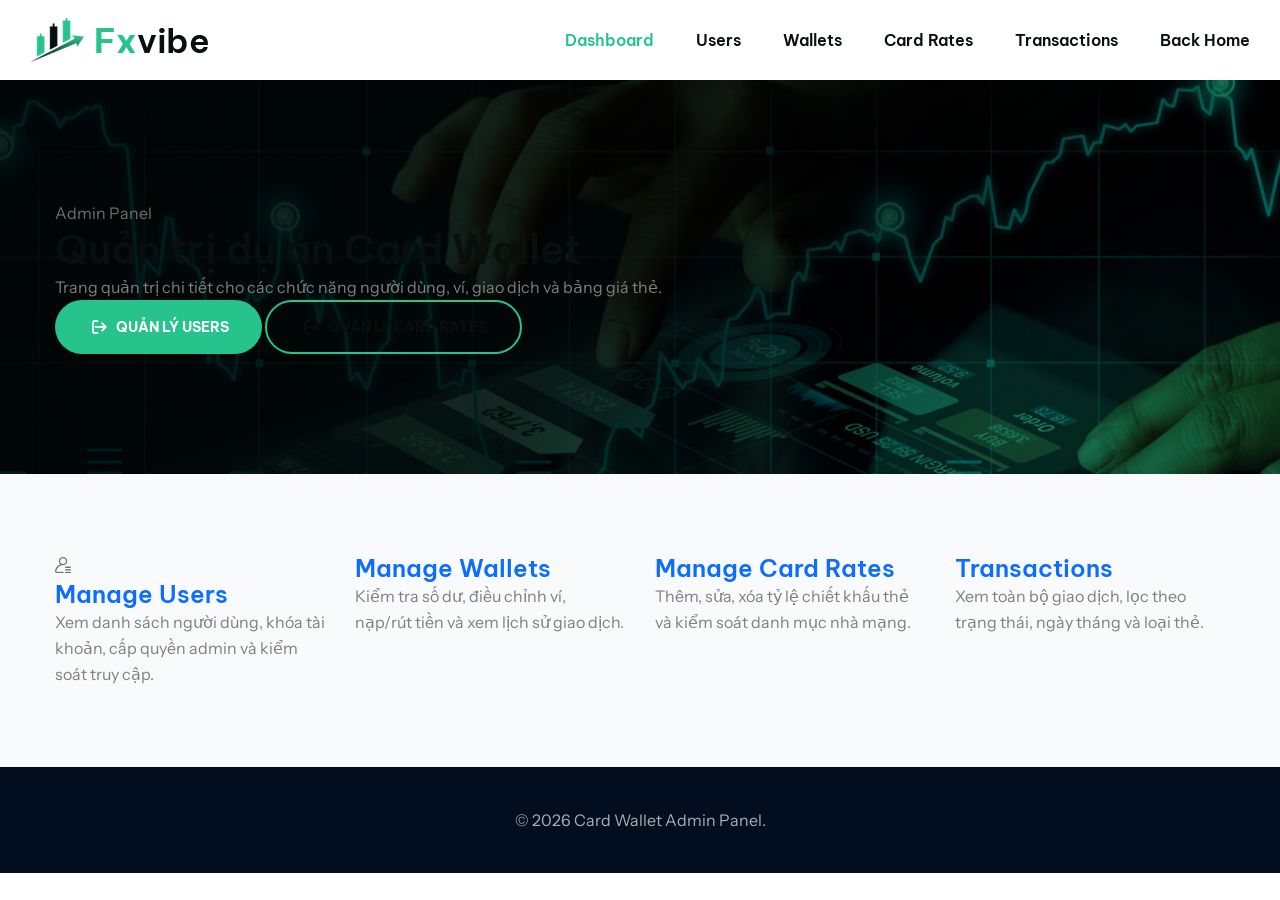
<file: publish/wwwroot/admin/index.html>
<!DOCTYPE html>
<html lang="vi">
<head>
    <meta charset="utf-8">
    <meta http-equiv="X-UA-Compatible" content="IE=edge">
    <meta name="viewport" content="width=device-width, initial-scale=1.0, maximum-scale=1.0, user-scalable=0">
    <title>Admin Dashboard - Card Wallet</title>
    <link rel="icon" href="../assets/images/favicon.ico" type="image/x-icon">
    <link href="https://fonts.googleapis.com/css2?family=Be+Vietnam+Pro:ital,wght@0,100;0,200;0,300;0,400;0,500;0,600;0,700;0,800;0,900;1,100;1,200;1,300;1,400;1,500;1,600;1,700;1,800;1,900&amp;display=swap" rel="stylesheet">
    <link href="https://fonts.googleapis.com/css2?family=Instrument+Sans:ital,wght@0,400;0,500;0,600;0,700;1,400;1,500;1,600;1,700&amp;display=swap" rel="stylesheet">
    <link href="../assets/css/font-awesome-all.css" rel="stylesheet">
    <link href="../assets/css/flaticon.css" rel="stylesheet">
    <link href="../assets/css/owl.css" rel="stylesheet">
    <link href="../assets/css/bootstrap.css" rel="stylesheet">
    <link href="../assets/css/jquery.fancybox.min.css" rel="stylesheet">
    <link href="../assets/css/animate.css" rel="stylesheet">
    <link href="../assets/css/nice-select.css" rel="stylesheet">
    <link href="../assets/css/color.css" rel="stylesheet">
    <link href="../assets/css/style.css" rel="stylesheet">
    <link href="../assets/css/responsive.css" rel="stylesheet">
</head>
<body>
    <div class="boxed_wrapper">
        <header class="main-header">
            <div class="header-lower">
                <div class="outer-container">
                    <div class="outer-box">
                        <div class="logo-box">
                            <figure class="logo"><a href="index.html"><img src="../assets/images/logo.png" alt="Card Wallet"></a></figure>
                        </div>
                        <div class="menu-area clearfix">
                            <nav class="main-menu navbar-expand-md navbar-light">
                                <div class="collapse navbar-collapse show clearfix" id="navbarSupportedContent">
                                    <ul class="navigation clearfix">
                                        <li class="current"><a href="index.html">Dashboard</a></li>
                                        <li><a href="users.html">Users</a></li>
                                        <li><a href="wallets.html">Wallets</a></li>
                                        <li><a href="cardrates.html">Card Rates</a></li>
                                        <li><a href="transactions.html">Transactions</a></li>
                                        <li><a href="../trangchu.html">Back Home</a></li>
                                    </ul>
                                </div>
                            </nav>
                        </div>
                    </div>
                </div>
            </div>
        </header>
        <section class="banner-section" style="background-image:url('../assets/images/background/page-title.jpg'); background-size:cover; background-position:center; padding:120px 0;">
            <div class="auto-container">
                <div class="content-block centered">
                    <span class="sub-title">Admin Panel</span>
                    <h1>Quản trị dự án Card Wallet</h1>
                    <p>Trang quản trị chi tiết cho các chức năng người dùng, ví, giao dịch và bảng giá thẻ.</p>
                    <div class="btn-box">
                        <a href="users.html" class="theme-btn btn-one"><span>Quản lý Users</span></a>
                        <a href="cardrates.html" class="theme-btn btn-two"><span>Quản lý Card Rates</span></a>
                    </div>
                </div>
            </div>
        </section>
        <section class="feature-section" style="padding:80px 0; background:#f8fafc;">
            <div class="auto-container">
                <div class="row">
                    <div class="col-lg-3 col-md-6 feature-block">
                        <div class="feature-block-one">
                            <div class="inner-box">
                                <div class="icon-box"><i class="flaticon-user"></i></div>
                                <h4><a href="users.html">Manage Users</a></h4>
                                <p>Xem danh sách người dùng, khóa tài khoản, cấp quyền admin và kiểm soát truy cập.</p>
                            </div>
                        </div>
                    </div>
                    <div class="col-lg-3 col-md-6 feature-block">
                        <div class="feature-block-one">
                            <div class="inner-box">
                                <div class="icon-box"><i class="flaticon-wallet"></i></div>
                                <h4><a href="wallets.html">Manage Wallets</a></h4>
                                <p>Kiểm tra số dư, điều chỉnh ví, nạp/rút tiền và xem lịch sử giao dịch.</p>
                            </div>
                        </div>
                    </div>
                    <div class="col-lg-3 col-md-6 feature-block">
                        <div class="feature-block-one">
                            <div class="inner-box">
                                <div class="icon-box"><i class="flaticon-blueprint"></i></div>
                                <h4><a href="cardrates.html">Manage Card Rates</a></h4>
                                <p>Thêm, sửa, xóa tỷ lệ chiết khấu thẻ và kiểm soát danh mục nhà mạng.</p>
                            </div>
                        </div>
                    </div>
                    <div class="col-lg-3 col-md-6 feature-block">
                        <div class="feature-block-one">
                            <div class="inner-box">
                                <div class="icon-box"><i class="flaticon-analytics"></i></div>
                                <h4><a href="transactions.html">Transactions</a></h4>
                                <p>Xem toàn bộ giao dịch, lọc theo trạng thái, ngày tháng và loại thẻ.</p>
                            </div>
                        </div>
                    </div>
                </div>
            </div>
        </section>
        <footer class="main-footer" style="background:#020d1f; padding:40px 0; color:#a6b8d8;">
            <div class="auto-container text-center">
                <p>© 2026 Card Wallet Admin Panel.</p>
            </div>
        </footer>
    </div>
    <script src="../assets/js/jquery.js"></script>
    <script src="../assets/js/popper.min.js"></script>
    <script src="../assets/js/bootstrap.min.js"></script>
    <script src="../assets/js/wow.js"></script>
    <script src="../assets/js/script.js"></script>
</body>
</html>
</file>
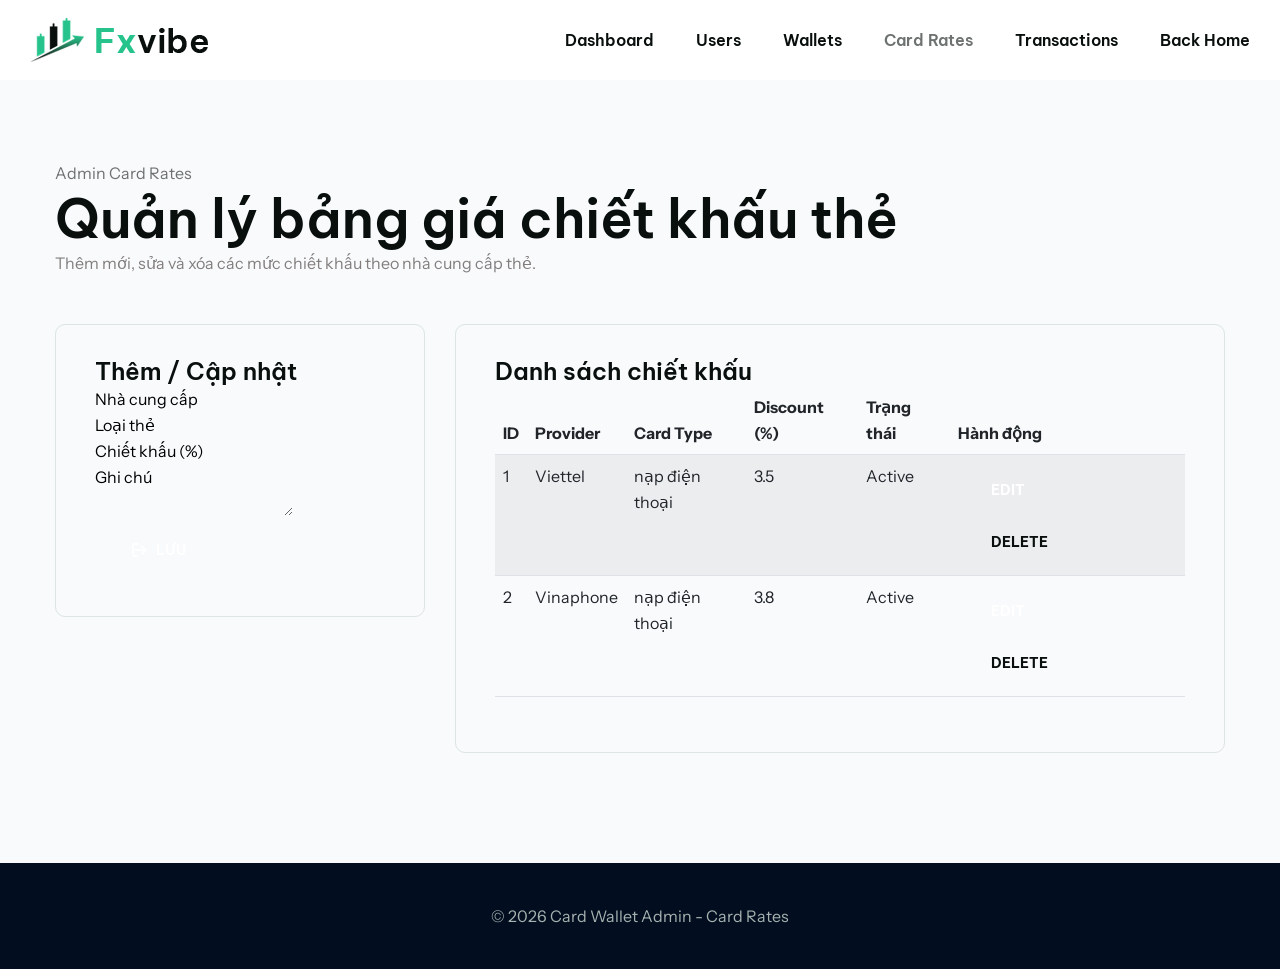
<file: publish/wwwroot/admin/cardrates.html>
<!DOCTYPE html>
<html lang="vi">
<head>
    <meta charset="utf-8">
    <meta http-equiv="X-UA-Compatible" content="IE=edge">
    <meta name="viewport" content="width=device-width, initial-scale=1.0, maximum-scale=1.0, user-scalable=0">
    <title>Admin Card Rates - Card Wallet</title>
    <link rel="icon" href="../assets/images/favicon.ico" type="image/x-icon">
    <link href="https://fonts.googleapis.com/css2?family=Be+Vietnam+Pro:ital,wght@0,100;0,200;0,300;0,400;0,500;0,600;0,700;0,800;0,900;1,100;1,200;1,300;1,400;1,500;1,600;1,700;1,800;1,900&amp;display=swap" rel="stylesheet">
    <link href="https://fonts.googleapis.com/css2?family=Instrument+Sans:ital,wght@0,400;0,500;0,600;0,700;1,400;1,500;1,600;1,700&amp;display=swap" rel="stylesheet">
    <link href="../assets/css/font-awesome-all.css" rel="stylesheet">
    <link href="../assets/css/flaticon.css" rel="stylesheet">
    <link href="../assets/css/bootstrap.css" rel="stylesheet">
    <link href="../assets/css/style.css" rel="stylesheet">
    <link href="../assets/css/responsive.css" rel="stylesheet">
</head>
<body>
    <div class="boxed_wrapper">
        <header class="main-header">
            <div class="header-lower">
                <div class="outer-container">
                    <div class="outer-box">
                        <div class="logo-box">
                            <figure class="logo"><a href="index.html"><img src="../assets/images/logo.png" alt="Card Wallet"></a></figure>
                        </div>
                        <div class="menu-area clearfix">
                            <nav class="main-menu navbar-expand-md navbar-light">
                                <div class="collapse navbar-collapse show clearfix" id="navbarSupportedContent">
                                    <ul class="navigation clearfix">
                                        <li><a href="index.html">Dashboard</a></li>
                                        <li><a href="users.html">Users</a></li>
                                        <li><a href="wallets.html">Wallets</a></li>
                                        <li class="current"><a href="cardrates.html">Card Rates</a></li>
                                        <li><a href="transactions.html">Transactions</a></li>
                                        <li><a href="../trangchu.html">Back Home</a></li>
                                    </ul>
                                </div>
                            </nav>
                        </div>
                    </div>
                </div>
            </div>
        </header>
        <section class="services-section" style="padding:80px 0; background:#f8fafc;">
            <div class="auto-container">
                <div class="sec-title centered">
                    <span class="sub-title">Admin Card Rates</span>
                    <h2>Quản lý bảng giá chiết khấu thẻ</h2>
                    <p>Thêm mới, sửa và xóa các mức chiết khấu theo nhà cung cấp thẻ.</p>
                </div>
                <div class="row">
                    <div class="col-lg-4">
                        <div class="service-block-one">
                            <div class="inner-box">
                                <h4>Thêm / Cập nhật</h4>
                                <form>
                                    <div class="form-group">
                                        <input type="text" name="provider" placeholder="Nhà cung cấp" required>
                                    </div>
                                    <div class="form-group">
                                        <input type="text" name="cardType" placeholder="Loại thẻ" required>
                                    </div>
                                    <div class="form-group">
                                        <input type="number" step="0.01" name="discountRate" placeholder="Chiết khấu (%)" required>
                                    </div>
                                    <div class="form-group">
                                        <textarea name="notes" placeholder="Ghi chú"></textarea>
                                    </div>
                                    <div class="form-group">
                                        <button type="submit" class="theme-btn btn-one"><span>Lưu</span></button>
                                    </div>
                                </form>
                            </div>
                        </div>
                    </div>
                    <div class="col-lg-8">
                        <div class="service-block-one">
                            <div class="inner-box">
                                <h4>Danh sách chiết khấu</h4>
                                <div class="table-outer">
                                    <table class="table table-striped">
                                        <thead>
                                            <tr>
                                                <th>ID</th>
                                                <th>Provider</th>
                                                <th>Card Type</th>
                                                <th>Discount (%)</th>
                                                <th>Trạng thái</th>
                                                <th>Hành động</th>
                                            </tr>
                                        </thead>
                                        <tbody>
                                            <tr>
                                                <td>1</td>
                                                <td>Viettel</td>
                                                <td>nạp điện thoại</td>
                                                <td>3.5</td>
                                                <td>Active</td>
                                                <td>
                                                    <a href="#" class="theme-btn btn-one">Edit</a>
                                                    <a href="#" class="theme-btn btn-two">Delete</a>
                                                </td>
                                            </tr>
                                            <tr>
                                                <td>2</td>
                                                <td>Vinaphone</td>
                                                <td>nạp điện thoại</td>
                                                <td>3.8</td>
                                                <td>Active</td>
                                                <td>
                                                    <a href="#" class="theme-btn btn-one">Edit</a>
                                                    <a href="#" class="theme-btn btn-two">Delete</a>
                                                </td>
                                            </tr>
                                        </tbody>
                                    </table>
                                </div>
                            </div>
                        </div>
                    </div>
                </div>
            </div>
        </section>
        <footer class="main-footer" style="background:#020d1f; padding:40px 0; color:#a6b8d8;">
            <div class="auto-container text-center">
                <p>© 2026 Card Wallet Admin - Card Rates</p>
            </div>
        </footer>
    </div>
    <script src="../assets/js/jquery.js"></script>
    <script src="../assets/js/popper.min.js"></script>
    <script src="../assets/js/bootstrap.min.js"></script>
    <script src="../assets/js/wow.js"></script>
    <script src="../assets/js/script.js"></script>
</body>
</html>
</file>
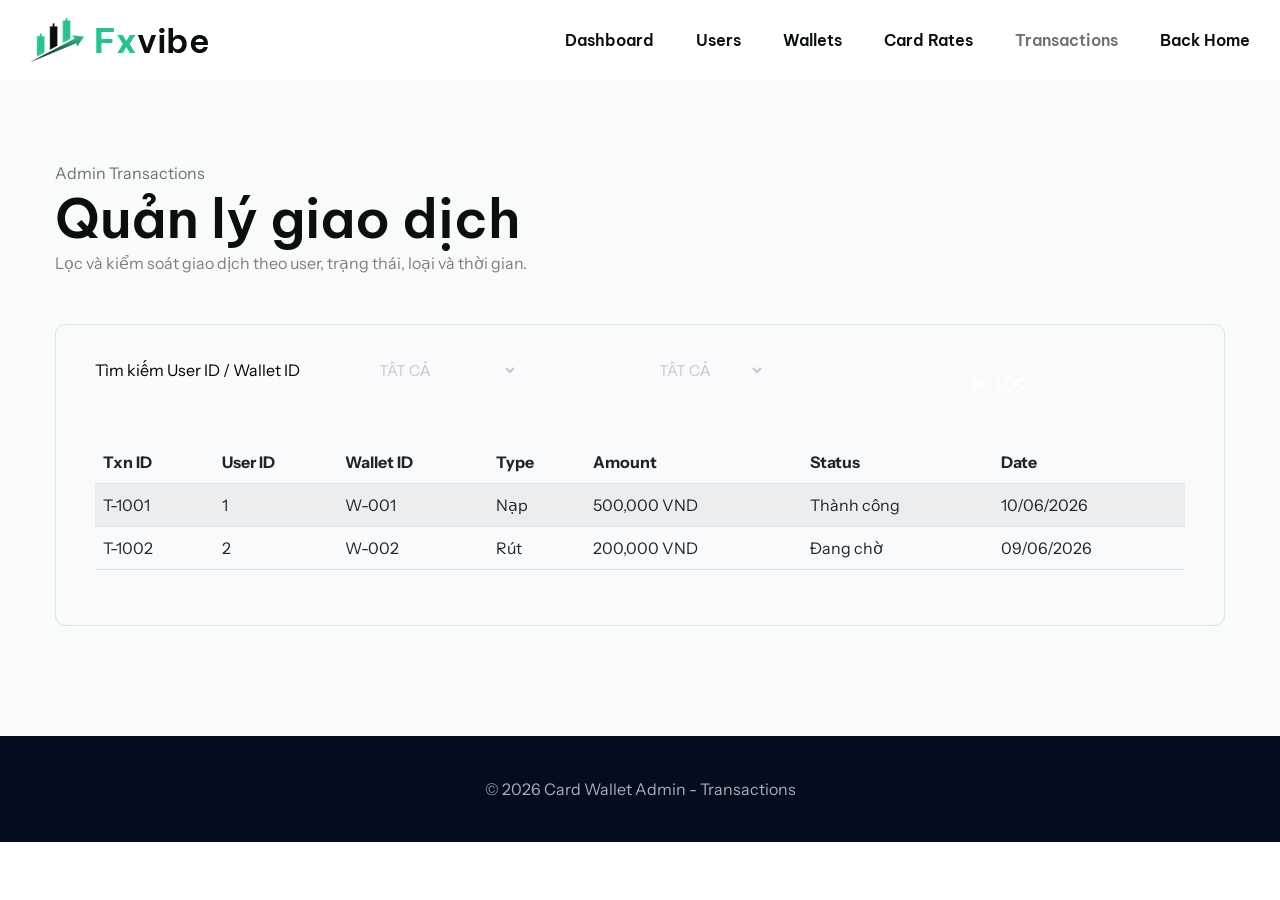
<file: publish/wwwroot/admin/transactions.html>
<!DOCTYPE html>
<html lang="vi">
<head>
    <meta charset="utf-8">
    <meta http-equiv="X-UA-Compatible" content="IE=edge">
    <meta name="viewport" content="width=device-width, initial-scale=1.0, maximum-scale=1.0, user-scalable=0">
    <title>Admin Transactions - Card Wallet</title>
    <link rel="icon" href="../assets/images/favicon.ico" type="image/x-icon">
    <link href="https://fonts.googleapis.com/css2?family=Be+Vietnam+Pro:ital,wght@0,100;0,200;0,300;0,400;0,500;0,600;0,700;0,800;0,900;1,100;1,200;1,300;1,400;1,500;1,600;1,700;1,800;1,900&amp;display=swap" rel="stylesheet">
    <link href="https://fonts.googleapis.com/css2?family=Instrument+Sans:ital,wght@0,400;0,500;0,600;0,700;1,400;1,500;1,600;1,700&amp;display=swap" rel="stylesheet">
    <link href="../assets/css/font-awesome-all.css" rel="stylesheet">
    <link href="../assets/css/flaticon.css" rel="stylesheet">
    <link href="../assets/css/bootstrap.css" rel="stylesheet">
    <link href="../assets/css/style.css" rel="stylesheet">
    <link href="../assets/css/responsive.css" rel="stylesheet">
</head>
<body>
    <div class="boxed_wrapper">
        <header class="main-header">
            <div class="header-lower">
                <div class="outer-container">
                    <div class="outer-box">
                        <div class="logo-box">
                            <figure class="logo"><a href="index.html"><img src="../assets/images/logo.png" alt="Card Wallet"></a></figure>
                        </div>
                        <div class="menu-area clearfix">
                            <nav class="main-menu navbar-expand-md navbar-light">
                                <div class="collapse navbar-collapse show clearfix" id="navbarSupportedContent">
                                    <ul class="navigation clearfix">
                                        <li><a href="index.html">Dashboard</a></li>
                                        <li><a href="users.html">Users</a></li>
                                        <li><a href="wallets.html">Wallets</a></li>
                                        <li><a href="cardrates.html">Card Rates</a></li>
                                        <li class="current"><a href="transactions.html">Transactions</a></li>
                                        <li><a href="../trangchu.html">Back Home</a></li>
                                    </ul>
                                </div>
                            </nav>
                        </div>
                    </div>
                </div>
            </div>
        </header>
        <section class="services-section" style="padding:80px 0; background:#f8fafc;">
            <div class="auto-container">
                <div class="sec-title centered">
                    <span class="sub-title">Admin Transactions</span>
                    <h2>Quản lý giao dịch</h2>
                    <p>Lọc và kiểm soát giao dịch theo user, trạng thái, loại và thời gian.</p>
                </div>
                <div class="row">
                    <div class="col-lg-12">
                        <div class="service-block-one">
                            <div class="inner-box">
                                <div class="row">
                                    <div class="col-lg-3 col-md-6 form-group">
                                        <input type="text" name="search" placeholder="Tìm kiếm User ID / Wallet ID">
                                    </div>
                                    <div class="col-lg-3 col-md-6 form-group">
                                        <select class="nice-select wide">
                                            <option data-display="Tất cả" value="all">Tất cả</option>
                                            <option value="success">Thành công</option>
                                            <option value="failed">Thất bại</option>
                                            <option value="pending">Đang chờ</option>
                                        </select>
                                    </div>
                                    <div class="col-lg-3 col-md-6 form-group">
                                        <select class="nice-select wide">
                                            <option data-display="Loại giao dịch" value="all">Tất cả</option>
                                            <option value="deposit">Nạp tiền</option>
                                            <option value="withdraw">Rút tiền</option>
                                            <option value="exchange">Đổi thẻ</option>
                                        </select>
                                    </div>
                                    <div class="col-lg-3 col-md-6 form-group">
                                        <button class="theme-btn btn-one"><span>Lọc</span></button>
                                    </div>
                                </div>
                                <div class="table-outer" style="margin-top:30px;">
                                    <table class="table table-striped">
                                        <thead>
                                            <tr>
                                                <th>Txn ID</th>
                                                <th>User ID</th>
                                                <th>Wallet ID</th>
                                                <th>Type</th>
                                                <th>Amount</th>
                                                <th>Status</th>
                                                <th>Date</th>
                                            </tr>
                                        </thead>
                                        <tbody>
                                            <tr>
                                                <td>T-1001</td>
                                                <td>1</td>
                                                <td>W-001</td>
                                                <td>Nạp</td>
                                                <td>500,000 VND</td>
                                                <td>Thành công</td>
                                                <td>10/06/2026</td>
                                            </tr>
                                            <tr>
                                                <td>T-1002</td>
                                                <td>2</td>
                                                <td>W-002</td>
                                                <td>Rút</td>
                                                <td>200,000 VND</td>
                                                <td>Đang chờ</td>
                                                <td>09/06/2026</td>
                                            </tr>
                                        </tbody>
                                    </table>
                                </div>
                            </div>
                        </div>
                    </div>
                </div>
            </div>
        </section>
        <footer class="main-footer" style="background:#020d1f; padding:40px 0; color:#a6b8d8;">
            <div class="auto-container text-center">
                <p>© 2026 Card Wallet Admin - Transactions</p>
            </div>
        </footer>
    </div>
    <script src="../assets/js/jquery.js"></script>
    <script src="../assets/js/popper.min.js"></script>
    <script src="../assets/js/bootstrap.min.js"></script>
    <script src="../assets/js/wow.js"></script>
    <script src="../assets/js/script.js"></script>
</body>
</html>
</file>
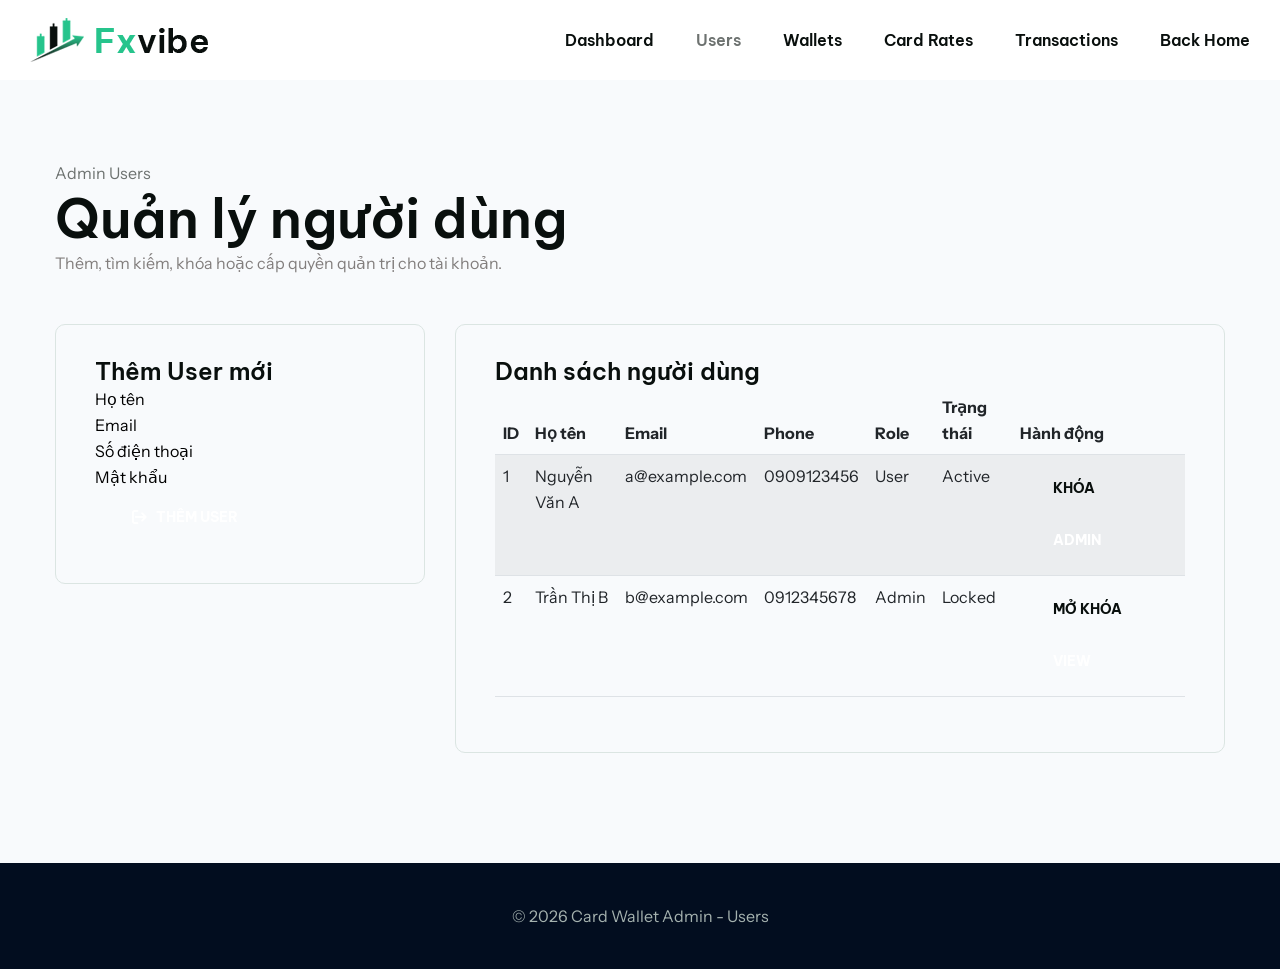
<file: publish/wwwroot/admin/users.html>
<!DOCTYPE html>
<html lang="vi">
<head>
    <meta charset="utf-8">
    <meta http-equiv="X-UA-Compatible" content="IE=edge">
    <meta name="viewport" content="width=device-width, initial-scale=1.0, maximum-scale=1.0, user-scalable=0">
    <title>Admin Users - Card Wallet</title>
    <link rel="icon" href="../assets/images/favicon.ico" type="image/x-icon">
    <link href="https://fonts.googleapis.com/css2?family=Be+Vietnam+Pro:ital,wght@0,100;0,200;0,300;0,400;0,500;0,600;0,700;0,800;0,900;1,100;1,200;1,300;1,400;1,500;1,600;1,700;1,800;1,900&amp;display=swap" rel="stylesheet">
    <link href="https://fonts.googleapis.com/css2?family=Instrument+Sans:ital,wght@0,400;0,500;0,600;0,700;1,400;1,500;1,600;1,700&amp;display=swap" rel="stylesheet">
    <link href="../assets/css/font-awesome-all.css" rel="stylesheet">
    <link href="../assets/css/flaticon.css" rel="stylesheet">
    <link href="../assets/css/bootstrap.css" rel="stylesheet">
    <link href="../assets/css/style.css" rel="stylesheet">
    <link href="../assets/css/responsive.css" rel="stylesheet">
</head>
<body>
    <div class="boxed_wrapper">
        <header class="main-header">
            <div class="header-lower">
                <div class="outer-container">
                    <div class="outer-box">
                        <div class="logo-box">
                            <figure class="logo"><a href="index.html"><img src="../assets/images/logo.png" alt="Card Wallet"></a></figure>
                        </div>
                        <div class="menu-area clearfix">
                            <nav class="main-menu navbar-expand-md navbar-light">
                                <div class="collapse navbar-collapse show clearfix" id="navbarSupportedContent">
                                    <ul class="navigation clearfix">
                                        <li><a href="index.html">Dashboard</a></li>
                                        <li class="current"><a href="users.html">Users</a></li>
                                        <li><a href="wallets.html">Wallets</a></li>
                                        <li><a href="cardrates.html">Card Rates</a></li>
                                        <li><a href="transactions.html">Transactions</a></li>
                                        <li><a href="../trangchu.html">Back Home</a></li>
                                    </ul>
                                </div>
                            </nav>
                        </div>
                    </div>
                </div>
            </div>
        </header>
        <section class="services-section" style="padding:80px 0; background:#f8fafc;">
            <div class="auto-container">
                <div class="sec-title centered">
                    <span class="sub-title">Admin Users</span>
                    <h2>Quản lý người dùng</h2>
                    <p>Thêm, tìm kiếm, khóa hoặc cấp quyền quản trị cho tài khoản.</p>
                </div>
                <div class="row">
                    <div class="col-lg-4">
                        <div class="service-block-one">
                            <div class="inner-box">
                                <h4>Thêm User mới</h4>
                                <form>
                                    <div class="form-group">
                                        <input type="text" name="fullName" placeholder="Họ tên" required>
                                    </div>
                                    <div class="form-group">
                                        <input type="email" name="email" placeholder="Email" required>
                                    </div>
                                    <div class="form-group">
                                        <input type="text" name="phoneNumber" placeholder="Số điện thoại" required>
                                    </div>
                                    <div class="form-group">
                                        <input type="password" name="password" placeholder="Mật khẩu" required>
                                    </div>
                                    <div class="form-group">
                                        <button type="submit" class="theme-btn btn-one"><span>Thêm User</span></button>
                                    </div>
                                </form>
                            </div>
                        </div>
                    </div>
                    <div class="col-lg-8">
                        <div class="service-block-one">
                            <div class="inner-box">
                                <h4>Danh sách người dùng</h4>
                                <div class="table-outer">
                                    <table class="table table-striped">
                                        <thead>
                                            <tr>
                                                <th>ID</th>
                                                <th>Họ tên</th>
                                                <th>Email</th>
                                                <th>Phone</th>
                                                <th>Role</th>
                                                <th>Trạng thái</th>
                                                <th>Hành động</th>
                                            </tr>
                                        </thead>
                                        <tbody>
                                            <tr>
                                                <td>1</td>
                                                <td>Nguyễn Văn A</td>
                                                <td>a@example.com</td>
                                                <td>0909123456</td>
                                                <td>User</td>
                                                <td>Active</td>
                                                <td>
                                                    <a href="#" class="theme-btn btn-two">Khóa</a>
                                                    <a href="#" class="theme-btn btn-one">Admin</a>
                                                </td>
                                            </tr>
                                            <tr>
                                                <td>2</td>
                                                <td>Trần Thị B</td>
                                                <td>b@example.com</td>
                                                <td>0912345678</td>
                                                <td>Admin</td>
                                                <td>Locked</td>
                                                <td>
                                                    <a href="#" class="theme-btn btn-two">Mở khóa</a>
                                                    <a href="#" class="theme-btn btn-one">View</a>
                                                </td>
                                            </tr>
                                        </tbody>
                                    </table>
                                </div>
                            </div>
                        </div>
                    </div>
                </div>
            </div>
        </section>
        <footer class="main-footer" style="background:#020d1f; padding:40px 0; color:#a6b8d8;">
            <div class="auto-container text-center">
                <p>© 2026 Card Wallet Admin - Users</p>
            </div>
        </footer>
    </div>
    <script src="../assets/js/jquery.js"></script>
    <script src="../assets/js/popper.min.js"></script>
    <script src="../assets/js/bootstrap.min.js"></script>
    <script src="../assets/js/wow.js"></script>
    <script src="../assets/js/script.js"></script>
</body>
</html>
</file>
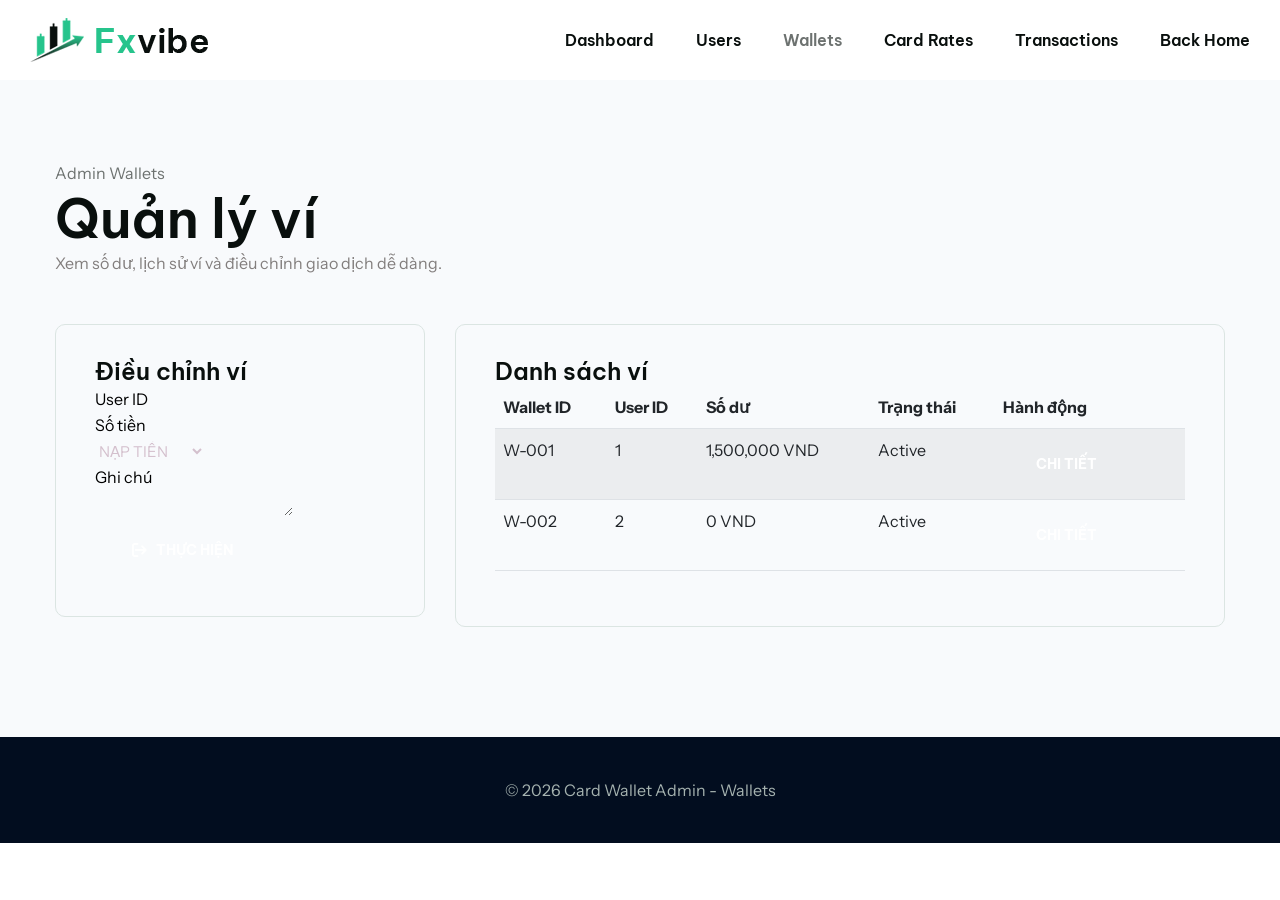
<file: publish/wwwroot/admin/wallets.html>
<!DOCTYPE html>
<html lang="vi">
<head>
    <meta charset="utf-8">
    <meta http-equiv="X-UA-Compatible" content="IE=edge">
    <meta name="viewport" content="width=device-width, initial-scale=1.0, maximum-scale=1.0, user-scalable=0">
    <title>Admin Wallets - Card Wallet</title>
    <link rel="icon" href="../assets/images/favicon.ico" type="image/x-icon">
    <link href="https://fonts.googleapis.com/css2?family=Be+Vietnam+Pro:ital,wght@0,100;0,200;0,300;0,400;0,500;0,600;0,700;0,800;0,900;1,100;1,200;1,300;1,400;1,500;1,600;1,700;1,800;1,900&amp;display=swap" rel="stylesheet">
    <link href="https://fonts.googleapis.com/css2?family=Instrument+Sans:ital,wght@0,400;0,500;0,600;0,700;1,400;1,500;1,600;1,700&amp;display=swap" rel="stylesheet">
    <link href="../assets/css/font-awesome-all.css" rel="stylesheet">
    <link href="../assets/css/flaticon.css" rel="stylesheet">
    <link href="../assets/css/bootstrap.css" rel="stylesheet">
    <link href="../assets/css/style.css" rel="stylesheet">
    <link href="../assets/css/responsive.css" rel="stylesheet">
</head>
<body>
    <div class="boxed_wrapper">
        <header class="main-header">
            <div class="header-lower">
                <div class="outer-container">
                    <div class="outer-box">
                        <div class="logo-box">
                            <figure class="logo"><a href="index.html"><img src="../assets/images/logo.png" alt="Card Wallet"></a></figure>
                        </div>
                        <div class="menu-area clearfix">
                            <nav class="main-menu navbar-expand-md navbar-light">
                                <div class="collapse navbar-collapse show clearfix" id="navbarSupportedContent">
                                    <ul class="navigation clearfix">
                                        <li><a href="index.html">Dashboard</a></li>
                                        <li><a href="users.html">Users</a></li>
                                        <li class="current"><a href="wallets.html">Wallets</a></li>
                                        <li><a href="cardrates.html">Card Rates</a></li>
                                        <li><a href="transactions.html">Transactions</a></li>
                                        <li><a href="../trangchu.html">Back Home</a></li>
                                    </ul>
                                </div>
                            </nav>
                        </div>
                    </div>
                </div>
            </div>
        </header>
        <section class="services-section" style="padding:80px 0; background:#f8fafc;">
            <div class="auto-container">
                <div class="sec-title centered">
                    <span class="sub-title">Admin Wallets</span>
                    <h2>Quản lý ví</h2>
                    <p>Xem số dư, lịch sử ví và điều chỉnh giao dịch dễ dàng.</p>
                </div>
                <div class="row">
                    <div class="col-lg-4">
                        <div class="service-block-one">
                            <div class="inner-box">
                                <h4>Điều chỉnh ví</h4>
                                <form>
                                    <div class="form-group">
                                        <input type="text" name="userId" placeholder="User ID" required>
                                    </div>
                                    <div class="form-group">
                                        <input type="number" name="amount" placeholder="Số tiền" required>
                                    </div>
                                    <div class="form-group">
                                        <select name="type" class="nice-select wide">
                                            <option value="deposit">Nạp tiền</option>
                                            <option value="withdraw">Rút tiền</option>
                                        </select>
                                    </div>
                                    <div class="form-group">
                                        <textarea name="note" placeholder="Ghi chú"></textarea>
                                    </div>
                                    <div class="form-group">
                                        <button type="submit" class="theme-btn btn-one"><span>Thực hiện</span></button>
                                    </div>
                                </form>
                            </div>
                        </div>
                    </div>
                    <div class="col-lg-8">
                        <div class="service-block-one">
                            <div class="inner-box">
                                <h4>Danh sách ví</h4>
                                <div class="table-outer">
                                    <table class="table table-striped">
                                        <thead>
                                            <tr>
                                                <th>Wallet ID</th>
                                                <th>User ID</th>
                                                <th>Số dư</th>
                                                <th>Trạng thái</th>
                                                <th>Hành động</th>
                                            </tr>
                                        </thead>
                                        <tbody>
                                            <tr>
                                                <td>W-001</td>
                                                <td>1</td>
                                                <td>1,500,000 VND</td>
                                                <td>Active</td>
                                                <td><a href="#" class="theme-btn btn-one">Chi tiết</a></td>
                                            </tr>
                                            <tr>
                                                <td>W-002</td>
                                                <td>2</td>
                                                <td>0 VND</td>
                                                <td>Active</td>
                                                <td><a href="#" class="theme-btn btn-one">Chi tiết</a></td>
                                            </tr>
                                        </tbody>
                                    </table>
                                </div>
                            </div>
                        </div>
                    </div>
                </div>
            </div>
        </section>
        <footer class="main-footer" style="background:#020d1f; padding:40px 0; color:#a6b8d8;">
            <div class="auto-container text-center">
                <p>© 2026 Card Wallet Admin - Wallets</p>
            </div>
        </footer>
    </div>
    <script src="../assets/js/jquery.js"></script>
    <script src="../assets/js/popper.min.js"></script>
    <script src="../assets/js/bootstrap.min.js"></script>
    <script src="../assets/js/wow.js"></script>
    <script src="../assets/js/script.js"></script>
</body>
</html>
</file>
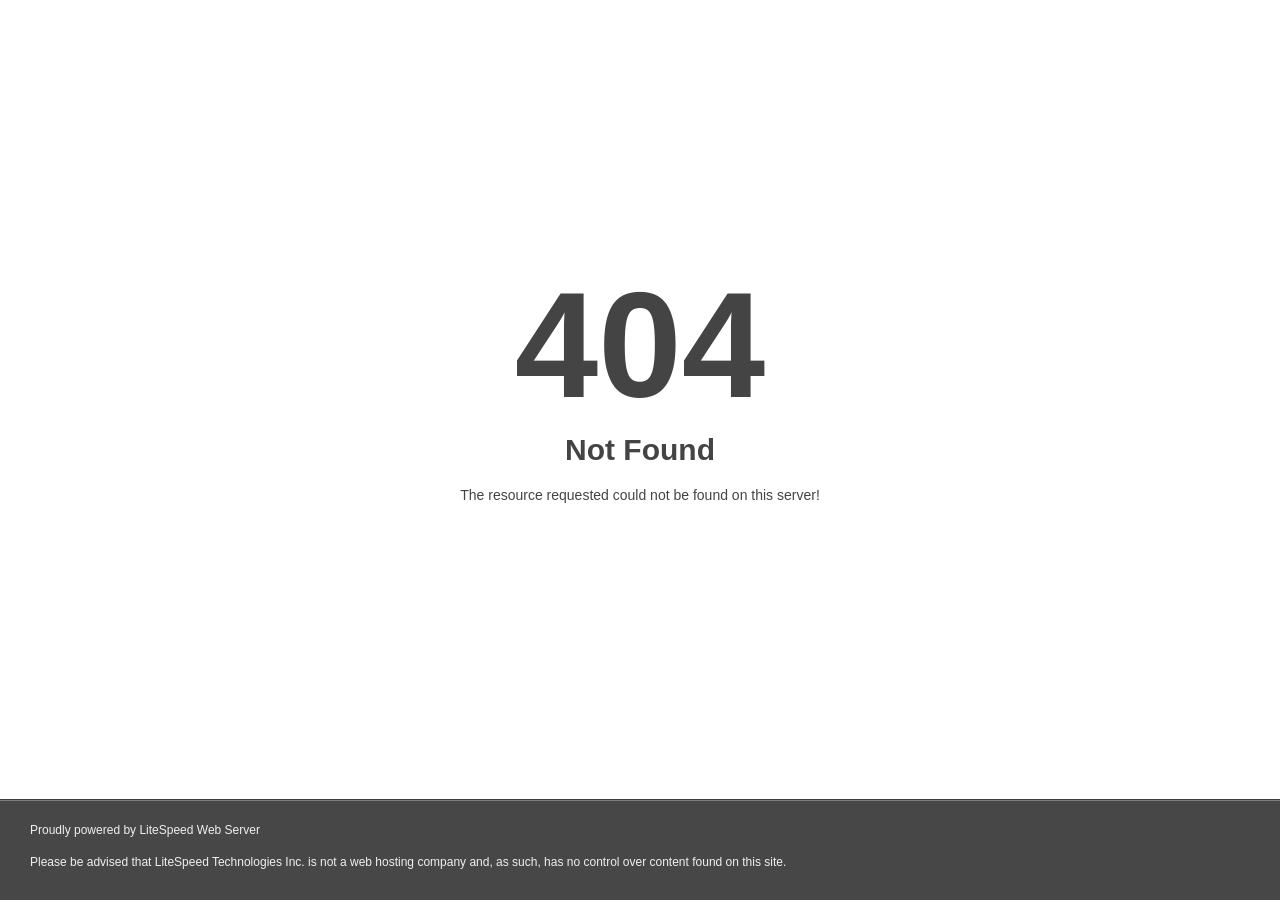
<file: publish/wwwroot/assets/css/owl.video.play.html>
<!DOCTYPE html>
<html style="height:100%">
<head>
<meta name="viewport" content="width=device-width, initial-scale=1, shrink-to-fit=no" />
<title> 404 Not Found
</title><style>@media (prefers-color-scheme:dark){body{background-color:#000!important}}</style></head>
<body style="color: #444; margin:0;font: normal 14px/20px Arial, Helvetica, sans-serif; height:100%; background-color: #fff;">
<div style="height:auto; min-height:100%; ">     <div style="text-align: center; width:800px; margin-left: -400px; position:absolute; top: 30%; left:50%;">
        <h1 style="margin:0; font-size:150px; line-height:150px; font-weight:bold;">404</h1>
<h2 style="margin-top:20px;font-size: 30px;">Not Found
</h2>
<p>The resource requested could not be found on this server!</p>
</div></div><div style="color:#f0f0f0; font-size:12px;margin:auto;padding:0px 30px 0px 30px;position:relative;clear:both;height:100px;margin-top:-101px;background-color:#474747;border-top: 1px solid rgba(0,0,0,0.15);box-shadow: 0 1px 0 rgba(255, 255, 255, 0.3) inset;">
<br>Proudly powered by LiteSpeed Web Server<p>Please be advised that LiteSpeed Technologies Inc. is not a web hosting company and, as such, has no control over content found on this site.</p></div></body></html>
</file>
<file: publish/wwwroot/assets/css/flaticon.css>
@font-face {
    font-family: "flaticon";
    src: url("../fonts/flaticon_mycollection8839.ttf?b62dc249e1a880cc2acabc98b67a2102") format("truetype"),
url("../fonts/flaticon_mycollection8839.woff?b62dc249e1a880cc2acabc98b67a2102") format("woff"),
url("../fonts/flaticon_mycollection8839.woff2?b62dc249e1a880cc2acabc98b67a2102") format("woff2"),
url("../fonts/flaticon_mycollection8839.eot?b62dc249e1a880cc2acabc98b67a2102#iefix") format("embedded-opentype"),
url("../fonts/flaticon_mycollection8839.svg?b62dc249e1a880cc2acabc98b67a2102#flaticon") format("svg");
}

i[class^="flaticon-"]:before, i[class*=" flaticon-"]:before {
    font-family: flaticon !important;
    font-style: normal;
    font-weight: normal !important;
    font-variant: normal;
    text-transform: none;
    line-height: 1;
    -webkit-font-smoothing: antialiased;
    -moz-osx-font-smoothing: grayscale;
}

.flaticon-earth:before {
    content: "\f101";
}
.flaticon-down-arrow:before {
    content: "\f102";
}
.flaticon-search:before {
    content: "\f103";
}
.flaticon-right-arrow:before {
    content: "\f104";
}
.flaticon-left-align:before {
    content: "\f105";
}
.flaticon-right:before {
    content: "\f106";
}
.flaticon-right-up:before {
    content: "\f107";
}
.flaticon-checked:before {
    content: "\f108";
}
.flaticon-play-buttton:before {
    content: "\f109";
}
.flaticon-live-chat:before {
    content: "\f10a";
}
.flaticon-right-down:before {
    content: "\f10b";
}
.flaticon-left:before {
    content: "\f10c";
}
.flaticon-right-arrow-1:before {
    content: "\f10d";
}
.flaticon-quotation:before {
    content: "\f10e";
}
.flaticon-rate-star-button:before {
    content: "\f10f";
}
.flaticon-book:before {
    content: "\f110";
}
.flaticon-apple:before {
    content: "\f111";
}
.flaticon-up-arrow:before {
    content: "\f112";
}
.flaticon-facebook:before {
    content: "\f113";
}
.flaticon-instagram-logo:before {
    content: "\f114";
}
.flaticon-youtube:before {
    content: "\f115";
}
.flaticon-user:before {
    content: "\f116";
}
.flaticon-check:before {
    content: "\f117";
}
.flaticon-exchange:before {
    content: "\f118";
}
.flaticon-checked-1:before {
    content: "\f119";
}
.flaticon-check-1:before {
    content: "\f11a";
}
.flaticon-thunder:before {
    content: "\f11b";
}
.flaticon-turn-up:before {
    content: "\f11c";
}
.flaticon-download:before {
    content: "\f11d";
}
.flaticon-phone-call:before {
    content: "\f11e";
}
.flaticon-filter:before {
    content: "\f11f";
}
.flaticon-growth:before {
    content: "\f120";
}
.flaticon-heart:before {
    content: "\f121";
}
.flaticon-share:before {
    content: "\f122";
}
.flaticon-read:before {
    content: "\f123";
}
.flaticon-video-camera:before {
    content: "\f124";
}
.flaticon-volume-up:before {
    content: "\f125";
}
.flaticon-language:before {
    content: "\f126";
}
.flaticon-clock:before {
    content: "\f127";
}
.flaticon-quality:before {
    content: "\f128";
}
.flaticon-bandwidth:before {
    content: "\f129";
}
.flaticon-edit:before {
    content: "\f12a";
}
.flaticon-calendar:before {
    content: "\f12b";
}
.flaticon-comment:before {
    content: "\f12c";
}
.flaticon-open-envelope:before {
    content: "\f12d";
}
.flaticon-map-point:before {
    content: "\f12e";
}
.flaticon-question:before {
    content: "\f12f";
}
.flaticon-trend:before {
    content: "\f130";
}
.flaticon-trending:before {
    content: "\f131";
}
</file>
<file: publish/wwwroot/assets/css/nice-select.css>
.nice-select {
  -webkit-tap-highlight-color: transparent;
  background-color: #fff;
  border-radius: 5px;
  border: solid 1px #e8e8e8;
  box-sizing: border-box;
  clear: both;
  cursor: pointer;
  display: block;
  float: left;
  font-family: inherit;
  font-size: 14px;
  font-weight: normal;
  height: 42px;
  line-height: 40px;
  outline: none;
  padding-left: 18px;
  padding-right: 30px;
  position: relative;
  text-align: left !important;
  -webkit-transition: all 0.2s ease-in-out;
  transition: all 0.2s ease-in-out;
  -webkit-user-select: none;
     -moz-user-select: none;
      -ms-user-select: none;
          user-select: none;
  white-space: nowrap;
  width: auto; }
  .nice-select:hover {
    border-color: #dbdbdb; }
  .nice-select:active, .nice-select.open, .nice-select:focus {
    border-color: #999; }
  .nice-select.open .list {
    opacity: 1;
    pointer-events: auto;
    -webkit-transform: scale(1) translateY(0);
        -ms-transform: scale(1) translateY(0);
            transform: scale(1) translateY(0); }
  .nice-select.disabled {
    border-color: #ededed;
    color: #999;
    pointer-events: none; }
    .nice-select.disabled:after {
      border-color: #cccccc; }
  .nice-select.wide {
    width: 100%; }
    .nice-select.wide .list {
      left: 0 !important;
      right: 0 !important; }
  .nice-select.right {
    float: right; }
    .nice-select.right .list {
      left: auto;
      right: 0; }
  .nice-select.small {
    font-size: 12px;
    height: 36px;
    line-height: 34px; }
    .nice-select.small:after {
      height: 4px;
      width: 4px; }
    .nice-select.small .option {
      line-height: 34px;
      min-height: 34px; }
  .nice-select .list {
    background-color: #fff;
    border-radius: 5px;
    box-shadow: 0 0 0 1px rgba(68, 68, 68, 0.11);
    box-sizing: border-box;
    margin-top: 4px;
    opacity: 0;
    overflow: hidden;
    padding: 0;
    pointer-events: none;
    position: absolute;
    top: 100%;
    left: 0;
    -webkit-transform-origin: 50% 0;
        -ms-transform-origin: 50% 0;
            transform-origin: 50% 0;
    -webkit-transform: scale(0.75) translateY(-21px);
        -ms-transform: scale(0.75) translateY(-21px);
            transform: scale(0.75) translateY(-21px);
    -webkit-transition: all 0.2s cubic-bezier(0.5, 0, 0, 1.25), opacity 0.15s ease-out;
    transition: all 0.2s cubic-bezier(0.5, 0, 0, 1.25), opacity 0.15s ease-out;
    z-index: 9; }
    .nice-select .list:hover .option:not(:hover) {
      background-color: transparent !important; }
  .nice-select .option {
    cursor: pointer;
    font-weight: 400;
    line-height: 40px;
    list-style: none;
    min-height: 40px;
    outline: none;
    padding-left: 18px;
    padding-right: 29px;
    text-align: left;
    -webkit-transition: all 0.2s;
    transition: all 0.2s; }
    .nice-select .option:hover, .nice-select .option.focus, .nice-select .option.selected.focus {
      background-color: #f6f6f6; }
    .nice-select .option.selected {
      font-weight: bold; }
    .nice-select .option.disabled {
      background-color: transparent;
      color: #999;
      cursor: default; }

.no-csspointerevents .nice-select .list {
  display: none; }

.no-csspointerevents .nice-select.open .list {
  display: block; }
</file>
<file: publish/wwwroot/assets/css/color.css>
/* template-color */

:root{
  --theme-color: #26c48c;
}
</file>
<file: publish/wwwroot/assets/css/style.css>
/* Css For Fxvibe */

/************ TABLE OF CONTENTS ***************
1. Fonts
2. Reset
3. Global
4. Main Header/style-one/style-two
5. Main Slider/style-one/style-two
6. Intro Section
7. Welcome Section
9. Cta Section
8. Research Fields
10. Testimonial Section
11. Researches Section
12. Team Section
14. Video
15. Fact Counter
16. News Section
19. Clients Section
20. Main Footer
21. Footer Bottom
22. Research Style Two
23. Innovative Solution
24. Discover Section
25. Experience section
26. Chooseus Section
27. News Style Two
28. Page Title
29. Research Page Section
30. Research Details
31. Professor Page Section
32. Professor Details
33. About Section
34. Error Section
35. Blog Page Section
36. Blog Details
37. Blog Sidebar
38. Contact Section
39. Google Map


**********************************************/



/*** 

====================================================================
  Reset
====================================================================

 ***/
* {
  margin:0px;
  padding:0px;
  border:none;
  outline:none;
}


/*** 

====================================================================
  Global Settings
====================================================================

 ***/


:root{
  --text-color: #6d7270;
  --title-color: #090f0d;
  --text-font: 'Instrument Sans', sans-serif;
  --title-font: 'Be Vietnam Pro', sans-serif;
}


body {
  font-size:16px;
  color:var(--text-color);
  line-height:26px;
  font-weight:400;
  background:#ffffff;
  font-family: var(--text-font);
  background-size:cover;
  background-repeat:no-repeat;
  background-position:center top;
  -webkit-font-smoothing: antialiased;
}

  @media (min-width:1200px) {
  .container {
    max-width: 1200px;
    padding: 0px 15px;
  }
}

.large-container{
  max-width: 1550px;
  padding: 0px 15px;
  margin: 0 auto;
}

.container-fluid{
  padding: 0px;
}

.auto-container{
  position:static;
  max-width:1200px;
  padding:0px 15px;
  margin:0 auto;
}

.small-container{
  max-width:680px;
  margin:0 auto;
}

.boxed_wrapper{
  position: relative;
  margin: 0 auto;
  overflow: hidden !important;
  width: 100%;
  min-width: 300px;
}


a{
  text-decoration:none;
  transition:all 500ms ease;
  -moz-transition:all 500ms ease;
  -webkit-transition:all 500ms ease;
  -ms-transition:all 500ms ease;
  -o-transition:all 500ms ease;
}

a:hover{
  text-decoration:none;
  outline:none;
}

input,button,select,textarea{
  font-family: var(--text-font);
  font-weight: 400;
  font-size: 16px;
  background: transparent;
}

::-webkit-input-placeholder {
  color: inherit;
}

::-moz-input-placeholder {
  color: inherit;
}

::-ms-input-placeholder {
  color: inherit;
}

ul,li{
  list-style:none;
  padding:0px;
  margin:0px; 
}

input{
  transition: all 500ms ease;
}

button:focus,
input:focus,
textarea:focus{
  outline: none;
  box-shadow: none;
  transition: all 500ms ease;
}

p{
  position: relative;
  font-family: var(--text-font);
  color: #827e7d;
  font-weight: 400;
  margin: 0px;
  transition: all 500ms ease;
}

h1,h2,h3,h4,h5,h6{
  position:relative;
  font-family: var(--title-font);
  font-weight: 600;
  color: var(--title-color);
  margin: 0px;
  transition: all 500ms ease;
}

/* Preloader */

.handle-preloader {
  align-items: center;
  -webkit-align-items: center;
  display: flex;
  display: -ms-flexbox;
  height: 100%;
  justify-content: center;
  -webkit-justify-content: center;
  position: fixed;
  background: var(--theme-color);
  left: 0;
  top: 0;
  width: 100%;
  z-index: 9999999;
}

.preloader-close{
  position: fixed;
  z-index: 99999999;
  font-size: 26px;
  background: #fff;
  color: var(--theme-color);
  width: 40px;
  height: 40px;
  line-height: 36px;
  text-align: center;
  border-radius: 50%;
  cursor: pointer;
  right: 30px;
  top: 30px;
}

.handle-preloader .animation-preloader {
  position: absolute;
  z-index: 100;
}

.handle-preloader .animation-preloader .spinner{
  animation: spinner 1s infinite linear;
  border-radius: 50%;
  height: 150px;
  margin: 0 auto 45px auto;
  width: 150px;
}

.handle-preloader .animation-preloader .txt-loading {
  text-align: center;
  user-select: none;
}

.handle-preloader .animation-preloader .txt-loading .letters-loading:before{
  animation: letters-loading 4s infinite;
  content: attr(data-text-preloader);
  left: 0;
  opacity: 0;
  top:0;
  position: absolute;
}

.handle-preloader .animation-preloader .txt-loading .letters-loading{
  font-family: var(--title-font);
  font-weight: 500;
  letter-spacing: 15px;
  display: inline-block;
  position: relative;
  font-size: 70px;
  line-height: 70px;
  text-transform: uppercase;
  color: transparent;
  -webkit-text-stroke-width: 1px;
  -webkit-text-stroke-color: rgba(255, 255, 255, 0.30);
}

.handle-preloader .animation-preloader .txt-loading .letters-loading:nth-child(2):before {animation-delay: 0.2s;}
.handle-preloader .animation-preloader .txt-loading .letters-loading:nth-child(3):before {animation-delay: 0.4s;}
.handle-preloader .animation-preloader .txt-loading .letters-loading:nth-child(4):before {animation-delay: 0.6s;}
.handle-preloader .animation-preloader .txt-loading .letters-loading:nth-child(5):before {animation-delay: 0.8s;}
.handle-preloader .animation-preloader .txt-loading .letters-loading:nth-child(6):before { animation-delay: 1s;}
.handle-preloader .animation-preloader .txt-loading .letters-loading:nth-child(7):before { animation-delay: 1.2s;}
.handle-preloader .animation-preloader .txt-loading .letters-loading:nth-child(8):before { animation-delay: 1.4s;}
.handle-preloader .loader-section {
  background-color: #ffffff;
  height: 100%;
  position: fixed;
  top: 0;
  width: calc(50% + 1px);
}

.preloader .loaded .animation-preloader {
  opacity: 0;
  transition: 0.3s ease-out;
}

.handle-preloader .animation-preloader .txt-loading .letters-loading:before{
  color: #ffffff;
}

.handle-preloader .animation-preloader .spinner{
  border: 3px solid #ffffff;
  border-top-color: rgba(255, 255, 255, 0.1); 
}

/* AnimaciÃ³n del preloader */
@keyframes spinner {
  to {
    transform: rotateZ(360deg);
  }
}
@keyframes letters-loading {
  0%,
  75%,
  100% {
    opacity: 0;
    transform: rotateY(-90deg);
  }

  25%,
  50% {
    opacity: 1;
    transform: rotateY(0deg);
  }
}

@media screen and (max-width: 767px) {
  .handle-preloader .animation-preloader .spinner {
    height: 8em;
    width: 8em;
  }
}
@media screen and (max-width: 500px) {
  .handle-preloader .animation-preloader .spinner {
    height: 7em;
    width: 7em;
  }
  .handle-preloader .animation-preloader .txt-loading .letters-loading {font-size: 30px; letter-spacing: 10px;}
}


.centred{
  text-align: center;
}

.pull-left{
  float: left;
}

.pull-right{
  float: right;
}


figure{
  margin: 0px;
}

img {
  display: inline-block;
  max-width: 100%;
  height: auto;
  transition-delay: .1s;
  transition-timing-function: ease-in-out;
  transition-duration: .7s;
  transition-property: all;
}

/** button **/


.theme-btn{
  position: relative;
  display: inline-block;
  overflow: hidden;
  vertical-align: middle;
  font-size: 14px;
  line-height: 24px;
  font-weight: 700;
  font-family: var(--title-font);
  text-align: center;
  padding: 15px 33px;
  border-radius: 40px;
  text-transform: uppercase;
  z-index: 1;
  transition: all 500ms ease;
}

.theme-btn.btn-one{
  color: #fff;
  background: var(--theme-color);
}

.theme-btn.btn-one:hover{
  background: #132720;
  color: #fff;
}

.theme-btn:before{
  position: absolute;
  content: '';
  background: #132720;
  left: 0px;
  top: 0px;
  width: 100%;
  height: 100%;
  transform: scale(0,0);
  z-index: -1;
  transition: all 500ms ease;
}

.theme-btn:hover:before{
  transform: scale(1,1);
}

.theme-btn span{
  position: relative;
  padding-left: 28px;
}

.theme-btn span:before{
  position: absolute;
  content: "\f104";
  font-family: 'flaticon';
  font-size: 22px;
  left: 0px;
  top: -3px;
  font-weight: 400;
}

.theme-btn.btn-two{
  color: var(--title-color);
  border: 2px solid var(--theme-color);
  padding-top: 13px;
  padding-bottom: 13px;
}

.theme-btn.btn-two:hover{
  color: #fff;
  background: var(--theme-color);
}

.theme-btn.btn-two:before{
  background: var(--theme-color);
}




.row{
  --bs-gutter-x: 30px;
}

.pagination{
  position: relative;
  display: flex;
  align-items: center;
  justify-content: center;
}

.pagination li{
  position: relative;
  display: inline-block;
  margin-right: 10px;
}

.pagination li:last-child{
  margin: 0px !important;
}

.pagination li a{
  position: relative;
  display: inline-block;
  font-size: 16px;
  font-weight: 600;
  height: 40px;
  width: 60px;
  line-height: 40px;
  border: 1px solid #dbe5e2;
  font-family: var(--title-font);
  text-align: center;
  color: #6d7270;
  border-radius: 40px;
  z-index: 1;
  transition: all 500ms ease;
}

.pagination li a:hover,
.pagination li a.current{
  color: #fff;
  background: var(--theme-color);
  border-color: var(--theme-color);
}

.pagination li a i{
  position: relative;
  display: inline-block;
  font-size: 26px;
  color: var(--title-color);
  top: 3px;
}

.pagination li:first-child a,
.pagination li:last-child a{
  background: #e2edea;
  border-color: #e2edea;
}

.sec-pad{
  padding: 113px 0px 120px 0px;
}

.mr-0{
  margin: 0px !important;
}

.scroll-top {
  width: 54px;
  height: 64px;
  line-height: 70px;
  position: fixed;
  bottom: 105%;
  right: 50px;
  font-size: 30px;
  z-index: 99;
  color: #fff;
  background: var(--theme-color);
  text-align: center;
  border-radius: 40px;
  cursor: pointer;
  transition: 1s ease;
  box-shadow: 0px 0px 15px 0px rgba(0, 0, 0, 0.10) !important;
}

.scroll-top.open {
  bottom: 30px;
}



.sec-title{
  position: relative;
  display: block;
  margin-bottom: 48px;
}

.sec-title h6{
  position: relative;
  display: inline-block;
  font-size: 14px;
  line-height: 24px; 
  font-weight: 700;
  text-transform: uppercase;
  padding-left: 32px;
  margin-bottom: 12px;
}

.sec-title h6:before{
  position: absolute;
  content: "\f131";
  font-family: 'flaticon';
  font-size: 24px;
  left: 0px;
  top: -1px;
  color: var(--theme-color);
  font-weight: 400;
}

.sec-title h2{
  position: relative;
  display: block;
  font-size: 54px;
  line-height: 64px;
}

.sec-title.light h6,
.sec-title.light h2{
  color: #fff;
}

.owl-dots-none .owl-dots,
.owl-nav-none .owl-nav{
  display: none !important;
}





/*** 

====================================================================
                        Home-Page-One
====================================================================

***/


/** main-header **/

.main-header{
  position:relative;
  left:0px;
  top:0px;
  right: 0px;
  z-index:999;
  width:100%;
  transition:all 500ms ease;
  -moz-transition:all 500ms ease;
  -webkit-transition:all 500ms ease;
  -ms-transition:all 500ms ease;
  -o-transition:all 500ms ease;
}

.sticky-header{
  position:fixed;
  opacity:0;
  visibility:hidden;
  left:0px;
  top:0px;
  width:100%;
  z-index:0;
  background-color: #fff;
  border-bottom: 1px solid rgba(0, 0, 0, 0.10);
  transition:all 500ms ease;
  -moz-transition:all 500ms ease;
  -webkit-transition:all 500ms ease;
  -ms-transition:all 500ms ease;
  -o-transition:all 500ms ease;
}

.fixed-header .sticky-header{
  z-index:999;
  opacity:1;
  visibility:visible;
  -ms-animation-name: fadeInDown;
  -moz-animation-name: fadeInDown;
  -op-animation-name: fadeInDown;
  -webkit-animation-name: fadeInDown;
  animation-name: fadeInDown;
  -ms-animation-duration: 500ms;
  -moz-animation-duration: 500ms;
  -op-animation-duration: 500ms;
  -webkit-animation-duration: 500ms;
  animation-duration: 500ms;
  -ms-animation-timing-function: linear;
  -moz-animation-timing-function: linear;
  -op-animation-timing-function: linear;
  -webkit-animation-timing-function: linear;
  animation-timing-function: linear;
  -ms-animation-iteration-count: 1;
  -moz-animation-iteration-count: 1;
  -op-animation-iteration-count: 1;
  -webkit-animation-iteration-count: 1;
  animation-iteration-count: 1;
}

/** header-top **/

.header-top .outer-container{
  position: relative;
  width: 100%;
  padding: 8px 80px;
  border-bottom: 1px solid #dbe5e2;
}

.header-top .top-inner{
  position: relative;
  display: flex;
  align-items: center;
  justify-content: space-between;
}

.header-top .left-column{
  position: relative;
  display: flex;
  align-items: center;
}

.header-top .left-column .login-box{
  position: relative;
  display: block;
  padding-left: 45px;
  margin-right: 60px;
}

.header-top .left-column .login-box:before{
  position: absolute;
  content: '';
  background: #dbe5e2;
  width: 1px;
  height: 36px;
  top: 7px;
  right: -30px;
}

.header-top .left-column .login-box .icon-box{
  position: absolute;
  left: 0px;
  top: 7px;
}

.header-top .left-column .login-box h5{
  position: relative;
  display: block;
  font-size: 16px;
  line-height: 26px;
  font-weight: 500;
}

.header-top .left-column .login-box h5 a{
  display: inline-block;
  color: var(--title-color);
}

.header-top .left-column .login-box h5 a:hover{
  color: var(--theme-color);
}

.header-top .left-column .login-box h5 span{
  color: #a5b2af;
}

.header-top .left-column .login-box h6{
  display: block;
  font-size: 14px;
  line-height: 24px;
  font-weight: 400;
}

.header-top .left-column .login-box h6 a{
  display: inline-block;
  color: var(--title-color);
}

.header-top .left-column .login-box h6 a:hover{
  color: var(--theme-color);
}

.main-header .language-box{
  position: relative;
  padding-left: 30px;
}

.main-header .language-box .icon-box{
  position: absolute;
  left: 0px;
  top: 3px;
  font-size: 20px;
  color: var(--title-color);
}

.main-header .language-box .nice-select{
  font-size: 16px;
  line-height: 26px;
  font-family: var(--title-font);
  color: var(--title-color);
  font-weight: 500;
  padding: 0px;
  padding-right: 23px;
  text-transform: capitalize;
}

.main-header .language-box .nice-select .list{
  min-width: 60px;
}

.main-header .language-box .nice-select:before{
  position: absolute;
  content: "\f102";
  font-family: 'flaticon';
  font-size: 20px;
  top: 1px;
  right: 0px;
  color: #a6b3b0;
}

.header-top .text-box{
  position: relative;
  display: block;
  padding-left: 38px;
}

.header-top .text-box .icon-box{
  position: absolute;
  left: 0px;
  top: 2px;
}

.header-top .text-box h6{
  font-size: 16px;
  line-height: 26px;
  font-weight: 400;
}

.header-top .text-box h6 span{
  font-weight: 600;
}

.header-top .right-column{
  position: relative;
  display: flex;
  align-items: center;
}

.header-top .right-column .search-box{
  position: relative;
  width: 100px;
  margin-right: 60px;
}

.header-top .right-column .search-box .form-group{
  position: relative;
  margin: 0px;
}

.header-top .right-column .search-box .form-group input[type='search']{
  position: relative;
  display: block;
  width: 100%;
  font-size: 16px;
  line-height: 26px;
  height: 26px;
  font-family: var(--title-font);
  color: #a5b2af;
  font-weight: 600;
  padding-right: 25px;
}

.header-top .right-column .search-box .form-group button[type='submit']{
  position: absolute;
  top: 0px;
  right: 0px;
  font-size: 24px;
  color: var(--title-color);
  cursor: pointer;
  transition: all 500ms ease;
}

.header-top .right-column .search-box .form-group input:focus + button,
.header-top .right-column .search-box .form-group button:hover{
  color: var(--theme-color);
}

.header-top .right-column .search-box:before{
  position: absolute;
  content: '';
  background: #dbe5e2;
  width: 1px;
  height: 36px;
  top: -5px;
  right: -30px;
}

.header-top .right-column .mail-box{
  position: relative;
  padding-left: 46px;
}

.header-top .right-column .mail-box .icon-box{
  position: absolute;
  left: 0px;
  top: 7px;
}

.header-top .right-column .mail-box h5{
  position: relative;
  display: block;
  font-size: 16px;
  line-height: 26px;
  font-weight: 500;
}

.header-top .right-column .mail-box h6{
  position: relative;
  display: block;
  font-size: 14px;
  line-height: 22px;
  font-weight: 400;
}

.header-top .right-column .mail-box h6 a{
  position: relative;
  display: inline-block;
  color: var(--title-color);
}

.header-top .right-column .mail-box h6 a:hover{
  color: var(--theme-color);
}

.main-header .header-lower{
  position: relative;
}

.main-header .outer-box{
  position: relative;
  display: flex;
  align-items: center;
  justify-content: space-between;
  padding: 0px 80px;
}

.main-header .outer-box .logo-box{
  padding: 18px 0px;
}

.main-header .menu-right-content{
  position: relative;
  display: flex;
  align-items: center;
}

.main-header .menu-right-content .link-box{
  position: relative;
  padding-left: 70px;
}

.main-header .menu-right-content .link-box .icon-box{
  position: absolute;
  left: 0px;
  top: 0px;
  width: 54px;
  height: 40px;
  line-height: 44px;
  background: #132720;
  text-align: center;
  border-radius: 30px;
  font-size: 20px;
  color: #fff;
}

.main-header .menu-right-content .link-box h6{
  position: relative;
  display: block;
  font-size: 14px;
  line-height: 20px;
  font-weight: 700;
  text-transform: uppercase;
}

.main-header .menu-right-content .link-box h6 a{
  position: relative;
  display: inline-block;
  color: var(--title-color);
  padding-right: 26px;
}

.main-header .menu-right-content .link-box h6 a:hover{
  color: var(--theme-color);
}

.main-header .menu-right-content .link-box h6 a i{
  position: absolute;
  right: 0px;
  bottom: -3px;
  color: var(--theme-color);
  font-size: 20px;
}



/** main-menu **/

.main-menu{
  float: left;
}

.main-menu .navbar-collapse{
  padding:0px;
  display:block !important;
}

.main-menu .navigation{
  margin:0px;
}

.main-menu .navigation > li{
  position:inherit;
  float:left;
  margin: 0px 21px;
  -webkit-transition:all 300ms ease;
  -moz-transition:all 300ms ease;
  -ms-transition:all 300ms ease;
  -o-transition:all 300ms ease;
  transition:all 300ms ease;
}

.main-menu .navigation > li:last-child{
  margin-right:0px !important;
}

.main-menu .navigation > li:first-child{
  margin-left: 0px !important;
}

.main-menu .navigation > li > a{
  position:relative;
  display:block;
  text-align:center;
  font-size:16px;
  line-height:30px;
  padding: 25px 0px;
  font-weight:600;
  font-family: var(--title-font);
  opacity:1;
  color: var(--title-color);
  z-index:1;
  text-transform: capitalize;
  -webkit-transition:all 500ms ease;
  -moz-transition:all 500ms ease;
  -ms-transition:all 500ms ease;
  -o-transition:all 500ms ease;
  transition:all 500ms ease;
}

.main-menu .navigation > li.dropdown > a{
  padding-right: 25px;
}

.main-menu .navigation > li.dropdown > a:before{
  position: absolute;
  content: "\f102";
  font-family: 'flaticon';
  font-size: 20px;
  top: 27px;
  right: 0px;
  color: var(--theme-color);
  font-weight: 400;
}

.main-menu .navigation > li.current > a,
.main-menu .navigation > li:hover > a{
  
}

.main-menu .navigation > li > ul,
.main-menu .navigation > li > .megamenu{
  position:absolute;
  left: inherit;
  top:100%;
  width:240px;
  margin-top: 20px;
  z-index:100;
  background: #fff;
  display:none;
  opacity: 0;
  padding: 10px 0px;
  box-shadow: 0px 0px 10px 0px rgba(0, 0, 0, 0.05);
  visibility: hidden;
  border-radius: 8px;
  border-top: 5px solid var(--theme-color);
  transition:all 500ms ease;
  -moz-transition:all 500ms ease;
  -webkit-transition:all 500ms ease;
  -ms-transition:all 500ms ease;
  -o-transition:all 500ms ease;
}

.main-menu .navigation > li > ul:before,
.main-menu .navigation > li > .megamenu:before{
  position: absolute;
  content: '';
  width: 100%;
  height: 10px;
  left: 0px;
  top: -10px;
  background: transparent;
}

.main-menu .navigation > li > .megamenu{
  background: #212226;
}

.main-menu .navigation > li > .megamenu a{
  display: inline-block !important;
}

.main-menu .navigation > li > ul.from-right{
  left:auto;
  right:0px;  
}

.main-menu .navigation > li > ul > li{
  position:relative;
  width:100%;
  padding: 0px 30px;
}

.main-menu .navigation > li > ul > li > a,
.main-menu .navigation > li > .megamenu li > a{
  position:relative;
  display:block;
  line-height:24px;
  font-weight:400;
  font-size:16px;
  font-family: var(--text-font);
  color:#6d7270;
  text-align: left;
  padding: 14px 0px;
  text-transform: capitalize;
  transition:all 500ms ease;
  border-bottom: 1px solid #dbe5e2;
  -moz-transition:all 500ms ease;
  -webkit-transition:all 500ms ease;
  -ms-transition:all 500ms ease;
  -o-transition:all 500ms ease;
}

.main-menu .navigation > li > ul > li:last-child a{
  border-bottom: none;
}

.main-menu .navigation > li > ul > li > a:before{
  position: absolute;
  content: '^';
  left: 0px;
  color: var(--theme-color);
  font-size: 30px;
  top: 22px;
  opacity: 0;
  transition: all 500ms ease;
}

.main-menu .navigation > li > ul > li > a:hover:before{
  opacity: 1;
}

.main-menu .navigation > li > .megamenu li > a{
  padding-left: 0px;
  padding-right: 0px;
}

.main-menu .navigation > li > .megamenu h4{
  display: block;
  font-size: 20px;
  line-height: 30px;
  color: #ffffff;
}

.main-menu .navigation > li > ul > li > a:hover,
.main-menu .navigation > li > .megamenu li > a:hover{
  color: var(--theme-color);
  padding-left: 20px;
}

.main-menu .navigation > li > ul > li:last-child > a,
.main-menu .navigation > li > .megamenu li:last-child > a{
  border-bottom: none;
}

.main-menu .navigation > li > ul > li.dropdown > a:after{
  font-family: 'Font Awesome 6 Free';
  content: "\f105";
  position:absolute;
  right:20px;
  top:12px;
  color: #b9b7b6;
  display:block;
  line-height:24px;
  font-size:16px;
  font-weight:700;
  text-align:center;
  z-index:5;  
  transition: all 500ms ease;
}

.main-menu .navigation > li > ul > li.dropdown.current > a:after,
.main-menu .navigation > li > ul > li.dropdown > a:hover:after{

}

.main-menu .navigation > li > ul > li > ul{
  position:absolute;
  left:100%;
  top:0%;
  margin-top: 15px;
  margin-left: 10px;
  width:240px;
  z-index:100;
  display:none;
  border-radius: 8px;
  padding: 10px 0px;
  border-top: 5px solid var(--theme-color);
  box-shadow: 0px 0px 10px 0px rgba(0, 0, 0, 0.05);
  background: #fff;
  transition:all 500ms ease;
  -moz-transition:all 500ms ease;
  -webkit-transition:all 500ms ease;
  -ms-transition:all 500ms ease;
  -o-transition:all 500ms ease;
}

.main-menu .navigation > li > ul > li > ul:before{
  position: absolute;
  content: '';
  left: -10px;
  top: 0px;
  width: 10px;
  height: 100%;
}

.main-menu .navigation > li > ul > li > ul.from-right{
  left:auto;
  right:0px;  
}

.main-menu .navigation > li > ul > li > ul > li{
  position:relative;
  width:100%;
  padding: 0px 30px;
  padding-right: 0px;
}

.main-menu .navigation > li > ul > li > ul > li:last-child{
  border-bottom:none; 
}

.main-menu .navigation > li > ul > li > ul > li > a{
  position:relative;
  display:block;
  line-height:24px;
  font-weight:400;
  font-size:16px;
  font-family: var(--text-font);
  color:#6d7270;
  text-align: left;
  padding: 14px 0px;
  border-bottom: 1px solid #dbe5e2;
  transition:all 500ms ease;
  -moz-transition:all 500ms ease;
  -webkit-transition:all 500ms ease;
  -ms-transition:all 500ms ease;
  -o-transition:all 500ms ease;
}

.main-menu .navigation > li > ul > li > ul > li:last-child > a{
  border-bottom: none;
}

.main-menu .navigation > li > ul > li > ul > li > a:hover{
  color: var(--theme-color);
  padding-left: 20px;
}

.main-menu .navigation > li > ul > li > ul > li > a:before{
  position: absolute;
  content: '^';
  left: 0px;
  color: var(--theme-color);
  font-size: 30px;
  top: 22px;
  opacity: 0;
  transition: all 500ms ease;
}

.main-menu .navigation > li > ul > li > ul > li > a:hover:before{
  opacity: 1;
}

.main-menu .navigation > li > ul > li > ul > li.dropdown > a:after{
  font-family: 'Font Awesome 5 Pro';
  content: "\f105";
  position:absolute;
  right:20px;
  top:12px;
  display:block;
  line-height:24px;
  font-size:16px;
  font-weight:900;
  z-index:5;  
}

.main-menu .navigation > li.dropdown:hover > ul,
.main-menu .navigation > li.dropdown:hover > .megamenu{
  visibility:visible;
  opacity:1;
  margin-top: 0px;
  top: 100%;
}

.main-menu .navigation li > ul > li.dropdown:hover > ul{
  visibility:visible;
  opacity:1;
  top: 0%; 
  margin-top: 0px;
}

.main-menu .navigation li.dropdown .dropdown-btn{
  position:absolute;
  right:-32px;
  top:66px;
  width:34px;
  height:30px;
  text-align:center;
  font-size:18px;
  line-height:26px;
  color:#3b3b3b;
  cursor:pointer;
  display: none;
  z-index:5;
  transition: all 500ms ease;
}

.main-menu .navigation li.current.dropdown .dropdown-btn,
.main-menu .navigation li:hover .dropdown-btn{
  
}

.main-menu .navigation li.dropdown ul li.dropdown .dropdown-btn{
  display: none;
}

.menu-area .mobile-nav-toggler {
  position: relative;
  float: right;
  font-size: 40px;
  line-height: 50px;
  cursor: pointer;
  color: #3786ff;
  display: none;
}

.menu-area .mobile-nav-toggler .icon-bar{
  position: relative;
  height: 2px;
  width: 30px;
  display: block;
  margin-bottom: 5px;
  background-color: #1c1c1c;
  -webkit-transition: all 300ms ease;
  -moz-transition: all 300ms ease;
  -ms-transition: all 300ms ease;
  -o-transition: all 300ms ease;
  transition: all 300ms ease;
}

.menu-area .mobile-nav-toggler .icon-bar:last-child{
  margin-bottom: 0px;
}


/** megamenu-style **/

.main-menu .navigation > li.dropdown > .megamenu{
  position: absolute;
  width: 100%;
  padding: 30px 50px;
  left: 0px;
}

.main-menu .navigation li.dropdown .megamenu li h4{
  margin-bottom: 10px;
}


/** mobile-menu **/

.nav-outer .mobile-nav-toggler{
  position: relative;
  float: right;
  font-size: 40px;
  line-height: 50px;
  cursor: pointer;
  color:#3786ff;
  display: none;
}

.mobile-menu{
  position: fixed;
  right: 0;
  top: 0;
  width: 300px;
  padding-right:30px;
  max-width:100%;
  height: 100%;
  opacity: 0;
  visibility: hidden;
  z-index: 999999;
  transition: all 900ms ease;
}

.mobile-menu .navbar-collapse{
  display:block !important; 
}

.mobile-menu .nav-logo{
  position:relative;
  padding:50px 25px;
  text-align:left;  
  padding-bottom: 100px;
}

.mobile-menu-visible{
  overflow: hidden;
}

.mobile-menu-visible .mobile-menu{
  opacity: 1;
  visibility: visible;
}

.mobile-menu .menu-backdrop{
  position: fixed;
  left: 0%;
  top: 0;
  width: 100%;
  height: 100%;
  z-index: 1;
  transition: all 900ms ease;
  background-color: #000;
}

.mobile-menu-visible .mobile-menu .menu-backdrop{
  opacity: 0.70;
  visibility: visible;
  right: 100%;
  -webkit-transition: all .8s ease-out 0s;
  -o-transition: all .8s ease-out 0s
}

.mobile-menu .menu-box{
  position: absolute;
  left: 0px;
  top: 0px;
  width: 100%;
  height: 100%;
  max-height: 100%;
  overflow-y: auto;
  background: #0a0807;
  padding: 0px 0px;
  z-index: 5;
  opacity: 0;
  visibility: hidden;
  border-radius: 0px;
  -webkit-transform: translateX(100%);
  -ms-transform: translateX(100%);
  transform: translateX(100%);
  transition: all 900ms ease !important;
}

.mobile-menu-visible .mobile-menu .menu-box{
  opacity: 1;
  visibility: visible;
  -webkit-transition: all 0.7s ease;
  -o-transition: all 0.7s ease;
  transition: all 0.7s ease;
  -webkit-transform: translateX(0%);
  -ms-transform: translateX(0%);
  transform: translateX(0%);
}

.mobile-menu .close-btn{
  position: absolute;
  right: 25px;
  top: 10px;
  line-height: 30px;
  width: 24px;
  text-align: center;
  font-size: 16px;
  color: #ffffff;
  cursor: pointer;
  z-index: 10;
  -webkit-transition:all 0.9s ease;
  -moz-transition:all 0.9s ease;
  -ms-transition:all 0.9s ease;
  -o-transition:all 0.9s ease;
  transition:all 0.9s ease;
}

.mobile-menu-visible .mobile-menu .close-btn{
  -webkit-transform:rotate(360deg);
  -ms-transform:rotate(360deg);
  transform:rotate(360deg);
}

.mobile-menu .close-btn:hover{
  -webkit-transform:rotate(90deg);
  -ms-transform:rotate(90deg);
  transform:rotate(90deg);
}

.mobile-menu .navigation{
  position: relative;
  display: block;
  width: 100%;
  float: none;
}

.mobile-menu .navigation li{
  position: relative;
  display: block;
  border-top: 1px solid rgba(255,255,255,0.10);
}

.mobile-menu .navigation:last-child{
  border-bottom: 1px solid rgba(255,255,255,0.10);
}

.mobile-menu .navigation li > ul > li:first-child{
  border-top: 1px solid rgba(255,255,255,0.10);
}

.mobile-menu .navigation li > a{
  position: relative;
  display: block;
  line-height: 24px;
  padding: 10px 25px;
  font-size: 15px;
  font-weight: 500;
  color: #ffffff;
  text-transform: uppercase;
  -webkit-transition: all 500ms ease;
  -moz-transition: all 500ms ease;
  -ms-transition: all 500ms ease;
  -o-transition: all 500ms ease;
  transition: all 500ms ease; 
}

.mobile-menu .navigation li ul li > a{
  font-size: 16px;
  margin-left: 20px;
  text-transform: capitalize;
}

.mobile-menu .navigation li > a:before{
  content:'';
  position:absolute;
  left:0;
  top:0;
  height:0;
  border-left:5px solid #fff;
  -webkit-transition: all 500ms ease;
  -moz-transition: all 500ms ease;
  -ms-transition: all 500ms ease;
  -o-transition: all 500ms ease;
  transition: all 500ms ease; 
}

.mobile-menu .navigation li.current > a:before{
  height:100%;
}

.mobile-menu .navigation li.dropdown .dropdown-btn{
  position:absolute;
  right:6px;
  top:6px;
  width:32px;
  height:32px;
  text-align:center;
  font-size:16px;
  line-height:32px;
  color:#ffffff;
  background:rgba(255,255,255,0.10);
  cursor:pointer;
  border-radius:2px;
  -webkit-transition: all 500ms ease;
  -moz-transition: all 500ms ease;
  -ms-transition: all 500ms ease;
  -o-transition: all 500ms ease;
  transition: all 500ms ease; 
  z-index:5;
}

.mobile-menu .navigation li.dropdown .dropdown-btn.open{
  color: #ffffff;
  -webkit-transform:rotate(90deg);
  -ms-transform:rotate(90deg);
  transform:rotate(90deg);  
}

.mobile-menu .navigation li > ul,
.mobile-menu .navigation li > ul > li > ul,
.mobile-menu .navigation > li.dropdown > .megamenu{
  display: none;
}

.mobile-menu .social-links{
  position:relative;
  padding:0px 25px;
}

.mobile-menu .social-links li{
  position:relative;
  display:inline-block;
  margin:0px 10px 10px;
}

.mobile-menu .social-links li a{
  position:relative;
  line-height:32px;
  font-size:16px;
  color:#ffffff;
  -webkit-transition: all 500ms ease;
  -moz-transition: all 500ms ease;
  -ms-transition: all 500ms ease;
  -o-transition: all 500ms ease;
  transition: all 500ms ease; 
}

.mobile-menu .social-links li a:hover{
  
}

div#mCSB_1_container{
  top: 0px !important;
}

.mobile-menu .contact-info {
  position: relative;
  padding: 120px 30px 20px 30px;
}

.mobile-menu .contact-info h4 {
  position: relative;
  font-size: 20px;
  color: #ffffff;
  font-weight: 700;
  margin-bottom: 20px;
}

.mobile-menu .contact-info ul li {
  position: relative;
  display: block;
  font-size: 15px;
  color: rgba(255,255,255,0.80);
  margin-bottom: 3px;
}

.mobile-menu .contact-info ul li a{
  color: rgba(255,255,255,0.80);
}

.mobile-menu .contact-info ul li a:hover{
  
}

.mobile-menu .contact-info ul li:last-child{
  margin-bottom: 0px;
}

.main-header .outer-box{
  position: relative;
}

.nice-select{
  position: relative;
  background: transparent;
  border: none;
  font-size: 15px;
  font-weight: 400;
  text-transform: uppercase;
  padding: 0px;
  color: #d4c0cd;
  padding-right: 21px;
  height: auto;
  line-height: 28px;
}

.tabs-box .tab{
  position:relative;
  display:none;
  transition: all 900ms ease;
  -moz-transition: all 900ms ease;
  -webkit-transition: all 900ms ease;
  -ms-transition: all 900ms ease;
  -o-transition: all 900ms ease;
}

.tabs-box .tab.active-tab{
  display:block;  
}

.tabs-box .tab{
  transform:scale(0.9,0.9) translateY(0px);
}

.tabs-box .tab.active-tab{
  transform:scale(1) translateY(0px);
}

.special-text{
  font-family: 'Carattere', cursive;
}



/** banner-section **/

.banner-section{
  position: relative;
  background: #e2edea;
}

.banner-section .pattern-layer{
  position: absolute;
  left: 0px;
  top: 0px;
  width: calc(50% + 350px);
  height: 100%;
  background-size: cover;
  background-repeat: no-repeat;
  background-position: center;
}
  
.banner-carousel .slide-item{
  position: relative;
}

.banner-section .content-box{
  padding: 173px 0px 180px 0px;
}
  
.banner-carousel .slide-item .bg-layer{
  position: absolute;
  left:0;
  top:0;
  width:100%;
  height:100%;
  background-repeat: no-repeat;
  background-position: center;
  background-size: cover;
  -webkit-transform:scale(1);
  -ms-transform:scale(1);
  transform:scale(1);
  -webkit-transition: all 8000ms linear;
  -moz-transition: all 8000ms linear;
  -ms-transition: all 8000ms linear;
  -o-transition: all 8000ms linear;
  transition: all 8000ms linear;
}
  
.banner-carousel .content-box{
  position: relative;
  width: 100%;
  z-index: 5;
}

.banner-carousel .content-box h6{
  position: relative;
  display: block;
  font-size: 16px;
  line-height: 26px;
  font-weight: 700;
  color: var(--theme-color);
  text-transform: uppercase;
  margin-bottom: 11px;
  padding-left: 30px;
  opacity: 0;
  -webkit-transform: translateY(-10px);
  -moz-transform: translateY(-10px);
  -ms-transform: translateY(-10px);
  -o-transform: translateY(-10px);
  transform: translateY(-10px);
  -webkit-transition: all 1000ms ease;
  -moz-transition: all 1000ms ease;
  -ms-transition: all 1000ms ease;
  -o-transition: all 1000ms ease;
  transition: all 1000ms ease;
}

.banner-carousel .content-box h6:before{
  position: absolute;
  content: '';
  background-image: url(../images/icons/icon-4.png);
  width: 20px;
  height: 12px;
  left: 0px;
  top: 7px;
  background-repeat: no-repeat;
}

.banner-carousel .active .content-box h6{
  opacity: 1;
  -webkit-transition-delay: 700ms;
  -moz-transition-delay: 700ms;
  -ms-transition-delay: 700ms;
  -o-transition-delay: 700ms;
  transition-delay: 700ms;
  -webkit-transform: translateY(0);
  -moz-transform: translateY(0);
  -ms-transform: translateY(0);
  -o-transform: translateY(0);
  transform: translateY(0);
}

.banner-carousel .content-box h2{
  position: relative;
  display: block;
  font-size: 72px;
  line-height: 82px;
  color: #fff;
  margin-bottom: 35px;
  opacity: 0;
  -webkit-transform: translateY(10px);
  -moz-transform: translateY(10px);
  -ms-transform: translateY(10px);
  -o-transform: translateY(10px);
  transform: translateY(10px);
  -webkit-transition: all 1000ms ease;
  -moz-transition: all 1000ms ease;
  -ms-transition: all 1000ms ease;
  -o-transition: all 1000ms ease;
  transition: all 1000ms ease;
}

.banner-carousel .active .content-box h2{
  opacity: 1;
  -webkit-transition-delay: 700ms;
  -moz-transition-delay: 700ms;
  -ms-transition-delay: 700ms;
  -o-transition-delay: 700ms;
  transition-delay: 700ms;
  -webkit-transform: translateY(0);
  -moz-transform: translateY(0);
  -ms-transform: translateY(0);
  -o-transform: translateY(0);
  transform: translateY(0);
}

.banner-carousel .content-box .btn-box{
  opacity: 0;
  -webkit-transform: translateY(10px);
  -moz-transform: translateY(10px);
  -ms-transform: translateY(10px);
  -o-transform: translateY(10px);
  transform: translateY(10px);
  -webkit-transition: all 1000ms ease;
  -moz-transition: all 1000ms ease;
  -ms-transition: all 1000ms ease;
  -o-transition: all 1000ms ease;
  transition: all 1000ms ease;
}

.banner-carousel .active .content-box .btn-box{
  opacity: 1;
  -webkit-transition-delay: 1300ms;
  -moz-transition-delay: 1300ms;
  -ms-transition-delay: 1300ms;
  -o-transition-delay: 1300ms;
  transition-delay: 1300ms;
  -webkit-transform: translateY(0);
  -moz-transform: translateY(0);
  -ms-transform: translateY(0);
  -o-transform: translateY(0);
  transform: translateY(0);
}

.banner-carousel .content-box .btn-box .theme-btn:hover{
  background: #fff;
  color: var(--title-color);
}

.banner-carousel .content-box .btn-box .theme-btn:hover:before{
  background: #fff;
}

.banner-section .image-box{
  position: relative;
  display: block;
  margin-left: 35px;
}

.banner-section .image-box .image{
  position: relative;
  display: block;
  border-radius: 0px 0px 10px 10px;
}

.banner-section .image-box .image img{
  width: 100%;
  border-radius: 0px 0px 10px 10px;
}

.banner-section .image-box .text-box{
  position: absolute;
  left: -135px;
  bottom: 60px;
  max-width: 470px;
  width: 100%;
  background: #fff;
  border-radius: 10px;
  padding: 29px 40px 28px 35px;
  opacity: 0;
  -webkit-transform: translateY(10px);
  -moz-transform: translateY(10px);
  -ms-transform: translateY(10px);
  -o-transform: translateY(10px);
  transform: translateY(10px);
  -webkit-transition: all 1000ms ease;
  -moz-transition: all 1000ms ease;
  -ms-transition: all 1000ms ease;
  -o-transition: all 1000ms ease;
  transition: all 1000ms ease;
}

.banner-section .active .image-box .text-box{
  opacity: 1;
  -webkit-transition-delay: 1300ms;
  -moz-transition-delay: 1300ms;
  -ms-transition-delay: 1300ms;
  -o-transition-delay: 1300ms;
  transition-delay: 1300ms;
  -webkit-transform: translateY(0);
  -moz-transform: translateY(0);
  -ms-transform: translateY(0);
  -o-transform: translateY(0);
  transform: translateY(0);
}

.banner-carousel .curve-text{
  position: absolute;
  top: 130px;
  right: -60px;
  width: 120px;
  height: 120px;
  background: var(--theme-color);
  border-radius: 50%;
}

.banner-carousel .curve-text .curved-circle{
  position: absolute;
  left: 0px;
  top: 5px;
  font-size: 14px;
  line-height: 24px;
  font-family: var(--title-font);
  color: #fff;
  font-weight: 700;
  text-transform: uppercase;
  width: 120px;
}

.owl-carousel .owl-nav span{
  font-family: 'flaticon';
}

.banner-section .banner-carousel .owl-nav{
  position: absolute;
  top: 50%;
  right: 72px;
  height: 206px;
  margin-top: -103px;
  z-index: 1;
}

.banner-section .banner-carousel .owl-nav button{
  position: relative;
  display: block;
  font-size: 32px;
  color: var(--title-color);
  cursor: pointer;
  margin: 0px 0px;
  transition: all 500ms ease;
}

.banner-section .banner-carousel .owl-nav button:hover{
 color: var(--theme-color);
}

.banner-section .banner-carousel .owl-nav button.owl-prev span{
  position: relative;
  display: inline-block;
  transform: rotate(90deg);
}

.banner-section .banner-carousel .owl-nav button.owl-prev{
  padding-top: 50px;
  margin-bottom: 42px;
}

.banner-section .banner-carousel .owl-nav button.owl-prev:before{
  position: absolute;
  content: 'prev';
  font-family: var(--title-font);
  font-size: 14px;
  line-height: 24px;
  font-weight: 700;
  text-transform: uppercase;
  transform: rotate(90deg);
  left: -3px;
  top: 0px;
}

.banner-section .banner-carousel .owl-nav button.owl-next span{
  position: relative;
  display: inline-block;
  transform: rotate(90deg);
}

.banner-section .banner-carousel .owl-nav button.owl-next{
  padding-bottom: 44px;
}

.banner-section .banner-carousel .owl-nav button.owl-next:before{
  position: absolute;
  content: 'next';
  font-family: var(--title-font);
  font-size: 14px;
  line-height: 24px;
  font-weight: 700;
  text-transform: uppercase;
  transform: rotate(90deg);
  left: -3px;
  bottom: 0px;
}


.banner-section .banner-carousel .owl-dots{
  position: absolute;
  right: 80px;
  bottom: 60px;
  counter-reset: slides-num;
  min-height: 30px;
  min-width: 51px;
}

.banner-section .banner-carousel .owl-dots::after {
  position: absolute;
  right: 0px;
  top: 5px;
  content: "0" counter(slides-num);
  display: inline-block;
  font-size: 16px;
  color: #a5b2af;
  font-weight: 600;
  font-family: var(--title-font);
}

.banner-section .banner-carousel .owl-dots:before{
  position: absolute;
  content: '';
  right: 28px;
  top: 18px;
  width: 5px;
  height: 2px;
  background: #a5b2af;
}

.banner-section .banner-carousel .owl-dots button span{
  display: none !important;
}

.banner-section .banner-carousel .owl-dots button{
  position: absolute;
  top: 0px;
  left: 0px;
  counter-increment: slides-num;
  font-size: 24px;
  line-height: 30px;
  font-family: var(--title-font);
  font-weight: 600;
  color: var(--title-color);
}

.banner-section .banner-carousel .owl-dots button.active:before{
  position: absolute;
  content: counter(slides-num);
}

.banner-section .banner-carousel .owl-dots button.active:after{
  position: absolute;
  content: '0';
  top: 0px;
  right: 0px;
}


/** service-section **/

.service-section{
  position: relative;
  padding: 113px 0px 90px 0px;
}

.service-block-one .inner-box{
  position: relative;
  display: block;
  border: 1px solid #dbe5e2;
  border-radius: 10px;
  padding: 32px 39px 39px 39px;
  margin-bottom: 30px;
  transition: all 500ms ease;
}

.service-block-one .inner-box:hover{
  transform: translateY(-30px);
  box-shadow: 0px 0px 50px 0px rgba(0, 0, 0, 0.12);
}

.service-block-one .inner-box h6{
  position: relative;
  display: block;
  font-size: 14px;
  line-height: 24px;
  color: #a5b2af;
  font-weight: 700;
  text-transform: uppercase;
  margin-bottom: 10px;
}

.service-block-one .inner-box h3{
  position: relative;
  display: block;
  font-size: 24px;
  line-height: 34px;
  padding-bottom: 22px;
  margin-bottom: 23px;
  border-bottom: 1px solid #dbe5e2;
}

.service-block-one .inner-box h3 a{
  display: inline-block;
  color: var(--title-color);
}

.service-block-one .inner-box h3 a:hover{
  color: var(--theme-color);
}

.service-block-one .inner-box p{
  display: block;
  margin-bottom: 33px;
}

.service-block-one .inner-box .image-box{
  position: relative;
}

.service-block-one .inner-box .image-box .image{
  position: relative;
  display: block;
  overflow: hidden;
  border-radius: 8px;
}

.service-block-one .inner-box .image-box .image img{
  width: 100%;
  border-radius: 8px;
}

.service-block-one .inner-box .image-box .image:before{
  position: absolute;
  content: '';
  background: #132720;
  width: 100%;
  height: 100%;
  left: 0px;
  top: 0px;
  z-index: 1;
  opacity: 0;
  transition: all 500ms ease;
}

.service-block-one .inner-box:hover .image-box .image:before{
  opacity: 0.9;
}

.service-block-one .inner-box .image-box .btn-box{
  position: absolute;
  left: 0px;
  bottom: 25px;
  z-index: 2;
  width: calc(100% - 80px);
  transition: all 500ms ease;
}

.service-block-one .inner-box:hover .image-box .btn-box{
  left: 40px;
}

.service-block-one .inner-box .image-box .btn-box .theme-btn{
  background: #fff;
  color: var(--title-color);
  padding-left: 0px;
  border-radius: 0px 40px 40px 0px;
}

.service-block-one .inner-box:hover .image-box .btn-box .theme-btn{
  border-radius: 40px;
  padding-left: 33px;
  width: 100%;
}

.service-block-one .inner-box .image-box .btn-box .theme-btn:hover{
  color: #fff;
  background: var(--theme-color);
}

.service-block-one .inner-box .image-box .btn-box .theme-btn:before{
  background: var(--theme-color);
}

.service-section .image-inner img{
  position: relative;
  max-width: none;
  float: right;
}

.service-block-two .inner-box{
  position: relative;
  display: block;
  border-radius: 10px;
  margin-bottom: 30px;
  padding: 42px 40px 41px 39px;
  width: 100%;
  overflow: hidden;
  background-size: cover;
  background-repeat: no-repeat;
  background-position: center;
}

.service-block-two .inner-box:before{
  position: absolute;
  content: '';
  background: -webkit-linear-gradient(-45deg, #132720, #187c59 100%);
  width: 100%;
  height: 100%;
  left: 0px;
  top: 0px;
  opacity: 0.65;
}

.service-block-two .inner-box .icon-box{
  position: relative;
  display: inline-block;
  width: 70px;
  height: 70px;
  line-height: 70px;
  background: #fff;
  text-align: center;
  border-radius: 50%;
  margin-bottom: 20px;
}

.service-block-two .inner-box h3{
  display: block;
  font-size: 24px;
  line-height: 34px;
  color: #fff;
  margin-bottom: 20px;
}

.service-block-two .inner-box p{
  color: #fff;
  margin-bottom: 20px;
}

.service-block-two .inner-box .theme-btn{
  background: #fff;
  color: var(--title-color);
}

.service-block-two .inner-box .theme-btn:hover{
  color: #fff;
  background: var(--theme-color);
}

.service-block-two .inner-box .theme-btn:before{
  background: var(--theme-color);
}

.bg-color-1{
  background-color: #e2edea;
}


/** funfact-section **/

.funfact-section{
  position: relative;
}

.funfact-section .bg-layer{
  position: absolute;
  left: 0px;
  top: 0px;
  width: 100%;
  height: 160px;
  background: #fff;
}

.funfact-section .sec-title{
  margin-bottom: 0px;
  padding: 43px 30px 48px 49px;
  border: 1px solid #dbe5e2;
  border-radius: 10px;
  background: #fff;
}

.funfact-section .inner-container{
  position: relative;
  margin: 0px 15px;
}

.funfact-section .single-column{
  padding: 0px;
}

.funfact-block-one .inner-box{
  position: relative;
  display: block;
  text-align: center;
  padding: 39px 30px 33px 30px;
  border: 1px solid #dbe5e2;
  border-radius: 10px;
  background: #fff;
}

.funfact-section .inner-container .funfact-block-one .inner-box{
  border-left: none;
}

.funfact-section .inner-container .single-column:nth-child(4) .funfact-block-one .inner-box{
  border-left: 1px solid #dbe5e2;
  border-top: none;
}

.funfact-section .inner-container .single-column:nth-child(5) .funfact-block-one .inner-box{
  border-top: none;
}

.funfact-block-one .inner-box .icon-box{
  position: relative;
  display: inline-block;
  margin-bottom: 21px;
}

.funfact-block-one .inner-box h2{
  display: block;
  font-size: 30px;
  line-height: 40px;
  padding-bottom: 16px;
  margin-bottom: 19px;
  border-bottom: 1px solid #dbe5e2;
}

.funfact-block-one .inner-box h2 span{
  font-weight: 200;
}

.funfact-block-one .inner-box p{
  line-height: 24px;
}

.tabs-box .tab{
  position:relative;
  display:none;
  transition: all 900ms ease;
  -moz-transition: all 900ms ease;
  -webkit-transition: all 900ms ease;
  -ms-transition: all 900ms ease;
  -o-transition: all 900ms ease;
}

.tabs-box .tab.active-tab{
  display:block;  
}

.tabs-box .tab{
  transform:scale(0.9,0.9) translateY(0px);
}

.tabs-box .tab.active-tab{
  transform:scale(1) translateY(0px);
}

.chart-one.tabs-box .tab{
  transform:scale(1) translateY(0px);
  opacity: 0;
}

.chart-one.tabs-box .tab.active-tab{
  transform:scale(1) translateY(0px);
  opacity: 1;
}

.chart-one{
  position: relative;
  width: 100%;
  background: -webkit-linear-gradient(-45deg, #132720, #187c59 100%);
  border-radius: 10px;
  overflow: hidden;
  max-width: 585px;
}

.chart-one h5{
  position: relative;
  display: block;
  font-size: 18px;
  line-height: 28px;
  color: #fff;
  padding-top: 30px;
  padding-left: 40px;
}

.chart-one .content-box{
  position: relative;
  display: block;
}

.chart-one .content-box .graph-image{
  position: absolute;
  left: 0px;
  bottom: 0px;
}

.chart-one .content-box .graph-image img{
  width: 100%;
}

.chart-one .tab-btn-box{
  position: absolute;
  left: 40px;
  bottom: 33px;
}

.chart-one .content-box .text-box{
  position: relative;
  display: block;
  text-align: right;
  padding: 74px 40px 33px 0px;
}

.chart-one .tab-btn-box .tab-btns{
  position: relative;
  display: flex;
  z-index: 2;
}

.chart-one .tab-btn-box .tab-btns li{
  position: relative;
  display: inline-block;
  font-size: 14px;
  line-height: 24px;
  color: #a5b2af;
  cursor: pointer;
  transition: all 500ms ease;
  margin-right: 22px;
}

.chart-one .tab-btn-box .tab-btns li:last-child{
  margin-right: 0px !important;
}

.chart-one .tab-btn-box .tab-btns li.active-btn{
  color: #fff;
}

.chart-one .tab-btn-box .tab-btns li:before{
  position: absolute;
  content: '';
  background: var(--theme-color);
  width: 6px;
  height: 6px;
  border-radius: 50%;
  left: 50%;
  margin-left: -3px;
  top: -10px;
  transform: scale(0,0);
  transition: all 500ms ease;
}

.chart-one .tab-btn-box .tab-btns li.active-btn:before{
  transform: scale(1,1);
}

.chart-one .content-box .text-box h3{
  display: block;
  font-size: 26px;
  line-height: 36px;
  color: #fff;
  margin-bottom: 3px;
}

.chart-one .content-box .text-box p{
  position: relative;
  display: inline-block;
  color: #fff;
  padding-left: 18px;
}

.chart-one .content-box .text-box p i{
  position: absolute;
  left: 0px;
  top: 2px;
  font-size: 14px;
  color: var(--theme-color);
}


/** about-section **/

.about-section{
  position: relative;
  padding: 120px 0px;
}

.about-section .image-box{
  position: relative;
  display: block;
  padding-right: 46px;
}

.about-section .image-box .image{
  position: relative;
  border-radius: 10px;
}

.about-section .image-box .image img{
  width: 100%;
  border-radius: 10px;
  transition: all 500ms ease;
}

.about-section .image-box .image-2{
  position: absolute;
  top: 175px;
  right: -14px;
  overflow: hidden;
}

.about-section .image-box .image-2:hover img{
  transform: scale(1.02);
}

.about-section .content-box{
  position: relative;
  display: block;
  margin-left: 100px;
}

.about-section .content-box .sec-title{
  margin-bottom: 41px;
}

.about-section .content-box .text-box{
  position: relative;
  display: block;
  margin-bottom: 33px;
}

.about-section .content-box .inner-box{
  position: relative;
  display: block;
  border: 1px solid #c2d2cd;
  border-radius: 10px;
  padding: 27px 30px 32px 35px;
  margin-bottom: 40px;
}

.about-section .content-box .inner-box h3{
  position: relative;
  display: block;
  font-size: 22px;
  line-height: 32px;
  margin-bottom: 5px;
}

.about-section .content-box .inner-box p{
  margin-bottom: 22px;
}

.list-style-one{
  position: relative;
  display: block;
}

.list-style-one li{
  position: relative;
  display: block;
  font-family: var(--title-font);
  color: #6d7270;
  font-weight: 500;
  padding-left: 35px;
  margin-bottom: 14px;
}

.list-style-one li:last-child{
  margin-bottom: 0px;
}

.list-style-one li:before{
  position: absolute;
  content: "\f109";
  font-family: 'flaticon';
  font-size: 22px;
  left: 0px;
  top: 1px;
  color: var(--theme-color);
}

.about-section .content-box .btn-box .theme-btn{
  border: 2px solid var(--theme-color);
  color: var(--title-color);
  padding-top: 13px;
  padding-bottom: 13px;
}

.about-section .content-box .btn-box .theme-btn:hover{
  color: #fff;
  background: var(--theme-color);
}

.about-section .content-box .btn-box .theme-btn:before{
  background: var(--theme-color);
}

.bg-color-2{
  background: -webkit-linear-gradient(-45deg, #132720 50%, #187c59 100%);
}


/** working-section **/

.working-section{
  position: relative;
  padding: 113px 0px 90px 0px;
}

.working-section .pattern-layer{
  position: absolute;
  left: 0px;
  top: 0px;
  width: 100%;
  height: 100%;
  background-size: cover;
  background-repeat: no-repeat;
  background-position: center;
}

.working-section .video-inner{
  position: relative;
  display: block;
  max-width: 630px;
  width: 100%;
  margin: 0 auto;
  border: 2px solid rgba(255, 255, 255, 0.12);
  border-radius: 10px;
  margin-bottom: 60px;
  padding: 74px 45px 104px 45px;
}

.working-section .video-inner .shape{
  position: absolute;
  left: 0px;
  top: 0px;
  width: 100%;
  height: 100%;
  background-size: cover;
  background-repeat: no-repeat;
  background-position: center;
  border-radius: 10px;
}

.working-section .video-inner .big-text{
  position: absolute;
  left: 50%;
  top: 56%;
  transform: translate(-50%,-50%);
  width: 100%;
  text-align: center;
  font-size: 110px;
  line-height: 110px;
  font-family: var(--title-font);
  font-weight: 700;
  text-transform: uppercase;
  color: transparent;
  -webkit-text-stroke-width: 1px;
  -webkit-text-stroke-color: rgba(255, 255, 255, 0.12);
}

.working-section .video-inner h5{
  display: block;
  font-size: 18px;
  line-height: 28px;
  color: #fff;
  text-transform: uppercase;
  margin-bottom: 36px;
}

.working-section .video-inner .video-btn{
  position: relative;
  display: block;
  text-align: center;
}

.working-section .video-inner .video-btn a{
  position: relative;
  display: inline-block;
  width: 78px;
  height: 54px;
  line-height: 58px;
  text-align: center;
  border-radius: 40px;
  font-size: 20px;
  color: #fff;
  background: var(--theme-color);
}

.working-block-one{
  position: relative;
  display: block;
  text-align: center;
  padding: 13px 20px 0px 20px;
  margin-bottom: 30px;
}

.working-block-one:before{
  position: absolute;
  content: '';
  border: 2px solid rgba(255, 255, 255, 0.12);
  border-radius: 10px;
  left: 0px;
  top: 0px;
  width: 100%;
  height: calc(100% - 40px);
}

.working-block-one .icon-box{
  position: absolute;
  left: 50%;
  top: -132px;
  margin-left: -27px;
  width: 54px;
  height: 54px;
  line-height: 52px;
  text-align: center;
  border: 2px solid rgba(255, 255, 255, 0.12);
  border-radius: 50%;
}

.working-block:nth-child(2) .working-block-one .icon-box{
  top: -107px;
}

.working-block-one .icon-box:before{
  position: absolute;
  content: '';
  background: rgba(255, 255, 255, 0.12);
  left: 24px;
  top: 52px;
  width: 2px;
  height: 78px;
}

.working-block:nth-child(2) .working-block-one .icon-box:before{
  height: 53px;
}

.working-block:first-child .working-block-one .icon-box:after{
  position: absolute;
  content: '';
  border: 2px solid rgba(255, 255, 255, 0.12);
  left: 24px;
  bottom: 52px;
  width: 86px;
  height: 79px;
  border-radius: 10px 0px 0px 0px;
  border-right: none;
  border-bottom: none;
}

.working-block:nth-child(2) .working-block-one .icon-box:after{
  position: absolute;
  content: '';
  background: rgba(255, 255, 255, 0.12);
  left: 24px;
  bottom: 52px;
  width: 2px;
  height: 53px;
}

.working-block:last-child .working-block-one .icon-box:after{
  position: absolute;
  content: '';
  border: 2px solid rgba(255, 255, 255, 0.12);
  right: 24px;
  bottom: 52px;
  width: 86px;
  height: 79px;
  border-radius: 0px 10px 0px 0px;
  border-left: none;
  border-bottom: none;
}

.working-block-one h6{
  display: block;
  font-size: 16px;
  line-height: 26px;
  font-weight: 700;
  text-transform: uppercase;
  margin-bottom: 13px;
  color: var(--theme-color);
}

.working-block-one .inner-box{
  position: relative;
  display: block;
  background: #fff;
  border-radius: 10px;
  padding: 34px 30px 33px 30px;
}

.working-block-one .inner-box h3{
  display: block;
  font-size: 22px;
  line-height: 32px;
  margin-bottom: 10px;
}

.working-section .working-block:nth-child(2){
  margin-top: 100px;
}

.tabs-box-2 .tab-2{
  position:relative;
  display:none;
}

.tabs-box-2 .tab-2.active-tab-2{
  display:block;  
}

.tabs-box-2 .tab-2{
  transform:scale(0.9,0.9) translateY(0px);
}

.tabs-box-2 .tab-2.active-tab-2{
  transform:scale(1) translateY(0px);
}


/** funding-section **/

.funding-section{
  position: relative;
  padding: 113px 0px 120px 0px;
}

.funding-section .sec-title .icon-box{
  position: absolute;
  right: 0px;
  bottom: 6px;
  display: inline-block;
  width: 70px;
  height: 70px;
  line-height: 82px;
  background: var(--theme-color);
  text-align: center;
  border-radius: 50%;
  font-size: 40px;
  color: #fff;
}

.funding-section .sec-title .shape{
  position: absolute;
  right: 105px;
  bottom: 5px;
  width: 340px;
  height: 50px;
  background-repeat: no-repeat;
}

.funding-section .tab-btn-one .tab-btns li{
  position: relative;
  display: block;
  margin-bottom: 20px;
}

.funding-section .tab-btn-one .tab-btns li:last-child{
  margin-bottom: 0px;
}

.funding-section .tab-btn-one .tab-btns li span{
  position: relative;
  display: inline-block;
  font-size: 16px;
  line-height: 26px;
  font-family: var(--title-font);
  color: #a5b2af;
  font-weight: 500;
  background: #fff;
  border-radius: 40px;
  cursor: pointer;
  padding: 7px 30px;
  transition: all 500ms ease;
}

.funding-section .tab-btn-one .tab-btns li.active-btn span{
  color: #fff;
  background: var(--theme-color);
}

.funding-section .tab-btn-one{
  position: relative;
  padding-bottom: 206px;
  margin-bottom: 34px;
  border-bottom: 1px solid #c2d2cd;
}

.funding-section .payment-system h6{
  font-size: 16px;
  line-height: 26px;
  font-weight: 500;
}

.funding-section .payment-system p{
  margin-bottom: 24px;
}

.funding-section .payment-system .card-list li{
  position: relative;
  display: inline-block;
  float: left;
  margin-right: 10px;
}

.funding-section .payment-system .card-list li:last-child{
  margin: 0px !important;
}

.funding-section .tab-btn-two{
  margin-bottom: 30px;
}

.funding-section .tab-btn-two .tab-btns li{
  position: relative;
  display: inline-block;
  float: left;
  margin-right: 30px;
  padding-left: 35px;
  font-size: 16px;
  line-height: 26px;
  font-family: var(--title-font);
  color: #6d7270;
  cursor: pointer;
  transition: all 500ms ease;
}

.funding-section .tab-btn-two .tab-btns li:last-child{
  margin: 0px !important;
}

.funding-section .tab-btn-two .tab-btns li.active-btn-2{
  color: var(--title-color);
}

.funding-section .tab-btn-two .tab-btns li:before{
  position: absolute;
  content: '';
  border: 1px solid #c2d2cd;
  width: 25px;
  height: 25px;
  left: 0px;
  top: 0px;
  border-radius: 50%;
  transition: all 500ms ease;
}

.funding-section .tab-btn-two .tab-btns li.active-btn-2:before{
  border-color: var(--theme-color);
}

.funding-section .tab-btn-two .tab-btns li:after{
  position: absolute;
  content: '';
  background: #c2d2cd;
  width: 11px;
  height: 11px;
  border-radius: 50%;
  left: 7px;
  top: 7px;
  transition: all 500ms ease;
}

.funding-section .tab-btn-two .tab-btns li.active-btn-2:after{
  background: var(--theme-color);
}

.funding-section .tabs-content{
  position: relative;
  margin-left: 40px;
}

.funding-section .content-box{
  position: relative;
  margin: 0px 15px;
}

.funding-section .content-box .inner-column,
.funding-section .content-box .trading-column{
  padding: 0px;
}

.funding-section .content-box .inner-box{
  position: relative;
  display: block;
  background: -webkit-linear-gradient(-45deg, #132720 50%, #154534 100%);
  border-radius: 10px 0px 0px 10px;
  padding: 40px 40px 50px 40px;
  margin-right: -24px;
}

.funding-section .content-box .inner-box .image-box{
  position: relative;
  display: block;
  margin-bottom: 13px;
}

.funding-section .content-box .inner-box .image-box img{
  width: 100%;
}

.funding-section .content-box .inner-box h2{
  position: relative;
  display: block;
  font-size: 54px;
  line-height: 64px;
  color: #fff;
  margin-bottom: 6px;
}

.funding-section .content-box .inner-box h2 span{
  position: relative;
  display: inline-block;
  font-size: 16px;
  line-height: 26px;
}

.funding-section .content-box .inner-box p{
  color: #a5b2af;
  margin-bottom: 28px;
}

.funding-section .content-box .inner-box .theme-btn{
  color: #fff;
  border: 2px solid var(--theme-color);
  padding: 13px 33px;
}

.funding-section .content-box .inner-box .theme-btn:hover{
  background: var(--theme-color);
}

.funding-section .content-box .inner-box .theme-btn:before{
  background: var(--theme-color);
}

.funding-section .content-box .trading-list{
  position: relative;
  display: block;
  margin-left: 24px;
  border: 1px solid #c2d2cd;
  border-radius: 0px 10px 10px 0px;
  overflow: hidden;
}

.funding-section .content-box .trading-list li{
  position: relative;
  display: block;
  font-size: 16px;
  line-height: 60px;
  font-family: var(--title-font);
  color: #6d7270;
  background: #cedfda;
  padding-left: 48px;
  margin-bottom: 5px;
}

.funding-section .content-box .trading-list li:last-child{
  margin-bottom: 0px;
}

.funding-section .content-box .trading-list li:before{
  position: absolute;
  content: '';
  background: var(--theme-color);
  width: 8px;
  height: 8px;
  border-radius: 50%;
  left: 29px;
  top: 26px;
}

.funding-section .content-box .trading-list li span{
  float: right;
  width: 160px;
  background: #d8e6e2;
  font-weight: 500;
  color: var(--title-color);
  padding-left: 30px;
}

.funding-section .pattern-layer{
  position: absolute;
  left: 0px;
  bottom: 235px;
  width: 845px;
  height: 273px;
  background-repeat: no-repeat;
}


/** pairs-section **/

.pairs-section{
  position: relative;
}

.pairs-section .inner-container{
  position: relative;
  max-width: 570px;
  width: 100%;
  margin: 0 auto;
}

.pairs-block-one{
  position: relative;
  display: block;
  background: #fff;
  padding: 26px 30px 23px 30px;
  border-radius: 10px;
  margin-bottom: 10px;
  box-shadow: 0px 0px 50px 0px rgba(0, 0, 0, 0.12);
}

.pairs-block-one .inner-box{
  position: relative;
  display: flex;
  align-items: center;
  justify-content: space-between;
}

.pairs-block-one .inner-box .left-column{
  position: relative;
  display: block;
  padding-left: 50px;
}

.pairs-block-one .inner-box .left-column .icon-box{
  position: absolute;
  display: inline-block;
  left: 0px;
  top: 5px;
  width: 30px;
  height: 42px;
  line-height: 46px;
  font-size: 20px;
  background: #e2edea;
  text-align: center;
  border-radius: 40px;
  color: #54b764;
}

.pairs-block-one.red-block .inner-box .left-column .icon-box{
  color: red;
}

.pairs-block-one .inner-box .left-column .list-item{
  margin-bottom: 3px;
}

.pairs-block-one .inner-box .left-column .list-item li{
  position: relative;
  display: inline-block;
  float: left;
  font-size: 14px;
  line-height: 24px;
  font-family: var(--title-font);
  color: var(--title-color);
  font-weight: 700;
  text-transform: uppercase;
  margin-right: 10px;
}

.pairs-block-one .inner-box .left-column .list-item li:last-child{
  margin: 0px !important;
}

.pairs-block-one .inner-box .left-column .list-item li i{
  position: relative;
  font-size: 20px;
  color: #a5b2af;
  top: 2px;
}

.pairs-block-one .inner-box .left-column .currency{
  position: relative;
  display: block;
  font-size: 15px;
  line-height: 24px;
}

.pairs-block-one .inner-box .right-column{
  position: relative;
  display: flex;
  align-items: center;
}

.pairs-block-one .inner-box .right-column .text{
  margin-right: 40px;
  text-align: right;
}

.pairs-block-one .inner-box .right-column .currency-rate{
  position: relative;
  display: block;
  font-size: 15px;
  line-height: 24px;
  margin-bottom: 0px;
  color: var(--theme-color);
  margin-bottom: 7px;
}

.pairs-block-one.red-block .inner-box .right-column .currency-rate{
  color: red;
}

.pairs-block-one .inner-box .right-column .sell{
  position: relative;
  display: block;
  font-size: 15px;
  line-height: 24px;
}

.pairs-block-one .inner-box .right-column .theme-btn{
  border: 2px solid var(--theme-color);
  color: var(--title-color);
  padding: 7px 24px;
}

.pairs-block-one .inner-box .right-column .theme-btn:hover{
  color: #fff;
  background: var(--theme-color);
}

.pairs-block-one .inner-box .right-column .theme-btn:before{
  background: var(--theme-color);
}

.pairs-section .more-btn{
  padding-top: 40px;
}

.pairs-section .pattern-layer{
  position: absolute;
  left: 0px;
  top: 0px;
  width: 100%;
  height: 100%;
  background-repeat: no-repeat;
  background-position: center;
  -webkit-animation: service_hexagon_2 15s infinite linear;
  -moz-animation: service_hexagon_2 15s infinite linear;
  -o-animation: service_hexagon_2 15s infinite linear;
  animation: service_hexagon_2 15s infinite linear;
}

.pairs-section .image-layer .image-1{
  position: absolute;
  left: 0px;
  bottom: 235px;
}

.pairs-section .image-layer .image-2{
  position: absolute;
  right: 0px;
  bottom: 270px;
}


/** chooseus-section **/

.chooseus-section{
  position: relative;
}

.chooseus-block-one .inner-box{
  position: relative;
  display: block;
  background: #fff;
  border-radius: 10px;
  padding: 50px 25px 38px 25px;
  text-align: center;
}

.chooseus-block-one .inner-box .icon-box{
  position: relative;
  display: inline-block;
  width: 72px;
  height: 72px;
  line-height: 72px;
  text-align: center;
  margin-bottom: 40px;
  z-index: 1;
}

.chooseus-block-one .inner-box .icon-box .icon{
  position: relative;
  display: inline-block;
}

.chooseus-block-one .inner-box .icon-box .icon img{
  display: inline-block;
  max-width: 100%;
}

.chooseus-block-one .inner-box .icon-box:before{
  position: absolute;
  content: '';
  background: #e2edea;
  width: 72px;
  height: 72px;
  left: 0px;
  top: 0px;
  border-radius: 10px;
  transform: rotate(10deg);
}

.chooseus-block-one .inner-box .icon-box:after{
  position: absolute;
  content: '';
  border: 1px solid var(--theme-color);
  width: 72px;
  height: 72px;
  left: 0px;
  top: 0px;
  border-radius: 10px;
  transform: rotate(-10deg);
  transition: all 500ms ease;
}

.chooseus-block-one .inner-box:hover .icon-box:after{
  z-index: -1;
  background: var(--theme-color);
}

.chooseus-block-one .inner-box h3{
  position: relative;
  display: block;
  font-size: 22px;
  line-height: 32px;
  border-radius: 40px;
  overflow: hidden;
  margin-bottom: 28px;
  padding: 14px 30px;
  z-index: 1;
}

.chooseus-block-one .inner-box h3:before{
  position: absolute;
  content: '';
  background: linear-gradient(90deg, #e2edea 10%, #26c48c 50%, #e2edea 90%);
  width: 100%;
  height: 100%;
  left: 0px;
  top: 0px;
  z-index: -1;
}

.chooseus-block-one .inner-box h3:after{
  position: absolute;
  content: '';
  background: #e2edea;
  width: 100%;
  height: calc(100% - 2px);
  left: 0px;
  top: 1px;
  z-index: -1;
}

.chooseus-section .owl-dots{
  position: absolute;
  top: -86px;
  right: 42px;
}

.dots-style-one .owl-dots .owl-dot span{
  display: none;
}

.dots-style-one .owl-dots .owl-dot{
  position: relative;
  display: inline-block;
  width: 8px;
  height: 8px;
  border-radius: 50%;
  background: rgba(255, 255, 255, 0.25);
  margin: 0px 0px;
  margin-right: 30px;
  transition: all 500ms ease;
}

.dots-style-one .owl-dots .owl-dot:last-child{
  margin: 0px !important;
}

.dots-style-one .owl-dots .owl-dot.active,
.dots-style-one .owl-dots .owl-dot:hover{
  background: var(--theme-color) !important;
}

.chooseus-section .owl-nav{
  position: absolute;
  top: -84px;
  right: -12px;
  width: 194px;
}

.chooseus-section .nav-style-one .owl-nav button{
  position: absolute;
  top: 0px;
}

.nav-style-one .owl-nav button{
  position: relative;
  display: inline-block;
  font-size: 40px;
  color: #fff;
  cursor: pointer;
  transition: all 500ms ease;
}

.nav-style-one .owl-nav button:hover{
  color: var(--theme-color) !important;
}

.chooseus-section .owl-nav button.owl-prev{
  left: 0px;
}

.chooseus-section .owl-nav button.owl-next{
  right: 0px;
}


/** testimonial-section **/

.testimonial-section{
  position: relative;
}

.testimonial-section .upper-box{
  position: relative;
  background: #e2edea;
  border-radius: 50px;
  overflow: hidden;
  padding: 19px 40px;
  margin-bottom: 60px;
}

.testimonial-section .upper-box .left-content{
  position: relative;
  display: flex;
  align-items: center;
}

.testimonial-section .upper-box .left-content h3{
  position: relative;
  display: block;
  font-size: 22px;
  line-height: 32px;
  padding-left: 40px;
  margin-right: 25px;
}

.testimonial-section .upper-box .left-content h3 img{
  position: absolute;
  left: 0px;
  top: 0px;
}

.testimonial-section .upper-box .left-content h6{
  display: block;
  font-size: 16px;
  line-height: 26px;
}

.testimonial-section .upper-box .left-content h6 span{
  font-family: var(--text-font);
  color: #6d7270;
  font-weight: 400;
}

.testimonial-section .upper-box .right-content{
  position: relative;
  padding-right: 70px;
  padding-left: 26px;
}

.testimonial-section .upper-box .right-content h5{
  position: relative;
  display: block;
  font-size: 18px;
  line-height: 28px;
  padding-left: 50px;
}

.testimonial-section .upper-box .right-content h5 img{
  position: absolute;
  left: 0px;
  top: 0px;
}

.testimonial-section .upper-box .right-content .link{
  position: absolute;
  top: -6px;
  right: 0px;
}

.testimonial-section .upper-box .right-content .link a{
  position: relative;
  display: inline-block;
  width: 60px;
  height: 40px;
  line-height: 46px;
  background: #fff;
  text-align: center;
  font-size: 20px;
  color: var(--title-color);
  border-radius: 40px;
}

.testimonial-section .upper-box .right-content .link a:hover{
  color: #fff;
  background: var(--theme-color);
}

.testimonial-section .upper-box .right-content:before{
  position: absolute;
  content: '';
  background: #c2d2cd;
  width: 1px;
  height: 60px;
  left: -15px;
  top: -16px;
}

.testimonial-block-one .inner-box{
  position: relative;
  display: block;
  background: #fff;
  border: 1px solid #dbe5e2;
  border-radius: 10px;
  padding: 32px 40px 33px 40px;
  box-shadow: 0px 30px 30px 0px rgba(0, 0, 0, 0.06);
}

.testimonial-block-one .inner-box .author-box{
  position: relative;
  display: block;
  padding-bottom: 19px;
  margin-bottom: 36px;
  border-bottom: 1px solid #dbe5e2;
}

.testimonial-block-one .inner-box .author-box .icon-box{
  position: absolute;
  top: -34px;
  right: 75px;
  font-size: 125px;
  color: #e2edea;
}

.testimonial-block-one .inner-box .author-box .thumb-box{
  position: absolute;
  right: 0px;
  bottom: -27px;
  width: 80px;
  height: 80px;
  border-radius: 50%;
}

.testimonial-block-one .inner-box .author-box .thumb-box img{
  width: 100%;
  border-radius: 50%;
}

.testimonial-block-one .inner-box .author-box h3{
  display: block;
  font-size: 22px;
  line-height: 32px;
  margin-bottom: 1px;
}

.testimonial-block-one .inner-box .author-box .designation{
  position: relative;
  display: block;
  color: var(--theme-color);
}

.testimonial-block-one .inner-box .text-box h5{
  position: relative;
  display: inline-block;
  font-size: 18px;
  line-height: 28px;
  font-weight: 700;
  text-transform: uppercase;
  padding-right: 34px;
  margin-bottom: 15px;
}

.testimonial-block-one .inner-box .text-box h5 img{
  position: absolute;
  top: -6px;
  right: 0px;
}

.testimonial-block-one .inner-box .text-box p{
  margin-bottom: 24px;
}

.testimonial-block-one .inner-box .text-box .rating{
  position: relative;
  display: flex;
  align-items: center;
}

.testimonial-block-one .inner-box .text-box .rating li{
  position: relative;
  display: inline-block;
  font-size: 20px;
  margin-right: 5px;
  color: var(--theme-color);
}

.testimonial-block-one .inner-box .text-box .rating li:last-child{
  margin: 0px !important;
}

.testimonial-section .owl-carousel .owl-stage-outer{
  overflow: visible;
}

.testimonial-section .owl-carousel .owl-stage-outer .owl-item{
  opacity: 0;
  visibility: hidden;
}

.testimonial-section .owl-carousel .owl-stage-outer .owl-item.active{
  opacity: 1;
  visibility: visible;
}

.testimonial-section .owl-dots{
  position: relative;
  display: block;
  text-align: center;
  margin-top: 56px;
}

.testimonial-section .dots-style-one .owl-dots .owl-dot{
  background-color: #c6d5d0;
}

.testimonial-section .owl-nav{
  position: absolute;
  display: block;
  max-width: 194px;
  width: 100%;
  margin: 0 auto;
  left: 0px;
  right: 0px;
  bottom: 24px;
  z-index: 1;
}

.testimonial-section .owl-nav button{
  color: var(--title-color);
}

.testimonial-section .owl-nav button.owl-prev{
  position: absolute;
  left: 0px;
  top: 0px;
}

.testimonial-section .owl-nav button.owl-next{
  position: absolute;
  right: 0px;
  top: 0px;
}


/** featured-section **/

.featured-section{
  position: relative;
  background: #e2edea;
  overflow: hidden;
}

.featured-section .bg-layer{
  position: absolute;
  left: 0px;
  top: 0px;
  width: calc(50% - 105px);
  height: 100%;
  background-size: cover;
  background-repeat: no-repeat;
  background-position: center;
}

.featured-section .sec-title{
  max-width: 360px;
  width: 100%;
  padding: 390px 0px 110px 0px;
  margin-bottom: 0px;
}

.featured-section .bg-layer:before{
  position: absolute;
  content: '';
  background: -webkit-linear-gradient(-90deg, rgba(0,0,0,0.0) 0%, rgba(0,0,0,0.80) 100%);
  left: 0px;
  top: 0px;
  width: 100%;
  height: 100%;
}

.featured-block-one .inner-box{
  position: relative;
  display: block;
  background: #fff;
  border-radius: 10px;
  text-align: center;
  padding: 40px 30px;
  margin-bottom: 30px;
}

.featured-block-one .inner-box .clients-logo{
  position: relative;
  display: block;
  margin-bottom: 18px;
}

.featured-block-one .inner-box p{
  margin-bottom: 23px;
}

.featured-block-one .inner-box a{
  position: relative;
  display: inline-block;
  width: 60px;
  height: 40px;
  line-height: 46px;
  background: #e2edea;
  text-align: center;
  border-radius: 40px;
  font-size: 20px;
  color: var(--title-color);
}

.featured-block-one .inner-box a:hover{
  background: var(--theme-color);
  color: #fff;
}

.featured-section .content-box{
  position: relative;
  max-height: 730px;
}

.featured-section .content-box .right-content{
  padding-top: 30px;
}

.bx-viewport{
  min-height: 730px !important;
}


/** news-section **/

.news-section{
  position: relative;
  padding: 113px 0px 90px 0px;
}

.news-block-one .inner-box{
  position: relative;
  display: block;
  background: #fff;
  border-radius: 10px;
  padding: 15px;
  box-shadow: 0px 0px 50px 0px rgba(0, 0, 0, 0.12);
  margin-bottom: 30px;
}

.news-block-one .inner-box .image-box{
  position: relative;
  display: block;
  overflow: hidden;
  border-radius: 10px;
}

.news-block-one .inner-box .image-box img{
  width: 100%;
  border-radius: 10px;
  transition: all 500ms ease;
}

.news-block-one .inner-box:hover .image-box img{
  transform: scale(1.05);
}

.news-block-one .inner-box .lower-content{
  position: relative;
  display: block;
  padding: 18px 10px 10px 10px;
}

.news-block-one .inner-box .lower-content h3{
  display: block;
  font-size: 22px;
  line-height: 32px;
  padding-bottom: 17px;
  margin-bottom: 19px;
  border-bottom: 1px solid #dbe5e2;
}

.news-block-one .inner-box .lower-content h3 a{
  display: inline-block;
  color: var(--title-color);
}

.news-block-one .inner-box .lower-content h3 a:hover{
  color: var(--theme-color);
}

.news-block-one .inner-box .lower-content .post-info{
  position: relative;
  display: flex;
  align-items: center;
  margin-bottom: 19px;
}

.news-block-one .inner-box .lower-content .post-info li{
  position: relative;
  margin-right: 34px;
  padding-left: 23px;
  font-size: 16px;
  color: #6d7270;
}

.news-block-one .inner-box .lower-content .post-info li:last-child{
  margin: 0px !important;
}

.news-block-one .inner-box .lower-content .post-info li a{
  display: inline-block;
  color: #6d7270;
}

.news-block-one .inner-box .lower-content .post-info li a:hover{
  color: var(--theme-color);
}

.news-block-one .inner-box .lower-content .post-info li i{
  position: absolute;
  left: 0px;
  top: 2px;
  font-size: 14px;
}

.news-block-one .inner-box .lower-content .post-info li:before{
  position: absolute;
  content: '';
  background: #c2d2cd;
  width: 3px;
  height: 14px;
  right: -18px;
  top: 6px;
  border-radius: 2px;
}

.news-block-one .inner-box .lower-content .post-info li:last-child:before{
  display: none;
}

.news-block-one .inner-box .lower-content .lower-box{
  position: relative;
  display: flex;
  align-items: center;
}

.news-block-one .inner-box .lower-content .lower-box h6{
  position: relative;
  display: inline-block;
  font-size: 14px;
  line-height: 24px;
  font-weight: 700;
  text-transform: uppercase;
  padding: 7px 14px;
  border-radius: 30px;
  color: var(--theme-color);
  border: 1px solid #dbe5e2;
}

.news-block-one .inner-box .lower-content .lower-box a{
  position: relative;
  display: inline-block;
  width: 60px;
  height: 40px;
  line-height: 44px;
  font-size: 20px;
  color: var(--title-color);
  border: 1px solid #dbe5e2;
  text-align: center;
  border-radius: 40px;
}

.news-block-one .inner-box .lower-content .lower-box a:hover{
  color: var(--theme-color);
  border-color: var(--theme-color);
}


/** main-footer **/

.main-footer{
  position: relative;
}

.main-footer .footer-top{
  padding-top: 104px;
}

.main-footer .footer-top .form-inner{
  position: relative;
  display: flex;
  align-items: center;
}

.footer-top .footer-top-content .form-inner form{
  position: relative;
  float: left;
  width: 570px;
  margin-right: 50px;
}

.footer-top .footer-top-content .form-inner .form-group{
  position: relative;
  margin-bottom: 0px;
}

.footer-top .footer-top-content .form-inner .form-group input[type='email']{
  position: relative;
  display: block;
  width: 100%;
  height: 54px;
  background: transparent;
  border: 1px solid rgba(255, 255, 255, 0.12);
  border-radius: 40px;
  font-size: 16px;
  color: #a5b2af;
  padding: 10px 190px 10px 30px;
  transition: all 500ms ease;
}

.footer-top .footer-top-content .form-inner .form-group button[type=submit]{
  position: absolute;
  top: 0px;
  right: 0px;
  background: #fff !important;
}

.footer-top .footer-top-content .form-inner .form-group input:focus{
  border-color: var(--theme-color);
}

.footer-top .footer-top-content .form-inner .form-group button[type=submit]:before{
  display: none;
}

.footer-top .footer-top-content h2{
  position: relative;
  font-size: 66px;
  line-height: 85px;
  color: #fff;
}

.footer-top .footer-top-content .subscriber-box{
  position: relative;
  display: flex;
  align-items: center;
  padding-left: 50px;
}

.footer-top .footer-top-content .subscriber-box .thumb-box{
  position: relative;
  display: inline-block;
  border-radius: 50%;
  margin-right: -12px;
}

.footer-top .footer-top-content .subscriber-box .thumb-box img{
  width: 100%;
  border-radius: 50%;
}

.footer-top .footer-top-content .subscriber-box span{
  position: relative;
  display: inline-block;
  width: 52px;
  height: 40px;
  line-height: 40px;
  font-size: 14px;
  font-family: var(--title-font);
  font-weight: 600;
  color: #fff;
  text-transform: uppercase;
  background: var(--theme-color);
  border: 2px solid #152e25;
  border-radius: 40px;
  text-align: center;
  margin-right: 10px;
}

.footer-top .footer-top-content .lower-box{
  position: relative;
  display: flex;
  align-items: center;
}

.footer-top .footer-top-content .subscriber-box h6{
  font-size: 16px;
  line-height: 26px;
  color: #fff;
}

.main-footer .widget-section{
  position: relative;
  padding: 75px 0px 95px 0px;
  border-bottom: 1px solid rgba(255, 255, 255, 0.12);
}

.main-footer .logo-widget{
  position: relative;
  margin-top: 8px;
}

.main-footer .logo-widget .footer-logo{
  position: relative;
  margin-bottom: 28px;
}

.main-footer p{
  color: #a5b2af;
}

.main-footer .logo-widget p{
  margin-bottom: 33px;
}

.main-footer .logo-widget .link-box{
  position: relative;
  display: block;
  padding-left: 67px;
}

.main-footer .logo-widget .link-box .icon-box{
  position: absolute;
  left: 0px;
  top: 0px;
  width: 54px;
  height: 40px;
  line-height: 46px;
  text-align: center;
  font-size: 20px;
  color: #fff;
  background: var(--theme-color);
  border-radius: 40px;
}

.main-footer .logo-widget .link-box h6{
  position: relative;
  display: block;
  font-size: 14px;
  line-height: 20px;
  font-weight: 700;
  text-transform: uppercase;
}

.main-footer .logo-widget .link-box h6 a{
  position: relative;
  display: inline-block;
  color: #fff;
  padding-right: 26px;
}

.main-footer .logo-widget .link-box h6 a:hover{
  color: var(--theme-color);
}

.main-footer .logo-widget .link-box h6 a i {
  position: absolute;
  right: 0px;
  bottom: -3px;
  font-size: 20px;
}

.main-footer .widget-title{
  position: relative;
  display: block;
  margin-bottom: 20px;
}

.main-footer .widget-title h3{
  font-size: 22px;
  line-height: 32px;
  color: #fff;
}

.main-footer .links-widget .links-list li{
  position: relative;
  display: block;
  margin-bottom: 10px;
}

.main-footer .links-widget .links-list li a{
  position: relative;
  display: inline-block;
  color: #a5b2af;
  padding-left: 28px;
}

.main-footer .links-widget .links-list li a:hover{
  color: #fff;
}

.main-footer .links-widget .links-list li a:before{
  position: absolute;
  content: '^';
  left: 0px;
  color: #46665b;
  font-size: 30px;
  top: 10px;
  transition: all 500ms ease;
}

.main-footer .links-widget .links-list li a:hover:before{
  color: var(--theme-color);
}

.main-footer .contact-widget{
  text-align: right;
}

.main-footer .contact-widget .social-links{
  position: relative;
  display: flex;
  align-items: center;
  justify-content: right;
  margin-bottom: 50px;
}

.main-footer .contact-widget .social-links li{
  margin-right: 10px;
}

.main-footer .contact-widget .social-links li:last-child{
  margin: 0px !important;
}

.main-footer .contact-widget .social-links li a{
  position: relative;
  display: inline-block;
  width: 54px;
  height: 40px;
  line-height: 44px;
  background: #fff;
  text-align: center;
  font-size: 20px;
  color: var(--title-color);
  border-radius: 40px;
}

.main-footer .contact-widget .social-links li a:hover{
  color: #fff;
  background: var(--theme-color);
}

.main-footer .contact-widget .download-list li{
  position: relative;
  display: block;
  margin-bottom: 15px;
}

.main-footer .contact-widget .download-list li:last-child{
  margin-bottom: 0px;
}

.main-footer .contact-widget .download-list li.app-store a{
  position: relative;
  display: inline-block;
  font-size: 14px;
  line-height: 24px;
  font-family: var(--title-font);
  font-weight: 700;
  text-transform: uppercase;
  color: #fff;
  border-radius: 40px;
  padding: 12.5px 38px;
  border: 1px solid #fff;
}

.main-footer .contact-widget .download-list li.app-store a i{
  position: relative;
  display: inline-block;
  font-size: 20px;
  margin-right: 9px;
  top: 5px;
}

.main-footer .contact-widget .download-list li.play-store a{
  position: relative;
  display: inline-block;
  font-size: 14px;
  line-height: 24px;
  font-family: var(--title-font);
  font-weight: 700;
  text-transform: uppercase;
  color: var(--title-color);
  border-radius: 40px;
  padding: 15px 38px;
  background: #fff;
}

.main-footer .contact-widget .download-list li.play-store a img{
  position: relative;
  display: inline-block;
  margin-right: 9px;
}

.footer-bottom{
  position: relative;
  width: 100%;
  padding: 23px 0px;
}

.footer-bottom .bottom-inner{
  position: relative;
  display: flex;
  align-items: center;
  justify-content: space-between;
}

.footer-bottom .bottom-inner p a{
  color: var(--theme-color);
}

.footer-bottom .bottom-inner p a:hover{
  text-decoration: underline;
}

.footer-bottom .bottom-inner .footer-nav{
  position: relative;
  display: flex;
  align-items: center;
}

.footer-bottom .bottom-inner .footer-nav li{
  position: relative;
  display: inline-block;
  margin-right: 23px;
}

.footer-bottom .bottom-inner .footer-nav li:last-child{
  margin: 0px !important;
}

.footer-bottom .bottom-inner .footer-nav li a{
  display: inline-block;
  color: #a5b2af;
}

.footer-bottom .bottom-inner .footer-nav li a:hover{
  color: var(--theme-color);
}

.footer-bottom .bottom-inner .footer-nav li:before{
  position: absolute;
  content: '.';
  font-size: 17px;
  right: -14px;
  bottom: 1px;
  color: #a5b2af;
}

.footer-bottom .bottom-inner .footer-nav li:last-child:before{
  display: none;
}



/*** 

====================================================================
                        Home-Page-Two
====================================================================

***/


/** header-style-two **/

.header-style-two{
  position: absolute;
  left: 0px;
  top: 0px;
  width: 100%;
}

.header-top-two{
  position: relative;
  width: 100%;
  padding: 9px 0px;
  background: var(--theme-color);
}

.header-top-two .text h6{
  font-size: 16px;
  line-height: 26px;
  color: #fff;
  font-weight: 500;
}

.header-top-two .text h6 a{
  position: relative;
  display: inline-block;
  font-size: 14px;
  font-weight: 700;
  text-transform: uppercase;
  margin-left: 10px;
  padding-left: 25px;
  color: #fff;
}

.header-top-two .text h6 a:hover{
  text-decoration: underline;
}

.header-top-two .text h6 a i{
  position: absolute;
  left: 0px;
  top: 3px;
  font-size: 20px;
}

.header-style-two .main-menu .navigation > li > a{
  color: #fff;
}

.header-style-two .language-box .icon-box{
  color: var(--theme-color);
}

.header-style-two .language-box .nice-select{
  color: #fff;
}

.header-style-two .nice-select .option{
  color: var(--title-color);
}

.header-style-two .language-box .nice-select:before{
  color: #a39695;
}

.header-style-two .language-box{
  margin-right: 65px;
}

.header-style-two .language-box:before{
  position: absolute;
  content: '';
  background: rgba(255, 255, 255, 0.15);
  height: 25px;
  width: 1px;
  top: 2px;
  right: -30px;
  transform: rotate(30deg);
}

.header-style-two .menu-right-content .login-box{
  position: relative;
  padding-right: 70px;
}

.header-style-two .menu-right-content .login-box .icon-box{
  position: absolute;
  top: 0px;
  right: 0px;
  width: 55px;
  height: 45px;
  line-height: 45px;
  border-radius: 40px;
  border: 1px solid rgba(255, 255, 255, 0.10);
  font-size: 20px;
  color: #fff;
  text-align: center;
}

.header-style-two .menu-right-content .login-box h6{
  position: relative;
  display: block;
  font-size: 14px;
  line-height: 45px;
  font-weight: 700;
  text-transform: uppercase;
}

.header-style-two .menu-right-content .login-box h6 a{
  position: relative;
  display: inline-block;
  color: #fff;
}

.header-style-two .menu-right-content .login-box h6 a:hover{
  color: var(--theme-color);
}

.bg-color-3 {
  background: -webkit-linear-gradient(-45deg, #1c0e0e 50%, #621a1a 100%);
}

.header-style-two .outer-box{
  padding: 0px;
}

.header-style-two .sticky-header{
  background: -webkit-linear-gradient(-45deg, #1c0e0e 50%, #621a1a 100%);
  border-bottom: 1px solid rgba(255, 255, 255, 0.10);
}


/** banner-style-two **/

.banner-style-two{
  position: relative;
  padding: 240px 120px 200px 120px;
}

.banner-style-two .outer-container{
  position: relative;
}

.banner-style-two .inner-box{
  position: relative;
  display: flex;
  align-items: center;
}

.banner-style-two .inner-box .content-box{
  position: relative;
  max-width: 560px;
  width: 100%;
}

.banner-style-two .content-box h6{
  position: relative;
  display: inline-block;
  font-size: 16px;
  line-height: 26px;
  font-weight: 700;
  padding-left: 30px;
  color: var(--theme-color);
  text-transform: uppercase;
  margin-bottom: 12px;
}

.banner-style-two .content-box h6:before{
  position: absolute;
  content: '';
  background-image: url(../images/icons/icon-19.png);
  width: 20px;
  height: 12px;
  left: 0px;
  top: 7px;
  background-repeat: no-repeat;
}

.banner-style-two .content-box h2{
  font-size: 70px;
  line-height: 82px;
  color: #fff;
  margin-bottom: 72px;
}

.banner-style-two .content-box h2 span{
  position: relative;
  display: inline-block;
  padding-bottom: 4px;
  margin-bottom: 14px;
}

.banner-style-two .content-box h2 span:before{
  position: absolute;
  content: '';
  background: -webkit-linear-gradient(0deg, #f84949 50%, #1d0f0f 100%);
  width: 100%;
  height: 10px;
  left: 0px;
  bottom: 0px;
  border-radius: 10px;
}

.banner-style-two .content-box h5{
  display: block;
  font-size: 16px;
  line-height: 26px;
  font-weight: 500;
  color: #fff;
  margin-bottom: 18px;
}

.banner-style-two .content-box .download-list{
  position: relative;
  display: flex;
  align-items: center;
}

.banner-style-two .content-box .download-list li{
  margin-right: 10px;
}

.banner-style-two .content-box .download-list li:last-child{
  margin: 0px !important;
}

.banner-style-two .content-box .download-list li a{
  position: relative;
  display: inline-block;
  width: 60px;
  height: 40px;
  line-height: 38px;
  background: #fff;
  text-align: center;
  border-radius: 40px;
  font-size: 20px;
  color: var(--title-color);
}

.banner-style-two .content-box .download-list li a img{
  position: relative;
  display: inline-block;
}

.banner-style-two .content-box .download-list li:first-child a{
  line-height: 44px;
}

.banner-style-two .content-box .download-list li a:hover{
  color: #fff;
  background: var(--theme-color);
}

.banner-style-two .image-box{
  position: relative;
  display: block;
}

.banner-style-two .image-box .image{
  position: relative;
  display: inline-block;
  border-radius: 50%;
}

.banner-style-two .image-box .image img{
  width: 100%;
  border-radius: 50%;
}

.banner-style-two .image-box .image .logo{
  position: absolute;
  left: 50%;
  top: 50%;
  transform: translate(-50%,-50%);
}

.banner-style-two .image-box .image-content{
  position: absolute;
  top: 60px;
  right: -160px;
  background: #fff;
  width: 330px;
  border-radius: 10px;
  padding: 24px 30px 22px 30px;
}

.banner-style-two .image-box .image-content h6{
  display: block;
  font-size: 16px;
  line-height: 26px;
  font-weight: 500;
  margin-bottom: 15px;
}

.banner-style-two .image-box .image-content h3{
  position: relative;
  display: block;
  font-size: 26px;
  line-height: 32px;
  color: var(--theme-color);
}

.banner-style-two .image-box .image-content p{
  position: relative;
  display: inline-block;
  font-size: 15px;
  color: var(--title-color);
  padding-left: 18px;
}

.banner-style-two .image-box .image-content p i{
  position: absolute;
  left: 0px;
  top: 3px;
  color: #53b764;
  font-size: 18px;
}

.banner-style-two .image-box .image-content .bar{
  position: absolute;
  right: 30px;
  bottom: 30px;
}

.banner-style-two .text-inner{
  position: absolute;
  right: 0px;
  bottom: 0px;
  text-align: right;
}

.banner-style-two .text-inner p{
  color: #e5dbd8;
  margin-bottom: 33px;
}

.banner-style-two .text-inner .theme-btn{
  background: #fff;
  color: var(--title-color);
}

.banner-style-two .text-inner .theme-btn:hover{
  color: #fff;
  background: var(--theme-color);
}

.banner-style-two .text-inner .theme-btn:before{
  background: var(--theme-color);
}

.banner-style-two .pattern-layer{
  position: absolute;
  left: 0px;
  top: 0px;
  width: 100%;
  height: 100%;
  background-size: cover;
  background-repeat: no-repeat;
  background-position: center;
}


/** profit-calculator **/

.profit-calculator{
  position: relative;
  padding: 120px 0px;
}

.profit-calculator .profit-inner{
  position: relative;
  display: block;
  padding: 60px 0px 60px 100px;
}

.profit-calculator .profit-inner .inner-box{
  position: relative;
  display: block;
  background: #fff;
  border-radius: 10px;
  padding: 34px 40px 40px 40px;
  box-shadow: 0px 0px 30px 0px rgba(0, 0, 0, 0.10);
  text-align: center;
}

.profit-calculator .profit-inner .inner-box h5{
  position: relative;
  display: block;
  font-size: 18px;
  line-height: 28px;
  font-weight: 600;
  margin-bottom: 17px;
}

.profit-calculator .profit-inner .inner-box #accountSizeLabel,
.profit-calculator .profit-inner .inner-box #profitRateLabel{
  position: relative;
  display: inline-block;
  font-size: 18px;
  line-height: 28px;
  font-family: var(--title-font);
  font-weight: 600;
  color: #7d7373;
  background: #faf4f2;
  border-radius: 40px;
  padding: 11px 42px;
  margin-bottom: 25px;
}

.profit-calculator .profit-inner .inner-box .currency-list{
  position: relative;
  display: flex;
  align-items: center;
  justify-content: space-between;
  font-size: 15px;
  color: #a59897;
  margin-top: 10px;
}

.profit-calculator .profit-inner .account-box{
  margin-bottom: 15px;
}

.progress-box .bar{
  position:relative;
  width:100%;
  height:10px;
  border: 1px solid #e7e1e1;
  border-radius: 25px;
}
  
.progress-box .bar-inner{
  position:relative;
  display:block;
  background: var(--theme-color);
  width:0px;
  height:10px;
  border-radius: 25px;
  top: -1px;
  -webkit-transition:all 1500ms ease;
  -ms-transition:all 1500ms ease;
  -o-transition:all 1500ms ease;
  -moz-transition:all 1500ms ease;
  transition:all 1500ms ease; 
}

.progress-box .bar .line{
  position: absolute;
  left: 0px;
  top: 0px;
  width: 100%;
  height: 100%;
}

.progress-box .bar .line span{
  position: absolute;
  top: 0px;
  width: 1px;
  height: 100%;
  background: #e7e1e1;
}

.progress-box .bar .line span.line-1{
  left: 40%;
}

.progress-box .bar .line span.line-2{
  left: 60%;
}

.progress-box .bar .line span.line-3{
  left: 80%;
}

.profit-calculator .profit-inner .profit-box .progress-box .bar-inner{
  height: 16px;
  top: -4px;
}

.profit-calculator .profit-inner .profit-box .progress-box .bar-inner:before{
  position: absolute;
  content: '';
  left: 0px;
  top: 0px;
  width: 100%;
  height: 16px;
  background-repeat: repeat-x;
  background-image: url(../images/icons/line-1.png);
}

.profit-calculator .profit-inner .profit-box{
  margin-bottom: 20px;
}

.profit-calculator .profit-inner .btn-box{
  position: relative;
  display: flex;
  align-items: center;
  justify-content: space-between;
}

.profit-calculator .profit-inner .btn-box h3{
  position: relative;
  display: inline-block;
  font-size: 30px;
  line-height: 40px;
  color: #fff;
  background: #1c0e0e;
  border-radius: 40px;
  padding: 7px 33px;
  text-align: center;
}

.profit-calculator .profit-inner .btn-box h3 span{
  font-size: 16px;
  line-height: 20px;
}

.profit-calculator .profit-inner .btn-box .theme-btn{
  padding-left: 18px;
  padding-right: 18px;
}

.profit-calculator .profit-inner .bg-layer{
  position: absolute;
  left: 0px;
  top: 0px;
  width: 470px;
  height: 100%;
  border-radius: 250px;
  background: -webkit-linear-gradient(-90deg, #f84949 0%, #faf4f2 100%);
}

.profit-calculator .profit-inner .big-text{
  position: absolute;
  left: 43px;
  top: 0px;
  height: 100%;
  text-align: center;
  font-size: 60px;
  line-height: 70px;
  font-family: var(--title-font);
  font-weight: 700;
  text-transform: uppercase;
  color: rgba(255, 255, 255, 0.40);
  writing-mode: vertical-lr;
}

.profit-calculator .content-box{
  position: relative;
  display: block;
  padding-left: 100px;
}

.profit-calculator .content-box .text-box p{
  margin-bottom: 29px;
}

.profit-calculator .content-box .sec-title{
  margin-bottom: 31px;
}

.list-style-two li{
  position: relative;
  display: block;
  font-size: 16px;
  line-height: 26px;
  font-family: var(--title-font);
  font-weight: 500;
  margin-bottom: 14px;
  padding-left: 35px;
}

.list-style-two li:last-child{
  margin-bottom: 0px;
}

.list-style-two li:before{
  position: absolute;
  content: "\f117";
  font-family: 'flaticon';
  font-size: 24px;
  left: 0px;
  top: 1px;
  color: var(--theme-color);
}

.bg-color-4{
  background: #faf4f2;
}



#accountSizeRange,
#profitRateRange{
  width: 100%;
  height: 10px;
}

#result{
  font-size: 20px;
  line-height: 28px;
  font-weight: 600;
  margin-top: 10px;
}


.profit-inner input[type="range"] {
  -webkit-appearance: none;
  appearance: none; 
  cursor: pointer;
  outline: none;
  overflow: hidden;
  border-radius: 25px;
}


.profit-inner input[type="range"]::-webkit-slider-runnable-track {
  height: 10px;
  background: #fff;
  border: 1px solid #e7e1e1;
  border-radius: 25px;
}


.profit-inner input[type="range"]::-moz-range-track {
  height: 10px;
  background: #fff;
  border: 1px solid #e7e1e1;
  border-radius: 25px;
}


.profit-inner input[type="range"]::-webkit-slider-thumb {
  position: relative;
  top: -1px;
  -webkit-appearance: none;
  appearance: none; 
  height: 11px;
  width: 11px;
  background-color: #fff;
  border-radius: 50%;
  border: 2px solid var(--theme-color);
  box-shadow: -407px 0 0 400px var(--theme-color);
}


.profit-inner input[type="range"]::-moz-range-thumb {
  position: relative;
  top: -1px;
  height: 11px;
  width: 11px;
  background-color: #fff;
  border-radius: 50%;
  border: 1px solid var(--theme-color);
  box-shadow: -407px 0 0 400px var(--theme-color);
}


/** pricing-section **/

.pricing-section{
  position: relative;
  padding: 120px 0px 90px 0px;
}

.pricing-block-one .inner-box{
  position: relative;
  display: block;
  overflow: hidden;
  border-radius: 10px;
  background: #fff;
  box-shadow: 0px 0px 30px 0px rgba(0, 0, 0, 0.10);
  margin-bottom: 30px;
}

.pricing-block-one .inner-box .currency-box{
  position: relative;
  padding: 12px 25px;
  border-bottom: 1px solid #e7e1e1;
}

.pricing-block-one .inner-box .currency-box:before{
  position: absolute;
  content: '';
  left: 50%;
  top: 0px;
  width: 1px;
  height: 100%;
  background: #e7e1e1;
}

.pricing-block-one .inner-box .currency-box:after{
  position: absolute;
  content: "\f118";
  font-family: 'flaticon';
  background: #fff;
  width: 36px;
  height: 26px;
  line-height: 26px;
  font-size: 20px;
  border: 1px solid #e7e1e1;
  color: #a8aaaf;
  border-radius: 20px;
  text-align: center;
  left: 50%;
  top: 50%;
  transform: translate(-50%,-50%);
}

.pricing-block-one .inner-box .currency-box .list-item{
  position: relative;
  display: flex;
  align-items: center;
  justify-content: space-between;
}

.pricing-block-one .inner-box .currency-box .list-item li{
  position: relative;
  display: inline-block;
  padding-left: 36px;
  font-size: 14px;
  line-height: 26px;
  font-family: var(--title-font);
  color: var(--title-color);
  font-weight: 700;
  text-transform: uppercase;
}

.pricing-block-one .inner-box .currency-box .list-item li img{
  position: absolute;
  left: 0px;
  top: 0px;
  border-radius: 50%;
}

.pricing-block-one .inner-box .content-box{
  position: relative;
  display: block;
  overflow: hidden;
  border-bottom: 1px solid #e7e1e1;
  padding: 18px 25px;
}

.pricing-block-one .inner-box .content-box .list-item li{
  position: relative;
  display: block;
  font-size: 16px;
  line-height: 28px;
  color: var(--title-color);
}

.pricing-block-one .inner-box .content-box .list-item li span{
  float: right;
}

.pricing-block-one .inner-box .content-box .list-item li:last-child span{
  float: none;
}

.pricing-block-one .inner-box .content-box .list-item li .green{
  color: #51b662;
  font-size: 18px;
  font-weight: 600;
}

.pricing-block-one .inner-box .content-box .list-item .vilote{
  color: #736ae2;
  font-size: 15px;
}

.pricing-block-one .inner-box .content-box .list-item .yellow{
  color: #fa8c1e;
  font-size: 15px;
}

.pricing-block-one .inner-box .content-box .list-item .red{
  font-size: 18px;
  font-weight: 600;
  color: #ec404c;
}

.pricing-block-one .inner-box .content-box .list-item li a{
  position: absolute;
  top: 11px;
  right: 0px;
  display: inline-block;
  font-size: 14px;
  line-height: 24px;
  font-family: var(--title-font);
  color: var(--title-color);
  font-weight: 700;
  text-align: center;
  padding: 2px 14px;
  border-radius: 40px;
  text-transform: uppercase;
  border: 2px solid var(--theme-color);
  z-index: 1;
}

.pricing-block-one .inner-box .content-box .list-item li a:hover{
  color: #fff;
  background: var(--theme-color);
}

.pricing-block-one .inner-box .graph-box{
  position: relative;
  display: flex;
  align-items: center;
  justify-content: center;
  padding: 10px 20px;
  min-height: 72px;
}

.pricing-section .sec-title{
  margin-bottom: 0px;
  margin-right: 85px;
}

.pricing-section .sec-title h2{
  margin-bottom: 15px;
}

.pricing-section .content-inner{
  position: relative;
  display: block;
  border-radius: 10px;
  padding: 43px 40px;
  margin-bottom: 30px;
}

.pricing-section .content-inner h3{
  display: block;
  font-size: 22px;
  line-height: 32px;
  color: #fff;
  margin-bottom: 22px;
}

.pricing-section .content-inner .theme-btn{
  color: #fff;
}

.pricing-section .content-inner .list-item li{
  position: relative;
  display: block;
  font-size: 16px;
  line-height: 26px;
  color: #a59897;
  padding-left: 27px;
  margin-bottom: 14px;
}

.pricing-section .content-inner .list-item li:last-child{
  margin-bottom: 0px;
}

.pricing-section .content-inner .list-item li:before{
  position: absolute;
  content: "\f119";
  font-family: 'flaticon';
  font-size: 18px;
  left: 0px;
  top: 2px;
  color: var(--theme-color);
}


/** funding-style-two **/

.funding-style-two{
  position: relative;
}

.funding-style-two .table-outer{
  position: relative;
  overflow-x: auto;
  width: 100%;
}

.funding-style-two .funding-table {
  min-width: 1170px;
  width: 100%;
  border-collapse: separate;
  border-spacing: 0 10px;
}

.funding-style-two h3{
  position: relative;
  display: block;
  font-size: 22px;
  line-height: 32px;
  color: #fff;
  text-align: center;
  margin-bottom: 22px;
}

.funding-style-two .tab-btns{
  position: relative;
  max-width: 970px;
  width: 100%;
  margin: 0 auto;
  margin-bottom: 40px;
}

.funding-style-two .tab-btns:before{
  position: absolute;
  content: '';
  border: 1px solid rgba(255, 255, 255, 0.12);
  border-radius: 30px;
  width: 100%;
  height: 16px;
  left: 0px;
  top: 0px;
}

.funding-style-two .tab-btns li{
  position: relative;
  display: inline-block;
  float: left;
  width: 20%;
  text-align: center;
  font-size: 15px;
  line-height: 26px;
  font-family: var(--title-font);
  color: #a59897;
  padding-top: 32px;
  cursor: pointer;
  transition: all 500ms ease;
}

.funding-style-two .tab-btns li:before{
  position: absolute;
  content: '';
  width: 0%;
  height: 16px;
  left: 0px;
  top: 0px;
  background: var(--theme-color);
  border-radius: 30px;
  transition: all 500ms ease;
}

.funding-style-two .tab-btns li.active-btn:before{
  width: 100%;
}

.funding-style-two .tab-btns li:after{
  position: absolute;
  content: '';
  background: rgba(255, 255, 255, 0.12);
  width: 1px;
  height: 16px;
  top: 0px;
  right: 0px;
  transition: all 500ms ease;
}

.funding-style-two .tab-btns li:last-child:after{
  display: none;
}

.funding-style-two .tab-btns li.active-btn:after{
  opacity: 0;
}

.funding-style-two .funding-table .title-header{
  position: relative;
  display: block;
  padding: 4px 30px 68px 0px;
}

.funding-style-two .funding-table .title-header .title{
  position: relative;
  display: block;
  font-size: 16px;
  line-height: 26px;
  font-family: var(--title-font);
  color: #a59897;
  font-weight: 500;
  transform: rotate(-20deg);
  margin-bottom: 9px;
}

.funding-style-two .funding-table .title-header .shape{
  position: relative;
  display: block;
  text-align: right;
}

.funding-style-two .funding-table .title-box{
  position: relative;
  display: block;
  background: #fff;
  text-align: center;
  padding: 23px 30px 24px 30px;
}

.funding-style-two .funding-table th:nth-child(2) .title-box{
  border-top-left-radius: 10px;
}

.funding-style-two .funding-table th:nth-child(3) .title-box{
  background: var(--theme-color);
}

.funding-style-two .funding-table th:nth-child(4) .title-box{
  border-top-right-radius: 10px;
}

.funding-style-two .funding-table th:nth-child(3) .title-box .title{
  color: #fff;
}

.funding-style-two .funding-table th:nth-child(3) .title-box p{
  color: #f4e0e0;
  border-color: #ff7979;
}

.funding-style-two .funding-table th:nth-child(3) .title-box a{
  color: #fff;
}

.funding-style-two .funding-table .title-box .title{
  position: relative;
  display: block;
  font-size: 20px;
  line-height: 30px;
  font-family: var(--title-font);
  color: var(--title-color);
  font-weight: 600;
  margin-bottom: 0px;
}

.funding-style-two .funding-table .title-box p{
  position: relative;
  display: block;
  padding-bottom: 18px;
  margin-bottom: 19px;
  border-bottom: 1px solid #e7e1e1;
}

.funding-style-two .funding-table .title-box a{
  position: relative;
  display: inline-block;
  font-size: 14px;
  line-height: 24px;
  font-weight: 700;
  color: var(--title-color);
  text-transform: uppercase;
}

.funding-style-two .funding-table .title-box a span{
  position: relative;
  padding-left: 24px;
}

.funding-style-two .funding-table .title-box a span:before{
  position: absolute;
  content: "\f104";
  font-family: 'flaticon';
  font-size: 20px;
  left: 0px;
  top: -3px;
}

.funding-style-two .funding-table tr{
  margin-bottom: 5px;
}

.funding-style-two .funding-table tr:last-child{
  margin-bottom: 0px;
}

.funding-style-two .funding-table tr td{
  position: relative;
  text-align: center;
  border: 1px solid rgba(255, 255, 255, 0.12);
  padding: 16px 30px;
  border-right: none;
}

.funding-style-two .funding-table tr td:last-child{
  border-right: 1px solid rgba(255, 255, 255, 0.12);
}

.funding-style-two .funding-table tr:last-child td:last-child{
  border-bottom-right-radius: 10px;
}

.funding-style-two .funding-table tr:last-child td:first-child{
  border-bottom-left-radius: 10px;
}

.funding-style-two .funding-table tr td h5{
  font-size: 16px;
  line-height: 26px;
  color: #a59897;
  font-weight: 500;
}

.funding-style-two .funding-table tr td:first-child{
  border: none;
  background: #2e2121;
  text-align: left;
}

.funding-style-two .funding-table tr td h6{
  font-size: 16px;
  line-height: 26px;
  color: #fff;
  font-weight: 400;
  padding-left: 18px;
}

.funding-style-two .funding-table tr td h6:before{
  position: absolute;
  content: '';
  background: var(--theme-color);
  width: 8px;
  height: 8px;
  left: 0px;
  top: 9px;
  border-radius: 50%;
}

.funding-style-two .funding-table tr:first-child td:first-child{
  border-top-left-radius: 10px;
}


/** working-style-two **/

.working-style-two{
  position: relative;
  padding: 113px 0px 90px 0px;
}

.working-style-two .sec-title .video-inner{
  position: absolute;
  right: 0px;
  bottom: 27px;
  padding-left: 94px;
}

.working-style-two .sec-title .video-inner a{
  position: absolute;
  display: inline-block;
  left: 0px;
  top: -5px;
  width: 78px;
  height: 54px;
  line-height: 56px;
  text-align: center;
  border-radius: 50px;
  border: 1px solid var(--theme-color);
  font-size: 20px;
  color: var(--theme-color);
}

.working-style-two .sec-title .video-inner h5{
  display: block;
  font-size: 14px;
  line-height: 22px;
  font-weight: 700;
  text-transform: uppercase;
}

.working-block-two .inner-box{
  position: relative;
  display: block;
  text-align: center;
  margin-bottom: 30px;
}

.working-block-two .inner-box .text-box{
  position: relative;
  display: block;
  background: #fff;
  border-radius: 10px;
  box-shadow: 0px 0px 50px 0px rgba(0, 0, 0, 0.06);
  padding: 28px 20px 29px 20px;
}

.working-block:nth-child(odd) .working-block-two .inner-box .text-box{
  margin-bottom: 60px;
}

.working-block-two .inner-box .text-box h3{
  display: block;
  font-size: 22px;
  line-height: 32px;
  margin-bottom: 10px;
}

.working-block-two .inner-box .decore{
  position: relative;
  display: inline-block;
  width: 24px;
  height: 34px;
  border: 2px solid #1c0e0e;
  background: #faf4f2;
  border-radius: 30px;
}

.working-block:nth-child(odd) .working-block-two .inner-box .decore{
  margin-bottom: 25px;
}

.working-block:nth-child(even) .working-block-two .inner-box .decore{
  margin-bottom: 60px;
}

.working-block-two .inner-box .decore:before{
  position: absolute;
  content: '';
  height: 20px;
  width: 14px;
  background: var(--theme-color);
  border-radius: 20px;
  left: 3px;
  top: 5px;
}

.working-block-two .inner-box h6{
  position: relative;
  display: inline-block;
  font-size: 14px;
  line-height: 24px;
  font-weight: 700;
  text-transform: uppercase;
  background: #ede4e1;
  border-radius: 30px;
  padding: 13px 25px;
}

.working-block-two .inner-box h6:before{
  position: absolute;
  content: '';
  background: #ede4e1;
  width: 18px;
  height: 10px;
  left: 50%;
  transform: translate(-50%);
}

.working-block:nth-child(odd) .working-block-two .inner-box h6:before{
  top: -10px;
  clip-path: polygon(0% 0%, 50% 0%, 100% 100%, 0% 100%, 50% 0%);
}

.working-block:nth-child(even) .working-block-two .inner-box h6:before{
  bottom: -10px;
  clip-path: polygon(0% 0%, 100% 0%, 50% 100%, 50% 100%, 0% 0%);
}

.working-block:nth-child(odd) .working-block-two .inner-box h6{
  margin-bottom: 30px;
}

.working-block:nth-child(even) .working-block-two .inner-box .icon-box{
  margin-bottom: 30px;
}

.working-block:nth-child(even) .working-block-two .inner-box h6{
  margin-bottom: 25px;
}

.working-style-two .inner-container{
  position: relative;
}

.working-style-two .inner-container .shape{
  position: absolute;
  left: -120px;
  top: 172px;
  width: 1413px;
  height: 86px;
  background-repeat: no-repeat;
  background-position: center;
}


/** offer-section **/

.offer-section{
  position: relative;
}

.offer-section .tab-btns{
  position: relative;
  display: block;
  margin-left: 15px;
}

.offer-section .tab-btns:before{
  position: absolute;
  content: '';
  background: #e7e1e1;
  width: 1px;
  height: calc(100% - 40px);
  left: 0px;
  top: 20px;
}

.offer-section .tab-btns li{
  position: relative;
  display: block;
  font-size: 18px;
  line-height: 28px;
  font-family: var(--title-font);
  color: #a59897;
  font-weight: 600;
  padding: 16px 0px 16px 35px;
  border-bottom: 1px solid #e7e1e1;
  cursor: pointer;
  transition: all 500ms ease;
}

.offer-section .tab-btns li:last-child{
  border-bottom: none;
}

.offer-section .tab-btns li.active-btn{
  color: var(--title-color);
}

.offer-section .tab-btns li:before{
  position: absolute;
  content: "\f11a";
  font-family: 'flaticon';
  width: 30px;
  height: 30px;
  line-height: 30px;
  text-align: center;
  border: 1px solid #e7e1e1;
  background: #ffffff;
  border-radius: 50%;
  left: -15px;
  top: 15px;
  font-size: 14px;
  transition: all 500ms ease;
}

.offer-section .tab-btns li.active-btn:before{
  background: var(--theme-color);
  border-color: var(--theme-color);
  color: #fff;
}

.offer-section .tab-btn-box{
  margin-bottom: 74px;
}

.offer-section .left-content{
  position: relative;
  margin-top: -16px;
}

.offer-section .left-content .inner-box{
  position: relative;
  display: block;
  background: -webkit-linear-gradient(-45deg, #1c0e0e 50%, #621a1a 100%);
  padding: 24px 30px 21px 30px;
  border-radius: 10px;
}

.offer-section .left-content .inner-box h5{
  position: relative;
  display: block;
  font-size: 18px;
  line-height: 28px;
  color: #fff;
  padding-bottom: 12px;
  margin-bottom: 26px;
  border-bottom: 1px solid rgba(255, 255, 255, 0.15);
}

.offer-section .left-content .inner-box p{
  position: relative;
  display: block;
  color: #a59897;
  line-height: 24px;
  padding-left: 52px;
  margin-bottom: 13px;
}

.offer-section .left-content .inner-box p img{
  position: absolute;
  left: 0px;
  top: 4px;
}

.offer-section .left-content .inner-box h3{
  position: relative;
  display: block;
  font-size: 30px;
  line-height: 40px;
  color: #fff;
}

.offer-section .left-content .inner-box h3 span{
  font-weight: 200;
}

.offer-section .content-box{
  position: relative;
  display: block;
  margin-right: -30px;
}

.offer-section .content-box .text-box{
  position: relative;
  display: block;
  background: -webkit-linear-gradient(0deg, #faf4f2 0%, #fff 100%);
  border: 1px solid #e7e1e1;
  border-radius: 10px;
  padding: 39px 45px 39px 42px;
}

.offer-section .content-box .text-box h3{
  position: relative;
  display: block;
  font-size: 26px;
  line-height: 34px;
  margin-bottom: 15px;
}

.offer-section .content-box .text-box p{
  margin-bottom: 21px;
}

.offer-section .content-box .text-box a{
  position: relative;
  display: inline-block;
  font-size: 14px;
  line-height: 24px;
  font-weight: 700;
  color: var(--title-color);
  text-transform: uppercase;
}

.offer-section .content-box .text-box a:hover{
  color: var(--theme-color);
}

.offer-section .content-box .text-box a span{
  position: relative;
  padding-left: 24px;
}

.offer-section .content-box .text-box a span:before{
  position: absolute;
  content: "\f104";
  font-family: 'flaticon';
  font-size: 20px;
  left: 0px;
  top: -3px;
}

.offer-section .content-box .image-box{
  position: relative;
  display: block;
  border-radius: 10px;
}

.offer-section .content-box .image-box img{
  width: 100%;
  border-radius: 10px;
}

.offer-section .right-content{
  position: relative;
  display: block;
  border: 1px solid #e7e1e1;
  border-radius: 10px;
  padding: 19px;
  margin-left: -1px;
}

.offer-section .right-content .text-box{
  position: relative;
  display: block;
  background: var(--theme-color);
  border-radius: 10px;
  padding: 19px 25px 18px 25px;
  margin-bottom: 20px;
}

.offer-section .right-content .image-box{
  position: relative;
  display: block;
  border-radius: 10px;
  background: #fff;
  box-shadow: 0px 0px 50px 0px rgba(0, 0, 0, 0.12);
}

.offer-section .right-content .image-box img{
  width: 100%;
  border-radius: 10px;
}

.offer-section .right-content .text-box h5{
  position: relative;
  display: block;
  font-size: 18px;
  line-height: 28px;
  color: #fff;
}

.offer-section .right-content .text-box p{
  color: #f4e0e0;
}


/** platform-section **/

.platform-section{
  position: relative;
}

.platform-section .image-box{
  position: relative;
  display: block;
  margin-right: 70px;
}

.platform-section .image-box .image{
  position: relative;
  display: block;
}

.platform-section .image-box .image img{
  width: 100%;
}

.platform-section .image-box .text-1{
  position: absolute;
  left: -60px;
  top: 65px;
  background: #fff;
  border-radius: 40px;
  box-shadow: 0px 0px 20px 0px rgba(0, 0, 0, 0.10);
  padding: 12px 19px;
}

.platform-section .image-box .text-1 h6{
  position: relative;
  display: block;
  font-size: 16px;
  line-height: 26px;
  font-weight: 500;
  padding-left: 28px;
}

.platform-section .image-box .text-1 h6:before{
  position: absolute;
  content: "\f11a";
  font-family: 'flaticon';
  font-size: 18px;
  left: 0px;
  top: 0px;
  font-weight: 400;
  color: var(--theme-color);
}

.platform-section .image-box .text-2{
  position: absolute;
  right: -40px;
  top: 235px;
  background: #fff;
  border-radius: 40px;
  box-shadow: 0px 0px 20px 0px rgba(0, 0, 0, 0.10);
  padding: 12px 19px;
}

.platform-section .image-box .text-2 h6{
  position: relative;
  display: block;
  font-size: 16px;
  line-height: 26px;
  font-weight: 500;
  padding-left: 28px;
}

.platform-section .image-box .text-2 h6:before{
  position: absolute;
  content: "\f11a";
  font-family: 'flaticon';
  font-size: 18px;
  left: 0px;
  top: 0px;
  font-weight: 400;
  color: var(--theme-color);
}

.platform-section .content-box{
  position: relative;
  display: block;
}

.platform-section .content-box .sec-title{
  margin-bottom: 32px;
}

.platform-section .content-box .text-box p{
  color: #7d7373;
  margin-bottom: 35px;
}

.platform-section .content-box .list-style-three li{
  position: relative;
  display: inline-block;
}

.list-style-three li{
  position: relative;
  display: block;
  font-size: 18px;
  line-height: 28px;
  font-family: var(--title-font);
  font-weight: 600;
  color: var(--title-color);
  margin-bottom: 14px;
  padding-left: 20px;
  padding-right: 24px;
}

.list-style-three li span{
  position: absolute;
  font-size: 16px;
  top: -10px;
  right: 0px;
  color: var(--theme-color);
}

.list-style-three li:last-child{
  margin-bottom: 0px;
}

.list-style-three li:before{
  position: absolute;
  content: '';
  background: var(--theme-color);
  width: 6px;
  height: 8px;
  left: 0px;
  top: 9px;
}

.list-style-three li:after{
  position: absolute;
  content: '';
  background: var(--theme-color);
  width: 2px;
  height: 14px;
  left: 2px;
  top: 6px;
}

.platform-section .content-box .list-style-three{
  margin-bottom: 42px;
}

.platform-section .bg-color{
  position: absolute;
  left: 0px;
  top: 0px;
  width: 630px;
  height: 100%;
  background: -webkit-linear-gradient(0deg, #fefcfb 0%, #fdcccd 100%);
}

.platform-section .pattern-layer{
  position: absolute;
  left: 0px;
  top: 0px;
  width: 630px;
  height: 100%;
  background-size: cover;
  background-repeat: no-repeat;
  background-position: center;
}


/** chooseus-style-two **/

.chooseus-style-two{
  position: relative;
  padding: 113px 0px 64px 0px;
}

.chooseus-style-two .sec-title{
  margin-bottom: 101px;
}

.chooseus-style-two .left-column{
  position: relative;
  display: block;
  text-align: right;
}

.chooseus-block-two .inner-box{
  position: relative;
  display: block;
  margin-bottom: 107px;
}

.chooseus-style-two .left-column .chooseus-block-two .inner-box{
  padding-right: 95px;
}

.chooseus-style-two .right-column .chooseus-block-two .inner-box{
  padding-left: 95px;
}

.chooseus-block-two .inner-box .icon-box{
  position: absolute;
  display: inline-block;
  top: 5px;
  width: 70px;
  height: 80px;
  line-height: 80px;
  text-align: center;
}

.chooseus-style-two .left-column .chooseus-block-two:first-child .inner-box .icon-box:before{
  position: absolute;
  content: '';
  left: 35px;
  bottom: 80px;
  width: 235px;
  height: 58px;
  border: 1px solid rgba(255, 255, 255, 0.12);
  border-bottom: none;
  border-radius: 10px 10px 0px 0px;
}

.chooseus-style-two .left-column .chooseus-block-two:last-child .inner-box .icon-box:before{
  position: absolute;
  content: '';
  left: 35px;
  top: 80px;
  width: 235px;
  height: 58px;
  border: 1px solid rgba(255, 255, 255, 0.12);
  border-top: none;
  border-radius: 0px 0px 10px 10px;
}

.chooseus-style-two .right-column .chooseus-block-two:first-child .inner-box .icon-box:before{
  position: absolute;
  content: '';
  right: 35px;
  bottom: 80px;
  width: 235px;
  height: 58px;
  border: 1px solid rgba(255, 255, 255, 0.12);
  border-bottom: none;
  border-radius: 10px 10px 0px 0px;
}

.chooseus-style-two .right-column .chooseus-block-two:last-child .inner-box .icon-box:before{
  position: absolute;
  content: '';
  right: 35px;
  top: 80px;
  width: 235px;
  height: 58px;
  border: 1px solid rgba(255, 255, 255, 0.12);
  border-top: none;
  border-radius: 0px 0px 10px 10px;
}

.chooseus-style-two .left-column .chooseus-block-two .inner-box .icon-box{
  right: 0px;
}

.chooseus-style-two .right-column .chooseus-block-two .inner-box .icon-box{
  left: 0px;
}

.chooseus-block-two .inner-box .icon-box .icon-bg{
  position: absolute;
  left: 0px;
  top: 0px;
  width: 100%;
  height: 100%;
  background-size: cover;
  background-repeat: no-repeat;
  background-position: center;
}

.chooseus-block-two .inner-box h3{
  display: block;
  font-size: 22px;
  line-height: 30px;
  color: #fff;
  margin-bottom: 11px;
}

.chooseus-block-two .inner-box p{
  color: #a59897;
}

.chooseus-style-two .logo-box{
  position: relative;
  display: block;
  margin: 0px 48px;
  padding: 83px 80px;
  border: 1px solid rgba(255, 255, 255, 0.12);
  border-radius: 10px;
  top: 5px;
}

.chooseus-style-two .pattern-layer{
  position: absolute;
  left: 0px;
  top: 0px;
  width: 100%;
  height: 100%;
  background-repeat: repeat-x;
  background-position: center;
  animation: slide 60s linear infinite;
  -webkit-animation: slide 60s linear infinite;
  filter: grayscale(100%);
  opacity: 0.6;
}

@keyframes slide{
  from { background-position: 0 0; }
    to { background-position: 1920px 0; }
}

@-webkit-keyframes slide{
  from { background-position: 0 0; }
    to { background-position: 1920px 0; }
}


/** faq-section **/

.faq-section{
  position: relative;
}

.faq-section .image-box{
  position: relative;
  display: block;
  margin-right: 90px;
}

.faq-section .image-box .image{
  position: relative;
  display: block;
  border-radius: 0px 0px 250px 250px;
  overflow: hidden;
}

.faq-section .image-box .image:before{
  position: absolute;
  content: '';
  background: var(--theme-color);
  width: 100%;
  height: calc(100% - 125px);
  left: 0px;
  bottom: 0px;
  border-radius: 10px;
}

.faq-section .image-box .image img{
  position: relative;
  width: 100%;
}

.faq-section .image-box .text{
  position: absolute;
  left: -60px;
  top: 187px;
  background: #fff;
  border-radius: 40px;
  box-shadow: 0px 0px 20px 0px rgba(0, 0, 0, 0.10);
  padding: 12px 19px;
}

.faq-section .image-box .text h6{
  position: relative;
  display: block;
  font-size: 16px;
  line-height: 26px;
  font-weight: 500;
  padding-left: 28px;
}

.faq-section .image-box .text h6:before{
  position: absolute;
  content: "\f11a";
  font-family: 'flaticon';
  font-size: 18px;
  left: 0px;
  top: 0px;
  font-weight: 400;
  color: var(--theme-color);
}

.faq-section .image-box .icon-box{
  position: absolute;
  display: inline-block;
  width: 90px;
  height: 70px;
  line-height: 70px;
  background: #faf4f2;
  text-align: center;
  border-radius: 50px;
  right: -45px;
  top: 90px;
}

.faq-section .image-box .curve-text{
  position: absolute;
  right: -20px;
  bottom: 0px;
  width: 150px;
  height: 150px;
  background: #fff;
  border-radius: 50%;
  box-shadow: 0px 0px 20px 0px rgba(0, 0, 0, 0.10);
}

.faq-section .image-box .curve-text .curved-circle-2{
  position: absolute;
  left: 76px;
  top: 17px;
  font-size: 14px;
  line-height: 24px;
  font-family: var(--title-font);
  font-weight: 700;
  text-transform: uppercase;
  color: var(--title-color);
  transform: rotate(165deg);
}

.faq-section .image-box .curve-text .link{
  position: absolute;
  left: 50%;
  top: 52%;
  transform: translate(-50%,-50%);
}

.faq-section .image-box .curve-text .link a{
  position: relative;
  display: inline-block;
  font-size: 36px;
  color: var(--title-color);
}

.faq-section .image-box .curve-text .link a:hover{
  color: var(--theme-color);
}

.accordion-box .block .acc-content{
  display:none;
}

.accordion-box .block .acc-content.current{
  display:block;  
}

.faq-section .accordion-box .accordion{
  background: #fff;
  border: 1px solid #e7e1e1;
  border-radius: 10px;
  margin-bottom: 10px;
  overflow: hidden;
}

.faq-section .accordion-box .accordion.active-block{
  border-color: transparent;
  background: #faf4f2;
}

.faq-section .accordion-box .accordion:last-child{
  margin-bottom: 0px;
}

.faq-section .accordion-box .accordion .acc-btn{
  position: relative;
  padding: 17px 25px 19px 25px;
  cursor: pointer;
  border-radius: 10px;
}

.faq-section .accordion-box .accordion .acc-btn.active{
  background: -webkit-linear-gradient(-45deg, #1c0e0e 0%, #621a1a 100%);
}

.faq-section .accordion-box .accordion .acc-btn h5{
  position: relative;
  display: block;
  font-size: 18px;
  line-height: 28px;
  padding-left: 28px;
}

.faq-section .accordion-box .accordion .acc-btn.active h5{
  color: #fff;
}

.faq-section .accordion-box .accordion .acc-content{
  padding: 23px 25px 22px 25px;
}

.faq-section .accordion-box .accordion .acc-btn h5:before{
  position: absolute;
  content: '';
  background: var(--theme-color);
  width: 14px;
  height: 16px;
  left: 0px;
  top: 6px;
  clip-path: polygon(50% 0%, 100% 25%, 100% 75%, 50% 100%, 50% 100%, 0 75%, 0 25%);
}

.faq-section .accordion-box .accordion .acc-btn h5:after{
  position: absolute;
  content: '';
  background: #fff;
  width: 10px;
  height: 12px;
  left: 2px;
  top: 8px;
  clip-path: polygon(50% 0%, 100% 25%, 100% 75%, 50% 100%, 50% 100%, 0 75%, 0 25%);
}

.faq-section .accordion-box .accordion .acc-btn.active h5:after{
  opacity: 0;
}


/** awards-section **/

.awards-section{
  position: relative;
}

.awards-section .owl-carousel .owl-stage-outer{
  overflow: visible;
}

.awards-section .owl-carousel .owl-stage-outer .owl-item{
  opacity: 0;
}

.awards-section .owl-carousel .owl-stage-outer .owl-item.active{
  opacity: 1;
}

.awards-block-one .inner-box{
  position: relative;
  display: block;
  background: #fff;
  border-radius: 10px;
  padding: 128px 40px 33px 40px;
  box-shadow: 0px 0px 20px 0px rgba(0, 0, 0, 0.05);
}

.awards-block-one .inner-box:before{
  position: absolute;
  content: '';
  background: -webkit-linear-gradient(0deg, #1c0e0e 0%, #621a1a 100%);
  width: 100%;
  height: 100%;
  left: 0px;
  bottom: 5px;
  border-radius: 10px;
  z-index: -1;
}

.awards-block-one .inner-box .icon-box{
  position: absolute;
  left: 40px;
  top: 0px;
  display: inline-block;
  width: 90px;
  height: 100px;
  line-height: 100px;
  text-align: center;
  background: -webkit-linear-gradient(0deg, #1c0e0e 0%, #621a1a 100%);
  border-radius: 0px 0px 100px 100px;
}

.awards-block-one .inner-box .icon-box img{
  display: inline-block;
}

.awards-block-one .inner-box h3{
  position: relative;
  display: block;
  font-size: 22px;
  line-height: 32px;
  padding-bottom: 33px;
  margin-bottom: 13px;
}

.awards-block-one .inner-box h3:before{
  position: absolute;
  content: '';
  background: var(--theme-color);
  width: 50px;
  height: 1px;
  left: 0px;
  bottom: 0px;
}

.awards-block-one .inner-box p{
  position: relative;
  display: block;
  color: #7d7373;
}

.awards-block-one .inner-box .light-icon{
  position: absolute;
  right: 10px;
  bottom: 0px;
}

.awards-section .owl-dots{
  position: absolute;
  top: -86px;
  right: 42px;
}

.awards-section .owl-nav{
  position: absolute;
  top: -84px;
  right: -12px;
  width: 194px;
}

.awards-section .nav-style-one .owl-nav button{
  position: absolute;
  top: 0px;
  color: var(--title-color);
}

.awards-section .owl-nav button.owl-prev{
  left: 0px;
}

.awards-section .owl-nav button.owl-next{
  right: 0px;
}

.awards-section .dots-style-one .owl-dots .owl-dot{
  background: #d6ccc9;
}


/** cta-section **/

.cta-section{
  position: relative;
  padding: 110px 0px 120px 0px;
}

.cta-section .content-box{
  position: relative;
  display: block;
}

.cta-section .content-box h2{
  display: block;
  font-size: 54px;
  line-height: 62px;
  color: #fff;
  margin-bottom: 15px;
}

.cta-section .content-box h3{
  position: relative;
  display: inline-block;
  font-size: 30px;
  line-height: 40px;
  font-weight: 300;
  color: #fff;
  margin-bottom: 35px;
}

.cta-section .content-box h3:before{
  position: absolute;
  content: '';
  background-image: url(../images/shape/shape-14.png);
  width: 48px;
  height: 74px;
  top: 51px;
  right: 71px;
  background-repeat: no-repeat;
}

.cta-section .content-box h3 a{
  display: inline-block;
  color: #fff;
  border-bottom: 1px dashed var(--theme-color);
}

.cta-section .content-box h3 a:hover{
  color: var(--theme-color);
}

.cta-section .content-box .lower-box{
  position: relative;
  display: flex;
  align-items: flex-end;
  justify-content: center;
}

.cta-section .content-box .lower-box .theme-btn{
  color: #fff;
  border-color: #fff;
  margin-right: 20px;
}

.cta-section .content-box .lower-box .theme-btn:hover{
  border-color: var(--theme-color);
}

.cta-section .content-box .lower-box .chat-box{
  position: relative;
  display: block;
  padding: 18px 0px 2px 115px;
}

.cta-section .content-box .lower-box .chat-box .image-box{
  position: absolute;
  left: 0px;
  top: 0px;
}

.cta-section .content-box .lower-box .chat-box button{
  position: relative;
  display: inline-block;
  font-size: 13px;
  line-height: 22px;
  font-family: var(--title-font);
  color: #fff;
  font-weight: 700;
  text-transform: uppercase;
  text-align: left;
}

.cta-section .bg-layer{
  position: absolute;
  left: 0px;
  top: 0px;
  width: 100%;
  height: 100%;
  background-size: cover;
  background-repeat: no-repeat;
  background-position: center;
}


/** footer-style-two **/

.footer-style-two{
  position: relative;
}

.footer-style-two .widget-section{
  position: relative;
  padding: 113px 0px 110px 0px;
}

.footer-style-two .widget-section .pattern-layer{
  position: absolute;
  right: 85px;
  bottom: 0px;
  width: 1006px;
  height: 453px;
  background-repeat: no-repeat;
}

.footer-style-two .logo-widget{
  position: relative;
  display: block;
  margin-top: 7px;
}

.footer-style-two .logo-widget .footer-logo{
  position: relative;
  display: block;
  margin-bottom: 28px;
}

.footer-style-two .logo-widget p{
  margin-bottom: 17px;
}

.footer-style-two .logo-widget h5{
  display: block;
  font-size: 18px;
  line-height: 28px;
  margin-bottom: 12px;
}

.footer-style-two .logo-widget .rating{
  position: relative;
  display: flex;
  align-items: center;
  margin-bottom: 13px;
}

.footer-style-two .logo-widget .rating li{
  display: inline-block;
  width: 35px;
  height: 35px;
  line-height: 39px;
  font-size: 16px;
  color: #fff;
  text-align: center;
  background: #00b67a;
  border-radius: 10px;
  margin-right: 5px;
}

.footer-style-two .logo-widget .rating li:last-child{
  margin: 0px !important;
}

.footer-style-two .logo-widget h6{
  display: block;
  font-size: 16px;
  line-height: 26px;
  font-weight: 500;
  margin-bottom: 23px;
}

.footer-style-two .widget-title{
  position: relative;
  display: block;
  margin-bottom: 20px;
}

.footer-style-two .widget-title h3{
  font-size: 22px;
  line-height: 32px;
}

.footer-style-two .links-widget .links-list li{
  position: relative;
  display: block;
  margin-bottom: 10px;
}

.footer-style-two .links-widget .links-list li a{
  position: relative;
  display: inline-block;
  color: #7d7373;
  padding-left: 28px;
}

.footer-style-two .links-widget .links-list li a:hover{
  color: var(--theme-color);
}

.footer-style-two .links-widget .links-list li a:before{
  position: absolute;
  content: '^';
  left: 0px;
  font-size: 30px;
  top: 10px;
  color: #c1b5b4;
  transition: all 500ms ease;
}

.footer-style-two .links-widget .links-list li a:hover:before{
  color: var(--theme-color);
}

.footer-style-two .contact-widget p{
  position: relative;
  display: block;
  margin-bottom: 7px;
}

.footer-style-two .contact-widget span{
  position: relative;
  display: block;
  font-size: 16px;
  line-height: 26px;
  color: var(--title-color);
  margin-bottom: 16px;
}

.footer-style-two .contact-widget h5{
  display: block;
  font-size: 18px;
  line-height: 28px;
  margin-bottom: 15px;
}

.footer-style-two .contact-widget h5 a{
  display: inline-block;
  color: var(--title-color);
}

.footer-style-two .contact-widget h5 a:hover{
  color: var(--theme-color);
}

.footer-style-two .contact-widget .social-links li{
  position: relative;
  display: inline-block;
  float: left;
  margin-right: 25px;
}

.footer-style-two .contact-widget .social-links li:last-child{
  margin: 0px;
}

.footer-style-two .contact-widget .social-links li a{
  position: relative;
  display: inline-block;
  font-size: 20px;
  color: var(--title-color);
}

.footer-style-two .contact-widget .social-links li a:hover{
  color: var(--theme-color);
}

.footer-style-two .contact-widget .social-links{
  padding-top: 17px;
}

.footer-style-two .footer-bottom{
  background: var(--theme-color);
}

.footer-style-two .footer-bottom p,
.footer-style-two .footer-bottom a,
.footer-style-two .footer-bottom .bottom-inner .footer-nav li:before{
  color: #f4e0e0 !important;
}

.footer-style-two .footer-bottom a:hover{
  color: #fff !important;
}



/*** 

====================================================================
                        Home-Page-Three
====================================================================

***/

.header-style-three{
  position: absolute;
  left: 0px;
  top: 40px;
  width: 100%;
}

.header-style-three .header-lower{
  position: relative;
  padding: 0px 80px;
}

.header-style-three .header-lower .outer-box{
  padding: 0px 13px 0px 30px;
  background: -webkit-linear-gradient(0deg, #120c1a 50%, #7921f4 100%);
  border-radius: 50px;
}

.header-style-three .main-menu .navigation > li > a{
  color: #fff;
  padding-top: 22px;
  padding-bottom: 22px;
}

.header-style-three .main-menu .navigation > li.current > a, 
.header-style-three .main-menu .navigation > li:hover > a {
  color: var(--theme-color);
}

.header-style-three .outer-box .main-column{
  position: relative;
  display: flex;
  align-items: center;
}

.header-style-three .outer-box .main-column .logo-box{
  margin-right: 100px;
}

.header-style-three .outer-box .logo-box{
  padding: 15px 0px;
}

.header-style-three .menu-right-content .login-box{
  margin-right: 20px;
}

.header-style-three .menu-right-content .login-box a{
  position: relative;
  display: inline-block;
  font-size: 13px;
  line-height: 22px;
  font-family: var(--title-font);
  color: #fff;
  font-weight: 700;
  text-transform: uppercase;
  padding: 10px 30px 12px 30px;
  border-radius: 40px;
  border: 1px solid rgba(255, 255, 255, 0.30);
}

.header-style-three .menu-right-content .login-box a i{
  position: relative;
  display: inline-block;
  font-size: 20px;
  margin-right: 8px;
  top: 5px;
}

.header-style-three .menu-right-content .login-box a:hover{
  color: var(--theme-color);
  background: #fff;
  border-color: #fff;
}

.header-style-three .menu-right-content .support-box{
  position: relative;
  display: block;
  padding-left: 50px;
}

.header-style-three .menu-right-content .support-box .image-box{
  position: absolute;
  left: 0px;
  top: 0px;
  width: 50px;
  height: 50px;
  border: 1px solid #fff;
  border-radius: 50%;
}

.header-style-three .menu-right-content .support-box a{
  position: relative;
  display: inline-block;
  font-size: 16px;
  line-height: 26px;
  color: var(--title-color);
  font-weight: 600;
  background: #fff;
  padding: 12px 30px;
  border-radius: 40px;
}

.header-style-three .menu-right-content .support-box a:hover{
  color: var(--theme-color);
}

.header-style-three .sticky-header{
  background: -webkit-linear-gradient(0deg, #120c1a 50%, #7921f4 100%);
  border-bottom: 1px solid rgba(255, 255, 255, 0.10);
}


/** banner-style-three **/

.banner-style-three{
  position: relative;
}

.banner-style-three .slide-item{
  position: relative;
  padding: 265px 0px 630px 0px;
}

.banner-style-three .slide-item:before{
  position: absolute;
  content: '';
  background: -webkit-linear-gradient(0deg, #391867 0%, #120c1a 100%);
  width: 100%;
  height: 100%;
  left: 0px;
  top: 0px;
  opacity: 0.85;
  z-index: 1;
}

.banner-style-three .slide-item:after{
  position: absolute;
  content: '';
  background: -webkit-linear-gradient(0deg, #391867 0%, #120c1a 100%);
  width: 100%;
  height: 30%;
  left: 0px;
  bottom: 0px;
  z-index: 1;
}

.banner-style-three .content-box{
  position: relative;
  display: block;
}

.banner-style-three .content-box .icon-box{
  position: relative;
  display: block;
  margin-bottom: 33px;
}

.banner-style-three .content-box .icon-box img{
  display: inline-block;
}

.banner-style-three .content-box h6{
  position: relative;
  display: inline-block;
  font-size: 16px;
  line-height: 26px;
  font-weight: 700;
  text-transform: uppercase;
  color: #fff;
  padding-left: 90px;
  padding-right: 90px;
  margin-bottom: 12px;
}

.banner-style-three .content-box h6:before{
  position: absolute;
  content: '';
  background: rgba(255, 255, 255, 0.30);
  width: 70px;
  height: 1px;
  left: 0px;
  top: 12px;
}

.banner-style-three .content-box h6:after{
  position: absolute;
  content: '';
  background: rgba(255, 255, 255, 0.30);
  width: 70px;
  height: 1px;
  right: 0px;
  top: 12px;
}

.banner-style-three .content-box h2{
  margin-bottom: 18px;
}

.banner-style-three .content-box p{
  font-size: 20px;
  line-height: 30px;
  color: #fff;
  margin-bottom: 42px;
}

.banner-carousel .content-box p{
  opacity: 0;
  -webkit-transform: translateY(10px);
  -moz-transform: translateY(10px);
  -ms-transform: translateY(10px);
  -o-transform: translateY(10px);
  transform: translateY(10px);
  -webkit-transition: all 1000ms ease;
  -moz-transition: all 1000ms ease;
  -ms-transition: all 1000ms ease;
  -o-transition: all 1000ms ease;
  transition: all 1000ms ease;
}

.banner-carousel .active .content-box p{
  opacity: 1;
  -webkit-transition-delay: 1000ms;
  -moz-transition-delay: 1000ms;
  -ms-transition-delay: 1000ms;
  -o-transition-delay: 1000ms;
  transition-delay: 1000ms;
  -webkit-transform: translateY(0);
  -moz-transform: translateY(0);
  -ms-transform: translateY(0);
  -o-transform: translateY(0);
  transform: translateY(0);
}

.banner-style-three .content-box .btn-box .theme-btn.btn-two{
  color: #fff;
}

.banner-style-three .content-box .btn-box .theme-btn.btn-two:hover{
  background: var(--theme-color);
}

.banner-style-three .content-box .btn-box .theme-btn.btn-two:before{
  background: var(--theme-color);
}

.banner-style-three .social-links{
  position: absolute;
  left: 80px;
  top: 386px;
  z-index: 1;
}

.banner-style-three .social-links li{
  position: relative;
  display: block;
  margin-bottom: 15px;
}

.banner-style-three .social-links li:last-child{
  margin-bottom: 0px;
}

.banner-style-three .social-links li a{
  position: relative;
  display: inline-block;
  width: 54px;
  height: 40px;
  line-height: 44px;
  background: #fff;
  border: 1px solid #fff;
  border-radius: 40px;
  text-align: center;
  font-size: 20px;
  color: var(--title-color);
}

.banner-style-three .social-links li a:hover{
  background: transparent;
  color: #fff;
}

.banner-style-three .owl-nav{
  position: absolute;
  top: 380px;
  right: 120px;
  height: 206px;
}

.banner-style-three .owl-nav button span{
  display: none;
}

.banner-style-three .owl-nav button.owl-prev{
  position: absolute;
  left: 0px;
  top: 0px;
}

.banner-style-three .owl-nav button.owl-prev:before{
  position: absolute;
  content: "\f112";
  font-family: 'flaticon';
  font-size: 50px;
  color: #fff;
  left: 0px;
  top: 0px;
  transition: all 500ms ease;
}

.banner-style-three .owl-nav button.owl-next{
  position: absolute;
  left: 0px;
  bottom: 0px;
}

.banner-style-three .owl-nav button.owl-next:before{
  position: absolute;
  content: "\f102";
  font-family: 'flaticon';
  font-size: 50px;
  color: #fff;
  left: 0px;
  top: 0px;
  transition: all 500ms ease;
}

.banner-style-three .owl-nav button.owl-prev:hover:before,
.banner-style-three .owl-nav button.owl-next:hover:before{
  color: var(--theme-color);
}

.banner-style-three .owl-dots{
  position: absolute;
  top: 422px;
  right: 90px;
}

.banner-style-three .owl-dots span{
  display: none !important;
}

.banner-style-three .owl-dots .owl-dot{
  position: relative;
  display: block;
  height: 40px;
  width: 1px;
  background: rgba(255, 255, 255, 0.15);
  margin: 0px;
  margin-bottom: 15px;
  cursor: pointer;
  transition: all 500ms ease;
}

.banner-style-three .owl-dots .owl-dot:last-child{
  margin: 0px;
}

.banner-style-three .owl-dots .owl-dot.active{
  background: var(--theme-color);
  width: 5px;
  border-radius: 10px;
  left: -2px;
}


/** funfact-style-two **/

.funfact-style-two{
  position: relative;
  width: 100%;
  margin-top: -544px;
  z-index: 1;
  padding-bottom: 93px;
}

.funfact-style-two .title-text h3{
  position: relative;
  display: block;
  font-size: 22px;
  line-height: 32px;
  color: #fff;
  margin-bottom: 30px;
}

.funfact-style-two .pricing-content{
  position: relative;
  padding-left: 30px;
  margin-right: -480px;
  margin-bottom: 80px;
}

.funfact-style-two .pricing-content .four-item-carousel{

}

.funfact-style-two .pairs-block-one{
  background: var(--theme-color);
  box-shadow: none;
}

.funfact-style-two .pairs-block-one .inner-box .left-column .icon-box{
  background: #fff;
}

.funfact-style-two .pairs-block-one .inner-box .left-column .list-item li{
  color: #fff;
}

.funfact-style-two .pairs-block-one .inner-box .right-column .currency-rate{
  color: #fff !important;
}

.funfact-style-two .pairs-block-one .inner-box .left-column .currency,
.funfact-style-two .pairs-block-one .inner-box .right-column .sell{
  color: #b7b1be;
}

.funfact-style-two .pairs-block-one .inner-box .right-column .theme-btn{
  border-color: #fff;
  color: #fff;
}

.funfact-style-two .funfact-block-one .inner-box{
  background: transparent;
  padding: 0px;
  border: none;
  border-radius: 0px;
}

.funfact-style-two .funfact-block-one .inner-box h2{
  color: #fff;
  border-color: rgba(255, 255, 255, 0.15);
}

.funfact-style-two .funfact-block-one .inner-box p{
  color: #b7b1be;
}


/** about-style-two **/

.about-style-two{
  position: relative;
  padding: 120px 0px 120px 0px;
}

.about-style-two .image-box{
  position: relative;
  display: block;
  margin-right: 10px;
  padding-top: 50px;
  padding-right: 360px;
}

.about-style-two .image-box:before{
  position: absolute;
  content: '';
  border: 2px dashed #e1dee5;
  border-radius: 50%;
  left: 105px;
  top: -25px;
  width: 515px;
  height: 515px;
}

.about-style-two .image-box .image{
  position: relative;
  display: block;
  border-radius: 10px;
}

.about-style-two .image-box .image img{
  width: 100%;
  border-radius: 10px;
}

.about-style-two .image-box .experience-box{
  position: absolute;
  top: 0px;
  right: 90px;
  width: 240px;
  border-radius: 10px;
  padding: 30px 30px 23px 30px;
  background: var(--theme-color);
}

.about-style-two .image-box .experience-box .icon-box{
  position: relative;
  display: block;
  margin-bottom: 21px;
}

.about-style-two .image-box .experience-box h2{
  position: relative;
  display: block;
  font-size: 40px;
  line-height: 50px;
  color: #fff;
  margin-bottom: 8px;
}

.about-style-two .image-box .experience-box h2 span{
  font-size: 24px;
  line-height: 30px;
  font-weight: 200;
}

.about-style-two .image-box .experience-box h5{
  position: relative;
  display: block;
  font-size: 18px;
  line-height: 28px;
  color: #fff;
}

.about-style-two .image-box .experience-box .shape{
  position: absolute;
  top: 0px;
  right: 0px;
  width: 127px;
  height: 153px;
  background-repeat: no-repeat;
}

.about-style-two .image-box .image-content{
  position: absolute;
  right: 0px;
  bottom: 50px;
  width: 330px;
  background: #fff;
  width: 330px;
  border-radius: 10px;
  padding: 24px 30px 22px 30px;
  box-shadow: 0px 0px 40px 0px rgba(0, 0, 0, 0.12);
}

.about-style-two .image-box .image-content h6{
  display: block;
  font-size: 16px;
  line-height: 26px;
  font-weight: 500;
  margin-bottom: 15px;
}

.about-style-two .image-box .image-content h3{
  position: relative;
  display: block;
  font-size: 26px;
  line-height: 32px;
  color: var(--theme-color);
}

.about-style-two .image-box .image-content p{
  position: relative;
  display: inline-block;
  font-size: 15px;
  color: var(--title-color);
  padding-left: 18px;
}

.about-style-two .image-box .image-content p i{
  position: absolute;
  left: 0px;
  top: 3px;
  color: #53b764;
  font-size: 18px;
}

.about-style-two .image-box .image-content .bar{
  position: absolute;
  right: 30px;
  bottom: 30px;
}

.about-style-two .content-box{
  position: relative;
  display: block;
}

.about-style-two .content-box .sec-title{
  margin-bottom: 31px;
}

.about-style-two .content-box .text-box p{
  margin-bottom: 26px;
}

.about-style-two .content-box .text-box .single-item{
  position: relative;
  display: block;
  padding-left: 80px;
  margin-bottom: 43px;
}

.about-style-two .content-box .text-box .single-item .icon-box{
  position: absolute;
  left: 0px;
  top: 8px;
}

.about-style-two .content-box .text-box .single-item h3{
  display: block;
  font-size: 22px;
  line-height: 32px;
  margin-bottom: 10px;
}

.about-style-two .content-box .text-box .single-item p{
  margin-bottom: 0px;
}

.bg-color-5{
  background: #f4f1f7;
}


/** pricing-style-two **/

.pricing-style-two{
  position: relative;
  padding: 113px 0px 90px 0px;
}

.pricing-block-two{
  position: relative;
  overflow: hidden;
  padding-top: 40px;
}

.pricing-block-two .pricing-table{
  position: relative;
  display: block;
  background: #fff;
  border-radius: 10px;
  padding: 23px 40px 40px 40px;
  margin-bottom: 30px;
}

.pricing-block-two .pricing-table .table-header h3{
  font-size: 26px;
  line-height: 36px;
  margin-bottom: 4px;
}

.pricing-block-two .pricing-table .table-header p{
  margin-bottom: 23px;
}

.pricing-block-two .pricing-table .table-header h2{
  position: relative;
  display: block;
  font-size: 30px;
  line-height: 40px;
  font-weight: 700;
  color: var(--theme-color);
  padding: 7px 0px;
  z-index: 1;
}

.pricing-block-two .pricing-table .table-header h2:before{
  position: absolute;
  content: '';
  background: #f4f1f7;
  width: calc(100% + 40px);
  height: 100%;
  top: 0px;
  right: 0px;
  border-radius: 0px 40px 40px 0px;
  z-index: -1;
}

.pricing-block-two .pricing-table .table-header h2 span{
  font-size: 16px;
  line-height: 20px;
  font-weight: 500;
  color: var(--title-color);
}

.pricing-block-two .pricing-table .table-content{
  position: relative;
  padding: 20px 0px 20px 0px;
}

.pricing-block-two .pricing-table .feature-list li{
  position: relative;
  display: block;
  font-size: 16px;
  line-height: 26px;
  font-family: var(--title-font);
  color: #5f5c63;
  padding: 14px 0px 13px 0px;
  border-bottom: 1px solid #e1dee5;
}

.pricing-block-two .pricing-table .feature-list li:last-child{
  border-bottom: none;
}

.pricing-block-two .pricing-table .feature-list li span{
  float: right;
  color: var(--title-color);
  font-weight: 500;
}

.pricing-block-two .pricing-table .table-footer{
  position: relative;
  display: flex;
  align-items: center;
  justify-content: space-between;
}

.check-box input {
  display: none;
}

.check-box label {
  position: relative;
  font-size: 16px;
  line-height: 26px;
  font-family: var(--title-font);
  font-weight: 500;
  color: var(--title-color);
  padding-left: 28px;
  display: inline-block;
  cursor: pointer;
}

.check-box label:before{
  position: absolute;
  content: '';
  left: 0px;
  top: 4px;
  width: 20px;
  height: 20px;
  border-radius: 3px;
  border-style: solid;
  border-width: 1px;
  border-color: #e1dee5;
  background: transparent;
}

.check-box label:after {
  position: absolute;
  content: '';
  left: 6px;
  top: 10px;
  width: 8px;
  height: 8px;
  border-radius: 2px;
  background: var(--theme-color);
  opacity: 0;
  transition: all 500ms ease;
}

.check-box input:checked + label:after {
  opacity: 1;
}

.pricing-block-two .pricing-table .table-footer a{
  position: relative;
  display: inline-block;
  font-size: 13px;
  line-height: 22px;
  font-family: var(--title-font);
  font-weight: 700;
  text-transform: uppercase;
  color: var(--title-color);
  padding: 16px 0px 17px 37px;
  z-index: 1;
}

.pricing-block-two .pricing-table .table-footer a:before{
  position: absolute;
  content: '';
  background: #f4f1f7;
  width: calc(100% + 40px);
  height: 100%;
  left: 0px;
  top: 0px;
  border-radius: 40px 0px 0px 40px;
  z-index: -1;
}

.pricing-block-two .pricing-table .table-footer a span{
  position: relative;
  padding-left: 24px;
}

.pricing-block-two .pricing-table .table-footer a span:before{
  position: absolute;
  content: "\f104";
  font-family: 'flaticon';
  font-size: 20px;
  left: 0px;
  top: -3px;
}

.pricing-block-two .pricing-table .table-footer a:hover{
  color: var(--theme-color);
}

.pricing-block-two .special-text{
  position: absolute;
  left: 0px;
  top: 0px;
  width: 100%;
  padding: 6px 15px 14px 15px;
  text-align: center;
  background: var(--theme-color);
  border-radius: 10px 10px 0px 0px;
}

.pricing-block-two .special-text h6{
  position: relative;
  display: inline-block;
  font-size: 16px;
  line-height: 26px;
  font-weight: 500;
  color: #fff;
  padding-left: 22px;
}

.pricing-block-two .special-text h6:before{
  position: absolute;
  content: "\f11b";
  font-family: 'flaticon';
  font-size: 20px;
  left: 0px;
  top: 1px;
}

.pricing-style-two .tab-btns{
  position: relative;
  display: flex;
  align-items: center;
  justify-content: center;
  margin-bottom: 60px;
}

.pricing-style-two .tab-btns li{
  position: relative;
  display: inline-block;
  font-size: 16px;
  line-height: 26px;
  font-family: var(--title-font);
  font-weight: 500;
  color: var(--title-color);
  background: #e5e2e9;
  padding: 15px 30px;
  border-radius: 40px;
  cursor: pointer;
  transition: all 500ms ease;
}

.pricing-style-two .tab-btns li.active-btn{
  background: var(--theme-color) !important;
  color: #fff;
}

.bg-color-6{
  background: -webkit-linear-gradient(-45deg, #120c1a 50%, #7921f4 100%);
}

.cta-section.bg-color-6 .content-box h3:before{
  background-image: url(../images/shape/shape-18.png);
}


/** news-style-two **/

.news-style-two{
  position: relative;
}

.news-style-two .sec-title .theme-btn{
  position: absolute;
  right: 0px;
  bottom: 12px;
}

.news-style-two .owl-carousel .owl-stage-outer{
  overflow: visible;
}

.news-style-two .owl-carousel .owl-stage-outer .owl-item{
  opacity: 0;
  visibility: hidden;
}

.news-style-two .owl-carousel .owl-stage-outer .owl-item.active{
  opacity: 1;
  visibility: visible;
}

.news-block-two{
  position: relative;
  display: block;
  background: #fff;
  border-radius: 10px;
  padding: 30px;
  box-shadow: 0px 0px 50px 0px rgba(0, 0, 0, 0.12);
}

.news-block-two .inner-box{
  position: relative;
  display: block;
  padding-left: 220px;
  min-height: 194px;
  margin-bottom: 26px;
}

.news-block-two .inner-box .image-box{
  position: absolute;
  left: 0px;
  top: 0px;
  width: 190px;
  height: 190px;
  border-radius: 10px;
}

.news-block-two .inner-box .image-box img{
  width: 100%;
  border-radius: 10px;
}

.news-block-two .inner-box h6{
  position: relative;
  display: inline-block;
  font-size: 13px;
  line-height: 22px;
  font-weight: 700;
  text-transform: uppercase;
  background: #f4f1f7;
  color: var(--theme-color);
  border-radius: 40px;
  text-align: center;
  padding: 9px 20px;
  margin-bottom: 23px;
}

.news-block-two .inner-box h3{
  position: relative;
  display: block;
  font-size: 22px;
  line-height: 32px;
  margin-bottom: 15px;
}

.news-block-two .inner-box h3 a{
  display: inline-block;
  color: var(--title-color);
}

.news-block-two .inner-box h3 a:hover{
  color: var(--theme-color);
}

.news-block-two .lower-content{
  position: relative;
  display: flex;
  align-items: center;
  justify-content: space-between;
}

.news-block-two .lower-content .post-info{
  position: relative;
  display: flex;
  align-items: center;
  padding: 6px 19px;
  border: 1px solid #dbe5e2;
  border-radius: 40px;
}

.news-block-two .lower-content .post-info li{
  position: relative;
  display: inline-block;
  font-size: 16px;
  line-height: 26px;
  color: #5f5c63;
  padding-left: 23px;
  margin-right: 34px;
}

.news-block-two .lower-content .post-info li a{
  display: inline-block;
  color: #5f5c63;
}

.news-block-two .lower-content .post-info li a:hover{
  color: var(--theme-color);
}

.news-block-two .lower-content .post-info li:last-child{
  margin: 0px !important;
}

.news-block-two .lower-content .post-info li i{
  position: absolute;
  left: 0px;
  top: 2px;
  font-size: 14px;
  color: #b9b3c0;
}

.news-block-two .lower-content .post-info li:before{
  position: absolute;
  content: '';
  background: #c2d2cd;
  width: 3px;
  height: 14px;
  right: -17px;
  top: 6px;
  border-radius: 2px;
}

.news-block-two .lower-content .post-info li:last-child:before{
  display: none;
}

.news-block-two .lower-content .link a{
  position: relative;
  display: inline-block;
  width: 60px;
  height: 40px;
  line-height: 44px;
  text-align: center;
  font-size: 20px;
  color: var(--title-color);
  text-align: center;
  border-radius: 40px;
  border: 1px solid #e1dee5;
}

.news-block-two .lower-content .link a:hover{
  color: #fff;
  background: var(--theme-color);
  border-color: var(--theme-color);
}

.news-style-two .owl-dots{
  position: relative;
  display: block;
  text-align: center;
  margin-top: 56px;
}

.news-style-two .dots-style-one .owl-dots .owl-dot{
  background-color: #c6d5d0;
}

.news-style-two .owl-nav{
  position: absolute;
  display: block;
  max-width: 194px;
  width: 100%;
  margin: 0 auto;
  left: 0px;
  right: 0px;
  bottom: 24px;
  z-index: 1;
}

.news-style-two .owl-nav button{
  color: var(--title-color);
}

.news-style-two .owl-nav button.owl-prev{
  position: absolute;
  left: 0px;
  top: 0px;
}

.news-style-two .owl-nav button.owl-next{
  position: absolute;
  right: 0px;
  top: 0px;
}


/** chooseus-style-three **/

.chooseus-style-three{
  position: relative;
  background: -webkit-linear-gradient(-45deg, #120c1a 50%, #7921f4 200%);
}

.chooseus-style-three .single-item{
  position: relative;
  display: inline-block;
  margin-bottom: 60px;
}

.chooseus-style-three .left-column .single-item{
  float: right;
}

.chooseus-style-three .left-column .single-item:nth-child(even){
  float: left;
}

.chooseus-style-three .single-item:last-child{
  margin-bottom: 0px;
}

.chooseus-style-three .single-item h5{
  position: relative;
  display: inline-block;
  font-size: 18px;
  line-height: 28px;
  color: #fff;
}

.chooseus-style-three .single-item h5 a{
  position: relative;
  display: inline-block;
  color: #fff;
  padding: 16px 20px 18px 70px;
  border: 1px solid rgba(255, 255, 255, 0.15);
  border-radius: 40px;
  width: 300px;
}

.chooseus-style-three .single-item h5 a:hover{
  border-color: var(--theme-color);
  background: var(--theme-color);
}

.chooseus-style-three .single-item h5 a i{
  position: absolute;
  left: 9px;
  top: 9px;
  display: inline-block;
  width: 44px;
  height: 44px;
  line-height: 48px;
  background: #fff;
  text-align: center;
  border-radius: 50%;
  font-size: 20px;
  color: var(--title-color);
}

.chooseus-style-three .single-item h5 a:before{
  position: absolute;
  content: '';
  background: rgba(255, 255, 255, 0.15);
  width: 49px;
  height: 1px;
  top: 50%;
  transition: all 500ms ease;
}

.chooseus-style-three .single-item h5 a:hover:before{
  background: var(--theme-color);
}

.chooseus-style-three .left-column .single-item h5 a:before{
  right: -50px;
}

.chooseus-style-three .right-column .single-item h5 a:before{
  left: -50px;
}

.chooseus-style-three .left-column .single-item:nth-child(even) h5 a:before{
  right: -130px;
  width: 129px;
}

.chooseus-style-three .image-box{
  position: relative;
  display: block;
  margin: 0px 20px;
  overflow: hidden;
}

.chooseus-style-three .image-box .image{
  position: relative;
  display: block;
  border-radius: 30px 30px 0px 0px;
}

.chooseus-style-three .image-box .image img{
  width: 100%;
  border-radius: 30px 30px 0px 0px;
}

.chooseus-style-three .right-column .single-item:nth-child(even){
  float: right;
}

.chooseus-style-three .right-column .single-item:nth-child(even) h5 a:before{
  left: -130px;
  width: 129px;
}

.chooseus-style-three .image-box .shape{
  position: absolute;
  left: 0px;
  bottom: 140px;
  width: 290px;
  height: 170px;
  background-repeat: no-repeat;
}

.chooseus-style-three .image-box .big-text{
  position: absolute;
  left: 0px;
  bottom: 30px;
  width: 100%;
  text-align: center;
  font-size: 72px;
  line-height: 82px;
  font-family: var(--title-font);
  font-weight: 700;
  color: transparent;
  -webkit-text-stroke-width: 1px;
  -webkit-text-stroke-color: rgba(255, 255, 255, 1);
}

.chooseus-style-three .inner-container{
  position: relative;
  border-bottom: 1px solid rgba(255, 255, 255, 0.12);
  margin-bottom: 54px;
}

.chooseus-style-three .lower-content h3{
  position: relative;
  display: block;
  font-size: 26px;
  line-height: 36px;
  color: #fff;
  margin-bottom: 14px;
}

.chooseus-style-three .lower-content p{
  color: #b7b1be;
  margin-bottom: 33px;
}

.chooseus-style-three .lower-content .theme-btn{
  color: #fff;
}

.working-style-two.bg-color-5 .working-block-two .inner-box h6,
.working-style-two.bg-color-5 .working-block-two .inner-box h6:before{
  background: #e5e2e9;
}


/** testimonial-style-two **/

.testimonial-style-two{
  position: relative;
}

.testimonial-style-two .owl-carousel .owl-stage-outer{
  overflow: visible;
}

.testimonial-style-two .owl-carousel .owl-stage-outer .owl-item{
  opacity: 0;
  visibility: hidden;
}

.testimonial-style-two .owl-carousel .owl-stage-outer .owl-item.active{
  opacity: 1;
  visibility: visible;
}

.testimonial-block-two{
  position: relative;
  display: block;
  overflow: hidden;
  background: #fff;
  border-radius: 10px;
  box-shadow: 0px 0px 30px 0px rgba(0, 0, 0, 0.12);
}

.testimonial-block-two h5{
  position: relative;
  display: block;
  font-size: 18px;
  line-height: 28px;
  color: #fff;
  padding: 15px 30px 15px 30px;
  background: -webkit-linear-gradient(0deg, #120c1a 0%, #4c1e8d 100%);
}

.testimonial-block-two h5:before{
  position: absolute;
  content: '';
  left: 30px;
  bottom: -20px;
  width: 20px;
  height: 20px;
  background: #120c1a;
  clip-path: polygon(0% 0%, 100% 0%, 100% 100%, 100% 100%, 0% 0%);
}

.testimonial-block-two .inner-box{
  position: relative;
  padding: 45px 30px 37px 30px;
}

.testimonial-block-two .inner-box .author-box{
  position: relative;
  display: block;
  padding: 0px 0px 0px 80px;
  margin-bottom: 20px;
}

.testimonial-block-two .inner-box .author-box .thumb-box{
  position: absolute;
  left: 0px;
  top: 0px;
  width: 61px;
  height: 60px;
  border-radius: 50%;
}

.testimonial-block-two .inner-box .author-box .thumb-box img{
  width: 100%;
  border-radius: 50%;
}

.testimonial-block-two .inner-box .author-box h3{
  display: block;
  font-size: 22px;
  line-height: 32px;
  margin-bottom: 10px;
}

.testimonial-block-two .inner-box .author-box .designation{
  position: relative;
  display: block;
  color: var(--theme-color);
}

.testimonial-block-two .inner-box p{
  margin-bottom: 25px;
}

.testimonial-block-two .inner-box .lower-box{
  position: relative;
  display: flex;
  align-items: center;
  justify-content: space-between;
}

.testimonial-block-two .inner-box .lower-box .text-box span{
  position: relative;
  display: block;
  color: var(--title-color);
  margin-bottom: 5px;
}

.testimonial-block-two .inner-box .lower-box .text-box h3{
  font-size: 22px;
  line-height: 32px;
  color: var(--theme-color);
}

.testimonial-block-two .inner-box .lower-box .rating{
  position: relative;
  display: inline-block;
  border: 1px solid #e1dee5;
  border-radius: 30px;
  padding: 9px 13px 7px 13px;
}

.testimonial-block-two .inner-box .lower-box .rating h6{
  position: relative;
  display: inline-block;
  font-size: 18px;
  line-height: 28px;
  padding-left: 24px;
}

.testimonial-block-two .inner-box .lower-box .rating h6 i{
  position: absolute;
  left: 0px;
  top: 2px;
  font-size: 18px;
  color: #00b67a;
}

.testimonial-style-two .owl-dots{
  position: relative;
  display: block;
  text-align: center;
  margin-top: 56px;
}

.testimonial-style-two .dots-style-one .owl-dots .owl-dot{
  background-color: #c6d5d0;
}

.testimonial-style-two .owl-nav{
  position: absolute;
  display: block;
  max-width: 194px;
  width: 100%;
  margin: 0 auto;
  left: 0px;
  right: 0px;
  bottom: 24px;
  z-index: 1;
}

.testimonial-style-two .owl-nav button{
  color: var(--title-color);
}

.testimonial-style-two .owl-nav button.owl-prev{
  position: absolute;
  left: 0px;
  top: 0px;
}

.testimonial-style-two .owl-nav button.owl-next{
  position: absolute;
  right: 0px;
  top: 0px;
}

.header-style-three .main-menu .navigation > li.dropdown > a:before{
  top: 24px;
}


/** clients-section **/

.clients-section{
  position: relative;
}

.clients-section .clients-list li{
  position: relative;
  display: block;
  float: left;
  width: 25%;
  text-align: center;
  border-right: 1px solid #d8d5df;
}

.clients-section .clients-list li:nth-child(4),
.clients-section .clients-list li:nth-child(8){
  border: none;
}

.clients-section .clients-list{
  position: relative;
}

.clients-section .clients-list:before{
  position: absolute;
  content: '';
  background: #d8d5df;
  width: 100%;
  height: 1px;
  left: 0px;
  top: 50%;
}

.clients-section .clients-list li:nth-child(1),
.clients-section .clients-list li:nth-child(2),
.clients-section .clients-list li:nth-child(3),
.clients-section .clients-list li:nth-child(4){
  padding-bottom: 37px;
}

.clients-section .clients-list li:nth-child(5),
.clients-section .clients-list li:nth-child(6),
.clients-section .clients-list li:nth-child(7),
.clients-section .clients-list li:nth-child(8){
  padding-top: 41px;
}

.clients-section .clients-list li img{
  position: relative;
  display: inline-block;
  max-width: 100%;
  transition: all 500ms ease;
}

.clients-section .clients-list li img:hover{
  transform: scale(1.05);
}


/** footer-style-three **/

.main-footer.style-three{
  background: -webkit-linear-gradient(-45deg, #120c1a 50%, #7921f4 150%);
}

.main-footer.style-three p,
.main-footer.style-three a{
  color: #b7b1be;
}

.main-footer.style-three .logo-widget .single-item{
  position: relative;
  display: block;
  background: #251f2c;
  border-radius: 10px;
  padding: 20px 20px 30px 45px;
  max-width: 340px;
}

.main-footer.style-three .logo-widget .single-item .inner-box{
  position: relative;
  padding-left: 147px;
}

.main-footer.style-three .logo-widget .single-item .inner-box .badge-box{
  position: absolute;
  left: 0px;
  top: 0px;
  width: 100px;
}

.main-footer.style-three .logo-widget .single-item .inner-box .badge-box span{
  position: relative;
  display: block;
  text-align: center;
  width: 100px;
  background: #fff;
  border-radius: 10px 10px 0px 0px;
  text-align: center;
  padding: 11px 20px 28px 20px;
  font-size: 14px;
  line-height: 18px;
  color: var(--title-color);
}

.main-footer.style-three .logo-widget .single-item .inner-box .badge-box span:before{
  position: absolute;
  content: '';
  background: #fff;
  width: 100%;
  height: 45px;
  left: 0px;
  bottom: -45px;
  clip-path: polygon(0% 0%, 100% 0%, 50% 100%, 50% 100%, 0% 0%);
}

.main-footer.style-three .logo-widget .single-item .inner-box p{
  color: #b7b1be;
  padding-top: 3px;
  padding-bottom: 14px;
}

.main-footer.style-three .logo-widget .single-item .inner-box .badge-box .text{
  position: absolute;
  left: 0px;
  bottom: -17px;
  width: 100%;
  text-align: center;
  padding: 7px 15px;
  background: var(--theme-color);
  z-index: 1;
}

.main-footer.style-three .logo-widget .single-item .inner-box .badge-box .text h6{
  font-size: 16px;
  line-height: 20px;
  font-weight: 700;
  text-transform: uppercase;
  color: #fff;
}

.main-footer.style-three .logo-widget .single-item .inner-box .badge-box .text:before,
.main-footer.style-three .logo-widget .single-item .inner-box .badge-box .text:after{
  position: absolute;
  content: '';
  background: #5215a7;
  width: 11px;
  height: 46px;
  top: 0px;
}

.main-footer.style-three .logo-widget .single-item .inner-box .badge-box .text:before{
  left: -11px;
}

.main-footer.style-three .logo-widget .single-item .inner-box .badge-box .text:after{
  right: -11px;
}

.main-footer.style-three .logo-widget .single-item .inner-box .badge-box .text .decore-1{
  position: absolute;
  left: -26px;
  top: 0px;
  width: 15px;
  height: 46px;
}

.main-footer.style-three .logo-widget .single-item .inner-box .badge-box .text .decore-1:after{
  position: absolute;
  content: '';
  left: 0px;
  top: 0px;
  width: 15px;
  height: 46px;
  background: #5215a7;
  clip-path: polygon(100% 0, 100% 50%, 100% 100%, 0% 100%, 100% 50%, 0% 0%);
}

.main-footer.style-three .logo-widget .single-item .inner-box .badge-box .text .decore-1:before{
  position: absolute;
  content: '';
  background: #5215a7;
  width: 19px;
  height: 11px;
  left: 26px;
  bottom: 0px;
  clip-path: polygon(0% 0%, 0% 0%, 100% 100%, 0% 100%, 0% 0%);
}

.main-footer.style-three .logo-widget .single-item .inner-box .badge-box .text .decore-2{
  position: absolute;
  right: -26px;
  top: 0px;
  width: 15px;
  height: 46px;
}

.main-footer.style-three .logo-widget .single-item .inner-box .badge-box .text .decore-2:after{
  position: absolute;
  content: '';
  left: 0px;
  top: 0px;
  width: 15px;
  height: 46px;
  background: #5215a7;
  clip-path: polygon(100% 0%, 0 49%, 100% 100%, 0 100%, 0% 50%, 0 0);
}

.main-footer.style-three .logo-widget .single-item .inner-box .badge-box .text .decore-2:before{
  position: absolute;
  content: '';
  background: #5215a7;
  width: 19px;
  height: 11px;
  right: 26px;
  bottom: 0px;
  clip-path: polygon(0% 100%, 100% 0%, 100% 100%, 0% 100%, 0% 0%);
}

.main-footer.style-three .logo-widget{
  margin-right: 30px;
}

.main-footer.style-three .logo-widget .owl-dots{
  position: absolute;
  right: 92px;
  bottom: 23px;
}

.main-footer.style-three .dots-style-one .owl-dots .owl-dot{
  margin-right: 15px;
}

.main-footer.style-three .dots-style-one .owl-dots .owl-dot:last-child{
  margin-right: 0px;
}

.main-footer.style-three .links-widget .links-list li a{
  color: #b7b1be;
}

.main-footer.style-three .links-widget .links-list li a:hover,
.main-footer.style-three .links-widget .links-list li a:hover:before{
  color: var(--theme-color);
}

.main-footer.style-three .links-widget .links-list li a:before{
  color: #61596c;
}

.main-footer .customer-widget .widget-content{
  position: relative;
  display: block;
  background: -webkit-linear-gradient(0deg, #4c1e8e 0%, #7921f5 100%);
  padding: 37px 40px 33px 40px;
  border-radius: 10px;
}

.main-footer .customer-widget .widget-content .widget-title{
  padding-left: 85px;
  margin-bottom: 17px;
} 

.main-footer .customer-widget .widget-content .widget-title .icon-box{
  position: absolute;
  left: 0px;
  top: 3px;
  width: 60px;
  height: 60px;
  line-height: 60px;
  text-align: center;
  background: #fff;
  border-radius: 10px;
}

.main-footer .customer-widget .widget-content p{
  color: #b7b1be;
  margin-bottom: 23px;
}

.main-footer .customer-widget .widget-content .clients-list{
  position: relative;
  display: flex;
  align-items: center;
  margin-bottom: 30px;
}

.main-footer .customer-widget .widget-content .clients-list li{
  position: relative;
  margin-right: -15px;
}

.main-footer .customer-widget .widget-content .clients-list li:last-child{
  margin-right: 0px;
  margin-left: 25px;
}

.main-footer .customer-widget .widget-content .clients-list li .image{
  position: relative;
  display: inline-block;
  width: 56px;
  height: 56px;
  border-radius: 50%;
  border: 2px solid #fff;
}

.main-footer .customer-widget .widget-content .clients-list li .image img{
  width: 100%;
  border-radius: 50%;
}

.main-footer .customer-widget .widget-content .clients-list li span{
  position: relative;
  display: inline-block;
  width: 60px;
  height: 40px;
  line-height: 40px;
  background: var(--theme-color);
  border: 2px solid #fff;
  border-radius: 40px;
  text-align: center;
  font-size: 14px;
  font-family: var(--title-font);
  font-weight: 500;
  color: #fff;
}

.main-footer .customer-widget .widget-content .clients-list li h6{
  font-size: 16px;
  line-height: 26px;
  font-weight: 500;
  color: #fff;
}

.main-footer .customer-widget .widget-content .btn-box .theme-btn{
  width: 100%;
  border-color: #fff;
  color: #fff;
  margin-bottom: 15px;
}

.main-footer .customer-widget .widget-content .active-text{
  position: relative;
  display: block;
  text-align: center;
}

.main-footer .customer-widget .widget-content .active-text span{
  position: relative;
  display: inline-block;
  color: #b7b1be;
  padding-left: 20px;
}

.main-footer .customer-widget .widget-content .active-text span:before{
  position: absolute;
  content: '';
  background: #51b662;
  width: 10px;
  height: 10px;
  left: 0px;
  top: 9px;
  border-radius: 50%;
}

.main-footer.style-three .widget-section{
  padding: 113px 0px 120px 0px;
}

.main-footer.style-three .bottom-inner .footer-nav li a{
  color: #b6adc2;
}

.main-footer.style-three .bottom-inner .footer-nav li a:hover{
  color: var(--theme-color);
}



/*** 

====================================================================
                        Home-Page-Four
====================================================================

***/


/** header-style-four **/

.header-style-four{
  position: absolute;
  left: 0px;
  top: 0px;
  width: 100%;
}

.header-upper{
  position: relative;
  width: 100%;
  padding-top: 30px;
}

.header-upper .upper-inner{
  position: relative;
  display: flex;
  align-items: center;
  justify-content: space-between;
}

.header-upper .single-item{
  position: relative;
  display: block;
}

.header-upper .left-column .single-item{
  padding-left: 45px;
}

.header-upper .right-column .single-item{
  padding-right: 45px;
  text-align: right;
}

.header-upper .single-item .icon-box{
  position: absolute;
  top: 7px;
}

.header-upper .left-column .single-item .icon-box{
  left: 0px;
}

.header-upper .right-column .single-item .icon-box{
  right: 0px;
}

.header-upper .single-item h5{
  position: relative;
  display: block;
  font-size: 16px;
  line-height: 26px;
  font-weight: 500;
}

.header-upper .single-item h5 a{
  display: inline-block;
  color: var(--title-color);
}

.header-upper .single-item h5 a:hover{
  color: var(--theme-color);
}

.header-upper .single-item h5 span{
  color: #a49c98;
}

.header-upper .single-item h6{
  display: block;
  font-size: 14px;
  line-height: 24px;
  font-weight: 400;
}

.header-upper .single-item h6 a{
  display: inline-block;
  color: var(--title-color);
}

.header-upper .single-item h6 a:hover{
  color: var(--theme-color);
}

.header-style-four .outer-box{
  padding: 0px;
}

.header-style-four .header-lower .outer-box{
  justify-content: center;
}

.header-style-four .header-lower .main-menu .navigation > li > a{
  padding-top: 13px;
  padding-bottom: 13px;
}

.header-style-four .header-lower .main-menu .navigation > li.dropdown > a:before{
  top: 15px;
}

.header-style-four .header-lower .menu-area{
  position: relative;
  padding: 0px 58px;
}

.header-style-four .header-lower .menu-area .line-1{
  position: absolute;
  left: 0px;
  top: 25px;
  width: 9px;
  height: 9px;
  background: #ded4d0;
  border-radius: 50%;
}

.header-style-four .header-lower .menu-area .line-1:before{
  position: absolute;
  content: '';
  background: #ded4d0;
  width: 5000px;
  height: 1px;
  top: 4px;
  right: 0px;
}

.header-style-four .header-lower .menu-area .line-2{
  position: absolute;
  right: 0px;
  top: 25px;
  width: 9px;
  height: 9px;
  background: #ded4d0;
  border-radius: 50%;
}

.header-style-four .header-lower .menu-area .line-2:before{
  position: absolute;
  content: '';
  background: #ded4d0;
  width: 5000px;
  height: 1px;
  top: 4px;
  left: 0px;
}

.main-menu .navigation > li.current > a, 
.main-menu .navigation > li:hover > a{
  color: var(--theme-color);
}


/** banner-style-four **/

.banner-style-four{
  position: relative;
  padding: 250px 0px 0px 0px;
  background: #f6ede9;
}

.banner-style-four .outer-container{
  position: relative;
  padding: 0px 120px;
}

.banner-style-four .inner-box{
  position: relative;
  display: flex;
}

.banner-style-four .inner-box .content-box{
  position: relative;
  max-width: 650px;
  width: 100%;
  z-index: 5;
}

.banner-style-four .content-box .video-btn a{
  position: relative;
  display: inline-block;
  width: 78px;
  height: 54px;
  line-height: 58px;
  font-size: 20px;
  color: #160f0c;
  border: 1px solid #160f0c;
  border-radius: 40px;
  text-align: center;
  margin-bottom: 29px;
}

.banner-style-four .content-box h2{
  position: relative;
  display: block;
  font-size: 60px;
  line-height: 70px;
  margin-bottom: 20px;
}

.banner-style-four .content-box p{
  font-size: 18px;
  line-height: 28px;
  color: #6a6461;
  margin-bottom: 28px;
}

.banner-style-four .content-box .list-style-two li{
  color: var(--title-color);
}

.banner-style-four .content-box .list-style-two{
  margin-bottom: 38px;
}

.banner-style-four .inner-box .content-box .list-inner{
  position: relative;
}

.banner-style-four .inner-box .content-box .list-inner .shape{
  position: absolute;
  right: 160px;
  bottom: 0px;
  width: 196px;
  height: 54px;
  background-repeat: no-repeat;
}

.banner-style-four .image-box{
  position: relative;
  display: block;
}

.banner-style-four .image-box .image-content{
  position: absolute;
  bottom: 165px;
  left: -200px;
  background: #fff;
  width: 330px;
  border-radius: 10px;
  padding: 24px 30px 22px 30px;
  z-index: 1;
  box-shadow: 0px 0px 40px 0px rgba(0, 0, 0, 0.12);
}

.banner-style-four .image-box .image-content h6{
  display: block;
  font-size: 16px;
  line-height: 26px;
  font-weight: 500;
  margin-bottom: 15px;
}

.banner-style-four .image-box .image-content h3{
  position: relative;
  display: block;
  font-size: 26px;
  line-height: 32px;
  color: var(--theme-color);
}

.banner-style-four .image-box .image-content p{
  position: relative;
  display: inline-block;
  font-size: 15px;
  color: var(--title-color);
  padding-left: 18px;
}

.banner-style-four .image-box .image-content p i{
  position: absolute;
  left: 0px;
  top: 3px;
  color: #53b764;
  font-size: 18px;
}

.banner-style-four .image-box .image-content .bar{
  position: absolute;
  right: 30px;
  bottom: 30px;
}

.banner-style-four .image-box .market-comparison{
  position: absolute;
  top: 80px;
  right: -95px;
  width: 190px;
  border-radius: 10px;
  padding: 24px 20px 27px 20px;
  text-align: center;
  background: -webkit-linear-gradient(-45deg, #160f0c 50%, #411f0f 100%);
  z-index: 1;
}

.banner-style-four .image-box .market-comparison h6{
  position: relative;
  display: block;
  font-size: 14px;
  line-height: 24px;
  color: #fff;
  font-weight: 500;
  margin-bottom: 17px;
}

.banner-style-four .image-box .market-comparison .chart{
  position: relative;
  display: inline-block;
  margin-bottom: 19px;
}

.banner-style-four .image-box .market-comparison .list-item{
  position: relative;
  display: flex;
  align-items: center;
  justify-content: center;
  margin-bottom: 11px;
}

.banner-style-four .image-box .market-comparison .list-item li{
  position: relative;
  display: inline-block;
  font-size: 14px;
  line-height: 20px;
  color: #fff;
  padding-left: 13px;
  margin-right: 15px;
}

.banner-style-four .image-box .market-comparison .list-item li:last-child{
  margin: 0px;
}

.banner-style-four .image-box .market-comparison .list-item li:before{
  position: absolute;
  content: '';
  background: #51b662;
  width: 8px;
  height: 8px;
  left: 0px;
  top: 6px;
  border-radius: 50%;
}

.banner-style-four .image-box .market-comparison .list-item li:last-child:before{
  background: #ec404c;
}

.banner-style-four .image-box .market-comparison h5{
  position: relative;
  display: block;
  font-size: 14px;
  line-height: 20px;
  color: #fff;
  font-weight: 500;
  margin-bottom: 8px;
}

.banner-style-four .image-box .market-comparison h3{
  position: relative;
  display: block;
  font-size: 14px;
  line-height: 20px;
  font-weight: 500;
  color: var(--theme-color);
}

.banner-style-four .image-box .image{
  position: relative;
  display: block;
}

.banner-style-four .pattern-layer .pattern-1{
  position: absolute;
  left: 0px;
  top: 560px;
  width: 100%;
  height: 628px;
  background-repeat: no-repeat;
  background-position: bottom center;
  background-size: cover;
  z-index: 1;
}

.banner-style-four .pattern-layer .pattern-2{
  position: absolute;
  top: 175px;
  right: 120px;
  width: 325px;
  height: 359px;
  background-repeat: no-repeat;
}

.banner-style-four .lower-text{
  position: relative;
  display: block;
  z-index: 2;
}

.banner-style-four .lower-text h6{
  font-size: 14px;
  line-height: 22px;
  font-weight: 700;
  text-transform: uppercase;
}

.banner-style-four .lower-text h6 a{
  position: relative;
  display: inline-block;
  color: var(--title-color);
  padding-left: 31px;
}

.banner-style-four .lower-text h6 a:hover{
  color: var(--theme-color);
}

.banner-style-four .lower-text h6 a i{
  position: absolute;
  left: 0px;
  top: -2px;
  color: var(--theme-color);
  font-size: 24px;
}

.banner-style-four .rating-box{
  position: absolute;
  right: 285px;
  bottom: 140px;
  width: 260px;
  height: 260px;
  background: #fff;
  border-radius: 50%;
  display: flex;
  align-items: center;
  justify-content: center;
  z-index: 2;
}

.banner-style-four .rating-box .icon-box{
  position: relative;
  display: inline-block;
  margin-bottom: 8px;
}

.banner-style-four .rating-box h3{
  display: block;
  font-size: 26px;
  line-height: 36px;
  margin-bottom: 9px;
}

.banner-style-four .rating-box h5{
  position: relative;
  display: inline-block;
  font-size: 18px;
  line-height: 28px;
  margin-bottom: 1px;
}

.banner-style-four .rating-box h5 i{
  position: relative;
  margin: 0px 2.5px;
  color: #e0cbc2;
}

.banner-style-four .rating-box p{
  margin-bottom: 8px;
}

.banner-style-four .rating-box span{
  position: relative;
  display: block;
  font-size: 22px;
  line-height: 30px;
  font-weight: 600;
  color: var(--theme-color);
}


/** clients-style-two **/

.clients-style-two{
  position: relative;
  z-index: 2;
}

.clients-style-two .sec-title{
  margin-bottom: 30px;
}

.clients-style-two .inner-container{
  position: relative;
  width: 100%;
  border-radius: 10px;
  overflow: hidden;
  background: -webkit-linear-gradient(90deg, #362d29 0%, #feede5 100%);
  padding: 50px;
  border-top: 1px solid #fff;
  margin-bottom: -70px;
}

.bg-color-7{
  background: #f5ece8;
}


/** offer-style-two **/

.offers-style-two{
  position: relative;
  padding: 0px 120px;
  z-index: 1;
}

.offers-style-two .outer-container{
  position: relative;
  padding: 183px 0px 120px 0px;
  background: -webkit-linear-gradient(-45deg, #160f0c 50%, #411f0f 100%);
  border-radius: 10px;
}

.offers-block-one .inner-box{
  position: relative;
  display: block;
  background: #fff;
  border-radius: 10px;
  overflow: hidden;
  padding: 40px 20px;
  text-align: center;
}

.offers-block-one .inner-box .shape{
  position: absolute;
  left: 0px;
  top: 0px;
  width: 100%;
  height: 100%;
  background-size: cover;
  background-repeat: no-repeat;
  background-position: center;
}

.offers-block-one .inner-box h5{
  position: absolute;
  left: 30px;
  top: 24px;
  font-size: 18px;
  line-height: 28px;
  color: var(--theme-color);
  font-weight: 700;
}

.offers-block-one .inner-box .icon-box{
  position: relative;
  display: inline-block;
  width: 70px;
  height: 90px;
  line-height: 90px;
  text-align: center;
  border-radius: 40px;
  background: -webkit-linear-gradient(0deg, #160f0c 0%, #411f0f 100%);
  margin-bottom: 28px;
}

.offers-block-one .inner-box .icon-box img{
  display: inline-block;
}

.offers-block-one .inner-box h3{
  position: relative;
  display: block;
  font-size: 22px;
  line-height: 32px;
  margin-bottom: 15px;
}

.offers-block-one .inner-box h3 a{
  display: inline-block;
  color: var(--title-color);
}

.offers-block-one .inner-box h3 a:hover{
  color: var(--theme-color);
}

.offers-block-one .inner-box p{
  margin-bottom: 23px;
}

.offers-block-one .inner-box .link a{
  position: relative;
  display: inline-block;
  width: 60px;
  height: 40px;
  line-height: 44px;
  background: #fff;
  text-align: center;
  border-radius: 40px;
  font-size: 20px;
  color: var(--title-color);
}

.offers-block-one .inner-box .link a:hover{
  color: #fff;
  background: var(--theme-color);
}

.offers-style-two .owl-dots{
  position: absolute;
  top: -86px;
  right: 42px;
}

.offers-style-two .owl-nav{
  position: absolute;
  top: -84px;
  right: -12px;
  width: 194px;
}

.offers-style-two .nav-style-one .owl-nav button{
  position: absolute;
  top: 0px;
}

.offers-style-two .owl-nav button.owl-prev{
  left: 0px;
}

.offers-style-two .owl-nav button.owl-next{
  right: 0px;
}

.offers-style-two .owl-dots .owl-dot{
  background: rgba(255, 255, 255, 0.25);
}

.offers-style-two .owl-item:nth-child(even){
  margin-top: 40px;
}

.pricing-style-two.bg-color-7 .tab-btns li{
  background: #e9ded9;
}

.pricing-style-two.bg-color-7 .pricing-block-two .pricing-table .table-header h2:before,
.pricing-style-two.bg-color-7 .pricing-block-two .pricing-table .table-footer a:before{
  background: #f5ece8;
}


/** about-style-three **/

.about-style-three{
  position: relative;
  padding: 114px 0px 118px 0px;
  background: -webkit-linear-gradient(0deg, #160f0c 75%, #411f0f 100%);
}

.about-style-three .bg-layer{
  position: absolute;
  left: 0px;
  top: 0px;
  width: 100%;
  height: 100%;
  background-size: cover;
  background: no-repeat;
  background-position: center;
  opacity: 0.20;
}

.about-style-three .inner-content{
  position: relative;
  margin-right: 100px;
  padding-right: 250px;
}

.about-style-three .funfact-block-one .inner-box{
  width: 220px;
  border-radius: 200px;
  padding-top: 49px;
  padding-bottom: 44px;
}

.about-style-three .funfact-block-one:first-child .inner-box{
  margin-bottom: 30px;
}

.about-style-three .funfact-block-one:last-child{
  position: absolute;
  top: 160px;
  right: 0px;
}

.about-style-three .funfact-block-one:last-child .inner-box{
  background: #f5ece8;
}

.about-style-three .funfact-block-one .inner-box h2{
  border-bottom: 1px solid #ece6e4;
}

.about-style-three .funfact-block-one:last-child .inner-box h2{
  border-bottom: 1px solid #ded4d0;
}

.about-style-three .content-box{
  position: relative;
  display: block;
}

.about-style-three .content-box .sec-title{
  margin-bottom: 31px;
}

.about-style-three .content-box .text-box{
  margin-bottom: 26px;
}

.about-style-three .content-box .text-box p{
  color: #a49c98;
}

.about-style-three .content-box .inner-box .single-item{
  position: relative;
  display: block;
  padding-bottom: 33px;
  margin-bottom: 33px;
  border-bottom: 1px solid rgba(255, 255, 255, 0.12);
}

.about-style-three .content-box .inner-box .single-item:last-child{
  padding: 0px;
  margin: 0px;
  border: none;
}

.about-style-three .content-box .inner-box .single-item .title-box{
  position: relative;
  display: block;
  padding-left: 63px;
}

.about-style-three .content-box .inner-box .single-item .title-box .icon-box{
  position: absolute;
  left: 0px;
  top: 7px;
}

.about-style-three .content-box .inner-box .single-item .title-box h3{
  font-size: 22px;
  line-height: 32px;
  color: #fff;
}

.about-style-three .content-box .inner-box .single-item p{
  color: #a49c98;
}

.about-style-three .content-box .inner-box .single-item .list-item{
  margin-top: 20px;
}

.about-style-three .content-box .inner-box .single-item .list-item li{
  position: relative;
  display: block;
  font-size: 16px;
  line-height: 26px;
  font-family: var(--title-font);
  color: #fff;
  font-weight: 500;
  margin-bottom: 14px;
  padding-left: 35px;
}

.about-style-three .content-box .inner-box .single-item .list-item li:last-child{
  margin-bottom: 0px;
}

.about-style-three .content-box .inner-box .single-item .list-item li:before{
  position: absolute;
  content: "\f108";
  font-family: 'flaticon';
  left: 0px;
  top: 1px;
  font-size: 20px;
  color: var(--theme-color);
}


/** payout-system **/

.payout-system{
  position: relative;
  padding: 120px 0px 120px 0px;
}

.payout-system .content-box{
  position: relative;
  display: block;
  margin-right: -10px;
}

.payout-system .content-box .inner-box{
  position: relative;
  display: block;
  border-radius: 10px;
  background: -webkit-linear-gradient(0deg, #f5ece8 0%, #ffffff 100%);
  margin-bottom: 33px;
  padding: 25px 30px 23px 30px;
}

.payout-system .content-box .inner-box .list-item li{
  position: relative;
  display: block;
  float: left;
  width: 50%;
  padding-left: 33px;
}

.payout-system .content-box .inner-box .list-item li .icon-box{
  position: absolute;
  left: 0px;
  top: 3px;
  font-size: 18px;
  color: var(--theme-color);
}

.payout-system .content-box .inner-box .list-item li h5{
  display: block;
  font-size: 18px;
  line-height: 28px;
  font-weight: 600;
  margin-bottom: 3px;
}

.payout-system .content-box .inner-box .list-item li:before{
  position: absolute;
  content: '';
  background: #e1d8d4;
  width: 1px;
  height: calc(100% - 12px);
  top: 5px;
  right: 30px;
}

.payout-system .content-box .inner-box .list-item li:last-child:before{
  display: none;
}

.payout-system .content-box .text-box p{
  margin-bottom: 33px;
}

.payout-system .image-box{
  position: relative;
  display: block;
  padding-left: 100px;
}

.payout-system .image-box .image{
  position: relative;
  display: block;
  overflow: hidden;
  padding-right: 14px;
  padding-left: 40px;
  border-radius: 0px 0px 200px 170px;
}

.payout-system .image-box .image img{
  position: relative;
  width: 100%;
  border-radius: 0px 0px 200px 180px;
  z-index: 1;
}

.payout-system .image-box .image:before{
  position: absolute;
  content: '';
  width: 100%;
  height: calc(100% - 40px);
  left: 0px;
  bottom: 0px;
  background: -webkit-linear-gradient(90deg, #ffffff 0%, var(--theme-color) 100%);
  border-radius: 250px 250px 250px 280px;
}

.payout-system .image-box .card-image{
  position: absolute;
  left: 0px;
  bottom: 70px;
}


/** video-section **/

.video-section{
  position: relative;
  overflow: hidden;
  padding: 113px 0px 120px 0px;
}

.video-section .video-content{
  position: relative;
  margin-right: 35px;
}

.video-section .video-inner{
  position: relative;
  width: 100%;
  background-size: cover;
  background-repeat: no-repeat;
  background-position: center;
  text-align: center;
  padding: 170px 0px;
  border-radius: 25px;
}

.video-section .content-box{
  position: relative;
  display: block;
}

.video-section .content-box .sec-title{
  margin-bottom: 31px;
}

.video-section .content-box .text-box h3{
  display: block;
  font-size: 22px;
  line-height: 32px;
  margin-bottom: 6px;
}

.video-section .content-box .text-box h6{
  display: block;
  font-size: 16px;
  line-height: 26px;
  color: #a49c98;
  font-weight: 500;
  margin-bottom: 16px;
}

.video-section .content-box .text-box p{
  margin-bottom: 33px;
}

.video-section .pattern-layer{
  position: absolute;
  left: 0px;
  bottom: 0px;
  width: 100%;
  height: 100%;
  background-repeat: no-repeat;
  background-position: left bottom;
}


/** highlights-section **/

.highlights-section{
  position: relative;
  padding: 113px 0px 114px 0px;
  background: -webkit-linear-gradient(-15deg, #160f0c 75%, #411f0f 100%);
}

.highlights-block-one .inner-box{
  position: relative;
  display: block;
  padding: 0px 20px;
}

.highlights-section .highlights-block:first-child .highlights-block-one .inner-box,
.highlights-section .highlights-block:nth-child(2) .highlights-block-one .inner-box,
.highlights-section .highlights-block:nth-child(3) .highlights-block-one .inner-box{
  padding-bottom: 43px;
  margin-bottom: 47px;
  border-bottom: 1px solid rgba(255, 255, 255, 0.12);
}

.highlights-block-one .inner-box:before{
  position: absolute;
  content: '';
  background: rgba(255, 255, 255, 0.12);
  width: 1px;
  height: 210px;
  top: 3px;
  right: -15px;
}

.highlights-section .highlights-block:nth-child(3) .highlights-block-one .inner-box:before,
.highlights-section .highlights-block:nth-child(6) .highlights-block-one .inner-box:before{
  display: none;
}

.highlights-block-one .inner-box .icon-box{
  position: relative;
  display: inline-block;
  width: 90px;
  height: 90px;
  line-height: 90px;
  text-align: center;
  margin-bottom: 33px;
}

.highlights-block-one .inner-box .icon-box:before{
  position: absolute;
  content: '';
  background: rgba(255, 255, 255, 0.08);
  width: 76px;
  height: 96px;
  left: 7px;
  top: 0px;
  border-radius: 100px;
  transform: rotate(45deg);
}

.highlights-block-one .inner-box .icon-box:after{
  position: absolute;
  content: '';
  background: rgba(255, 255, 255, 0.08);
  width: 76px;
  height: 96px;
  left: 7px;
  top: 0px;
  border-radius: 100px;
  transform: rotate(-45deg);
}

.highlights-block-one .inner-box h3{
  position: relative;
  display: block;
  font-size: 22px;
  line-height: 32px;
  margin-bottom: 15px;
}

.highlights-block-one .inner-box h3 a{
  display: inline-block;
  color: #fff;
}

.highlights-block-one .inner-box h3 a:hover{
  color: var(--theme-color);
}

.highlights-block-one .inner-box p{
  color: #a49c98;
}

.footer-contact-area{
  position: relative;
  background: -webkit-linear-gradient(-30deg, #160f0c 75%, #411f0f 100%);
}

.footer-contact-area .pattern-layer{
  position: absolute;
  left: 0px;
  top: 0px;
  width: 100%;
  height: 100%;
  background-size: cover;
  background-repeat: no-repeat;
  background-position: center;
}


/** contact-section **/

.contact-section{
  position: relative;
  padding-top: 120px;
}

.contact-section .form-inner{
  position: relative;
  display: block;
  background: #fff;
  padding: 43px 50px 50px 50px;
  border-radius: 10px;
}

.contact-section .form-inner .sec-title h2{
  font-size: 40px;
  line-height: 50px;
}

.contact-section .form-inner .sec-title{
  margin-bottom: 27px;
}

.contact-section .form-inner .info-list{
  position: relative;
  display: flex;
  align-items: center;
  margin-bottom: 20px;
}

.contact-section .form-inner .info-list li{
  margin-right: 10px;
}

.contact-section .form-inner .info-list li:last-child{
  margin: 0px;
}

.contact-section .form-inner .info-list li a{
  position: relative;
  display: inline-block;
  font-size: 16px;
  line-height: 26px;
  color: var(--title-color);
  background: #f5ece8;
  padding: 9px 20px;
  border-radius: 40px;
  text-align: center;
  z-index: 1;
}

.contact-section .form-inner .info-list li a:hover{
  color: #fff;
}

.contact-section .form-inner .info-list li a:before{
  position: absolute;
  content: '';
  background: -webkit-linear-gradient(-30deg, #160f0c 75%, #411f0f 100%);
  left: 0px;
  top: 0px;
  width: 100%;
  height: 100%;
  border-radius: 40px;
  z-index: -1;
  opacity: 0;
  transition: all 500ms ease;
}

.contact-section .form-inner .info-list li a:hover:before{
  opacity: 1;
}

.contact-section .form-inner .form-group{
  position: relative;
  margin-bottom: 19px;
}

.contact-section .form-inner .form-group:last-child{
  margin-bottom: 0px;
}

.contact-section .form-inner .form-group input[type='text'],
.contact-section .form-inner .form-group input[type='email'],
.contact-section .form-inner .form-group textarea,
.contact-section .form-inner .form-group .nice-select{
  position: relative;
  display: block;
  width: 100%;
  height: 54px;
  border-bottom: 1px solid #ece6e4;
  font-size: 16px;
  color: #7d7373;
  transition: all 500ms ease;
}

.contact-section .form-inner .form-group .select-box{
  min-height: 54px;
}

.contact-section .form-inner .form-group .nice-select{
  position: relative;
  line-height: 54px;
  border-radius: 0px;
  text-transform: none;
}

.contact-section .form-inner .form-group .nice-select:before{
  position: absolute;
  content: "\f102";
  font-family: 'flaticon';
  font-size: 20px;
  color: #a59d99;
  top: 3px;
  right: 0px;
}

.contact-section .form-inner .form-group input:focus,
.contact-section .form-inner .form-group textarea:focus{
  border-color: var(--theme-color);
}

.contact-section .form-inner .form-group textarea{
  height: 94px;
  resize: none;
  padding-top: 14px;
}

.contact-section .form-inner .message-btn{
  position: relative;
  display: flex;
  align-items: center;
  justify-content: space-between;
  background: #f5ece8;
  padding-left: 33px;
  border-radius: 40px;
  margin-top: 21px;
}

.contact-section .form-inner .message-btn .check-box label{
  font-weight: 400;
  color: #726e6d;
  font-family: var(--text-font);
  padding-left: 22px;
}

.contact-section .form-inner .message-btn .check-box label:before{
  border-color: #d4cbc8;
  width: 14px;
  height: 14px;
  border-radius: 3px;
  top: 6px;
}

.contact-section .form-inner .message-btn .check-box label:after{
  width: 6px;
  height: 6px;
  top: 10px;
  left: 4px;
}

.contact-section .form-inner .message-btn .theme-btn{
  background: #fff;
}

.contact-section .form-inner .message-btn .theme-btn:hover{
  background: var(--theme-color);
}

.contact-section .content-box{
  position: relative;
  display: block;
  border: 1px solid rgba(255, 255, 255, 0.15);
  border-radius: 10px;
  padding: 49px 39px 43px 39px;
}

.contact-section .content-box .bg-layer{
  position: absolute;
  left: 0px;
  top: 0px;
  width: 100%;
  height: 100%;
  border-radius: 10px;
  background-size: cover;
  background-repeat: no-repeat;
  background-position: center;
}

.contact-section .content-box .icon-box{
  position: relative;
  display: inline-block;
  width: 60px;
  height: 60px;
  line-height: 60px;
  background: #fff;
  text-align: center;
  border-radius: 10px;
  margin-bottom: 23px;
}

.contact-section .content-box h3{
  display: block;
  font-size: 22px;
  line-height: 32px;
  color: #fff;
  margin-bottom: 10px;
}

.contact-section .content-box p{
  position: relative;
  display: block;
  color: #a49c98;
  margin-bottom: 302px;
}

.contact-section .content-box .theme-btn{
  width: 100%;
  margin-bottom: 19px;
  background: #fff;
  color: var(--title-color);
}

.contact-section .content-box .theme-btn:hover{
  color: #fff;
  background: var(--theme-color);
}

.contact-section .content-box .theme-btn:before{
  background: var(--theme-color);
}

.contact-section .content-box .active-text{
  position: relative;
  display: inline-block;
  font-size: 16px;
  line-height: 26px;
  color: #a49c98;
  padding-left: 20px;
}

.contact-section .content-box .active-text:before{
  position: absolute;
  content: '';
  background: #51b662;
  width: 10px;
  height: 10px;
  left: 0px;
  top: 9px;
  border-radius: 50%;
}

.contact-section .content-box .special-text{
  position: absolute;
  top: 52px;
  right: -60px;
}

.contact-section .content-box h6{
  position: relative;
  display: inline-block;
  font-size: 16px;
  line-height: 26px;
  font-weight: 500;
  background: #fff;
  border-radius: 40px;
  padding: 12px 20px 12px 53px;
  transform: rotate(-10deg);
}

.contact-section .content-box h6 img{
  position: absolute;
  left: 20px;
  top: 12px;
}

.contact-section .content-box .special-text .shape{
  position: absolute;
  left: -50px;
  top: -23px;
  width: 50px;
  height: 63px;
  background-repeat: no-repeat;
}


/** footer-style-four **/

.footer-style-four{
  position: relative;
}

.footer-style-four .footer-top{
  padding: 114px 0px 31px 0px;
  border-bottom: 1px solid rgba(255, 255, 255, 0.12);
}

.footer-style-four .footer-top-inner{
  position: relative;
  display: flex;
  align-items: center;
  justify-content: space-between;
}

.footer-style-four .footer-top-inner .footer-top-info{
  position: relative;
  text-align: right;
}

.footer-style-four .footer-top-inner .footer-top-info p{
  color: #fff;
  margin-bottom: 8px;
}

.footer-style-four .footer-top-inner .footer-top-info p a{
  display: inline-block;
  color: var(--theme-color);
}

.footer-style-four .footer-top-inner .footer-top-info p a:hover{
  text-decoration: underline;
}

.footer-style-four .footer-top-inner .footer-nav{
  position: relative;
  display: flex;
  align-items: center;
}

.footer-style-four .footer-top-inner .footer-nav li{
  position: relative;
  display: inline-block;
  margin-right: 23px;
}

.footer-style-four .footer-top-inner .footer-nav li:last-child{
  margin: 0px !important;
}

.footer-style-four .footer-top-inner .footer-nav li a{
  display: inline-block;
  color: #fff;
}

.footer-style-four .footer-top-inner .footer-nav li a:hover{
  color: var(--theme-color);
}

.footer-style-four .footer-top-inner .footer-nav li:before{
  position: absolute;
  content: '.';
  font-size: 17px;
  right: -14px;
  bottom: 1px;
  color: #fff;
}

.footer-style-four .footer-top-inner .footer-nav li:last-child:before{
  display: none;
}

.footer-style-four .widget-section{
  position: relative;
  padding: 70px 0px 114px 0px;
}

.footer-style-four .widget-title{
  position: relative;
  display: block;
  margin-bottom: 16px;
}

.footer-style-four .widget-title h6{
  font-size: 14px;
  line-height: 24px;
  text-transform: uppercase;
  color: #a49c98;
}

.footer-style-four .newsletter-widget p{
  color: #fff;
  margin-bottom: 23px;
}

.footer-style-four .newsletter-widget form .form-group{
  position: relative;
  margin-bottom: 23px;
}

.footer-style-four .newsletter-widget form .form-group input[type='email']{
  position: relative;
  display: block;
  width: 100%;
  height: 54px;
  background: #fff;
  border: 1px solid #fff;
  border-radius: 40px;
  font-size: 16px;
  color: #726e6d;
  padding: 10px 60px 10px 30px;
  transition: all 400ms ease;
}

.footer-style-four .newsletter-widget form .form-group button[type='submit']{
  position: absolute;
  top: 5px;
  right: 5px;
  width: 60px;
  height: 44px;
  line-height: 50px;
  background: #160f0c;
  text-align: center;
  font-size: 24px;
  border-radius: 40px;
  color: #fff;
  cursor: pointer;
  transition: all 500ms ease;
}

.footer-style-four .newsletter-widget form .form-group input:focus{
  border-color: var(--theme-color);
}

.footer-style-four .newsletter-widget form .form-group input:focus + button,
.footer-style-four .newsletter-widget form .form-group button:hover{
  background: var(--theme-color);
}

.footer-style-four .newsletter-widget{
  margin-right: 30px;
}

.list-style-four li{
  position: relative;
  display: block;
  font-size: 16px;
  line-height: 26px;
  color: #fff;
  padding-left: 30px;
  margin-bottom: 10px;
}

.list-style-four li:last-child{
  margin-bottom: 0px;
}

.list-style-four li:before{
  position: absolute;
  content: "\f11a";
  font-family: 'flaticon';
  left: 0px;
  top: 0px;
  color: var(--theme-color);
}

.footer-style-four .social-widget .social-list li{
  position: relative;
  display: block;
  margin-bottom: 10px;
}

.footer-style-four .social-widget .social-list li:last-child{
  margin-bottom: 0px;
}

.footer-style-four .social-widget .social-list li a{
  position: relative;
  display: inline-block;
  font-size: 16px;
  line-height: 26px;
  color: #fff;
  padding-left: 30px;
}

.footer-style-four .social-widget .social-list li a i{
  position: absolute;
  left: 0px;
  top: 5px;
}

.footer-style-four .social-widget .social-list li a:hover{
  color: var(--theme-color);
}

.footer-style-four .links-widget .links-list li{
  position: relative;
  display: block;
  margin-bottom: 10px;
}

.footer-style-four .links-widget .links-list li:last-child{
  margin-bottom: 0px;
}

.footer-style-four .links-widget .links-list li a{
  position: relative;
  display: inline-block;
  font-size: 16px;
  line-height: 26px;
  color: #fff;
}

.footer-style-four .links-widget .links-list li a:hover{
  color: var(--theme-color);
}

.footer-style-four .footer-bottom{
  background: rgba(255, 255, 255, 0.05);
}

.footer-style-four .footer-bottom .footer-card{
  position: relative;
  display: flex;
  align-items: center;
}

.footer-style-four .footer-bottom .footer-card li{
  margin-right: 10px;
}

.footer-style-four .footer-bottom .footer-card li:last-child{
  margin: 0px;
}

.footer-style-four .footer-bottom .footer-card li h6{
  font-size: 16px;
  line-height: 26px;
  font-weight: 500;
  color: #fff;
}

.footer-style-four .footer-bottom .scroll-to-target{
  position: relative;
  display: inline-block;
  font-size: 14px;
  line-height: 22px;
  font-family: var(--title-font);
  color: #fff;
  font-weight: 700;
  text-transform: uppercase;
  padding-right: 26px;
  transition: all 500ms ease;
}

.footer-style-four .footer-bottom .scroll-to-target:hover{
  color: var(--theme-color);
}

.footer-style-four .footer-bottom .scroll-to-target i{
  position: absolute;
  top: 2px;
  right: 0px;
  font-size: 16px;
  font-weight: 400;
}


/*** 

====================================================================
                        Home-Page-Five
====================================================================

***/


/** header-style-five **/

.header-style-five{
  position: relative;
}

.header-top-three{
  position: relative;
  width: 100%;
  background: -webkit-linear-gradient(0deg, #16120d 0%, #9d6c21 100%);
  padding: 9px 0px;
}

.header-top-three .outer-container{
  position: relative;
  display: flex;
  align-items: center;
  justify-content: space-between;
  padding: 0px 80px;
}

.header-top-three .left-column h6{
  position: relative;
  display: block;
  font-size: 14px;
  line-height: 22px;
  color: #fff;
  font-weight: 500;
  padding-left: 23px;
}

.header-top-three .left-column h6 i{
  position: absolute;
  left: 0px;
  top: 1px;
  font-weight: 400;
  color: var(--theme-color);
  font-size: 20px;
}

.header-top-three .left-column h6 strong{
  font-size: 13px;
  font-weight: 700;
  text-transform: uppercase;
  color: var(--theme-color);
  margin-right: 10px;
}

.header-top-three .left-column h6 span{
  display: inline-block;
  color: var(--theme-color);
  border-bottom: 1px dotted var(--theme-color);
}

.header-top-three .right-column{
  position: relative;
  display: flex;
  align-items: center;
}

.header-top-three .right-column .links-list{
  position: relative;
  display: flex;
  align-items: center;
  margin-right: 50px;
}

.header-top-three .right-column .links-list li{
  margin-right: 40px;
}

.header-top-three .right-column .links-list li:last-child{
  margin: 0px;
}

.header-top-three .right-column .links-list li a{
  font-size: 16px;
  line-height: 26px;
  color: #fff;
}

.header-top-three .right-column .links-list li a:hover{
  text-decoration: underline;
}

.header-top-three .right-column .social-links{
  position: relative;
  display: flex;
  align-items: center;
  top: 2px;
}

.header-top-three .right-column .social-links li{
  margin-right: 25px;
}

.header-top-three .right-column .social-links li:last-child{
  margin: 0px;
}

.header-top-three .right-column .social-links li a{
  position: relative;
  display: inline-block;
  font-size: 20px;
  color: #fff;
}

.header-style-five .header-lower{
  position: relative;
}

.header-style-five .header-lower .outer-container{
  position: absolute;
  left: 0px;
  top: 0px;
  width: 100%;
  background: rgba(254, 189, 88, 0.15);
}

.header-style-five .outer-box{
  position: relative;
  display: flex;
  align-items: center;
  padding: 0px 80px;
}

.header-style-five .menu-area{
  position: relative;
  display: flex;
  align-items: center;
}

.header-style-five .menu-area .search-box-outer{
  position: relative;
  display: inline-block;
  font-size: 22px;
  color: #fff;
  cursor: pointer;
  margin-left: 80px;
  transition: all 500ms ease;
}

.header-style-five .menu-area .search-box-outer:hover{
  color: var(--theme-color);
}

.header-style-five .menu-area .search-box-outer:before{
  position: absolute;
  content: '';
  background: rgba(255, 255, 255, 0.25);
  width: 1px;
  height: 22px;
  left: -40px;
  top: 0px;
}

.header-style-five .menu-right-content .link-box .icon-box{
  background: var(--theme-color);
  color: #16120d;
}

.header-style-five .menu-right-content .link-box h6 a{
  color: #fff;
}

.header-style-five .menu-right-content .link-box h6 a i{
  color: #fff;
  transition: all 500ms ease;
}

.header-style-five .menu-right-content .link-box h6 a:hover i{
  color: var(--theme-color);
}

.header-style-five .main-menu .navigation > li > a{
  padding-top: 27px;
  padding-bottom: 27px;
  color: #fff;
}

.header-style-five .sticky-header{
  background: #1a150e;
  border-bottom: 1px solid rgba(255, 255, 255, 0.10);
}


/*** Search Popup ***/

.search-popup {
  position: fixed;
  left: 0;
  top: 0px;
  width: 100%;
  height: 100%;
  z-index: 99999;
  visibility: hidden;
  opacity: 0;
  overflow: auto;
  background: rgba(0, 0, 0, 0.80);
  -webkit-transform: translateY(101%);
  -ms-transform: translateY(101%);
  transform: translateY(101%);
  transition: all 700ms ease;
  -moz-transition: all 700ms ease;
  -webkit-transition: all 700ms ease;
  -ms-transition: all 700ms ease;
  -o-transition: all 700ms ease;
}

.search-popup.popup-visible {
  -webkit-transform: translateY(0%);
  -ms-transform: translateY(0%);
  transform: translateY(0%);
  visibility: visible;
  opacity: 1;
}

.search-popup .popup-inner{
  width: 100%;
  background: -webkit-linear-gradient(0deg, #16120d 0%, #9d6c21 100%);
  height: 100%;
}

.search-popup .upper-box{
  position: relative;
  padding: 70px 70px;
  z-index: 99;
}

.search-popup .upper-box .logo-box{
  max-width: 182px;
}

.search-popup .overlay-layer {
  position: absolute;
  left: 0px;
  top: 0px;
  right: 0px;
  bottom: 0px;
  display: block;
}

.search-popup .upper-box{
  position: relative;
  display: flex;
  align-items: center;
  justify-content: space-between;
}

.search-popup .close-search {
  position: relative;
  font-size: 25px;
  color: #fff;
  cursor: pointer;
  z-index: 5;
  text-transform: capitalize;
  transition: all 500ms ease;
}

.search-popup .close-search:hover {
  color: red;
}

.search-popup .search-form {
  position: relative;
  width: 100%;
  padding: 100px 0px 250px 0px;
}

.search-popup .search-form .form-group{
  position: relative;
  margin: 0px;
}

.search-popup .search-form input[type="search"] {
  position: relative;
  display: block;
  width: 100%;
  height: 60px;
  padding: 20px 30px;
  background: rgba(255, 255, 255, 0.10);
  line-height: 30px;
  font-size: 20px;
  border: none;
  font-weight: 400;
  border-radius: 10px;
  padding-right: 50px;
  color: #fff;
}

.search-popup .search-form button[type="submit"] {
  position: absolute;
  top: 21px;
  right: 30px;
  font-size: 20px;
  color: #fff;
  cursor: pointer;
  transition: all 500ms ease;
}

.search-popup .form-control:focus{
  box-shadow: none !important;
}


/** banner-style-five **/

.banner-style-five{
  position: relative;
  overflow: hidden;
}

.banner-style-five .slide-item{
  position: relative;
  padding: 251px 0px 265px 0px;
}

.banner-style-five .slide-item:before{
  position: absolute;
  content: '';
  background: -webkit-linear-gradient(90deg, rgba(22,18,13,0.95) 15%, rgba(22,18,13,0.0) 100%);
  width: 100%;
  height: 100%;
  left: 0px;
  top: 0px;
  z-index: 1;
}

.banner-style-five .slide-item:after{
  position: absolute;
  content: '';
  background: -webkit-linear-gradient(-90deg, rgba(22,18,13,0.95) 15%, rgba(22,18,13,0.0) 100%);
  width: 100%;
  height: 100%;
  left: 0px;
  top: 0px;
  z-index: 1;
}

.banner-style-five .content-box{
  position: relative;
  display: block;
  margin-left: 200px;
  max-width: 850px;
}

.banner-style-five .content-box h2{
  font-size: 80px;
  line-height: 90px;
  font-weight: 700;
  text-transform: uppercase;
  color: #fff;
  margin-bottom: 18px;
}

.banner-style-five .content-box p{
  font-size: 18px;
  line-height: 28px;
  color: #e2d8c9;
  margin-bottom: 0px;
}

.banner-style-five .pattern-layer .pattern-1{
  position: absolute;
  left: 0px;
  bottom: 0px;
  width: 100%;
  height: 100px;
  background-size: cover;
  background-repeat: no-repeat;
  background-position: 100% 100%;
  z-index: 2;
}

.banner-style-five .pattern-layer .pattern-2{
  position: absolute;
  left: 0px;
  bottom: 0px;
  width: 100%;
  height: 135px;
  background-size: cover;
  background-repeat: no-repeat;
  background-position: 100% 100%;
  z-index: 2;
}

.banner-style-five .owl-nav{
  position: absolute;
  left: 0px;
  top: 50%;
  width: 100%;
}

.banner-style-five .owl-nav button span{
  display: none;
}

.banner-style-five .owl-nav button.owl-prev{
  position: absolute;
  left: 65px;
  top: 0px;
}

.banner-style-five .owl-nav button.owl-prev:before{
  position: absolute;
  content: "\f10c";
  font-family: 'flaticon';
  font-size: 50px;
  color: #fff;
  left: 0px;
  top: 0px;
  transition: all 500ms ease;
}

.banner-style-five .owl-nav button.owl-next{
  position: absolute;
  right: 116px;
  top: 0px;
}

.banner-style-five .owl-nav button.owl-next:before{
  position: absolute;
  content: "\f10d";
  font-family: 'flaticon';
  font-size: 50px;
  color: #fff;
  left: 0px;
  top: 0px;
  transition: all 500ms ease;
}

.banner-style-five .owl-nav button.owl-prev:hover:before,
.banner-style-five .owl-nav button.owl-next:hover:before{
  color: var(--theme-color);
}


.banner-style-five .banner-carousel .owl-dots{
  position: absolute;
  left: 119px;
  top: 254px;
  counter-reset: slides-num;
  min-height: 30px;
  min-width: 51px;
  max-width: 1200px;
  width: 100%;
  margin: 0 auto;
  right: 0px;
  text-align: left;
}

.banner-style-five .banner-carousel .owl-dots::after {
  position: absolute;
  left: 55px;
  top: 42px;
  content: "0" counter(slides-num);
  display: inline-block;
  font-size: 18px;
  color: #a79f93;
  font-weight: 500;
}

.banner-style-five .banner-carousel .owl-dots:before{
  position: absolute;
  content: '';
  left: 50px;
  top: 46px;
  width: 1px;
  height: 15px;
  background: #a79f93;
  transform: rotate(15deg);
}

.banner-style-five .banner-carousel .owl-dots button span{
  display: none !important;
}

.banner-style-five .banner-carousel .owl-dots button{
  position: absolute;
  top: 0px;
  left: 0px;
  counter-increment: slides-num;
  font-size: 70px;
  line-height: 70px;
  font-family: var(--title-font);
  font-weight: 500;
  color: #fff;
}

.banner-style-five .banner-carousel .owl-dots button.active:before{
  position: absolute;
  content: counter(slides-num);
}

.banner-style-five .banner-carousel .owl-dots button.active:after{
  position: absolute;
  content: '0';
  top: 0px;
  right: 0px;
}

.banner-style-five .curve-text{
  position: absolute;
  right: -113px;
  bottom: -59px;
  top: inherit;
  width: 150px;
  height: 150px;
  border: 1px solid #fff;
  border-radius: 50%;
  z-index: 1;
  background: transparent;
}

.banner-style-five .curve-text .curved-circle-2{
  position: absolute;
  left: 74px;
  top: 10px;
  font-size: 13px;
  line-height: 22px;
  font-family: var(--title-font);
  font-weight: 700;
  text-transform: uppercase;
  color: #fff;
  transform: rotate(165deg);
  letter-spacing: 0.5px;
}

.banner-style-five .curve-text .link{
  position: absolute;
  left: 50%;
  top: 52%;
  transform: translate(-50%,-50%);
}

.banner-style-five .curve-text .link a{
  position: relative;
  display: inline-block;
  font-size: 36px;
  color: #fff;
}

.banner-style-five .curve-text .link a:hover{
  color: var(--theme-color);
}


/** about-style-four **/

.about-style-four{
  position: relative;
}

.about-style-four .inner-box{
  position: relative;
  display: flex;
  align-items: center;
  justify-content: space-between;
  margin-bottom: 52px;
}

.about-style-four .inner-box .text-box{
  max-width: 685px;
}

.about-style-four .inner-box .award-box .badge{
  position: relative;
  display: block;
  margin-bottom: 14px;
}

.about-style-four .inner-box .award-box span{
  position: relative;
  display: block;
  font-size: 16px;
}

.about-style-four .inner-box .text-box p{
  font-size: 20px;
  line-height: 32px;
  margin-bottom: 42px;
}

.about-style-four .inner-box .text-box .signature{
  position: relative;
  display: block;
  margin-bottom: 19px;
}

.about-style-four .inner-box .text-box h5{
  font-size: 18px;
  line-height: 28px;
  font-weight: 600;
}

.about-style-four .inner-box .text-box h5 span{
  color: #a79f93;
}

.about-style-four .sec-title{
  margin-bottom: 38px;
}

.about-style-four .links-box .links-list{
  position: relative;
  display: flex;
  align-items: center;
  justify-content: center;
}

.about-style-four .links-box .links-list li{
  margin-right: 20px;
}

.about-style-four .links-box .links-list li:last-child{
  margin-right: 0px;
}

.about-style-four .links-box .links-list li a{
  position: relative;
  display: inline-block;
  font-size: 18px;
  line-height: 28px;
  font-weight: 600;
  color: var(--title-color);
  background: #f7f0e5;
  padding: 13px 30px 14px 60px;
  border-radius: 40px;
}

.about-style-four .links-box .links-list li a:hover{
  background: #fff;
  box-shadow: 0px 0px 30px 0px rgba(0, 0, 0, 0.10);
}

.about-style-four .links-box .links-list li a span{
  position: absolute;
  display: inline-block;
  left: 10px;
  top: 10px;
  width: 34px;
  height: 34px;
  line-height: 36px;
  background: #fff;
  text-align: center;
  border-radius: 50%;
  font-size: 30px;
  font-weight: 300;
  transition: all 400ms ease;
}

.about-style-four .links-box .links-list li a:hover span{
  background: var(--theme-color);
}


/** highlights-style-two **/

.highlights-style-two{
  position: relative;
  background: -webkit-linear-gradient(-45deg, #16120d 50%, #634618 100%);
  padding: 114px 0px 90px 0px;
}

.highlights-block-two .inner-box{
  position: relative;
  display: block;
  padding: 33px 30px 33px 145px;
  border-radius: 10px;
  margin-bottom: 30px;
}

.highlights-block-two .inner-box:before{
  position: absolute;
  content: '';
  background: var(--theme-color);
  width: 100%;
  height: 100%;
  left: 0px;
  top: 0px;
  border-radius: 10px;
  opacity: 0.08;
}

.highlights-block-two .inner-box:after{
  position: absolute;
  content: '';
  background: var(--theme-color);
  width: 1px;
  height: calc(100% - 100px);
  left: 111px;
  top: 50px;
}

.highlights-block-two .inner-box h2{
  position: absolute;
  left: 40px;
  top: 0px;
  height: 100%;
  display: flex;
  align-items: center;
  font-size: 36px;
  line-height: 46px;
  color: var(--theme-color);
  min-width: 50px;
}

.highlights-block-two .inner-box h2:before{
  position: absolute;
  content: '';
  width: 11px;
  height: 11px;
  border: solid;
  border-width: 2px;
  border-color: var(--theme-color);
  border-radius: 50%;
  top: 40px;
  right: -27px;
}

.highlights-block-two .inner-box h2:after{
  position: absolute;
  content: '';
  width: 11px;
  height: 11px;
  border: solid;
  border-width: 2px;
  border-color: var(--theme-color);
  border-radius: 50%;
  bottom: 40px;
  right: -27px;
}

.highlights-block-two .inner-box h3{
  display: block;
  font-size: 22px;
  line-height: 32px;
  margin-bottom: 10px;
}

.highlights-block-two .inner-box h3 a{
  display: inline-block;
  color: #fff;
}

.highlights-block-two .inner-box h3 a:hover{
  color: var(--theme-color);
}

.highlights-block-two .inner-box p{
  color: #a79f93;
}

.highlights-style-two .pattern-layer{
  position: absolute;
  left: 0px;
  top: 0px;
  width: 100%;
  height: 100%;
  background-size: cover;
  background-repeat: no-repeat;
  background-position: center;
}

.bg-color-8{
  background: #f7f0e5;
}

.funding-section.home-5 .tab-btn-one .tab-btns li span{
  color: #a79f93;
}

.funding-section.home-5 .tab-btn-one .tab-btns li.active-btn span{
  color: var(--title-color);
}

.funding-section.home-5 .tab-btn-two .tab-btns li{
  color: #6b6965;
}

.funding-section.home-5 .tab-btn-two .tab-btns li:before{
  border-color: #d3ccc1;
}

.funding-section.home-5 .tab-btn-two .tab-btns li:after{
  background: #d3ccc1;
}

.funding-section.home-5 .tab-btn-two .tab-btns li.active-btn-2{
  color: var(--title-color);
}

.funding-section.home-5 .tab-btn-two .tab-btns li.active-btn-2:before{
  border-color: var(--theme-color);
}

.funding-section.home-5 .tab-btn-two .tab-btns li.active-btn-2:after{
  background: var(--theme-color);
}

.funding-section.home-5 .sec-title .icon-box{
  color: var(--title-color);
}

.funding-section.home-5 .content-box .inner-box{
  background: -webkit-linear-gradient(-45deg, #16120d 50%, #473214 100%);
}

.funding-section.home-5 .content-box .trading-list li{
  background: #e2d8c9;
  color: #6b6965;
}

.funding-section.home-5 .content-box .trading-list li span{
  background: #eae1d3;
}

.funding-section.home-5 .content-box .trading-list li:before{
  background: #bbb09e;
}


/** offer-style-three **/

.offer-style-three{
  position: relative;
  padding: 120px 0px 112px 0px;
}

.offer-style-three .image-box{
  position: relative;
  display: block;
  margin-right: 30px;
}

.offer-style-three .image-box .image{
  position: relative;
  display: block;
  border-radius: 10px;
  overflow: hidden;
}

.offer-style-three .image-box .image:before{
  position: absolute;
  top: 0;
  left: -85%;
  z-index: 2;
  display: block;
  content: '';
  width: 50%;
  height: 100%;
  background: -o-linear-gradient(left, rgba(255, 255, 255, 0) 0%, rgba(255, 255, 255, .3) 100%);
  background: -webkit-gradient(linear, left top, right top, from(rgba(255, 255, 255, 0)), to(rgba(255, 255, 255, .3)));
  background: linear-gradient(to right, rgba(255, 255, 255, 0) 0%, rgba(255, 255, 255, .3) 100%);
  -webkit-transform: skewX(-25deg);
  -ms-transform: skewX(-25deg);
  transform: skewX(-25deg);
  z-index: 1;
}

.offer-style-three .image-box .image:hover:before {
  -webkit-animation: shine 1s;
  animation: shine 1s;
}

@-webkit-keyframes shine {
  100% {
    left: 125%;
  }
}

@keyframes shine {
  100% {
    left: 125%;
  }
}

.offer-style-three .image-box .image img{
  width: 100%;
  border-radius: 10px;
}

.offer-style-three .content-box{
  position: relative;
  display: block;
  margin-top: -7px;
}

.offer-style-three .content-box .sec-title{
  margin-bottom: 45px;
}

.offer-style-three .content-box .accordion{
  position: relative;
  padding-left: 80px;
  padding-bottom: 30px;
}

.offer-style-three .content-box .accordion:before{
  position: absolute;
  content: '';
  background: #ece5d9;
  width: 1px;
  height: calc(100% - 0px);
  left: 27px;
  top: 10px;
  transition: all 500ms ease;
}

.offer-style-three .content-box .accordion:last-child:before{
  height: calc(100% - 20px);
}

.offer-style-three .content-box .accordion:last-child{
  padding-bottom: 0px;
}

.offer-style-three .content-box .accordion.active-block:before{
  background: var(--theme-color);
}

.offer-style-three .content-box .accordion .icon-box{
  position: absolute;
  left: 0px;
  top: 4px;
  display: inline-block;
  width: 54px;
  height: 54px;
  line-height: 64px;
  text-align: center;
  font-size: 30px;
  color: var(--title-color);
  background: #fff;
  border: 1px solid #ece5d9;
  border-radius: 50%;
  transition: all 500ms ease;
}

.offer-style-three .content-box .accordion.active-block .icon-box{
  background: var(--theme-color);
  border-color: var(--theme-color);
  transform: rotate(90deg);
}

.offer-style-three .content-box .accordion .acc-btn{
  position: relative;
  cursor: pointer;
}

.offer-style-three .content-box .accordion .acc-btn h5{
  position: relative;
  display: block;
  font-size: 18px;
  line-height: 28px;
  color: var(--theme-color);
  margin-bottom: 8px;
}

.offer-style-three .content-box .accordion .acc-btn h3{
  display: block;
  font-size: 22px;
  line-height: 32px;
}

.offer-style-three .content-box .accordion .acc-content{
  position: relative;
  padding-top: 20px;
}

.offer-style-three .content-box .accordion .acc-content p{
  margin-bottom: 23px;
}

.offer-style-three .content-box .accordion .acc-content .links-list li{
  position: relative;
  display: inline-block;
  float: left;
  margin-right: 10px;
  margin-bottom: 10px;
}

.offer-style-three .content-box .accordion .acc-content .links-list li a{
  position: relative;
  display: inline-block;
  font-size: 16px;
  line-height: 26px;
  font-family: var(--title-font);
  font-weight: 500;
  color: var(--title-color);
  background: #f7f0e5;
  padding: 10px 20px;
  border-radius: 40px;
}

.offer-style-three .content-box .accordion .acc-content .links-list li a:hover{
  color: #fff;
  background: var(--theme-color);
}

.pricing-section.bg-color-8 .content-inner{
  background: -webkit-linear-gradient(-45deg, #16120d 50%, #473214 100%);
}

.bg-color-9 {
  background: -webkit-linear-gradient(-45deg, #16120d 50%, #513a16 100%);
}

.profit-calculator.home-5 .profit-inner .inner-box .text{
  background: #f7f0e5;
}

.profit-calculator.home-5 .profit-inner .profit-box .progress-box .bar-inner:before{
  background-image: url(../images/icons/line-2.png);
}

.profit-calculator.home-5 .profit-inner .bg-layer{
  background: -webkit-linear-gradient(-90deg, #febd58 0%, #f7f0e5 100%);
}

.profit-calculator.home-5 .profit-inner .big-text{
  color: rgba(157, 108, 33, 0.20);
}


/** subscribe-section **/

.subscribe-section{
  position: relative;
  padding: 120px 0px;
}

.subscribe-section .bg-layer{
  position: absolute;
  left: 0px;
  top: 0px;
  width: 100%;
  height: 100%;
  background-size: cover;
  background-repeat: no-repeat;
  background-position: center;
  background-attachment: fixed;
}

.subscribe-section .bg-layer:before{
  position: absolute;
  content: '';
  background: -webkit-linear-gradient(-45deg, #16120d 50%, #513a16 100%);
  left: 0px;
  top: 0px;
  width: 100%;
  height: 100%;
  opacity: 0.5;
}

.subscribe-section .content-box{
  position: relative;
  display: block;
  max-width: 570px;
  width: 100%;
  border: 1px solid rgba(255, 255, 255, 0.12);
  border-radius: 10px;
  padding: 42px 50px 50px 50px;
}

.subscribe-section .content-box .sec-title p{
  color: #a79f93;
  margin-top: 11px;
}

.subscribe-section .content-box .sec-title{
  margin-bottom: 33px;
}

.subscribe-section .content-box .form-inner .form-group{
  position: relative;
  margin: 0px;
}

.subscribe-section .content-box .form-inner .form-group input[type='email']{
  position: relative;
  display: block;
  width: 100%;
  height: 54px;
  background: #fff;
  border: 1px solid #fff;
  border-radius: 10px;
  font-size: 16px;
  color: #6b6965;
  padding: 0px 30px;
  margin-bottom: 15px;
}

.subscribe-section .content-box .form-inner .form-group input:focus{
  border-color: var(--theme-color);
}

.subscribe-section .content-box .form-inner .check-box label{
  font-size: 15px;
  line-height: 24px;
  font-family: var(--title-color);
  color: #a79f93;
  font-weight: 400;
}

.subscribe-section .content-box .form-inner .check-box label:before{
  border-radius: 8px;
  border-color: rgba(255, 255, 255, 0.12);
}

.subscribe-section .content-box .form-inner .check-box{
  margin-bottom: 29px;
}


/** news-style-three **/

.news-style-three{
  position: relative;
  padding: 114px 0px 90px 0px;
}

.news-block-three .inner-box{
  position: relative;
  display: block;
  background: #fff;
  border-radius: 10px;
  padding: 40px 30px;
  box-shadow: 0px 0px 50px 0px rgba(0, 0, 0, 0.12);
  margin-bottom: 30px;
  transition: all 500ms ease;
}

.news-block-three .inner-box:hover{
  transform: translateY(-10px);
}

.news-block-three .inner-box h6{
  position: relative;
  display: inline-block;
  font-size: 14px;
  line-height: 22px;
  font-weight: 700;
  text-transform: uppercase;
  background: #f7f0e5;
  border-radius: 40px;
  padding: 9px 16px;
  margin-bottom: 23px;
}

.news-block-three .inner-box h3{
  position: relative;
  display: block;
  font-size: 22px;
  line-height: 32px;
  margin-bottom: 16px;
}

.news-block-three .inner-box h3 a{
  position: relative;
  display: inline-block;
  color: var(--title-color);
}

.news-block-three .inner-box h3 a:hover{
  color: var(--theme-color);
}

.news-block-three .inner-box .post-info{
  position: relative;
  display: flex;
  align-items: center;
  margin-bottom: 33px;
  padding-bottom: 34px;
  border-bottom: 1px solid #ece5d9;
}

.news-block-three .inner-box .post-info li{
  position: relative;
  margin-right: 34px;
  padding-left: 23px;
  font-size: 16px;
  color: #6b6965;
}

.news-block-three .inner-box .post-info li:last-child{
  margin: 0px !important;
}

.news-block-three .inner-box .post-info li a{
  display: inline-block;
  color: #6b6965;
}

.news-block-three .inner-box .post-info li a:hover{
  color: var(--theme-color);
}

.news-block-three .inner-box .post-info li i{
  position: absolute;
  left: 0px;
  top: 2px;
  font-size: 14px;
  color: #a9a196;
}

.news-block-three .inner-box .post-info li:before{
  position: absolute;
  content: '';
  background: #c2d2cd;
  width: 3px;
  height: 14px;
  right: -18px;
  top: 6px;
  border-radius: 2px;
}

.news-block-three .inner-box .post-info li:last-child:before{
  display: none;
}

.news-block-three .inner-box p{
  margin-bottom: 28px;
}

.news-block-three .inner-box .lower-box{
  position: relative;
  display: flex;
  align-items: flex-end;
  justify-content: space-between;
}

.news-block-three .inner-box .lower-box .link a{
  position: relative;
  display: inline-block;
  width: 60px;
  height: 40px;
  line-height: 44px;
  border: 1px solid #ece5d9;
  border-radius: 40px;
  text-align: center;
  font-size: 20px;
  color: var(--title-color);
}

.news-block-three .inner-box .lower-box .link a:hover{
  background: var(--theme-color);
  border-color: var(--theme-color);
}

.news-block-three .inner-box .lower-box .post-info{
  padding: 0px;
  margin: 0px;
  border: none;
}


/** testimonial-style-three **/

.testimonial-style-three{
  position: relative;
  padding: 120px 0px 120px 0px;
}

.testimonial-style-three .image-box{
  position: relative;
  display: block;
  margin-right: 100px;
  margin-left: -34px;
}

.testimonial-style-three .image-box .image{
  position: relative;
  display: block;
}

.testimonial-style-three .image-box .image img{
  position: relative;
  width: 100%;
}

.testimonial-style-three .image-box .text{
  position: absolute;
  left: -60px;
  top: 187px;
  background: #fff;
  border-radius: 40px;
  box-shadow: 0px 0px 20px 0px rgba(0, 0, 0, 0.10);
  padding: 12px 19px;
}

.testimonial-style-three .image-box .text h6{
  position: relative;
  display: block;
  font-size: 16px;
  line-height: 26px;
  font-weight: 500;
  padding-left: 28px;
}

.testimonial-style-three .image-box .text h6:before{
  position: absolute;
  content: "\f10f";
  font-family: 'flaticon';
  font-size: 18px;
  left: 0px;
  top: 0px;
  font-weight: 400;
  color: #00b67a;
}

.testimonial-style-three .image-box .icon-box{
  position: absolute;
  display: inline-block;
  width: 90px;
  height: 70px;
  line-height: 70px;
  background: #faf4f2;
  text-align: center;
  border-radius: 50px;
  right: -45px;
  top: 135px;
}

.testimonial-style-three .image-box .curve-text{
  position: absolute;
  right: -20px;
  bottom: 0px;
  width: 150px;
  height: 150px;
  background: #fff;
  border-radius: 50%;
  box-shadow: 0px 0px 20px 0px rgba(0, 0, 0, 0.10);
}

.testimonial-style-three .image-box .curve-text .curved-circle-2{
  position: absolute;
  left: 76px;
  top: 17px;
  font-size: 14px;
  line-height: 24px;
  font-family: var(--title-font);
  font-weight: 700;
  text-transform: uppercase;
  color: var(--title-color);
  transform: rotate(165deg);
}

.testimonial-style-three .image-box .curve-text .link{
  position: absolute;
  left: 50%;
  top: 52%;
  transform: translate(-50%,-50%);
}

.testimonial-style-three .image-box .curve-text .link a{
  position: relative;
  display: inline-block;
  font-size: 36px;
  color: var(--title-color);
}

.testimonial-style-three .image-box .curve-text .link a:hover{
  color: var(--theme-color);
}

.testimonial-style-three .testimonial-block-one .inner-box{
  background: transparent;
  border-radius: 0px;
  padding: 0px;
  border: none;
}

.testimonial-style-three .testimonial-block-one .inner-box .author-box h3{
  color: #fff;
}

.testimonial-style-three .testimonial-block-one .inner-box .author-box{
  border-color: rgba(255, 255, 255, 0.12);
}

.testimonial-style-three .testimonial-block-one .inner-box .author-box .icon-box{
  color: var(--theme-color);
}

.testimonial-style-three .testimonial-block-one .inner-box .text-box h5{
  color: #fff;
}

.testimonial-style-three .testimonial-block-one .inner-box .text-box p{
  color: #a79f93;
  font-size: 18px;
  font-weight: 500;
}

.testimonial-style-three .testimonial-block-one .inner-box .rating{
  position: relative;
  display: inline-block;
  border: 1px solid rgba(255, 255, 255, 0.12);
  border-radius: 30px;
  padding: 9px 13px 7px 13px;
  margin-top: 9px;
}

.testimonial-style-three .testimonial-block-one .inner-box .rating h6{
  position: relative;
  display: inline-block;
  font-size: 18px;
  line-height: 28px;
  padding-left: 24px;
  color: #fff;
}

.testimonial-style-three .testimonial-block-one .inner-box .rating h6 i{
  position: absolute;
  left: 0px;
  top: 2px;
  font-size: 18px;
  color: #00b67a;
}

.testimonial-style-three .sec-title{
  margin-bottom: 31px;
}


/** footer-style-five **/

.footer-style-five{
  position: relative;
  padding: 0px 80px;
}

.footer-style-five .inner-container{
  position: relative;
  background: #fff;
  border-radius: 10px;
  padding: 134px 50px 43px 50px;
}

.footer-style-five .inner-container .scroll-to-target{
  position: absolute;
  display: inline-block;
  top: 50px;
  right: 50px;
  width: 64px;
  height: 54px;
  line-height: 64px;
  text-align: center;
  border-radius: 40px;
  font-size: 30px;
  color: var(--title-color);
  background: var(--theme-color);
}

.footer-style-five .inner-container .pattern-layer .pattern-1{
  position: absolute;
  left: 0px;
  top: 0px;
  width: 565px;
  height: 489px;
  background-repeat: no-repeat;
}

.footer-style-five .inner-container .pattern-layer .pattern-2{
  position: absolute;
  right: 0px;
  top: 0px;
  width: 465px;
  height: 644px;
  background-repeat: no-repeat;
}

.footer-style-five .upper-box .footer-logo{
  margin-bottom: 27px;
}

.footer-style-five .upper-box h2{
  display: block;
  font-size: 90px;
  line-height: 100px;
  margin-bottom: 6px;
}

.footer-style-five .upper-box h3{
  position: relative;
  display: block;
  font-size: 22px;
  line-height: 32px;
  margin-bottom: 35px;
}

.footer-style-five .upper-box .info-list{
  position: relative;
  display: flex;
  align-items: center;
  justify-content: center;
  margin-bottom: 32px;
}

.footer-style-five .upper-box .info-list li{
  position: relative;
  margin-right: 100px;
}

.footer-style-five .upper-box .info-list li:before{
  position: absolute;
  content: '';
  background: #ece5d9;
  width: 1px;
  height: calc(100% - 15px);
  top: 7px;
  right: -50px;
}

.footer-style-five .upper-box .info-list li:last-child:before{
  display: none;
}

.footer-style-five .upper-box .info-list li:last-child{
  margin: 0px;
}

.footer-style-five .upper-box .info-list li p{
  display: block;
  margin-bottom: 7px;
}

.footer-style-five .upper-box .info-list li h5{
  position: relative;
  display: block;
  font-size: 18px;
  line-height: 28px;
}

.footer-style-five .upper-box .info-list li h5 a{
  display: inline-block;
  color: var(--title-color);
}

.footer-style-five .upper-box .info-list li h5 a:hover{
  color: var(--theme-color);
}

.footer-style-five .upper-box .social-links{
  position: relative;
  display: flex;
  align-items: center;
  justify-content: center;
}

.footer-style-five .upper-box .social-links li{
  margin-right: 10px;
}

.footer-style-five .upper-box .social-links li:last-child{
  margin: 0px;
}

.footer-style-five .upper-box .social-links li a{
  position: relative;
  display: inline-block;
  width: 54px;
  height: 40px;
  line-height: 46px;
  background: #f7f0e5;
  text-align: center;
  border-radius: 40px;
  font-size: 18px;
  color: var(--title-color);
}

.footer-style-five .upper-box .social-links li a:hover{
  background: var(--theme-color);
}

.footer-style-five .upper-box{
  position: relative;
  display: block;
  margin-bottom: 27px;
}

.footer-style-five .lower-box{
  position: relative;
  display: flex;
  align-items: center;
  justify-content: space-between;
}

.footer-style-five .lower-box .language-box{
  position: relative;
  display: inline-block;
  padding-left: 30px;
  margin-bottom: 5px;
}

.footer-style-five .lower-box .language-box .icon-box{
  position: absolute;
  left: 0px;
  top: 3px;
  font-size: 20px;
  color: var(--title-color);
}

.footer-style-five .lower-box .language-box .nice-select{
  font-size: 16px;
  line-height: 26px;
  font-family: var(--title-font);
  color: var(--title-color);
  font-weight: 500;
  padding: 0px;
  padding-right: 23px;
  text-transform: capitalize;
}

.footer-style-five .lower-box .language-box .nice-select .list{
  min-width: 60px;
  max-height: 150px;
  overflow-y: scroll;
}

.footer-style-five .lower-box .language-box .nice-select:before{
  position: absolute;
  content: "\f102";
  font-family: 'flaticon';
  font-size: 20px;
  top: 1px;
  right: 0px;
  color: #a6b3b0;
}

.footer-style-five .lower-box .footer-nav{
  position: relative;
  display: flex;
  align-items: center;
}

.footer-style-five .lower-box .footer-nav li{
  position: relative;
  display: inline-block;
  margin-right: 23px;
}

.footer-style-five .lower-box .footer-nav li:last-child{
  margin: 0px !important;
}

.footer-style-five .lower-box .footer-nav li a{
  display: inline-block;
  color: #6b6965;
}

.footer-style-five .lower-box .footer-nav li a:hover{
  color: var(--theme-color);
}

.footer-style-five .lower-box .footer-nav li:before{
  position: absolute;
  content: '.';
  font-size: 17px;
  right: -14px;
  bottom: 1px;
  color: #6b6965;
}

.footer-style-five .lower-box .footer-nav li:last-child:before{
  display: none;
}

.footer-style-five .lower-box .download-list{
  position: relative;
  display: flex;
  align-items: center;
}

.footer-style-five .lower-box .download-list li{
  position: relative;
  display: block;
  margin-right: 20px;
}

.footer-style-five .lower-box .download-list li:last-child{
  margin: 0px;
}

.footer-style-five .lower-box .download-list li.app-store a{
  position: relative;
  display: inline-block;
  font-size: 14px;
  line-height: 24px;
  font-family: var(--title-font);
  font-weight: 700;
  text-transform: uppercase;
  color: var(--title-color);
  border-radius: 40px;
  padding: 12.5px 38px;
  border: 1px solid var(--theme-color);
}

.footer-style-five .lower-box .download-list li.app-store a i{
  position: relative;
  display: inline-block;
  font-size: 20px;
  margin-right: 9px;
  top: 5px;
}

.footer-style-five .lower-box .download-list li.play-store a{
  position: relative;
  display: inline-block;
  font-size: 14px;
  line-height: 24px;
  font-family: var(--title-font);
  font-weight: 700;
  text-transform: uppercase;
  color: #fff;
  border-radius: 40px;
  padding: 15px 38px;
  background: #16120d;
}

.footer-style-five .lower-box .download-list li.play-store a img{
  position: relative;
  display: inline-block;
  margin-right: 9px;
}

.footer-style-five .footer-bottom{
  padding: 27px 0px;
}

.footer-style-five .footer-bottom p{
  color: #a79f93;
}

.footer-style-five .footer-bottom p a{
  color: var(--theme-color);
}

.footer-style-five .footer-bottom p a:hover{
  text-decoration: underline;
}



/*** 

====================================================================
                        Inner-Page
====================================================================

***/


/** page-title **/

.page-title{
  position: relative;
  padding: 170px 0px 34px 0px;
}

.page-title .bg-layer{
  position: absolute;
  left: 0px;
  top: 0px;
  width: 100%;
  height: 100%;
  background-size: cover;
  background-repeat: no-repeat;
  background-position: center;
}

.page-title .bg-layer:before{
  position: absolute;
  content: '';
  width: 100%;
  height: 100%;
  left: 0px;
  top: 0px;
  background: -webkit-linear-gradient(-45deg, #132720 50%, #187c59 80%);
  opacity: 0.6;
}

.page-title h1{
  position: relative;
  display: block;
  font-size: 54px;
  line-height: 64px;
  color: #fff;
  text-align: center;
  margin-bottom: 109px;
}

.page-title .bread-crumb{
  position: relative;
  display: block;
}

.page-title .bread-crumb li{
  position: relative;
  display: inline-block;
  font-size: 16px;
  color: #a5b2af;
  padding-right: 26px;
  margin-right: 5px;
}

.page-title .bread-crumb li:last-child{
  padding: 0px;
  margin: 0px;
}

.page-title .bread-crumb li a{
  display: inline-block;
  color: #a5b2af;
}

.page-title .bread-crumb li a:hover{
  color: var(--theme-color);
}

.page-title .bread-crumb li span{
  color: #fff;
}

.page-title .bread-crumb li:before{
  position: absolute;
  content: "\f10d";
  font-family: 'flaticon';
  font-size: 20px;
  top: 1px;
  right: 0px;
}

.page-title .bread-crumb li:last-child:before{
  display: none;
}

.about-style-four .image-box{
  position: relative;
  display: block;
  border-radius: 10px;
  margin-left: -120px;
  margin-right: -120px;
  margin-top: 120px;
}

.about-style-four .image-box img{
  width: 100%;
  border-radius: 10px;
}

.about-style-four.about-page .links-box .links-list li a{
  background: #e2edea;
}

.about-style-four.about-page .links-box .links-list li a:hover{
  background: #fff;
}

.about-style-four.about-page .links-box .links-list li a:hover span{
  color: #fff;
}

.about-style-four.about-page{
  padding-bottom: 0px;
}


/** funfact-style-three **/

.funfact-style-three{
  position: relative;
  padding: 120px 0px 115px 0px;
}

.funfact-style-three .funfact-block-one .inner-box{
  background: transparent;
  padding: 0px;
  border-radius: 0px;
  border: none;
}

.funfact-style-three .funfact-block-one .inner-box h2{
  color: #fff;
  border-color: rgba(255, 255, 255, 0.15);
}

.funfact-style-three .funfact-block-one .inner-box p{
  color: #a5b2af;
}

.funfact-style-three .pattern-layer{
  position: absolute;
  left: 0px;
  top: 0px;
  width: 100%;
  height: 100%;
  background-repeat: no-repeat;
  background-size: cover;
  background-position: center;
}


/** statements-section **/

.statements-section{
  position: relative;
  padding: 113px 0px 80px 0px;
}

.statements-block-one .inner-box{
  position: relative;
  overflow: hidden;
  border-radius: 10px;
  padding: 201px 15px 22px 15px;
  width: 100%;
  background-size: cover;
  background-repeat: no-repeat;
  background-position: center;
  margin-bottom: 40px;
}

.statements-block-one .inner-box h3{
  position: relative;
  display: block;
  font-size: 22px;
  line-height: 32px;
  color: #fff;
}

.statements-block-one .inner-box .shape{
  position: absolute;
  left: 0px;
  bottom: 0px;
  width: 100%;
  height: 120px;
  background-size: cover;
  background-repeat: no-repeat;
  background-position: top center;
}

.statements-block-two .inner-box{
  position: relative;
  display: block;
  background: #fff;
  padding: 50px 30px 43px 30px;
  border-radius: 10px;
  box-shadow: 0px 0px 50px 0px rgba(0, 0, 0, 0.06);
  margin-bottom: 40px;
}

.statements-block-two .inner-box .icon-box{
  position: relative;
  display: inline-block;
  margin-bottom: 23px;
}

.statements-block:nth-child(2) .statements-block-two .inner-box:before{
  position: absolute;
  content: '';
  background: #fff;
  width: 50px;
  height: 20px;
  left: 50%;
  margin-left: -25px;
  bottom: -20px;
  clip-path: polygon(0% 0%, 100% 0%, 50% 100%, 50% 100%, 0% 0%);
}

.statements-block:nth-child(3) .statements-block-two .inner-box:before{
  position: absolute;
  content: '';
  background: #fff;
  width: 50px;
  height: 20px;
  left: 50%;
  margin-left: -25px;
  top: -20px;
  clip-path: polygon(0% 100%, 50% 0%, 100% 100%, 0% 100%, 0% 0%);
}

.statements-block-three .inner-box{
  position: relative;
  display: block;
  background: var(--theme-color);
  border-radius: 10px;
  padding: 50px 30px 30px 30px;
  margin-bottom: 40px;
}

.statements-block-three .inner-box .icon-box{
  position: relative;
  display: inline-block;
  margin-bottom: 23px;
}

.statements-block-three .inner-box h3{
  display: block;
  font-size: 22px;
  line-height: 32px;
  color: #fff;
  margin-bottom: 10px;
}

.statements-block-three .inner-box p{
  color: #fff;
  margin-bottom: 41px;
}

.statements-block-three .inner-box .list-item{
  position: relative;
  display: block;
  background: #fff;
  border-radius: 10px;
  padding: 29px 30px;
}

.statements-block-three .inner-box .list-item li{
  position: relative;
  display: block;
  font-size: 16px;
  color: #6d7270;
  padding-left: 26px;
  text-align: left;
  margin-bottom: 10px;
}

.statements-block-three .inner-box .list-item li:last-child{
  margin-bottom: 0px;
}

.statements-block-three .inner-box .list-item li:before{
  position: absolute;
  content: '^';
  left: 0px;
  color: var(--theme-color);
  font-size: 30px;
  top: 8px;
}


/** team-section **/

.team-section{
  position: relative;
  padding: 113px 0px 90px 0px;
}

.team-section .sec-title .theme-btn{
  position: absolute;
  right: 0px;
  bottom: 12px;
}

.team-block-one .inner-box{
  position: relative;
  display: block;
  margin-bottom: 30px;
}

.team-block-one .inner-box .image-box{
  position: relative;
  display: block;
  overflow: hidden;
  border-radius: 10px;
}

.team-block-one .inner-box .image-box img{
  width: 100%;
  border-radius: 10px;
  transition: all 500ms ease;
}

.team-block-one .inner-box:hover .image-box img{
  transform: scale(1.05);
}

.team-block-one .inner-box .lower-content{
  position: relative;
  display: block;
  padding-top: 28px;
}

.team-block-one .inner-box .lower-content h3{
  display: block;
  font-size: 22px;
  line-height: 23px;
  margin-bottom: 14px;
}

.team-block-one .inner-box .lower-content h3 a{
  display: inline-block;
  color: var(--title-color);
}

.team-block-one .inner-box .lower-content h3 a:hover{
  color: var(--theme-color);
}

.team-block-one .inner-box .lower-content p{
  margin-bottom: 23px;
}

.team-block-one .inner-box .lower-content .lower-box{
  position: relative;
  display: flex;
  align-items: center;
  justify-content: space-between;
}

.team-block-one .inner-box .lower-content .designation{
  position: relative;
  display: inline-block;
  font-size: 16px;
  line-height: 26px;
  color: var(--theme-color);
  border: 1px solid var(--theme-color);
  border-radius: 40px;
  padding: 1px 15px;
}

.team-block-one .inner-box .lower-content .social-links{
  position: relative;
  display: flex;
  align-items: center;
}

.team-block-one .inner-box .lower-content .social-links li{
  margin-right: 10px;
}

.team-block-one .inner-box .lower-content .social-links li:last-child{
  margin: 0px;
}

.team-block-one .inner-box .lower-content .social-links li a{
  position: relative;
  display: inline-block;
  width: 40px;
  height: 30px;
  line-height: 30px;
  border: 1px solid #dbe5e2;
  border-radius: 40px;
  font-size: 14px;
  color: #a5b2af;
  text-align: center;
}

.team-block-one .inner-box .lower-content .social-links li a:hover{
  color: #fff;
  background: var(--theme-color);
  border-color: var(--theme-color);
}

.awards-section.bg-color-1 .awards-block-one .inner-box .icon-box{
  background: -webkit-linear-gradient(90deg, #176a4d 0%, #154b38 100%); 1
}

.awards-section.bg-color-1 .awards-block-one .inner-box:before {
  background: -webkit-linear-gradient(0deg, #132c23 0%, #187554 100%);
}

.awards-section.bg-color-1 .dots-style-one .owl-dots .owl-dot{
  background: #a5b2af;
}


/** history-section **/

.history-section{
  position: relative;
  padding: 120px 0px;
}

.history-section .inner-box{
  position: relative;
  display: flex;
  align-items: center;
  justify-content: center;
  margin-bottom: 50px;
}

.history-section .inner-box:last-child{
  margin-bottom: 0px;
}

.history-section .inner-box h2{
  position: relative;
  display: block;
  font-size: 60px;
  line-height: 70px;
  color: #e2edea;
  margin: 0px 100px;
}

.history-section .inner-box .text-box{
  max-width: 370px;
}

.text-right{
  text-align: right;
}

.history-section .inner-box .text-box h3{
  display: block;
  font-size: 22px;
  line-height: 32px;
  margin-bottom: 15px;
}

.history-section .inner-box .image-box{
  position: relative;
  display: inline-block;
}

.history-section .inner-box .image-box .image{
  position: relative;
  display: inline-block;
  border-radius: 50%;
}

.history-section .inner-box .image-box .image img{
  width: 100%;
  border-radius: 50%;
}

.history-section .inner-box .image-box .date{
  position: absolute;
  top: 50%;
  margin-top: -40px;
  display: inline-block;
  width: 80px;
  height: 80px;
  line-height: 80px;
  text-align: center;
  background: #fff;
  border-radius: 50%;
  border: 1px solid #dbe5e2;
  font-size: 16px;
  font-family: var(--title-font);
  font-weight: 500;
  color: var(--title-color);
}

.history-section .inner-box:nth-child(odd) .image-box .date{
  right: -40px;
}

.history-section .inner-box:nth-child(even) .image-box .date{
  left: -40px;
}

.history-section .inner-container{
  position: relative;
  padding: 62px 0px;
}

.history-section .inner-container .shape{
  position: absolute;
  left: 0px;
  top: 0px;
  width: 100%;
  height: 100%;
  background-repeat: no-repeat;
  background-position: center;
}

.team-page-section{
  position: relative;
  padding: 120px 0px 60px 0px;
}

.team-page-section .team-block-one .inner-box{
  margin-bottom: 60px;
}

.faq-page-section{
  padding: 120px 0px;
}

.faq-page-section .accordion-box .accordion{
  border-color: #dbe5e2;
}

.faq-page-section .accordion-box .accordion.active-block{
  background: #e2edea;
}

.faq-page-section .accordion-box .accordion .acc-btn.active {
  background: -webkit-linear-gradient(0deg, #132720 50%, #177252 100%);
}

.faq-page-section .content-box{
  position: relative;
  padding-left: 65px;
  margin-left: 15px;
  border-left: 1px solid #dbe5e2;
}

.faq-page-section .tab-btns{
  position: relative;
  display: block;
  margin-left: 15px;
}

.faq-page-section .tab-btns:before{
  position: absolute;
  content: '';
  background: #e7e1e1;
  width: 1px;
  height: calc(100% - 40px);
  left: 0px;
  top: 20px;
}

.faq-page-section .tab-btns li{
  position: relative;
  display: block;
  font-size: 18px;
  line-height: 28px;
  font-family: var(--title-font);
  color: #a5b2af;
  font-weight: 600;
  padding: 16px 0px 16px 35px;
  border-bottom: 1px solid #dbe5e2;
  cursor: pointer;
  transition: all 500ms ease;
}

.faq-page-section .tab-btns li:last-child{
  border-bottom: none;
}

.faq-page-section .tab-btns li.active-btn{
  color: var(--title-color);
}

.faq-page-section .tab-btns li:before{
  position: absolute;
  content: "\f11a";
  font-family: 'flaticon';
  width: 30px;
  height: 30px;
  line-height: 30px;
  text-align: center;
  border: 1px solid #dbe5e2;
  background: #ffffff;
  border-radius: 50%;
  left: -15px;
  top: 15px;
  font-size: 14px;
  color: #c2d2cd;
  transition: all 500ms ease;
}

.faq-page-section .tab-btns li.active-btn:before{
  background: var(--theme-color);
  border-color: var(--theme-color);
  color: #fff;
}


/** error-section **/

.error-section{
  position: fixed;
  left: 0px;
  top: 0px;
  width: 100%;
  height: 100%;
  overflow-x: hidden;
  overflow-y: auto;
  display: flex;
  align-items: center;
  justify-content: center;
  padding: 315px 0px 220px 0px;
}

.error-section .bg-layer{
  position: absolute;
  left: 0px;
  top: 0px;
  width: 100%;
  height: 100%;
  background-size: cover;
  background-repeat: no-repeat;
  background-position: center;
}

.error-section .bg-layer:before{
  position: absolute;
  content: '';
  width: 100%;
  height: 100%;
  left: 0px;
  top: 0px;
  background: -webkit-linear-gradient(-45deg, #132720 50%, #187c59 80%);
  opacity: 0.6;
}

.error-section .scroll-text{
  position: absolute;
  left: 0px;
  top: 0px;
  right: 0px;
  width: 100%;
  height: 100%;
}

.error-section .scroll-text:before{
  position: absolute;
  content: '';
  background: rgba(255, 255, 255, 0.12);
  width: 100%;
  height: 1px;
  left: 0px;
  top: 69px;
}

.error-section .scroll-text:after{
  position: absolute;
  content: '';
  background: rgba(255, 255, 255, 0.12);
  width: 100%;
  height: 1px;
  left: 0px;
  bottom: 69px;
}

.error-section .scroll-text .text-box-one .text-inner,
.error-section .scroll-text .text-box-two .text-inner{
  position: absolute;
  width: max-content;
  padding: 21px 0px;
}

@-moz-keyframes scroll-left {
  0% { -moz-transform: translateX(0%); }
  100% { -moz-transform: translateX(-100%); }
}

@-webkit-keyframes scroll-left {
  0% { -webkit-transform: translateX(0%); }
  100% { -webkit-transform: translateX(-100%); }
}

@-moz-keyframes scroll-right {
  0% { -moz-transform: translateX(0%); }
  100% { -moz-transform: translateX(100%); }
}

@-webkit-keyframes scroll-right {
  0% { -webkit-transform: translateX(0%); }
  100% { -webkit-transform: translateX(100%); }
}

.error-section .scroll-text .text-box-one .text-inner{
  right: 0px;
  top: 0px;
  -moz-animation: scroll-right 90s linear infinite;
  -webkit-animation: scroll-right 90s linear infinite;
  animation: scroll-right 90s linear infinite;
}

.error-section .scroll-text .text-box-two .text-inner{
  left: 0px;
  bottom: 0px;
  -moz-animation: scroll-left 90s linear infinite;
  -webkit-animation: scroll-left 90s linear infinite;
  animation: scroll-left 90s linear infinite;
}

.error-section .scroll-text h6{
  position: relative;
  display: inline-block;
  font-size: 18px;
  line-height: 26px;
  color: #fff;
  font-weight: 600;
  text-transform: capitalize;
  margin: 0px 22px;
}

.error-section .inner-box{
  position: relative;
  display: block;
  min-width: 770px;
  width: 100%;
  margin: 0 auto;
}

.error-section .inner-box .error-title{
  position: relative;
  display: inline-block;
}

.error-section .inner-box .error-title h1{
  position: relative;
  display: flex;
  align-items: center;
  font-size: 300px;
  line-height: 250px;
  color: transparent;
  -webkit-text-stroke-width: 1px;
  -webkit-text-stroke-color: var(--theme-color);
  margin-bottom: 33px;
}

.error-section .inner-box .error-title h1 span{
  position: relative;
  display: flex;
  align-items: center;
  justify-content: center;
  width: 270px;
  height: 270px;
  text-align: center;
  border: 1px solid var(--theme-color);
  border-radius: 50%;
  font-size: 30px;
  line-height: 40px;
  color: #fff;
  -webkit-text-stroke-color: #fff;
}

.error-section .inner-box .error-title h3{
  position: absolute;
  top: -74px;
  right: 190px;
  font-size: 30px;
  line-height: 40px;
  z-index: 1;
}

.error-section .inner-box .error-title h3:before{
  position: absolute;
  content: '';
  background-image: url(../images/shape/shape-41.png);
  width: 140px;
  height: 114px;
  left: -24px;
  top: -21px;
  background-repeat: no-repeat;
  z-index: -1;
}

.error-section .inner-box p{
  font-size: 18px;
  line-height: 28px;
  color: #a5b2af;
  margin-bottom: 32px;
}

.error-section .inner-box .theme-btn{
  color: #fff;
}


/** account-section **/

.account-section{
  position: relative;
}

.account-section .owl-carousel .owl-stage-outer{
  overflow: visible;
}

.account-section .owl-carousel .owl-stage-outer .owl-item{
  opacity: 0;
  visibility: hidden;
}

.account-section .owl-carousel .owl-stage-outer .owl-item.active{
  opacity: 1;
  visibility: visible;
}

.account-block-one .inner-box{
  position: relative;
  display: block;
  background: #fff;
  border: 1px solid #dbe5e2;
  border-radius: 10px;
  box-shadow: 0px 10px 10px 0px rgba(0, 0, 0, 0.08);
  padding: 32px 30px 24px 30px;
  overflow: hidden;
}

.account-block-one .inner-box h3{
  position: relative;
  display: block;
  font-size: 22px;
  line-height: 32px;
  padding-bottom: 16px;
  margin-bottom: 60px;
}

.account-block-one .inner-box h3:before{
  position: absolute;
  content: '';
  width: 100px;
  height: 3px;
  left: 0px;
  bottom: 0px;
  background: -webkit-linear-gradient(0deg, var(--theme-color) 0%, #ffffff 100%);
}

.account-block-one .inner-box .icon-box{
  position: relative;
  display: inline-block;
  margin-bottom: 33px;
}

.account-block-one .inner-box h3 a{
  display: inline-block;
  color: var(--title-color);
}

.account-block-one .inner-box h3 a:hover{
  color: var(--theme-color);
}

.account-block-one .inner-box p{
  position: relative;
  display: block;
  padding: 13px 30px 13px 0px;
  margin-bottom: 23px;
  z-index: 1;
}

.account-block-one .inner-box p:before{
  position: absolute;
  content: '';
  background: #e2edea;
  width: calc(100% + 30px);
  height: 100%;
  top: 0px;
  right: 0px;
  border-radius: 0px 40px 40px 0px;
  z-index: -1;
}

.account-block-one .inner-box .link a{
  position: relative;
  display: inline-block;
  font-size: 13px;
  line-height: 22px;
  font-weight: 700;
  text-transform: uppercase;
  color: var(--title-color);
}

.account-block-one .inner-box .link a:hover{
  color: var(--theme-color);
}

.account-block-one .inner-box .link a span{
  position: relative;
  padding-left: 25px;
}

.account-block-one .inner-box .link a span:before{
  position: absolute;
  content: "\f104";
  font-family: 'flaticon';
  font-size: 22px;
  left: 0px;
  top: -3px;
  font-weight: 400;
}

.account-block-one .inner-box .image-box{
  position: absolute;
  display: inline-block;
  right: -20px;
  bottom: 43px;
  border-radius: 50%;
}

.account-block-one .inner-box .image-box img{
  width: 100%;
  border-radius: 50%;
}

.account-section .owl-dots{
  position: absolute;
  top: -86px;
  right: 42px;
}

.account-section .owl-nav{
  position: absolute;
  top: -84px;
  right: -12px;
  width: 194px;
}

.account-section .nav-style-one .owl-nav button{
  position: absolute;
  top: 0px;
  color: var(--title-color);
}

.account-section .owl-nav button.owl-prev{
  left: 0px;
}

.account-section .owl-nav button.owl-next{
  right: 0px;
}

.account-section .dots-style-one .owl-dots .owl-dot{
  background: #c2d2cd;
}

.profit-calculator.alternat-2 .profit-inner .inner-box .text{
  background: #e2edea;
  color: #6d7270;
}

.profit-calculator.alternat-2 .profit-inner .bg-layer{
  background: -webkit-linear-gradient(-90deg, var(--theme-color) 0%, #e1edea 100%);
}

.working-style-two.alternat-2 .working-block-two .inner-box h6,
.working-style-two.alternat-2 .working-block-two .inner-box h6:before{
  background: #cedfda;
}

.funding-section .bg-layer{
  position: absolute;
  left: 0px;
  top: 0px;
  width: 100%;
  height: 100%;
  background-size: cover;
  background-repeat: no-repeat;
  background-position: center;
}

.funding-section .bg-layer:before{
  position: absolute;
  content: '';
  width: 100%;
  height: 100%;
  left: 0px;
  top: 0px;
  background: -webkit-linear-gradient(-45deg, #132720 50%, #187c59 80%);
  opacity: 0.6;
}

.funding-section.alternat-2 .tabs-box-2{
  max-width: 830px;
  margin: 0 auto;
}

.funding-section.alternat-2 .tab-btn-two .tab-btns li{
  color: #a5b2af;
}

.funding-section.alternat-2 .tab-btn-two .tab-btns li.active-btn-2{
  color: #fff;
}

.funding-section.alternat-2 .tab-btn-two .tab-btns li:before{
  border-color: rgba(255, 255, 255, 0.30);
}

.funding-section.alternat-2 .tab-btn-two .tab-btns li:after{
  background: rgba(255, 255, 255, 0.30);
}

.funding-section.alternat-2 .tab-btn-two .tab-btns li.active-btn-2:before{
  border-color: var(--theme-color);
}

.funding-section.alternat-2 .tab-btn-two .tab-btns li.active-btn-2:after{
  background: var(--theme-color);
}


/** account-details **/

.account-details{
  position: relative;
  padding: 120px 0px 120px 0px;
}

.account-details-content{
  position: relative;
  display: block;
}

.account-details-content .content-one h2{
  display: block;
  font-size: 40px;
  line-height: 50px;
  margin-bottom: 22px;
}

.account-details-content .content-one p{
  margin-bottom: 43px;
}

.account-details-content .content-one .image-box{
  position: relative;
  display: block;
  border-radius: 10px;
}

.account-details-content .content-one .image-box img{
  width: 100%;
  border-radius: 10px;
}

.account-details-content .content-one{
  margin-bottom: 60px;
}

.account-details-content .content-two .text-box{
  margin-bottom: 33px;
  margin-top: -7px;
}

.account-details-content .content-two .text-box h2{
  position: relative;
  display: block;
  font-size: 30px;
  line-height: 40px;
  margin-bottom: 24px;
}

.account-details-content .content-two .single-item{
  position: relative;
  display: block;
  border: 1px solid #dbe5e2;
  border-radius: 10px;
  padding: 16px 30px 22px 30px;
  margin-bottom: 30px;
  overflow: hidden;
}

.account-details-content .content-two .single-item h4{
  position: relative;
  display: block;
  font-size: 22px;
  line-height: 32px;
  color: var(--theme-color);
  margin-bottom: 17px;
}

.account-details-content .content-two .single-item h3{
  position: relative;
  display: inline-block;
  font-size: 22px;
  line-height: 32px;
  padding: 10px 35px 8px 0px;
  margin-bottom: 23px;
  z-index: 1;
}

.account-details-content .content-two .single-item h3:before{
  position: absolute;
  content: '';
  background: #e2edea;
  width: calc(100% + 30px);
  height: 100%;
  left: -30px;
  top: 0px;
  z-index: -1;
  border-radius: 0px 40px 40px 0px;
}

.account-details-content .content-two .single-item .overlay-content{
  position: absolute;
  left: 0px;
  top: 30px;
  width: 100%;
  height: 100%;
  padding: 30px 30px 30px 30px;
  z-index: 1;
  background: -webkit-linear-gradient(-45deg, #132720 50%, #187c59 150%);
  opacity: 0;
  transition: all 500ms ease;
}

.account-details-content .content-two .single-item:hover .overlay-content{
  top: 0px;
  opacity: 1;
}

.account-details-content .content-two .single-item .overlay-content h3{
  color: #fff;
}

.account-details-content .content-two .single-item .overlay-content h3:before{
  background: var(--theme-color);
}

.account-details-content .content-two .single-item .overlay-content p{
  color: #a5b2af;
}

.account-details-content .content-two .scroll-text{
  position: relative;
  display: block;
  overflow: hidden;
  border-radius: 40px;
  background: -webkit-linear-gradient(-45deg, #132720 50%, #187c59 80%);
  padding: 26px 40px;
  margin-top: 20px;
}

.account-details-content .content-two .scroll-text .text-list{
  position: relative;
  display: flex;
  align-items: center;
  width: max-content;
  -moz-animation: scroll-left 90s linear infinite;
  -webkit-animation: scroll-left 90s linear infinite;
  animation: scroll-left 90s linear infinite;
}

.account-details-content .content-two .scroll-text .text-list li{
  position: relative;
  display: inline-block;
  font-size: 18px;
  line-height: 28px;
  font-family: var(--title-font);
  color: #fff;
  font-weight: 600;
  padding-left: 28px;
  margin-right: 40px;
}

.account-details-content .content-two .scroll-text .text-list li i{
  position: absolute;
  left: 0px;
  top: 5px;
  font-size: 18px;
  color: var(--theme-color);
}

.account-details-content .content-two .scroll-text .text-list li:last-child{
  margin: 0px;
}

.account-details-content .content-two{
  margin-bottom: 52px;
}

.account-details-content .content-three .text-box{
  margin-bottom: 33px;
}

.account-details-content .content-three .text-box h2{
  font-size: 30px;
  line-height: 40px;
  margin-bottom: 24px;
}

.account-details-content .content-three .tabs-box{
  position: relative;
  display: block;
  background: -webkit-linear-gradient(-90deg, #e2edea 50%, #ffffff 100%);
  border-radius: 10px;
  padding: 40px;
}

.account-details-content .content-three .tab-inner{
  position: relative;
  padding-left: 310px;
}

.account-details-content .content-three .tab-btn-box{
  position: absolute;
  left: 0px;
  top: 0px;
  width: 270px;
}

.account-details-content .content-three .tab-btns{
  position: relative;
  display: block;
  margin-left: 15px;
}

.account-details-content .content-three .tab-btns:before{
  position: absolute;
  content: '';
  background: #e7e1e1;
  width: 1px;
  height: calc(100% - 40px);
  left: 0px;
  top: 20px;
}

.account-details-content .content-three .tab-btns li{
  position: relative;
  display: block;
  font-size: 18px;
  line-height: 28px;
  font-family: var(--title-font);
  color: #a5b2af;
  font-weight: 600;
  padding: 16px 0px 16px 35px;
  border-bottom: 1px solid #c2d2cd;
  cursor: pointer;
  transition: all 500ms ease;
}

.account-details-content .content-three .tab-btns li:last-child{
  border-bottom: none;
}

.account-details-content .content-three .tab-btns li.active-btn{
  color: var(--title-color);
}

.account-details-content .content-three .tab-btns li:before{
  position: absolute;
  content: "\f11a";
  font-family: 'flaticon';
  width: 30px;
  height: 30px;
  line-height: 30px;
  text-align: center;
  border: 1px solid #c2d2cd;
  background: #e2edea;
  border-radius: 50%;
  left: -15px;
  top: 15px;
  font-size: 14px;
  color: #c2d2cd;
  transition: all 500ms ease;
}

.account-details-content .content-three .tab-btns li.active-btn:before{
  background: var(--theme-color);
  border-color: var(--theme-color);
  color: #fff;
}

.account-details-content .content-three .tabs-content .inner-box{
  position: relative;
  padding-top: 178px;
  width: 100%;
  border-radius: 10px;
  overflow: hidden;
  background-size: cover;
  background-repeat: no-repeat;
  background-position: center;
}

.account-details-content .content-three .tabs-content .inner-box .text-box{
  position: relative;
  display: block;
  padding: 23px 30px;
  z-index: 1;
  margin-bottom: 0px;
}

.account-details-content .content-three .tabs-content .inner-box .text-box:before{
  position: absolute;
  content: '';
  background: -webkit-linear-gradient(-45deg, #132720 50%, #187c59 150%);
  width: 100%;
  height: 100%;
  left: 0px;
  top: 0px;
  opacity: 0.95;
  z-index: -1;
}

.account-details-content .content-three .tabs-content .inner-box .text-box p{
  color: #a5b2af;
  margin-bottom: 16px;
}

.account-details-content .content-three .tabs-content .inner-box .text-box .list-item li{
  position: relative;
  display: block;
  color: #a5b2af;
  padding-left: 25px;
  margin-bottom: 11px;
}

.account-details-content .content-three .tabs-content .inner-box .text-box .list-item li:last-child{
  margin-bottom: 0px;
}

.account-details-content .content-three .tabs-content .inner-box .text-box .list-item li:before{
  position: absolute;
  content: '^';
  left: 0px;
  color: var(--theme-color);
  font-size: 30px;
  top: 7px;
}

.account-details-content .content-three{
  margin-bottom: 12px;
}

.account-details-content .content-four .text-box{
  margin-bottom: 32px;
}

.account-details-content .content-four .text-box h2{
  font-size: 30px;
  line-height: 40px;
  margin-bottom: 24px;
}

.account-details-content .content-four.faq-section{
  padding: 0px;
}

.account-details-content .content-four.faq-section .accordion-box .accordion .acc-btn.active{
  background: -webkit-linear-gradient(0deg, #132720 50%, #187c59 100%);
}

.account-details-content .content-four.faq-section .accordion-box .accordion .acc-btn span{
  position: absolute;
  top: 9px;
  right: 30px;
  font-size: 36px;
  line-height: 46px;
  font-family: var(--title-font);
  font-weight: 600;
  color: rgba(255, 255, 255, 0.15);
}

.account-details-content .content-four.faq-section .accordion-box .accordion .acc-btn{
  padding-right: 80px;
}

.account-details-content .content-four.faq-section .accordion-box .accordion.active-block{
  background: #e2edea;
  border-color: transparent;
}

.account-details-content .content-four.faq-section .accordion-box .accordion{
  border-color: #dbe5e2;
}

.account-sidebar{
  position: relative;
  display: block;
}

.account-sidebar .link-box a{
  width: 100%;
  margin-bottom: 50px;
}

.default-sidebar .widget-title{
  position: relative;
  display: block;
  margin-bottom: 19px;
  padding-left: 18px;
}

.default-sidebar .widget-title h3{
  font-size: 22px;
  line-height: 32px;
}

.default-sidebar .widget-title:before{
  position: absolute;
  content: '';
  background: var(--theme-color);
  width: 6px;
  height: 14px;
  left: 0px;
  top: 9px;
  border-radius: 2px;
}

.default-sidebar .widget-title:after{
  position: absolute;
  content: '';
  background: var(--theme-color);
  width: 2px;
  height: 18px;
  left: 2px;
  top: 7px;
}

.account-sidebar .category-widget{
  position: relative;
  background: #e2edea;
  padding: 22px 25px 30px 25px;
  border-radius: 10px;
  margin-bottom: 50px;
}

.account-sidebar .category-widget .category-list li{
  position: relative;
  display: block;
  margin-bottom: 15px;
}

.account-sidebar .category-widget .category-list li:last-child{
  margin-bottom: 0px;
}

.account-sidebar .category-widget .category-list li a{
  position: relative;
  display: block;
  font-size: 18px;
  line-height: 28px;
  font-family: var(--title-font);
  font-weight: 600;
  color: var(--title-color);
  padding-right: 60px;
}

.account-sidebar .category-widget .category-list li a span{
  position: relative;
  display: block;
  width: 100%;
  background: #fff;
  border-radius: 40px;
  padding: 12px 25px 10px 25px;
  color: var(--title-color);
  transition: all 500ms ease;
}

.account-sidebar .category-widget .category-list li a:hover span,
.account-sidebar .category-widget .category-list li a.current span{
  color: #fff;
  background: var(--theme-color);
}

.account-sidebar .category-widget .category-list li a i{
  position: absolute;
  display: inline-block;
  top: 0px;
  right: 0px;
  width: 60px;
  height: 50px;
  line-height: 60px;
  background: #fff;
  text-align: center;
  border-radius: 40px;
  font-size: 30px;
  color: var(--title-color);
  transition: all 500ms ease;
}

.account-sidebar .category-widget .category-list li a:hover i,
.account-sidebar .category-widget .category-list li a.current i{
  color: #fff;
  background: var(--theme-color);
}

.account-sidebar .download-widget{
  position: relative;
  display: block;
  background: #fff;
  border-radius: 10px;
  padding: 23px 25px 30px 25px;
  box-shadow: 0px 0px 50px 0px rgba(0, 0, 0, 0.12);
  margin-bottom: 50px;
}

.account-sidebar .download-widget .download-list li{
  position: relative;
  display: block;
  margin-bottom: 10px;
}

.account-sidebar .download-widget .download-list li:last-child{
  margin-bottom: 0px;
}

.account-sidebar .download-widget .download-list li button{
  position: relative;
  display: block;
  width: 100%;
  font-size: 16px;
  line-height: 26px;
  font-family: var(--title-font);
  color: var(--title-color);
  font-weight: 500;
  border: 1px solid #dbe5e2;
  border-radius: 40px;
  padding: 10px 25px 12px 25px;
  text-align: left;
}

.account-sidebar .download-widget .download-list li button i{
  position: absolute;
  top: 14px;
  right: 22px;
  font-size: 17px;
  color: #acb8b6;
  font-weight: 400;
  transition: all 500ms ease;
}

.account-sidebar .download-widget .download-list li button:hover i{
  color: var(--theme-color);
}

.account-sidebar .download-widget{
  margin-bottom: 50px;
}

.default-sidebar .contact-widget{
  position: relative;
  display: block;
}

.default-sidebar .contact-widget .widget-content{
  position: relative;
  width: 100%;
  border-radius: 10px;
  overflow: hidden;
  background-size: cover;
  background-repeat: no-repeat;
  background-position: top center;
  padding: 293px 25px 40px 25px;
}

.default-sidebar .contact-widget .widget-content .shape-1{
  position: absolute;
  left: 0px;
  bottom: 0px;
  width: 100%;
  height: 405px;
  background-size: cover;
  background-repeat: no-repeat;
  background-position: top center;
}

.default-sidebar .contact-widget .widget-content .shape-2{
  position: absolute;
  left: 0px;
  bottom: 0px;
  width: 100%;
  height: 396px;
  background-size: cover;
  background-repeat: no-repeat;
  background-position: top center;
}

.default-sidebar .contact-widget .widget-content h3{
  display: block;
  font-size: 22px;
  line-height: 32px;
  text-transform: uppercase;
  font-style: italic;
  margin-bottom: 11px;
  color: #fff;
}

.default-sidebar .contact-widget .widget-content h3 span{
  color: var(--theme-color);
}

.default-sidebar .contact-widget .widget-content p{
  color: #a5b2af;
  margin-bottom: 33px;
}

.default-sidebar .contact-widget .widget-content .phone{
  position: relative;
  display: block;
  width: 100%;
  font-size: 16px;
  color: var(--title-color);
  background: #fff;
  border-radius: 40px;
  padding: 14px 20px 14px 20px;
  text-align: center;
  margin-bottom: 10px;
}

.default-sidebar .contact-widget .widget-content .phone:hover{
  color: var(--theme-color);
}

.default-sidebar .contact-widget .widget-content .phone span{
  position: relative;
  padding-left: 26px;
}

.default-sidebar .contact-widget .widget-content .phone span:before{
  position: absolute;
  content: "\f11e";
  font-family: 'flaticon';
  font-size: 16px;
  left: 0px;
  top: -3px;
  color: var(--theme-color);
}

.default-sidebar .contact-widget .widget-content .theme-btn{
  width: 100%;
  color: #fff;
}

.platform-section.trader-page-1{
  padding-bottom: 240px;
}


/** download-section **/

.download-section{
  position: relative;
}

.download-section .inner-container{
  position: relative;
  display: block;
  background: #fff;
  border-radius: 10px;
  overflow: hidden;
  box-shadow: 0px 0px 50px 50px rgba(0, 0, 0, 0.05);
  padding: 53px 30px 60px 30px;
  margin-left: -60px;
  margin-right: -60px;
  margin-top: -120px;
}

.download-section h2{
  display: block;
  font-size: 26px;
  line-height: 36px;
  margin-bottom: 35px;
}

.download-section .single-item{
  position: relative;
  display: block;
}

.download-section .single-item:before{
  position: absolute;
  content: '';
  background: #dbe5e2;
  width: 1px;
  height: calc(100% - 6px);
  bottom: 0px;
  right: -15px;
}

.download-section .single-column:last-child .single-item:before{
  display: none;
}

.download-section .single-item h6{
  display: block;
  font-size: 13px;
  line-height: 22px;
  font-weight: 700;
  text-transform: uppercase;
  color: var(--theme-color);
  margin-bottom: 7px;
}

.download-section .single-item h3{
  display: block;
  font-size: 22px;
  line-height: 32px;
  margin-bottom: 5px;
}

.download-section .single-item p{
  display: block;
  margin-bottom: 23px;
}

.download-section .single-item .download-list{
  position: relative;
  display: flex;
  align-items: center;
  justify-content: center;
}

.download-section .single-item .download-list li{
  margin-right: 10px;
}

.download-section .single-item .download-list li:last-child{
  margin: 0px;
}

.download-section .single-item .download-list li a{
  position: relative;
  display: inline-block;
  width: 74px;
  height: 54px;
  line-height: 58px;
  border: 1px solid #dbe5e2;
  border-radius: 40px;
  text-align: center;
  font-size: 20px;
  color: var(--title-color);
}

.download-section .single-item .download-list li.play-store a{
  line-height: 50px;
}

.download-section .single-item .download-list li a:hover{
  color: #fff;
  background: var(--theme-color);
  border-color: var(--theme-color);
}

.chooseus-style-three.trader-page-1{
  background: -webkit-linear-gradient(-45deg, #132720 50%, #187c59 100%);
}

.faq-section.alternat-2 .accordion-box .accordion .acc-btn.active{
  background: -webkit-linear-gradient(0deg, #132720 50%, #187c59 100%);
}

.faq-section.alternat-2 .accordion-box .accordion.active-block{
  background: #e2edea;
  border-color: transparent;
}

.faq-section.alternat-2 .accordion-box .accordion{
  border-color: #dbe5e2;
}


/** cta-style-two **/

.cta-style-two{
  position: relative;
  padding: 111px 0px 120px 0px;
}

.cta-style-two .inner-box h2{
  display: block;
  font-size: 52px;
  line-height: 62px;
  margin-bottom: 14px;
}

.cta-style-two .inner-box  p{
  margin-bottom: 33px;
}

.cta-style-two .inner-box .info-list{
  position: relative;
  display: flex;
  align-items: center;
  justify-content: center;
  background: #fff;
  border-radius: 100px;
  max-width: 585px;
  margin: 0 auto;
  margin-bottom: 40px;
  padding: 13px 40px;
}

.cta-style-two .inner-box .info-list li{
  position: relative;
  margin-right: 80px;
}

.cta-style-two .inner-box .info-list li:before{
  position: absolute;
  content: '';
  background: #dbe5e2;
  width: 1px;
  height: calc(100% - 15px);
  top: 7px;
  right: -40px;
}

.cta-style-two .inner-box .info-list li:last-child:before{
  display: none;
}

.cta-style-two .inner-box .info-list li:last-child{
  margin: 0px;
}

.cta-style-two .inner-box .info-list li span{
  position: relative;
  display: block;
  font-size: 16px;
  margin-bottom: 7px;
}

.cta-style-two .inner-box .info-list li h5{
  display: block;
  font-size: 18px;
  line-height: 28px;
}

.cta-style-two .inner-box .info-list li h5 a{
  display: inline-block;
  color: var(--title-color);
}

.cta-style-two .inner-box .info-list li h5 a:hover{
  color: var(--theme-color);
}

.cta-style-two .pattern-layer{
  position: absolute;
  left: 0px;
  top: 0px;
  width: 100%;
  height: 100%;
  background-size: cover;
  background-repeat: no-repeat;
  background-position: center;
}


/** course-section **/

.course-section{
  position: relative;
}

.course-section .owl-carousel .owl-stage-outer{
  overflow: visible;
}

.course-section .owl-carousel .owl-stage-outer .owl-item{
  opacity: 0;
  visibility: hidden;
}

.course-section .owl-carousel .owl-stage-outer .owl-item.active{
  opacity: 1;
  visibility: visible;
}

.industry-tab .p-tab {
  position: absolute;
  left: 0px;
  top: 0px;
  width: 100%;
  height: auto;
  opacity: 0;
  visibility: hidden;
}

.industry-tab .p-tab.active-tab {
  position: relative;
  visibility: visible;
  opacity: 1;
  z-index: 5;
}

.industry-tab .p-tabs-content {
  position: relative;
  display: block;
}

.industry-tab .p-tab .course-block-one{
  position: relative;
  opacity: 0;
  top: 5px;
  -webkit-transition: all 1000ms ease;
  -ms-transition: all 1000ms ease;
  -o-transition: all 1000ms ease;
  transition: all 1000ms ease;
}

.industry-tab .p-tab.active-tab .course-block-one {
  opacity: 1;
  top: 0px;
}

.course-block-one .inner-box{
  position: relative;
  display: block;
}

.course-block-one .inner-box .image-box{
  position: relative;
  display: inline-block;
  margin-bottom: 33px;
}

.course-block-one .inner-box .image-box .image{
  position: relative;
  display: block;
  border-radius: 15px;
}

.course-block-one .inner-box .image-box .image img{
  width: 100%;
  border-radius: 15px;
}

.course-block-one .inner-box .image-box a{
  position: absolute;
  display: inline-block;
  left: 50%;
  top: 50%;
  transform: translate(-50%,-50%);
  z-index: 1;
}

.course-block-one .inner-box .text{
  position: relative;
  display: block;
  background: #fff;
  border-radius: 40px;
  padding: 11px 30px 14px 30px;
  box-shadow: 0px 0px 50px 0px rgba(0, 0, 0, 0.12);
  margin-bottom: 23px;
}

.course-block-one .inner-box .text p{
  position: relative;
  display: inline-block;
  color: #6d7270;
  padding-left: 22px;
}

.course-block-one .inner-box .text p i{
  position: absolute;
  left: 0px;
  top: 4px;
  color: var(--theme-color);
  font-size: 15px;
}

.course-block-one .inner-box h3{
  display: block;
  font-size: 22px;
  line-height: 32px;
  margin-bottom: 15px;
}

.course-block-one .inner-box h3 a{
  display: inline-block;
  color: var(--title-color);
}

.course-block-one .inner-box h3 a:hover{
  color: var(--theme-color);
}

.course-block-one .inner-box .link a{
  position: relative;
  display: inline-block;
  font-size: 13px;
  line-height: 22px;
  font-family: var(--title-font);
  font-weight: 700;
  text-transform: uppercase;
  color: var(--title-color);
}

.course-block-one .inner-box .link a:hover{
  color: var(--theme-color);
}

.course-block-one .inner-box .link a span{
  position: relative;
  padding-left: 25px;
}

.course-block-one .inner-box .link a span:before{
  position: absolute;
  content: "\f104";
  font-family: 'flaticon';
  font-size: 20px;
  left: 0px;
  top: -3px;
  font-weight: 400;
}

.industry-tab .industry-tab-btns{
  position: relative;
  margin-bottom: 60px;
  display: flex;
  align-items: center;
  justify-content: center;
}

.industry-tab .industry-tab-btns .p-tab-btn{
  position: relative;
  margin-right: 20px;
}

.industry-tab .industry-tab-btns .p-tab-btn:last-child{
  margin: 0px;
}

.industry-tab .industry-tab-btns .p-tab-btn h6{
  position: relative;
  display: inline-block;
  font-size: 16px;
  line-height: 26px;
  font-weight: 600;
  padding-right: 60px;
  cursor: pointer;
}

.industry-tab .industry-tab-btns .p-tab-btn.active-btn h6{
  color: #fff;
}

.industry-tab .industry-tab-btns .p-tab-btn h6 span{
  position: relative;
  display: block;
  padding: 11px 29px;
  border-radius: 40px;
  border: 1px solid #dbe5e2;
}

.industry-tab .industry-tab-btns .p-tab-btn.active-btn h6 span,
.industry-tab .industry-tab-btns .p-tab-btn.active-btn h6 i{
  background: var(--theme-color);
  border-color: var(--theme-color);
}

.industry-tab .industry-tab-btns .p-tab-btn h6 i{
  position: absolute;
  display: inline-block;
  top: 0px;
  right: 0px;
  width: 60px;
  height: 50px;
  line-height: 56px;
  font-size: 30px;
  border-radius: 40px;
  border: 1px solid #dbe5e2;
}

.industry-tab .industry-tab-btns .p-tab-btn h6 i:before{
  display: inline-block;
  transform: rotate(-90deg);
}

.industry-tab .industry-tab-btns .p-tab-btn.active-btn h6 i:before{
  transform: rotate(0deg);
}

.course-section .owl-dots{
  position: relative;
  display: block;
  text-align: center;
  margin-top: 56px;
}

.course-section .dots-style-one .owl-dots .owl-dot{
  background-color: #c6d5d0;
}

.course-section .owl-nav{
  position: absolute;
  display: block;
  max-width: 194px;
  width: 100%;
  margin: 0 auto;
  left: 0px;
  right: 0px;
  bottom: 24px;
  z-index: 1;
}

.course-section .owl-nav button{
  color: var(--title-color);
}

.course-section .owl-nav button.owl-prev{
  position: absolute;
  left: 0px;
  top: 0px;
}

.course-section .owl-nav button.owl-next{
  position: absolute;
  right: 0px;
  top: 0px;
}


/** lesson-section **/

.lesson-section{
  position: relative;
  padding: 114px 0px 90px 0px;
}

.lesson-block-one .inner-box{
  position: relative;
  display: block;
  background: #fff;
  border-radius: 10px;
  box-shadow: 0px 0px 50px 0px rgba(0, 0, 0, 0.06);
  margin-bottom: 30px;
  padding: 25px 30px;
}

.lesson-block-one .inner-box .image-box{
  position: absolute;
  left: 30px;
  top: 30px;
  border-radius: 5px;
}

.lesson-block-one .inner-box .image-box img{
  width: 100%;
  border-radius: 5px;
}

.lesson-block-one .inner-box .content-box{
  position: relative;
  padding-left: 170px;
}

.lesson-block-one .inner-box .content-box .rating{
  position: absolute;
  top: 0px;
  right: 0px;
  font-size: 16px;
  line-height: 26px;
  font-family: var(--title-font);
  color: var(--title-color);
  font-weight: 500;
  padding-left: 23px;
}

.lesson-block-one .inner-box .content-box .rating i{
  position: absolute;
  left: 0px;
  top: 2px;
  font-size: 16px;
  font-weight: 400;
  color: #00b67a;
}

.lesson-block-one .inner-box .content-box h4{
  position: relative;
  display: block;
  font-size: 22px;
  line-height: 32px;
  color: var(--theme-color);
  margin-bottom: 12px;
}

.lesson-block-one .inner-box .content-box h3{
  position: relative;
  display: block;
  font-size: 22px;
  line-height: 32px;
  margin-bottom: 16px;
}

.lesson-block-one .inner-box .content-box h3 a{
  display: inline-block;
  color: var(--title-color);
}

.lesson-block-one .inner-box .content-box h3 a:hover{
  color: var(--theme-color);
}

.lesson-block-one .inner-box .content-box .info-list li{
  position: relative;
  display: inline-block;
  float: left;
  font-size: 16px;
  color: #6d7270;
  margin-right: 20px;
  padding-left: 24px;
}

.lesson-block-one .inner-box .content-box .info-list li:last-child{
  margin: 0px;
}

.lesson-block-one .inner-box .content-box .info-list li i{
  position: absolute;
  left: 0px;
  top: 2px;
  font-size: 14px;
  color: var(--theme-color);
}


/** education-details **/

.education-details{
  position: relative;
  padding: 120px 0px;
}

.education-details-content{
  position: relative;
  display: block;
}

.education-details-content .upper-box{
  position: relative;
  display: block;
  background: #fff;
  border-radius: 10px;
  padding: 43px 50px 46px 50px;
  box-shadow: 0px 0px 50px 0px rgba(0, 0, 0, 0.12);
  margin-bottom: 60px;
}

.education-details-content .upper-box .info-list{
  position: relative;
  display: flex;
  align-items: center;
  margin-bottom: 16px;
}

.education-details-content .upper-box .info-list li{
  position: relative;
  font-size: 16px;
  color: #6d7270;
  margin-right: 20px;
  padding-left: 25px;
}

.education-details-content .upper-box .info-list li:last-child{
  margin: 0px;
}

.education-details-content .upper-box .info-list li i{
  position: absolute;
  left: 0px;
  top: 2px;
  font-size: 15px;
  color: var(--theme-color);
}

.education-details-content .upper-box h2{
  display: block;
  font-size: 40px;
  line-height: 50px;
  margin-bottom: 15px;
}

.education-details-content .upper-box .lower-content{
  position: relative;
  display: flex;
  align-items: center;
  justify-content: space-between;
}

.education-details-content .upper-box .lower-content .author-box{
  position: relative;
  padding: 0px 0px 0px 60px;
}

.education-details-content .upper-box .lower-content .author-box .thumb-box{
  position: absolute;
  display: inline-block;
  left: 0px;
  top: 4px;
  width: 46px;
  height: 46px;
  border-radius: 50%;
}

.education-details-content .upper-box .lower-content .author-box h5{
  display: block;
  font-size: 18px;
  line-height: 28px;
  margin-bottom: 1px;
}

.education-details-content .upper-box .lower-content .author-box .designation{
  position: relative;
  display: block;
}

.education-details-content .upper-box .lower-content .option-list{
  position: relative;
  display: flex;
  align-items: center;
}

.education-details-content .upper-box .lower-content .option-list li{
  position: relative;
  margin-right: 10px;
}

.education-details-content .upper-box .lower-content .option-list li:last-child{
  margin: 0px;
}

.education-details-content .upper-box .lower-content .option-list li a{
  position: relative;
  display: inline-block;
  width: 54px;
  height: 40px;
  line-height: 44px;
  text-align: center;
  font-size: 18px;
  color: var(--title-color);
  border-radius: 40px;
  border: 1px solid #dbe5e2;
}

.education-details-content .upper-box .lower-content .option-list li a:hover{
  color: var(--theme-color);
  background: var(--theme-color);
  color: #fff;
}


.education-details-content .tabs-box .tab-btns{
  position: relative;
  display: flex;
  align-items: center;
  justify-content: space-between;
  width: 100%;
  padding: 5px;
  background: #e2edea;
  border-radius: 40px;
  margin-bottom: 42px;
}

.education-details-content .tabs-box .tab-btns li{
  position: relative;
  display: inline-block;
  width: 250px;
  background: #fff;
  text-align: center;
  border-radius: 40px;
  padding: 11px 15px;
  border: 1px solid #fff;
  cursor: pointer;
  transition: all 500ms ease;
}

.education-details-content .tabs-box .tab-btns li.active-btn{
  border-color: var(--theme-color);
}

.education-details-content .tabs-box .tab-btns li h5{
  display: block;
  font-size: 16px;
  line-height: 26px;
  color: #6d7270;
  font-weight: 500;
  transition: all 500ms ease;
}

.education-details-content .tabs-box .tab-btns li.active-btn h5{
  color: var(--theme-color);
}

.education-details-content .tabs-box h3{
  display: block;
  font-size: 26px;
  line-height: 36px;
  font-weight: 600;
  margin-bottom: 8px;
}

.education-details-content .course-content .text-box p{
  position: relative;
  display: block;
  padding-left: 26px;
}

.education-details-content .course-content .text-box p i{
  position: absolute;
  left: 0px;
  top: 2px;
  font-size: 16px;
  color: var(--theme-color);
}

.education-details-content .course-content .text-box{
  margin-bottom: 23px;
}

.education-details-content .course-content .download-list{
  position: relative;
  display: block;
  border: 1px solid #dbe5e2;
  border-radius: 10px;
  margin-bottom: 43px;
  overflow: hidden;
}

.education-details-content .course-content .download-list li{
  position: relative;
  display: block;
}

.education-details-content .course-content .download-list li:last-child button{
  border-bottom: none;
}

.education-details-content .course-content .download-list li button{
  position: relative;
  display: block;
  width: 100%;
  padding-left: 40px;
  font-size: 16px;
  line-height: 26px;
  font-family: var(--title-font);
  font-weight: 500;
  color: #6d7270;
  cursor: pointer;
  text-align: left;
  padding: 25px 70px;
  border-bottom: 1px solid #dbe5e2;
  transition: all 500ms ease;
}

.education-details-content .course-content .download-list li button:hover{
  background: #e2edea;
}

.education-details-content .course-content .download-list li button i{
  position: absolute;
  left: 30px;
  top: 27px;
  font-size: 24px;
  color: #a5b2af;
  transition: all 500ms ease;
}

.education-details-content .course-content .download-list li button:hover i{
  color: var(--theme-color);
}

.education-details-content .course-content .download-list li button:hover{
  color: #1b1e31;
  font-weight: 700;
}

.education-details-content .course-content .download-list li button span{
  position: absolute;
  top: 25px;
  right: 27px;
  color: #6d7270;
  font-weight: 400;
  padding-right: 40px;
}

.education-details-content .course-content .download-list li button span:before{
  position: absolute;
  content: "\f107";
  font-family: 'Font Awesome 6 Free';
  font-weight: 900;
  color: #a6b3b0;
  top: -1px;
  right: 0px;
  font-size: 16px;
  transition: all 500ms ease;
}

.education-details-content .tabs-box .list-style-three{
  margin-bottom: 45px;
}

.education-details-content .tabs-box .list-style-three li{
  font-size: 16px;
  line-height: 26px;
  font-family: var(--text-font);
  color: #6e6e6e;
  font-weight: 400;
  margin-bottom: 10px;
}

.education-details-content .tabs-box .list-style-three li:last-child{
  margin-bottom: 0px;
}

.education-details-content .course-content .download-list li button:hover span:before{
  color: var(--theme-color);
}

.education-details-content .course-content .content-two p{
  margin-bottom: 24px;
}

.education-details-content .content-two h3{
  margin-bottom: 17px;
}

.education-details-content .tabs-box h4{
  display: block;
  font-size: 20px;
  line-height: 30px;
  font-weight: 600;
  margin-bottom: 15px;
}

.education-details-content .tabs-box .list-style-one{
  margin-bottom: 43px;
}

.education-details-content .course-content .video-inner{
  position: relative;
  width: 100%;
  padding: 178px 0px;
  background-size: cover;
  background-repeat: no-repeat;
  background-position: center;
  text-align: center;
  border-radius: 5px;
}

.education-details-content .review-content .single-comment-box{
  position: relative;
  display: block;
  padding-left: 100px;
}

.education-details-content .review-content .single-comment-box .comment-thumb{
  position: absolute;
  left: 0px;
  top: 5px;
  width: 70px;
  height: 70px;
  border-radius: 50%;
}

.education-details-content .review-content .single-comment-box .comment-thumb img{
  width: 100%;
  border-radius: 50%;
}

.education-details-content .review-content .single-comment-box h4{
  position: relative;
  display: block;
  font-size: 20px;
  line-height: 30px;
  font-weight: 600;
  margin-bottom: 10px;
}

.education-details-content .review-content .single-comment-box h4 span{
  position: absolute;
  top: 0px;
  right: 0px;
  font-size: 16px;
  color: #6e6e6e;
}

.education-details-content .review-content .single-comment-box p{
  display: block;
  margin-bottom: 9px;
}

.education-details-content .review-content .single-comment-box .rating li{
  position: relative;
  display: inline-block;
  float: left;
  font-size: 18px;
  color: var(--theme-color);
  margin-right: 5px;
}

.education-details-content .review-content .single-comment-box .rating li:last-child{
  margin: 0px !important;
}

.education-details-content .review-content .single-comment-box{
  margin-bottom: 23px;
}

.education-details-content .review-content .single-comment-box:last-child{
  margin-bottom: 0px;
}

.education-details-content .review-content .comment-box{
  margin-bottom: 33px;
}

.education-details-content .review-content .comment-form .text-box{
  margin-bottom: 32px;
}

.education-details-content .review-content .comment-form form{
  position: relative;
  margin: 0px 5px;
}

.education-details-content .review-content .comment-form .text-box p span{
  color: var(--theme-color);
}

.education-details-content .tabs-box .review-content h3{
  margin-bottom: 25px;
}

.education-details-content .review-content .comment-form h3{
  margin-bottom: 3px;
}

.education-details-content .default-form .form-group{
  position: relative;
  margin-bottom: 20px;
  padding: 0px 10px;
}

.education-details-content .default-form .form-group:last-child{
  margin-bottom: 0px;
}

.education-details-content .default-form .form-group input[type='text'],
.education-details-content .default-form .form-group input[type='email'],
.education-details-content .default-form .form-group textarea{
  position: relative;
  display: block;
  width: 100%;
  height: 60px;
  border: 1px solid #e8e8e8;
  border-radius: 5px;
  font-size: 17px;
  color: #6e6e6e;
  padding: 10px 20px;
  transition: all 500ms ease;
}

.education-details-content .default-form .form-group textarea{
  display: block;
  height: 120px;
  resize: none;
}

.education-details-content .default-form .form-group input:focus,
.education-details-content .default-form .form-group textarea:focus{
  border-color: var(--theme-color);
}

.education-details-content .default-form .check-box label:before{
  border-color: #e8e8e8;
  background: #f4f4f4;
}

.education-details-content .default-form .check-box{
  padding-bottom: 6px;
}

.education-details-content .accordion-inner h3{
  margin-bottom: 30px;
}

.education-details-content .tabs-box .accordion .acc-btn h4{
  margin-bottom: 5px;
}

.education-details-content .faq-section{
  padding: 0px;
}

.education-details-content .faq-section .accordion-box .accordion .acc-btn.active {
  background: -webkit-linear-gradient(0deg, #132720 50%, #177252 100%);
}

.education-details-content .faq-section .accordion-box .accordion.active-block {
  background: #e2edea;
}

.education-sidebar{
  position: relative;
  display: block;
  margin-left: 30px;
  border: 2px solid var(--theme-color);
  border-radius: 10px;
  padding: 30px 28px 38px 28px;
}

.education-sidebar .upper-box{
  margin-bottom: 20px;
}

.education-sidebar .upper-box h3{
  display: block;
  font-size: 22px;
  line-height: 32px;
  font-weight: 600;
  margin-bottom: 8px;
}

.education-sidebar .upper-box h3 del{
  color: #a8a9b3;
  margin-left: 8px;
}

.education-sidebar .upper-box h5{
  display: block;
  font-size: 16px;
  line-height: 26px;
  color: #6e6e6e;
  font-weight: 500;
  margin-bottom: 12px;
}

.education-sidebar .upper-box .rating li{
  position: relative;
  display: inline-block;
  float: left;
  font-size: 14px;
  color: #767877;
  margin-right: 5px;
}

.education-sidebar .upper-box .rating li:last-child{
  margin: 0px !important;
}

.education-sidebar .upper-box .rating li i{
  position: relative;
  top: 2px;
  color: var(--theme-color);
  font-size: 18px;
}

.education-sidebar .upper-box .rating li span{
  font-size: 16px;
  font-family: var(--title-font);
  font-weight: 500;
  color: var(--title-color);
}

.education-sidebar .upper-box .rating{
  margin-bottom: 8px;
}

.education-sidebar .info-list li{
  position: relative;
  display: block;
  border-bottom: 1px solid #e8e8e8;
  padding: 16px 0px;
  padding-left: 27px;
  font-size: 16px;
  line-height: 26px;
  font-family: var(--title-font);
  color: var(--title-color);
  font-weight: 500;
}

.education-sidebar .info-list li:last-child{
  border-bottom: none;
}

.education-sidebar .info-list li i{
  position: absolute;
  left: 0px;
  top: 19px;
  font-size: 18px;
  color: #b5b5be;
  font-weight: 400;
}

.education-sidebar .info-list li span{
  position: relative;
  float: right;
  font-size: 16px;
  font-family: var(--text-font);
  color: #6d7270;
  font-weight: 400;
}

.education-sidebar .info-list{
  margin-bottom: 19px;
}

.education-sidebar .btn-box .theme-btn{
  width: 100%;
}

.education-sidebar .btn-box{
  margin-bottom: 34px;
}

.education-sidebar h6{
  position: relative;
  display: block;
  text-align: center;
  font-size: 16px;
  line-height: 26px;
  font-weight: 500;
  margin-bottom: 18px;
}

.education-sidebar .social-links li{
  position: relative;
  display: inline-block;
  margin: 0px 3px;
}

.education-sidebar .social-links li a{
  position: relative;
  display: inline-block;
  width: 54px;
  height: 40px;
  line-height: 46px;
  border: 1px solid #dbe5e2;
  border-radius: 40px;
  text-align: center;
  font-size: 20px;
  color: #a8a9b3;
}

.education-sidebar .social-links li a:hover{
  color: #fff;
  border-color: var(--theme-color);
  background: var(--theme-color);
}

.blog-grid-one{
  position: relative;
  padding: 120px 0px;
}

.blog-grid-one .pagination-wrapper{
  margin-top: 30px;
}

.blog-grid-two{
  position: relative;
  padding: 120px 0px;
}

.blog-grid-two .news-block-three .inner-box h6{
  background: #e2edea;
}

.blog-grid-two .news-block-three .inner-box .lower-box .link a:hover{
  color: #fff;
}

.blog-grid-two .pagination-wrapper{
  margin-top: 30px;
}


/** sidebar-page-container **/

.sidebar-page-container{
  position: relative;
  padding: 120px 0px;
}

.blog-list-content{
  position: relative;
  display: block;
}

.blog-list-content .news-block-one .inner-box .lower-content h3{
  font-size: 26px;
  line-height: 36px;
  padding-bottom: 21px;
  margin-bottom: 24px;
}

.news-block-one .inner-box .lower-content p{
  margin-bottom: 29px;
}

.news-block-one .inner-box .lower-content .lower-inner{
  position: relative;
  display: flex;
  align-items: center;
  justify-content: space-between;
}

.blog-list-content .news-block-one .inner-box{
  padding: 15px;
  margin-bottom: 50px;
}

.blog-list-content .news-block-one .inner-box .lower-content{
  padding: 23px 15px 15px 15px;
}

.news-block-one .inner-box .lower-content .lower-inner .share-box a{
  position: relative;
  display: inline-block;
  font-size: 16px;
  line-height: 26px;
  font-family: var(--title-font);
  color: #6d7270;
  font-weight: 500;
  padding-left: 25px;
}

.news-block-one .inner-box .lower-content .lower-inner .share-box a:hover{
  color: var(--theme-color);
}

.news-block-one .inner-box .lower-content .lower-inner .share-box a i{
  position: absolute;
  left: 0px;
  top: 4px;
  color: var(--title-color);
  font-weight: 400;
  font-size: 18px;
}

.blog-list-content .pagination-wrapper{
  padding-top: 10px;
}

.blog-sidebar{
  position: relative;
  margin-left: 30px;
}

.blog-sidebar .sidebar-widget{
  border-radius: 10px;
  overflow: hidden;
  margin-bottom: 50px;
}

.blog-sidebar .sidebar-widget .widget-title{
  background: #e2edea;
  padding: 14px 20px 14px 43px;
  margin-bottom: 0px;
}

.blog-sidebar .sidebar-widget .widget-title:before{
  left: 25px;
  top: 23px;
}

.blog-sidebar .sidebar-widget .widget-title:after{
  left: 27px;
  top: 21px;
}

.blog-sidebar .sidebar-widget .widget-content{
  position: relative;
  border: 1px solid #dbe5e2;
  border-top: none;
  border-radius: 0px 0px 10px 10px;
  padding: 30px 25px;
}

.blog-sidebar .search-widget .form-group{
  position: relative;
  margin-bottom: 0px;
}

.blog-sidebar .search-widget .form-group input[type='search']{
  position: relative;
  display: block;
  width: 100%;
  height: 54px;
  border: 1px solid #dbe5e2;
  border-radius: 40px;
  padding: 10px 60px 10px 25px;
  font-size: 16px;
  color: #6e6e6e;
  transition: all 500ms ease;
}

.blog-sidebar .search-widget .form-group button[type='submit']{
  position: absolute;
  top: 5px;
  right: 5px;
  width: 64px;
  height: 44px;
  line-height: 44px;
  background: #e2edea;
  text-align: center;
  border-radius: 40px;
  font-size: 18px;
  color: var(--title-color);
  cursor: pointer;
  transition: all 500ms ease;
}

.blog-sidebar .search-widget .form-group input:focus{
  border-color: var(--theme-color);
}

.blog-sidebar .search-widget .form-group input:focus + button,
.blog-sidebar .search-widget .form-group button:hover{
  color: #fff;
  background: var(--theme-color);
}

.blog-sidebar .category-widget .category-list li{
  position: relative;
  display: block;
  padding: 11px 0px 13px 0px;
  border-bottom: 1px solid #dbe5e2;
}

.blog-sidebar .category-widget .category-list li:last-child{
  border-bottom: none;
}

.blog-sidebar .category-widget .category-list li a{
  position: relative;
  display: inline-block;
  font-size: 13px;
  line-height: 22px;
  font-family: var(--title-font);
  color: #6d7270;
  font-weight: 700;
  text-transform: uppercase;
}

.blog-sidebar .category-widget .category-list li a:hover{
  color: var(--theme-color);
  padding-left: 9px;
  padding-right: 9px;
}

.blog-sidebar .category-widget .category-list li a:before{
  position: absolute;
  content: '[';
  left: 0px;
  top: 0px;
  color: var(--theme-color);
  opacity: 0;
  transition: all 500ms ease;
}

.blog-sidebar .category-widget .category-list li a:hover:before{
  opacity: 1;
}

.blog-sidebar .category-widget .category-list li a:after{
  position: absolute;
  content: ']';
  right: 0px;
  top: 0px;
  color: var(--theme-color);
  opacity: 0;
  transition: all 500ms ease;
}

.blog-sidebar .category-widget .category-list li a:hover:after{
  opacity: 1;
}

.blog-sidebar .category-widget .widget-content{
  padding: 11px 25px 10px 25px;
}

.blog-sidebar .post-widget .post{
  position: relative;
  display: block;
  padding-bottom: 25px;
  margin-bottom: 24px;
  padding-left: 60px;
  border-bottom: 1px solid #dbe5e2;
}

.blog-sidebar .post-widget .post:last-child{
  margin-bottom: 0px;
  border-bottom: none;
}

.blog-sidebar .post-widget .post .link{
  position: absolute;
  left: 0px;
  top: 6px;
}

.blog-sidebar .post-widget .post .link a{
  position: relative;
  display: inline-block;
  width: 40px;
  height: 30px;
  line-height: 38px;
  font-size: 24px;
  color: var(--title-color);
  background: #e2edea;
  text-align: center;
  border-radius: 40px;
}

.blog-sidebar .post-widget .post .link a:hover{
  color: #fff;
  background: var(--theme-color);
}

.blog-sidebar .post-widget .post h5{
  display: block;
  font-size: 18px;
  line-height: 28px;
  margin-bottom: 6px;
}

.blog-sidebar .post-widget .post h5 a{
  display: inline-block;
  color: var(--title-color);
}

.blog-sidebar .post-widget .post h5 a:hover{
  color: var(--theme-color);
}

.blog-sidebar .post-widget .post .post-date{
  position: relative;
  display: block;
  padding-left: 22px;
}

.blog-sidebar .post-widget .post .post-date i{
  position: absolute;
  left: 0px;
  top: 2px;
  color: #a7b4b1;
}

.blog-sidebar .post-widget .widget-content{
  padding-top: 23px;
  padding-bottom: 0px;
}

.blog-sidebar .post-widget{
  margin-bottom: 45px;
}

.blog-sidebar .tags-widget .tags-list li{
  position: relative;
  margin-right: 5px;
  margin-bottom: 5px;
  float: left;
}

.blog-sidebar .tags-widget .tags-list li a{
  position: relative;
  display: inline-block;
  font-size: 16px;
  color: #6d7270;
  background: #e2edea;
  border: 1px solid #e2edea;
  border-radius: 30px;
  padding: 6px 14px;
}

.blog-sidebar .tags-widget .tags-list li a:hover{
  background: #fff;
  border-color: var(--theme-color);
  color: var(--theme-color);
}

.blog-sidebar .tags-widget{
  margin-bottom: 45px;
}

.blog-sidebar .tags-widget .widget-title{
  margin-bottom: 28px;
}

.blog-list-two{
  padding: 120px 0px;
}

.blog-list-two .news-block-two{
  margin-bottom: 30px;
}

.blog-list-two .more-btn{
  margin-top: 30px;
}

.blog-details-content{
  position: relative;
  display: block;
}

.blog-details-content .news-block-one .inner-box{
  padding: 0px;
  box-shadow: none;
  margin-bottom: 43px;
}

.blog-details-content .news-block-one .inner-box .lower-content h3{
  font-size: 36px;
  line-height: 46px;
  padding-bottom: 20px;
  margin-bottom: 24px;
}

.news-block-one .inner-box .lower-content .option-list{
  position: relative;
  display: flex;
  align-items: center;
}

.news-block-one .inner-box .lower-content .option-list li{
  margin-right: 10px;
}

.news-block-one .inner-box .lower-content .option-list li:last-child{
  margin: 0px;
}

.news-block-one .inner-box .lower-content .option-list li a{
  position: relative;
  display: inline-block;
  width: 54px;
  height: 40px;
  line-height: 44px;
  border: 1px solid #dbe5e2;
  border-radius: 40px;
  text-align: center;
  font-size: 16px;
  color: var(--title-color);
}

.news-block-one .inner-box .lower-content .option-list li a:hover{
  color: #fff;
  background: var(--theme-color);
  border-color: var(--theme-color);
}

.blog-details-content .news-block-one .inner-box .lower-content{
  padding: 0px;
  margin-bottom: 50px;
}

.blog-details-content .news-block-one .inner-box .lower-content .post-info{
  margin-bottom: 24px;
}

.blog-details-content .news-block-one .inner-box .image-box img{
  transform: scale(1) !important;
}

.blog-details-content .content-one{
  position: relative;
  display: block;
  margin-bottom: 52px;
}

.blog-details-content p{
  margin-bottom: 22px;
  color: #6d7270;
}

.blog-details-content p:last-child{
  margin-bottom: 0px;
}

.blog-details-content p span{
  color: var(--theme-color);
}

.blog-details-content blockquote{
  position: relative;
  display: block;
  background: -webkit-linear-gradient(-45deg, #132720 50%, #187c59 100%);
  padding: 33px 125px 37px 125px;
  border-radius: 10px;
  overflow: hidden;
  margin: 42px 0px 0px 0px;
}

.blog-details-content blockquote .shape{
  position: absolute;
  left: 0px;
  top: 0px;
  width: 100%;
  height: 100%;
  background-size: cover;
  background-repeat: no-repeat;
  background-position: center;
}

.blog-details-content blockquote .icon-box{
  position: absolute;
  left: 6px;
  top: -5px;
  font-size: 120px;
  color: var(--theme-color);
}

.blog-details-content blockquote p{
  font-size: 22px;
  line-height: 32px;
  font-weight: 600;
  color: #fff;
  margin-bottom: 16px;
}

.blog-details-content blockquote h6{
  display: block;
  font-size: 13px;
  line-height: 22px;
  color: #a5b2af;
  font-weight: 700;
  text-transform: uppercase;
}

.blog-details-content .content-two{
  position: relative;
  display: block;
  margin-bottom: 30px;
}

.blog-details-content .content-two h2{
  display: block;
  font-size: 30px;
  line-height: 40px;
  margin-bottom: 24px;
}

.blog-details-content .content-two h3{
  position: relative;
  display: block;
  font-size: 22px;
  line-height: 32px;
  margin-bottom: 19px;
  padding-left: 40px;
  padding-top: 5px;
}

.blog-details-content .content-two h3:before{
  position: absolute;
  content: '';
  background-image: url(../images/icons/icon-91.png);
  width: 25px;
  height: 22px;
  left: 0px;
  top: 11px;
  background-repeat: no-repeat;
}

.blog-details-content .content-two .list-item{
  margin-left: 40px;
}

.blog-details-content .content-two .list-item li{
  position: relative;
  display: block;
  font-size: 16px;
  line-height: 26px;
  color: #6d7270;
  font-weight: 500;
  padding-left: 25px;
  margin-bottom: 10px;
}

.blog-details-content .content-two .list-item li:last-child{
  margin-bottom: 0px;
}

.blog-details-content .content-two .list-item li:before{
  position: absolute;
  content: '^';
  left: 0px;
  color: var(--theme-color);
  font-size: 30px;
  top: 8px;
}

.blog-details-content .content-two{
  margin-bottom: 45px;
}

.blog-details-content .content-three h2{
  display: block;
  font-size: 30px;
  line-height: 40px;
  margin-bottom: 24px;
}

.blog-details-content .content-three .list-item{
  margin-bottom: 53px;
}

.blog-details-content .content-three .list-item li{
  position: relative;
  display: block;
  font-size: 16px;
  line-height: 26px;
  color: #6d7270;
  margin-bottom: 23px;
  padding-left: 45px;
}

.blog-details-content .content-three .list-item li:last-child{
  margin-bottom: 0px;
}

.blog-details-content .content-three .list-item li:before{
  position: absolute;
  content: '';
  background-image: url(../images/icons/icon-93.png);
  width: 30px;
  height: 30px;
  left: 0px;
  top: 5px;
  background-repeat: no-repeat;
}

.blog-details-content .content-three .list-item li h5{
  position: relative;
  display: inline-block;
  font-size: 18px;
  line-height: 26px;
}

.blog-details-content .content-three .post-tags li{
  position: relative;
  display: inline-block;
  float: left;
  margin-right: 5px;
}

.blog-details-content .content-three .post-tags li:last-child{
  margin: 0px;
}

.blog-details-content .content-three .post-tags li h6{
  position: relative;
  display: block;
  font-size: 16px;
  line-height: 40px;
  font-weight: 500;
  color: var(--title-color);
  padding-left: 22px;
}

.blog-details-content .content-three .post-tags li h6 img{
  position: absolute;
  left: 0px;
  top: 12px;
}

.blog-details-content .content-three .post-tags li a{
  position: relative;
  display: inline-block;
  font-size: 16px;
  line-height: 26px;
  color: #6d7270;
  background: #e2edea;
  padding: 7px 15px;
  border-radius: 30px;
}

.blog-details-content .content-three .post-tags li a:hover{
  color: #fff;
  background: var(--theme-color);
}

.blog-details-content .content-three{
  margin-bottom: 60px;
}

.blog-details-content .author-box{
  position: relative;
  border: 1px solid #dbe5e2;
  border-radius: 10px;
  padding: 33px 30px 34px 220px;
  margin-bottom: 60px;
}

.blog-details-content .author-box .thumb-box{
  position: absolute;
  display: inline-block;
  left: 39px;
  top: 39px;
  border-radius: 50%;
}

.blog-details-content .author-box .thumb-box img{
  width: 100%;
  border-radius: 50%;
}

.blog-details-content .author-box h6{
  display: block;
  font-size: 14px;
  line-height: 22px;
  font-weight: 700;
  text-transform: uppercase;
  color: var(--theme-color);
  margin-bottom: 2px;
}

.blog-details-content .author-box h3{
  position: relative;
  display: block;
  font-size: 22px;
  line-height: 32px;
  margin-bottom: 15px;
}

.blog-details-content .author-box p{
  margin-bottom: 16px;
}

.blog-details-content .author-box .link a{
  position: relative;
  display: inline-block;
  font-size: 13px;
  line-height: 22px;
  font-family: var(--title-font);
  font-weight: 700;
  text-transform: uppercase;
  color: var(--title-color);
  padding-left: 24px;
}

.blog-details-content .author-box .link a i{
  position: absolute;
  left: 0px;
  top: 1px;
  font-size: 20px;
}

.blog-details-content .author-box .link a:hover{
  color: var(--theme-color);
}

.blog-details-content .author-box .social-links{
  position: absolute;
  top: 39px;
  right: 39px;
}

.blog-details-content .author-box .social-links li{
  position: relative;
  display: inline-block;
  float: left;
  margin-right: 10px;
}

.blog-details-content .author-box .social-links li:last-child{
  margin: 0px;
}

.blog-details-content .author-box .social-links li a{
  position: relative;
  display: inline-block;
  width: 54px;
  height: 40px;
  line-height: 44px;
  border: 1px solid #dbe5e2;
  border-radius: 40px;
  text-align: center;
  font-size: 18px;
  color: var(--title-color);
}

.blog-details-content .author-box .social-links li a:hover{
  color: #fff;
  background: var(--theme-color);
  border-color: var(--theme-color);
}

.blog-details-content .post-nav{
  position: relative;
  display: block;
  margin-bottom: 57px;
}

.blog-details-content .post-nav .post-nav-btn{
  position: relative;
  display: flex;
  align-items: center;
  justify-content: space-between;
  margin-bottom: 32px;
}

.blog-details-content .post-nav .post-nav-btn:before{
  position: absolute;
  content: '';
  background: #dbe5e2;
  width: 1px;
  height: 60px;
  left: 50%;
  top: 19px;
}

.blog-details-content .post-nav .single-btn h6{
  position: relative;
  display: inline-block;
  font-size: 13px;
  line-height: 22px;
  font-weight: 700;
  text-transform: uppercase;
  background: #e2edea;
  padding: 7px 20px;
  margin-bottom: 13px;
  border-radius: 40px;
}

.blog-details-content .post-nav .single-btn h5{
  display: block;
  font-size: 18px;
  line-height: 28px;
}

.blog-details-content .post-nav .single-btn h5 a{
  display: inline-block;
  color: var(--title-color);
}

.blog-details-content .post-nav .single-btn h5 a:hover{
  color: var(--theme-color);
}

.blog-details-content .post-nav .btn-box a{
  position: relative;
  display: block;
  width: 100%;
  font-size: 13px;
  line-height: 22px;
  font-family: var(--title-font);
  font-weight: 700;
  text-transform: uppercase;
  color: var(--title-color);
  background: #fff;
  border-radius: 40px;
  padding: 19px 15px;
  box-shadow: 0px 0px 50px 0px rgba(0, 0, 0, 0.12);
  text-align: center;
}

.blog-details-content .post-nav .btn-box a:hover{
  color: var(--theme-color);
}

.blog-details-content .post-nav .btn-box a span{
  position: relative;
  display: inline-block;
  padding-left: 28px;
}

.blog-details-content .post-nav .btn-box a span:before{
  position: absolute;
  content: '';
  background-image: url(../images/icons/icon-94.png);
  width: 18px;
  height: 18px;
  left: 0px;
  top: 2px;
  background-repeat: no-repeat;
}

.blog-details-content .group-title{
  position: relative;
  display: block;
  margin-bottom: 26px;
}

.blog-details-content .group-title h2{
  font-size: 30px;
  line-height: 40px;
}

.blog-details-content .comments-box .comment{
  position: relative;
  display: block;
  padding-left: 100px;
  margin-bottom: 30px;
}

.blog-details-content .comments-box .comment:last-child{
  margin-bottom: 0px;
}

.blog-details-content .comments-box .comment .comment-thumb{
  position: absolute;
  display: inline-block;
  left: 0px;
  top: 5px;
  width: 70px;
  height: 70px;
  border-radius: 50%;
}

.blog-details-content .comments-box .comment .comment-thumb img{
  width: 100%;
  border-radius: 50%;
}

.blog-details-content .comments-box .comment h5{
  position: relative;
  display: block;
  font-size: 18px;
  line-height: 26px;
  margin-bottom: 11px;
}

.blog-details-content .comments-box .comment h5 span{
  position: absolute;
  top: 0px;
  right: 0px;
  font-size: 16px;
  font-family: var(--text-font);
  color: #a5b2af;
  font-weight: 400;
}

.blog-details-content .comments-box .comment p{
  margin-bottom: 11px;
}

.blog-details-content .comments-box .comment .reply-btn{
  position: relative;
  display: inline-block;
  font-size: 13px;
  line-height: 22px;
  font-family: var(--title-font);
  font-weight: 700;
  text-transform: uppercase;
  color: var(--title-color);
  padding-left: 25px;
}

.blog-details-content .comments-box .comment .reply-btn i{
  position: absolute;
  left: 0px;
  top: 1px;
  font-size: 20px;
}

.blog-details-content .comments-box .comment .reply-btn:hover{
  color: var(--theme-color);
}

.blog-details-content .comments-box{
  margin-bottom: 39px;
}

.blog-details-content .comments-form-area p{
  margin-top: 9px;
}

.blog-details-content .comments-form-area .form-group{
  position: relative;
  margin-bottom: 20px;
}

.blog-details-content .comments-form-area .form-group:last-child{
  margin-bottom: 0px;
}

.blog-details-content .comments-form-area .form-group input[type='text'],
.blog-details-content .comments-form-area .form-group input[type='email'],
.blog-details-content .comments-form-area .form-group textarea{
  position: relative;
  display: block;
  width: 100%;
  height: 54px;
  border: 1px solid #dbe5e2;
  border-radius: 10px;
  font-size: 16px;
  color: #6d7270;
  padding: 10px 20px;
  transition: all 500ms ease;
}

.blog-details-content .comments-form-area .form-group textarea{
  height: 120px;
  resize: none;
  padding-top: 15px;
}

.blog-details-content .comments-form-area .form-group input:focus,
.blog-details-content .comments-form-area .form-group textarea:focus{
  border-color: var(--theme-color);
}

.blog-details-content .comments-form-area .form-group .check-box label{
  font-size: 16px;
  line-height: 26px;
  font-family: var(--text-font);
  font-weight: 400;
  color: #6d7270;
  padding-left: 23px;
}

.blog-details-content .comments-form-area .form-group .check-box label:before{
  width: 14px;
  height: 14px;
  border-color: #dbe5e2;
  background: #e2edea;
  top: 6px;
}

.blog-details-content .comments-form-area .form-group .check-box label:after{
  left: 4px;
  width: 6px;
  height: 6px;
}

.blog-details-content .comments-form-area .form-group .check-box{
  position: relative;
  margin: 8px 0px 16px 0px;
}

.blog-details-content .comments-form-area .group-title{
  margin-bottom: 34px;
}

.page-title .info-content{
  position: relative;
  padding: 54px 0px 55px 0px;
}

.info-block-one .inner-box{
  position: relative;
  display: block;
  background: #fff;
  padding: 40px 25px;
  border-radius: 10px;
  margin-bottom: 30px;
}

.info-block-one .inner-box .icon-box{
  position: relative;
  display: inline-block;
  margin-bottom: 25px;
}

.info-block-one .inner-box h5{
  position: relative;
  display: block;
  font-size: 18px;
  line-height: 28px;
  margin-bottom: 5px;
}

.info-block-one .inner-box p{
  margin-bottom: 23px;
}

.info-block-one .inner-box .phone-box input[type='text']{
  position: relative;
  display: block;
  width: 100%;
  height: 54px;
  border: 1px solid #dbe5e2;
  border-radius: 40px;
  font-size: 16px;
  color: #6e6e6e;
  padding: 10px 25px;
  transition: all 500ms ease;
}

.info-block-one .inner-box .phone-box input:focus{
  border-color: var(--theme-color);
}

.info-block-two .inner-box{
  position: relative;
  display: block;
  background: #fff;
  padding: 34px 25px 38px 25px;
  border-radius: 10px;
  margin-bottom: 30px;
}

.info-block-two .inner-box h5{
  display: block;
  font-size: 18px;
  line-height: 28px;
  margin-bottom: 17px;
}

.info-block-two .inner-box .list-item{
  position: relative;
  display: flex;
  align-items: center;
  justify-content: center;
  margin-bottom: 25px;
}

.info-block-two .inner-box .list-item li{
  margin-right: 10px;
}

.info-block-two .inner-box .list-item li:last-child{
  margin: 0px;
}

.info-block-two .inner-box .list-item li a{
  position: relative;
  display: inline-block;
  font-size: 16px;
  line-height: 26px;
  color: var(--title-color);
  background: #e2edea;
  border-radius: 40px;
  padding: 9px 20px 9px 45px;
  text-align: left;
}

.info-block-two .inner-box .list-item li a i{
  position: absolute;
  left: 20px;
  top: 12px;
  color: var(--theme-color);
  font-size: 18px;
}

.info-block-two .inner-box .list-item li:first-child a{
  color: #fff;
  background: -webkit-linear-gradient(-45deg, #132720 50%, #187c59 100%);
}

.info-block-two .inner-box h4{
  display: block;
  font-size: 18px;
  line-height: 28px;
  margin-bottom: 10px;
}

.info-block-two .inner-box p{
  position: relative;
  display: block;
  margin-bottom: 18px;
}

.info-block-two .inner-box p span{
  color: var(--title-color);
}

.info-block-two .inner-box h6{
  position: relative;
  display: inline-block;
  font-size: 13px;
  line-height: 22px;
  font-weight: 700;
  text-transform: uppercase;
  padding-left: 28px;
}

.info-block-two .inner-box h6 img{
  position: absolute;
  left: 0px;
  top: 2px;
}

.info-block-two .inner-box h6 a{
  display: inline-block;
  color: var(--title-color);
}

.info-block-two .inner-box h6 a:hover{
  color: var(--theme-color);
}


/** contact-style-two **/

.contact-style-two{
  position: relative;
  padding: 114px 0px 95px 0px;
}

.contact-style-two .title-inner{
  position: relative;
}

.contact-style-two .title-inner .special-text{
  position: absolute;
  top: 70px;
  right: 0px;
}

.contact-style-two .title-inner .special-text h6{
  position: relative;
  display: inline-block;
  font-size: 16px;
  line-height: 26px;
  font-weight: 500;
  background: #fff;
  border-radius: 40px;
  padding: 12px 20px 12px 53px;
  transform: rotate(-10deg);
  box-shadow: 0px 0px 50px 0px rgba(0, 0, 0, 0.12);
}

.contact-style-two .title-inner .special-text h6 img{
  position: absolute;
  left: 20px;
  top: 12px;
}

.contact-style-two .title-inner .special-text .shape{
  position: absolute;
  left: -50px;
  top: -23px;
  width: 50px;
  height: 63px;
  background-repeat: no-repeat;
}

.contact-style-two .form-inner .form-group{
  position: relative;
  display: block;
  margin-bottom: 25px;
}

.contact-style-two .form-inner label{
  position: relative;
  display: block;
  font-size: 16px;
  line-height: 26px;
  font-family: var(--title-font);
  color: var(--title-color);
  font-weight: 500;
  margin-bottom: 15px;
  padding-left: 24px;
}

.contact-style-two .form-inner label i{
  position: absolute;
  left: 0px;
  top: 4px;
  color: var(--theme-color);
}

.contact-style-two .form-inner label span{
  color: #a5b2af;
}

.contact-style-two .form-inner .form-group input[type='text'],
.contact-style-two .form-inner .form-group input[type='email'],
.contact-style-two .form-inner .form-group .nice-select{
  position: relative;
  display: block;
  width: 100%;
  height: 54px;
  border: 1px solid #dbe5e2;
  border-radius: 10px;
  font-size: 16px;
  color: #a5b2af;
  padding: 10px 20px;
  font-weight: 500;
  transition: all 500ms ease;
}

.contact-style-two .form-inner .form-group .select-box{
  min-height: 54px;
}

.contact-style-two .form-inner .form-group .nice-select{
  position: relative;
  padding: 0px 20px;
  line-height: 54px;
  text-transform: capitalize;
}

.contact-style-two .form-inner .form-group .nice-select:before{
  position: absolute;
  content: "\f102";
  font-family: 'flaticon';
  font-size: 24px;
  color: #a5b2af;
  top: -1px;
  right: 16px;
}

.contact-style-two .form-inner .form-group input:focus{
  border-color: var(--theme-color);
}

.contact-style-two .sec-title p{
  margin-top: 12px;
}

.contact-style-two .form-inner .message-box{
  position: relative;
  border: 1px solid #dbe5e2;
  border-radius: 10px;
  padding: 20px 30px 20px 30px;
}

.contact-style-two .form-inner .message-box textarea{
  position: relative;
  display: block;
  width: 100%;
  height: 293px;
  font-size: 16px;
  color: #a5b2af;
  font-weight: 500;
  resize: none;
}

.contact-style-two .form-inner .message-box .theme-btn{
  width: 100%;
}


/** google-map-section **/

.google-map-section{
  position: relative;
}

.google-map-section .map-inner{
  position: relative;
  height: 550px;
}

.google-map-section .map-inner iframe{
  position: relative;
  width: 100%;
  height: 550px;
}

.google-map-section .map-content{
  position: absolute;
  left: 50%;
  top: 50%;
  transform: translate(-50%,-50%);
  z-index: 2;
  text-align: center;
}

.google-map-section .map-content .icon-box{
  position: relative;
  display: inline-block;
  width: 80px;
  height: 80px;
  line-height: 90px;
  background: #132720;
  text-align: center;
  font-size: 50px;
  border-radius: 50%;
  margin-bottom: 50px;
  color: var(--theme-color);
}

.google-map-section .map-content .location-box{
  position: relative;
  display: block;
  width: 270px;
  background: #fff;
  text-align: left;
  border-radius: 10px;
  padding: 24px 30px 23px 30px;
  box-shadow: 0px 0px 50px 0px rgba(0, 0, 0, 0.12);
}

.google-map-section .map-content .location-box h5{
  display: block;
  font-size: 18px;
  line-height: 28px;
  margin-bottom: 10px;
}
</file>
<file: publish/wwwroot/assets/css/responsive.css>
/* Responsive Css */


@media only screen and (max-width: 1849px){


}


@media only screen and (max-width: 1749px){



}


@media only screen and (max-width: 1599px){

  .header-style-three .header-lower{
    padding: 0px 15px;
  }

  .header-style-three .outer-box .main-column .logo-box{
    margin-right: 30px;
  }

  .header-style-three .menu-right-content .support-box{
    display: none;
  }

  .header-style-three .menu-right-content .login-box{
    margin-right: 0px;
  }

}


@media only screen and (max-width: 1299px){

  .header-top .outer-container,
  .main-header .outer-box{
    padding-left: 30px;
    padding-right: 30px;
  }

  .banner-carousel .curve-text{
    display: none;
  }

  .about-style-two .image-box:before{
    display: none;
  }

}



@media only screen and (max-width: 1200px){

  .main-menu,
  .sticky-header,
  .main-header.style-one .outer-container:before{
    display: none !important;
  }

  .menu-area .mobile-nav-toggler {
    display: block;
    padding: 10px;
  }

  .megamenu ul li:first-child{
    display: none;
  }

  .header-top .top-inner{
    display: block;
    text-align: center;
  }

  .header-top .left-column,
  .header-top .right-column{
    justify-content: center;
  }

  .header-top .text-box{
    display: inline-block;
    margin: 15px 0px;
  }

  .header-top .left-column .login-box,
  .header-top .right-column .mail-box{
    text-align: left;
  }

  .banner-section .banner-carousel .owl-nav,
  .banner-section .banner-carousel .owl-dots{
    display: none;
  }

  .banner-section .image-box .text-box{
    left: 0px;
  }

  .banner-section .pattern-layer{
    width: 100%;
  }

  .about-section .content-box{
    margin-left: 30px;
  }

  .funding-section .sec-title .shape{
    display: none;
  }

  .chooseus-section .owl-nav,
  .chooseus-section .owl-dots{
    display: none;
  }

  .header-style-two .menu-area .mobile-nav-toggler .icon-bar,
  .header-style-three .menu-area .mobile-nav-toggler .icon-bar{
    background: #fff;
  }

  .header-style-two .header-lower{
    padding-top: 15px;
  }

  .banner-style-two .image-box .image-content{
    right: 0px;
  }

  .banner-style-two .pattern-layer{
    display: none;
  }

  .banner-style-two{
    padding-left: 60px;
    padding-right: 60px;
  }

  .profit-calculator .content-box{
    padding-left: 0px;
  }

  .pricing-section .sec-title{
    margin-right: 0px;
  }

  .working-style-two .inner-container .shape{
    display: none;
  }

  .platform-section .pattern-layer,
  .platform-section .bg-color,
  .awards-section .owl-nav,
  .awards-section .owl-dots,
  .testimonial-style-two .owl-dots{
    display: none;
  }

  .main-footer .customer-widget .widget-content{
    padding-left: 30px;
    padding-right: 30px;
  }

  .main-footer.style-three .logo-widget .single-item .inner-box p br{
    display: none;
  }

  .header-style-four .menu-area .mobile-nav-toggler{
    background: var(--theme-color);
  }

  .header-style-four .menu-area .mobile-nav-toggler .icon-bar{
    background: #fff;
  }

  .banner-style-four .inner-box{
    display: block;
  }

  .banner-style-four .pattern-layer{
    display: none;
  }

  .banner-style-four .image-box .image-content{
    left: 0px;
  }

  .banner-style-four .outer-container{
    padding: 0px 30px;
  }

  .banner-style-four .inner-box .content-box{
    margin-bottom: 30px;
  }

  .banner-style-four .image-box .market-comparison{
    right: 0px;
  }

  .banner-style-four{
    padding-bottom: 120px;
  }

  .clients-style-two{
    padding-top: 115px;
  }

  .offers-style-two{
    padding: 0px;
  }

  .offers-style-two .owl-dots,
  .offers-style-two .owl-nav{
    display: none;
  }

  .about-style-three .inner-content{
    margin-right: 0px;
  }

  .contact-section .content-box{
    padding-left: 30px;
    padding-right: 30px;
  }

  .contact-section .content-box .special-text{
    right: 0px;
  }

  .header-top-three .outer-container{
    padding: 0px 30px;
    display: block;
    text-align: center;
  }

  .header-top-three .left-column h6{
    display: inline-block;
  }

  .header-top-three .right-column{
    justify-content: center;
    margin-top: 15px;
  }

  .header-style-five .menu-area .mobile-nav-toggler .icon-bar{
    background: #fff;
  }

  .footer-style-five{
    padding: 0px;
  }

  .history-section .inner-container .shape,
  .account-section .owl-dots,
  .account-section .owl-nav,
  .course-section .owl-dots,
  .course-section .owl-nav{
    display: none;
  }

  .blog-sidebar{
    margin-left: 0px;
  }


}



@media only screen and (min-width: 768px){
  .main-menu .navigation > li > ul,
  .main-menu .navigation > li > ul > li > ul,
  .main-menu .navigation > li > .megamenu{
    display:block !important;
    visibility:hidden;
    opacity:0;
  }
}



@media only screen and (max-width: 991px){

  .banner-section .image-box{
    margin-left: 0px;
  }

  .banner-section .content-box{
    padding-bottom: 40px;
  }

  .banner-carousel .content-box h2 br{
    display: none;
  }

  .banner-carousel .slide-item{
    padding-bottom: 120px;
  }

  .service-section .image-inner img{
    max-width: 100%;
    float: none;
  }

  .about-section .image-box{
    padding-right: 0px;
    margin-bottom: 30px;
  }

  .about-section .image-box .image-2{
    right: 0px;
  }

  .about-section .content-box{
    margin-left: 0px;
  }

  .working-block-one .icon-box{
    display: none;
  }

  .working-section .working-block:nth-child(2){
    margin-top: 0px;
  }

  .funding-section .sec-title .icon-box{
    position: relative;
    bottom: 0px;
    margin-top: 10px;
  }

  .funding-section .tab-btn-one{
    padding-bottom: 40px;
  }

  .funding-section .tabs-content{
    margin-left: 0px;
    margin-top: 30px;
  }

  .testimonial-section .upper-box .right-content:before{
    display: none;
  }

  .testimonial-section .upper-box .right-content{
    padding-left: 0px;
    margin-top: 15px;
  }

  .testimonial-section .owl-dots,
  .testimonial-section .owl-nav{
    display: none;
  }

  .featured-section .sec-title{
    max-width: 100%;
  }

  .featured-section .bg-layer{
    width: 100%;
  }

  .featured-section .sec-title{
    padding-top: 115px;
  }

  .main-footer .footer-top .form-inner{
    display: block;
  }

  .footer-top .footer-top-content .form-inner form{
    width: 100%;
    margin-right: 0px;
    margin-bottom: 20px;
  }

  .footer-top .footer-top-content .lower-box{
    display: block;
  }

  .footer-top .footer-top-content .subscriber-box{
    padding-left: 0px;
    margin-top: 15px;
  }

  .footer-widget{
    margin: 0px 0px 30px 0px !important;
  }

  .main-footer .widget-section{
    padding-bottom: 65px;
  }

  .footer-bottom .bottom-inner{
    display: block;
    text-align: center;
  }

  .footer-bottom .bottom-inner .footer-nav{
    justify-content: center;
  }

  .banner-style-two .inner-box{
    display: block;
  }

  .banner-style-two .inner-box{
    margin-top: 30px;
  }

  .pricing-section .sec-title{
    margin-bottom: 50px;
  }

  .working-style-two .sec-title .video-inner{
    position: relative;
    bottom: 0px;
    margin-top: 15px;
  }

  .offer-section .left-content .inner-box{
    margin-bottom: 30px;
  }

  .offer-section .right-content{
    margin-left: 0px;
    margin-top: 30px;
  }

  .platform-section .image-box{
    margin-right: 0px;
    margin-bottom: 30px;
  }

  .platform-section .image-box .text-1{
    left: 0px;
  }

  .platform-section .image-box .text-2{
    right: 0px;
  }

  .chooseus-block-two .inner-box .icon-box:before{
    display: none !important;
  }

  .chooseus-style-two .logo-box{
    text-align: center;
    margin-bottom: 50px;
  }

  .chooseus-block-two .inner-box .icon-box{
    top: 0px;
  }

  .chooseus-block-two .inner-box{
    min-height: 80px;
    margin-bottom: 30px;
  }

  .faq-section .image-box{
    margin-right: 0px;
    margin-bottom: 40px;
  }

  .faq-section .image-box .text{
    left: 0px;
  }

  .faq-section .image-box .icon-box{
    right: 0px;
  }

  .funfact-style-two{
    margin-top: 0px;
    background: -webkit-linear-gradient(0deg, #391867 0%, #120c1a 100%);
    padding-top: 115px;
  }

  .banner-style-three .slide-item:after{
    display: none;
  }

  .funfact-style-two .pricing-content{
    margin-right: 0px;
  }

  .about-style-two .image-box{
    margin-right: 0px;
    margin-bottom: 30px;
  }

  .news-style-two .owl-dots,
  .news-style-two .owl-nav{
    display: none;
  }

  .chooseus-style-three .image-box .image{
    max-width: 330px;
    margin: 0 auto;
  }

  .chooseus-style-three .image-box{
    margin: 30px 0px;
  }

  .chooseus-style-three .image-box .shape,
  .banner-style-three .owl-nav,
  .banner-style-three .owl-dots,
  .banner-style-three .social-links,
  .chooseus-style-three .single-item h5 a:before{
    display: none;
  }

  .chooseus-style-three .inner-container{
    padding-bottom: 60px;
  }

  .chooseus-style-three .lower-content p br{
    display: none;
  }

  .testimonial-style-two .owl-nav{
    display: none;
  }

  .banner-style-four .rating-box{
    position: relative;
    width: 100%;
    text-align: center;
    right: 0px;
    bottom: 0px;
    border-radius: 10px;
    margin-top: 30px;
  }

  .about-style-three .inner-content{
    margin-bottom: 40px;
  }

  .video-section .video-content{
    margin-right: 0px;
    margin-bottom: 40px;
  }

  .highlights-block-one .inner-box:before{
    display: none;
  }

  .highlights-block-one .inner-box{
    padding-bottom: 0px;
    border-bottom: none !important;
  }

  .contact-section .form-inner{
    margin-bottom: 30px;
  }

  .footer-style-four .footer-bottom .footer-card{
    justify-content: center;
    margin-bottom: 15px;
  }

  .banner-style-five .banner-carousel .owl-dots,
  .banner-style-five .banner-carousel .owl-nav{
    display: none;
  }

  .banner-style-five .content-box{
    margin-left: 0px;
  }

  .banner-style-five .pattern-layer{
    display: none;
  }

  .about-style-four .inner-box{
    display: block;
  }

  .about-style-four .inner-box .text-box{
    margin-top: 30px;
    margin-bottom: 30px;
  }

  .offer-style-three .image-box{
    margin-right: 0px;
  }

  .offer-style-three .content-box{
    margin-top: 30px;
  }

  .subscribe-section .content-box{
    max-width: 100%;
  }

  .testimonial-style-three .image-box .text{
    left: 0px;
  }

  .testimonial-style-three .image-box{
    margin-left: 0px;
    margin-bottom: 40px;
  }

  .footer-style-five .lower-box{
    display: block;
  }

  .footer-style-five .lower-box .footer-nav{
    margin-bottom: 15px;
  }

  .funfact-block-one .inner-box{
    margin-bottom: 30px;
  }

  .funfact-style-three{
    padding-bottom: 85px;
  }

  .faq-page-section .content-box{
    padding-left: 0px;
    margin-left: 0px;
    border-left: none;
    margin-top: 30px;
  }

  .account-sidebar{
    margin-top: 40px;
  }

  .download-section .single-item{
    margin-bottom: 30px;
  }

  .download-section .inner-container{
    margin: 0px;
    padding-bottom: 30px;
  }

  .education-sidebar{
    margin-left: 0px;
    margin-top: 40px;
  }

  .service-details .account-sidebar{
    margin-top: 0px;
    margin-bottom: 40px;
  }

  .blog-sidebar{
    margin-top: 40px;
  }

  .contact-style-two .title-inner .special-text{
    display: none;
  }


}


@media only screen and (max-width: 767px){

  .banner-carousel .content-box h2{
    font-size: 50px;
    line-height: 60px;
  }

  .banner-section .content-box{
    padding-top: 100px;
  }

  .banner-carousel .slide-item{
    padding-bottom: 100px;
  }

  .sec-title h2 br{
    display: none;
  }

  .sec-title h2{
    font-size: 40px;
    line-height: 50px;
  }

  .service-section,
  .working-section,
  .news-section{
    padding: 63px 0px 40px 0px;
  }

  .service-section .image-inner{
    margin-bottom: 30px;
  }

  .funfact-section .sec-title{
    margin-bottom: 30px;
  }

  .about-section{
    padding-top: 70px;
    padding-bottom: 70px;
  }

  .funding-section{
    padding: 63px 0px 70px 0px;
  }

  .funding-section .content-box .trading-list{
    margin-left: 0px;
    margin-top: 30px;
    border-radius: 10px;
  }

  .funding-section .content-box .inner-box{
    margin-right: 0px;
    border-radius: 10px;
  }

  .pairs-section .pattern-layer,
  .pairs-section .image-layer{
    display: none;
  }

  .sec-pad{
    padding: 63px 0px 70px 0px;
  }

  .featured-section .sec-title{
    padding: 60px 0px;
  }

  .featured-section{
    padding-bottom: 70px;
  }

  .featured-section .content-box{
    overflow: hidden;
  }

  .footer-top .footer-top-content h2,
  .footer-top .footer-top-content h2,
  .banner-style-two .content-box h2{
    font-size: 50px;
    line-height: 60px;
  }

  .main-footer .footer-top{
    padding-top: 80px;
  }

  .main-footer .contact-widget{
    text-align: left;
  }

  .main-footer .contact-widget .social-links{
    justify-content: left;
  }

  .main-footer .widget-section{
    padding-bottom: 50px;
  }

  .banner-style-two .inner-box{
    margin-top: 0px;
  }

  .banner-style-two{
    padding: 200px 30px 100px 30px;
  }

  .banner-style-two .image-box{
    margin-top: 40px;
  }

  .profit-calculator{
    padding: 70px 0px;
  }

  .pricing-section,
  .working-style-two{
    padding: 63px 0px 40px 0px;
  }

  .offer-section .content-box .text-box{
    margin-bottom: 30px;
  }

  .chooseus-style-two{
    padding: 63px 0px 40px 0px;
  }

  .cta-section{
    padding: 60px 0px 70px 0px;
  }

  .cta-section .content-box h2{
    font-size: 40px;
    line-height: 50px;
  }

  .footer-style-two .widget-section{
    padding: 80px 0px 50px 0px;
  }

  .footer-style-two .widget-section .pattern-layer{
    display: none;
  }

  .banner-style-three .slide-item{
    padding-top: 220px;
  }

  .funfact-style-two{
    padding: 65px 0px 35px 0px;
  }

  .about-style-two{
    padding: 70px 0px;
  }

  .pricing-style-two{
    padding: 63px 0px 40px 0px;
  }

  .news-style-two .sec-title .theme-btn{
    position: relative;
    bottom: 0px;
    margin-top: 15px;
  }

  .main-footer.style-three .widget-section{
    padding: 80px 0px 50px 0px;
  }

  .banner-style-four .content-box h2{
    font-size: 40px;
    line-height: 50px;
  }

  .banner-style-four{
    padding: 220px 0px 100px 0px;
  }

  .banner-style-four .inner-box .content-box .list-inner .shape{
    display: none;
  }

  .clients-style-two{
    padding-top: 65px;
  }

  .offers-style-two .outer-container{
    padding: 140px 0px 70px 0px;
  }

  .about-style-three{
    padding: 70px 0px 65px 0px;
  }

  .payout-system{
    padding: 63px 0px 70px 0px;
  }

  .video-section{
    padding: 70px 0px;
  }

  .highlights-section{
    padding: 65px 0px 35px 0px;
  }

  .highlights-block-one .inner-box{
    padding: 0px !important;
    margin-bottom: 30px !important;
  }

  .contact-section{
    padding-top: 70px;
  }

  .footer-style-four .footer-top-inner{
    display: block;
    text-align: center;
  }

  .footer-style-four .footer-top-inner .footer-top-info{
    text-align: center;
  }

  .footer-style-four .footer-top-inner .footer-nav{
    justify-content: center;
  }

  .footer-style-four .footer-top-inner .footer-top-info p{
    margin-top: 10px;
  }

  .footer-style-four .footer-top{
    padding-top: 80px;
  }

  .footer-style-four .widget-section{
    padding-bottom: 45px;
  }

  .header-style-five .menu-area .search-box-outer{
    margin-left: 40px;
  }

  .header-style-five .menu-area .search-box-outer:before{
    left: -20px;
  }

  .banner-style-five .content-box p br{
    display: none;
  }

  .banner-style-five .slide-item{
    padding-top: 200px;
  }

  .about-style-four .links-box .links-list{
    display: block;
  }

  .about-style-four .links-box .links-list li{
    margin-right: 0px;
    margin-bottom: 10px;
  }

  .about-style-four .links-box .links-list li:last-child{
    margin-bottom: 0px;
  }

  .highlights-style-two,
  .news-style-three{
    padding: 64px 0px 40px 0px;
  }

  .offer-style-three,
  .subscribe-section,
  .testimonial-style-three{
    padding: 70px 0px;
  }

  .footer-style-five .inner-container .pattern-layer{
    display: none;
  }

  .footer-style-five .upper-box .info-list{
    display: block;
  }

  .footer-style-five .upper-box .info-list li{
    margin-right: 0px;
    margin-bottom: 20px;
  }

  .footer-style-five .upper-box .info-list li:last-child{
    margin-bottom: 0px;
  }

  .footer-style-five .upper-box .info-list li:before{
    display: none;
  }

  .page-title{
    padding-top: 80px;
  }

  .page-title h1{
    font-size: 40px;
    line-height: 50px;
    margin-bottom: 60px;
  }

  .about-style-four .image-box{
    margin: 30px 0px 0px 0px;
  }

  .about-style-two .image-box .image-content{
    bottom: 0px;
  }

  .funfact-style-three{
    padding: 70px 0px 35px 0px;
  }

  .statements-section,
  .team-section{
    padding: 64px 0px 40px 0px;
  }

  .statements-block:nth-child(2) .statements-block-two .inner-box:before,
  .statements-block:nth-child(3) .statements-block-two .inner-box:before{
    display: none;
  }

  .team-section .sec-title .theme-btn{
    position: relative;
    bottom: 0px;
    margin-top: 15px;
  }

  .history-section .inner-box h2{
    margin: 0px 50px;
  }

  .history-section .inner-container{
    padding: 0px;
  }

  .history-section{
    padding: 70px 0px;
  }

  .team-page-section{
    padding: 70px 0px 10px 0px;
  }

  .error-section .inner-box .error-title h1{
    font-size: 200px;
    line-height: 180px;
  }

  .error-section .inner-box .error-title h1 span{
    width: 220px;
    height: 220px;
  }

  .profit-calculator .profit-inner{
    padding: 0px;
    margin-bottom: 40px;
  }

  .account-details{
    padding: 70px 0px;
  }

  .account-details-content .content-three .tab-inner{
    padding-left: 0px;
  }

  .account-details-content .content-three .tab-btn-box{
    position: relative;
    width: 100%;
  }

  .platform-section.trader-page-1{
    padding-bottom: 70px;
  }

  .download-section .single-item:before{
    display: none;
  }

  .cta-style-two .inner-box h2{
    font-size: 40px;
    line-height: 50px;
  }

  .cta-style-two{
    padding: 65px 0px 70px 0px;
  }

  .industry-tab .industry-tab-btns{
    display: block;
  }

  .industry-tab .industry-tab-btns .p-tab-btn{
    margin-right: 0px;
    margin-bottom: 20px;
  }

  .industry-tab .industry-tab-btns .p-tab-btn:last-child{
    margin-bottom: 0px;
  }

  .lesson-section{
    padding: 64px 0px 40px 0px;
  }

  .education-details,
  .blog-grid-two,
  .sidebar-page-container,
  .blog-list-two{
    padding: 70px 0px;
  }

  .education-details-content .upper-box h2{
    font-size: 30px;
    line-height: 40px;
  }

  .education-details-content .upper-box h2 br,
  .news-block-one .inner-box .lower-content .post-info li:before{
    display: none;
  }

  .news-block-one .inner-box .lower-content .post-info{
    display: block;
  }

  .blog-details-content .news-block-one .inner-box .lower-content h3{
    font-size: 30px;
    line-height: 40px;
  }

  .blog-details-content blockquote{
    padding-right: 30px;
  }

  .blog-details-content .author-box .social-links{
    position: relative;
    top: 0px;
    right: 0px;
    margin-top: 15px;
  }

  .page-title .info-content{
    padding-bottom: 0px;
  }

  .contact-style-two{
    padding: 64px 0px 70px 0px;
  }

  .banner-style-two .text-inner p br{
    display: none;
  }

  .funfact-style-two .pricing-content{
    padding-left: 15px;
    padding-right: 15px;
  }

  .main-footer.style-three .logo-widget .owl-dots{
    display: none;
  }

  .footer-top .footer-top-content .form-inner form{
    float: none;
  }


}

@media only screen and (max-width: 599px){

  .header-style-three .menu-right-content .login-box a{
    padding-left: 20px;
    padding-right: 20px;
  }

  .about-style-two .image-box{
    padding: 0px;
  }

  .about-style-two .image-box .experience-box{
    position: relative;
    right: 0px;
    width: 100%;
    margin: 30px 0px;
  }

  .about-style-two .image-box .image-content{
    position: relative;
    width: 100%;
  }

  .clients-section .clients-list li{
    width: 50%;
  }

  .payout-system .image-box .card-image{
    display: none;
  }

  .payout-system .image-box{
    padding-left: 0px;
    margin-top: 30px;
  }

  .contact-section .form-inner{
    padding-left: 30px;
    padding-right: 30px;
  }

  .header-top-three .right-column .links-list li{
    margin-right: 20px;
  }

  .header-style-five .menu-area .search-box-outer{
    display: none;
  }

  .working-section .video-inner{
    overflow: hidden;
  }

  .testimonial-style-three .image-box{
    margin-right: 45px;
  }

  .footer-style-five .upper-box h2{
    font-size: 50px;
    line-height: 60px;
  }

  .footer-style-five .lower-box .footer-nav{
    display: block;
  }

  .footer-style-five .lower-box .download-list{
    display: block;
  }

  .footer-style-five .lower-box .download-list li{
    margin-right: 0px;
    margin-bottom: 20px;
  }

  .footer-style-five .lower-box .download-list li:last-child{
    margin-bottom: 0px;
  }

  .history-section .inner-box{
    display: block;
  }

  .history-section .inner-box h2{
    margin: 15px 0px;
  }

  .history-section .inner-box:nth-child(odd) .image-box .date{
    right: 0px;
  }

  .history-section .inner-box:nth-child(even) .image-box .date{
    left: 0px;
  }

  .cta-style-two .inner-box .info-list{
    display: block;
  }

  .cta-style-two .inner-box .info-list li{
    margin-right: 0px;
  }

  .cta-style-two .inner-box .info-list li:before{
    display: none;
  }

  .info-block-two .inner-box .list-item{
    display: block;
  }

  .info-block-two .inner-box .list-item li{
    margin-right: 0px;
    margin-bottom: 10px;
  }

  .working-section .video-inner .big-text{
    font-size: 50px;
  }

  .offer-section .content-box{
    margin-right: 0px;
  }


}


@media only screen and (max-width: 499px){

  .mobile-menu{
    width: 100%;
  }

  .main-header .menu-right-content{
    display: none;
  }

  .main-header .outer-box{
    padding-left: 15px;
    padding-right: 15px;
  }

  .header-top{
    display: none;
  }

  .service-block-one .inner-box,
  .service-block-two .inner-box,
  .testimonial-block-one .inner-box{
    padding-left: 30px;
    padding-right: 30px;
  }

  .funding-section .content-box .trading-list li span{
    width: 100px;
    padding-left: 0px;
    text-align: center;
  }

  .pairs-block-one .inner-box{
    display: block;
  }

  .pairs-block-one .inner-box .right-column{
    display: block;
  }

  .pairs-block-one .inner-box .right-column .text{
    margin-right: 0px;
    text-align: left;
  }

  .testimonial-section .upper-box .left-content{
    display: block;
  }

  .testimonial-section .upper-box .right-content{
    padding-right: 0px;
  }

  .testimonial-section .upper-box .right-content .link{
    position: relative;
    top: 0px;
    margin-top: 10px;
  }

  .footer-top .footer-top-content h2, .footer-top .footer-top-content h2{
    font-size: 40px;
    line-height: 50px;
  }

  .banner-style-two .content-box h2{
    font-size: 45px;
    line-height: 55px;
  }

  .banner-style-two .text-inner{
    position: relative;
    text-align: left;
  }

  .banner-style-two .image-box .image-content{
    position: relative;
    top: 0px;
    width: 100%;
    margin: 30px 0px;
  }

  .profit-calculator .profit-inner .btn-box{
    display: block;
  }

  .profit-calculator .profit-inner .btn-box h3{
    margin-bottom: 15px;
  }

  .pricing-section .content-inner .text-box{
    margin-bottom: 15px;
  }

  .funding-style-two .tab-btns li{
    font-size: 10px;
  }

  .cta-section .content-box .lower-box{
    display: block;
  }

  .cta-section .content-box .lower-box .theme-btn{
    margin-right: 0px;
    margin-bottom: 20px;
  }

  .banner-carousel .content-box h2{
    font-size: 40px;
    line-height: 50px;
  }

  .cta-section .content-box h3:before{
    display: none;
  }

  .news-block-two .inner-box{
    padding-left: 0px;
  }

  .news-block-two .inner-box .image-box{
    position: relative;
    width: 100%;
    margin-bottom: 20px;
  }

  .news-block-two .lower-content{
    display: block;
  }

  .news-block-two .lower-content .post-info{
    margin-bottom: 15px;
  }

  .clients-section .clients-list li{
    width: 100%;
  }

  .clients-section .clients-list:before{
    display: none;
  }

  .clients-section .clients-list li{
    border-right: none;
  }

  .main-footer .customer-widget .widget-content .clients-list li{
    margin-right: -20px;
  }

  .header-upper .single-item{
    display: none;
  }

  .header-style-four .logo-box{
    margin-bottom: 15px;
  }

  .banner-style-four .image-box .market-comparison{
    position: relative;
    top: 0px;
  }

  .banner-style-four .image-box .image-content{
    position: relative;
    bottom: 0px;
    width: 100%;
    margin: 30px 0px;
  }

  .pricing-block-two .pricing-table .table-footer{
    display: block;
  }

  .pricing-block-two .pricing-table .table-footer a:before{
    display: none;
  }

  .pricing-block-two .pricing-table .table-footer a{
    padding: 15px 40px;
    border-radius: 40px;
    margin-top: 15px;
    background: #f5ece8;
  }

  .pricing-block-two .pricing-table .table-footer a:hover{
    color: #fff;
    background: var(--theme-color);
  }

  .about-style-three .inner-content{
    padding: 0px;
  }

  .about-style-three .funfact-block-one:last-child{
    position: relative;
    top: 0px;
  }

  .payout-system .content-box .inner-box .list-item li{
    float: none;
    width: 100%;
    margin-bottom: 15px;
  }

  .payout-system .content-box .inner-box .list-item li:last-child{
    margin-bottom: 0px;
  }

  .payout-system .content-box .inner-box .list-item li:before{
    display: none;
  }

  .contact-section .form-inner .info-list{
    display: block;
  }

  .contact-section .form-inner .info-list li{
    margin-right: 0px;
    margin-bottom: 10px;
  }

  .contact-section .form-inner .message-btn{
    display: block;
  }

  .contact-section .form-inner .message-btn .theme-btn{
    padding-left: 20px;
    padding-right: 20px;
    margin-top: 15px;
  }

  .contact-section .form-inner .message-btn{
    padding: 0px;
    background: transparent;
  }

  .header-top-three .right-column{
    display: block;
  }

  .header-top-three .right-column .links-list{
    margin-right: 0px;
    justify-content: center;
  }

  .header-top-three .right-column .social-links{
    justify-content: center;
  }

  .subscribe-section .content-box{
    padding-left: 30px;
    padding-right: 30px;
  }

  .testimonial-block-one .inner-box .author-box .icon-box{
    display: none;
  }

  .error-section .inner-box .error-title h1{
    font-size: 120px;
    line-height: 120px;
  }

  .error-section .inner-box .error-title h1 span{
    width: 130px;
    height: 130px;
  }

  .error-section .inner-box .error-title h1 span{
    font-size: 16px;
    line-height: 26px;
  }

  .account-block-one .inner-box .image-box{
    display: none;
  }

  .account-sidebar .category-widget .category-list li a{
    font-size: 12px;
  }

  .video-section .video-inner{
    padding: 78px 0px;
  }

  .lesson-block-one .inner-box .content-box{
    padding-left: 0px;
  }

  .lesson-block-one .inner-box .image-box{
    position: relative;
    left: 0px;
    top: 0px;
    margin-bottom: 20px;
  }

  .education-details-content .upper-box .lower-content{
    display: block;
  }

  .education-details-content .upper-box .lower-content .option-list{
    margin-top: 10px;
  }

  .education-details-content .tabs-box .tab-btns li{
    width: 100%;
    margin-bottom: 5px;
  }

  .education-details-content .tabs-box .tab-btns li:last-child{
    margin-bottom: 0px;
  }

  .education-details-content .tabs-box .tab-btns{
    display: block;
  }

  .education-details-content .course-content .download-list li button span{
    position: relative;
    top: 0px;
    right: 0px;
  }

  .education-details-content .course-content .download-list li button span:before{
    display: none;
  }

  .education-sidebar .social-links li a{
    width: 46px;
  }

  .account-details-content .content-two .single-item .overlay-content{
    padding-right: 20px;
  }

  .account-details-content .content-three .tabs-box{
    padding-left: 30px;
    padding-right: 30px;
  }

  .pagination li a{
    width: 50px;
  }

  .news-block-one .inner-box .lower-content .lower-inner{
    display: block;
  }

  .news-block-one .inner-box .lower-content .lower-inner .share-box a{
    margin-top: 15px;
  }

  .blog-details-content .content-three .post-tags li{
    margin-bottom: 5px;
  }

  .blog-details-content .author-box{
    padding-left: 30px;
  }

  .blog-details-content .author-box .thumb-box{
    position: relative;
    left: 0px;
    top: 0px;
    margin-bottom: 20px;
  }


}
</file>
